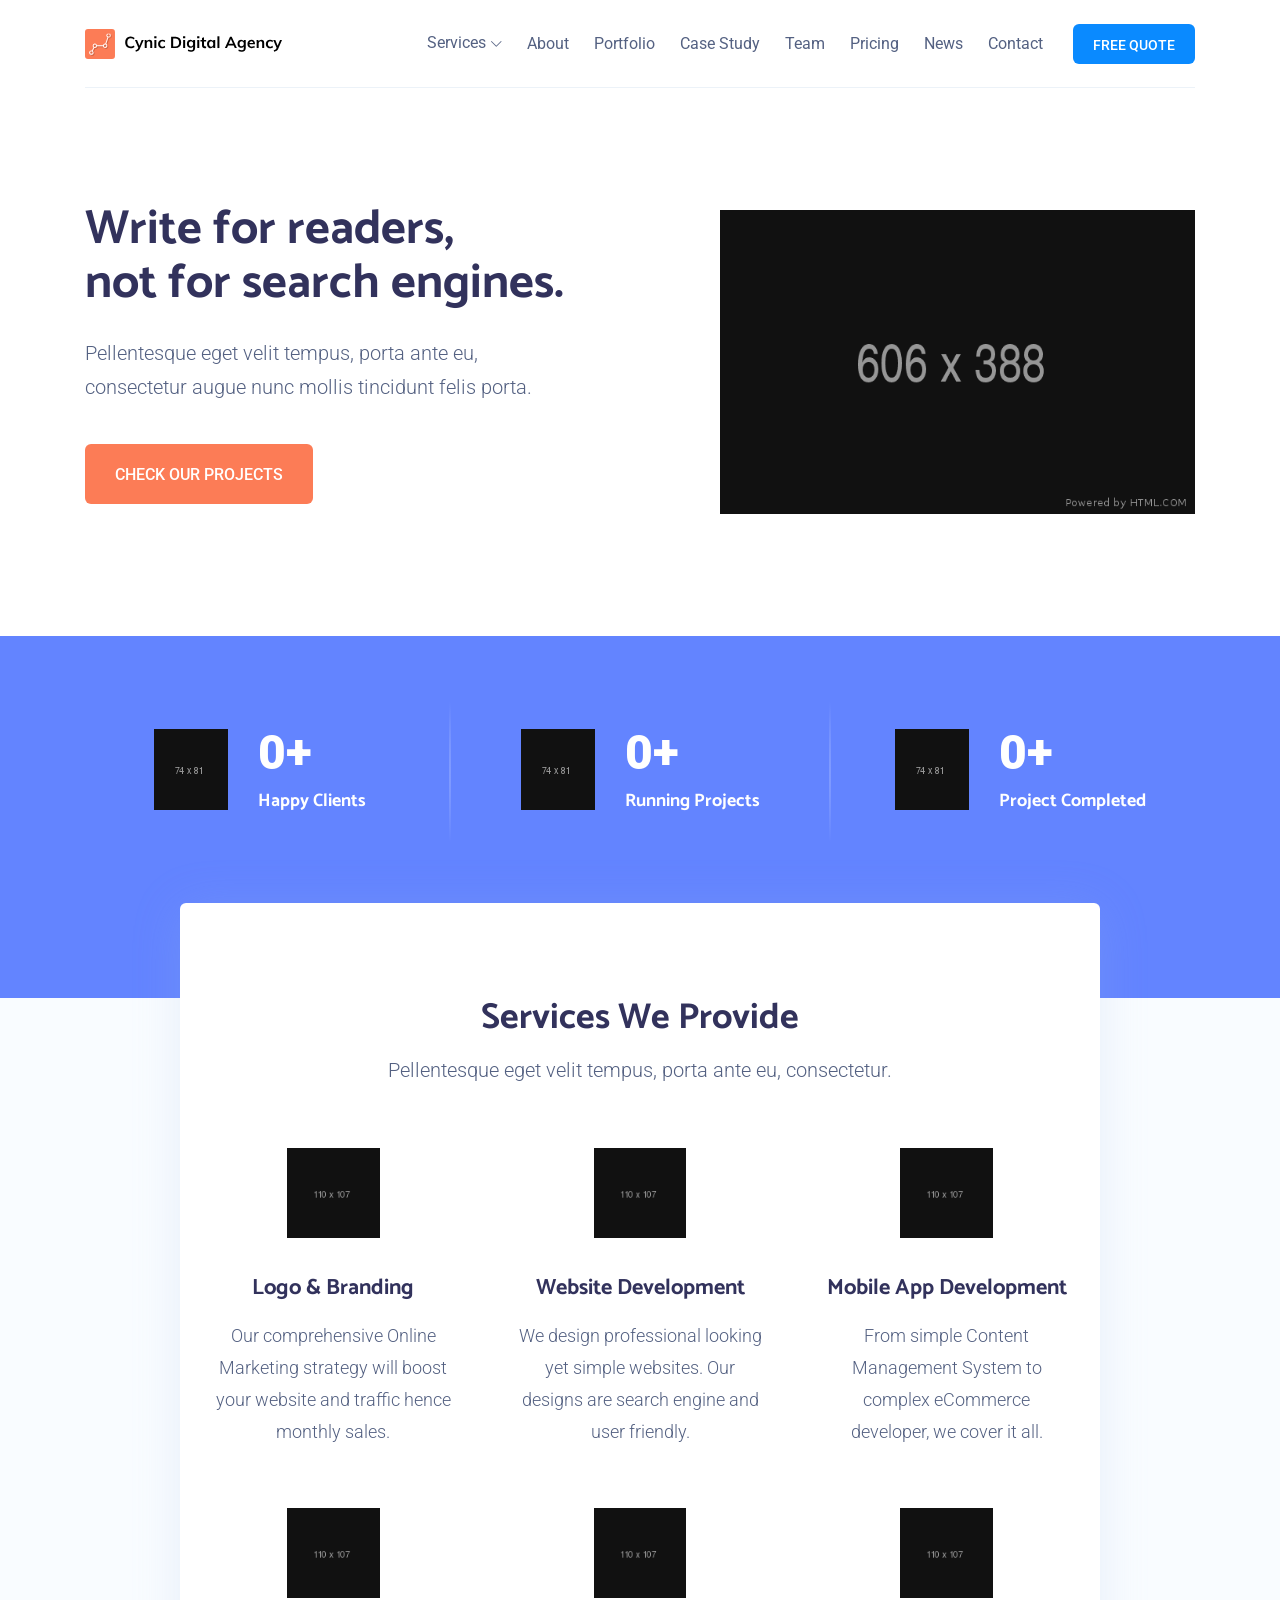
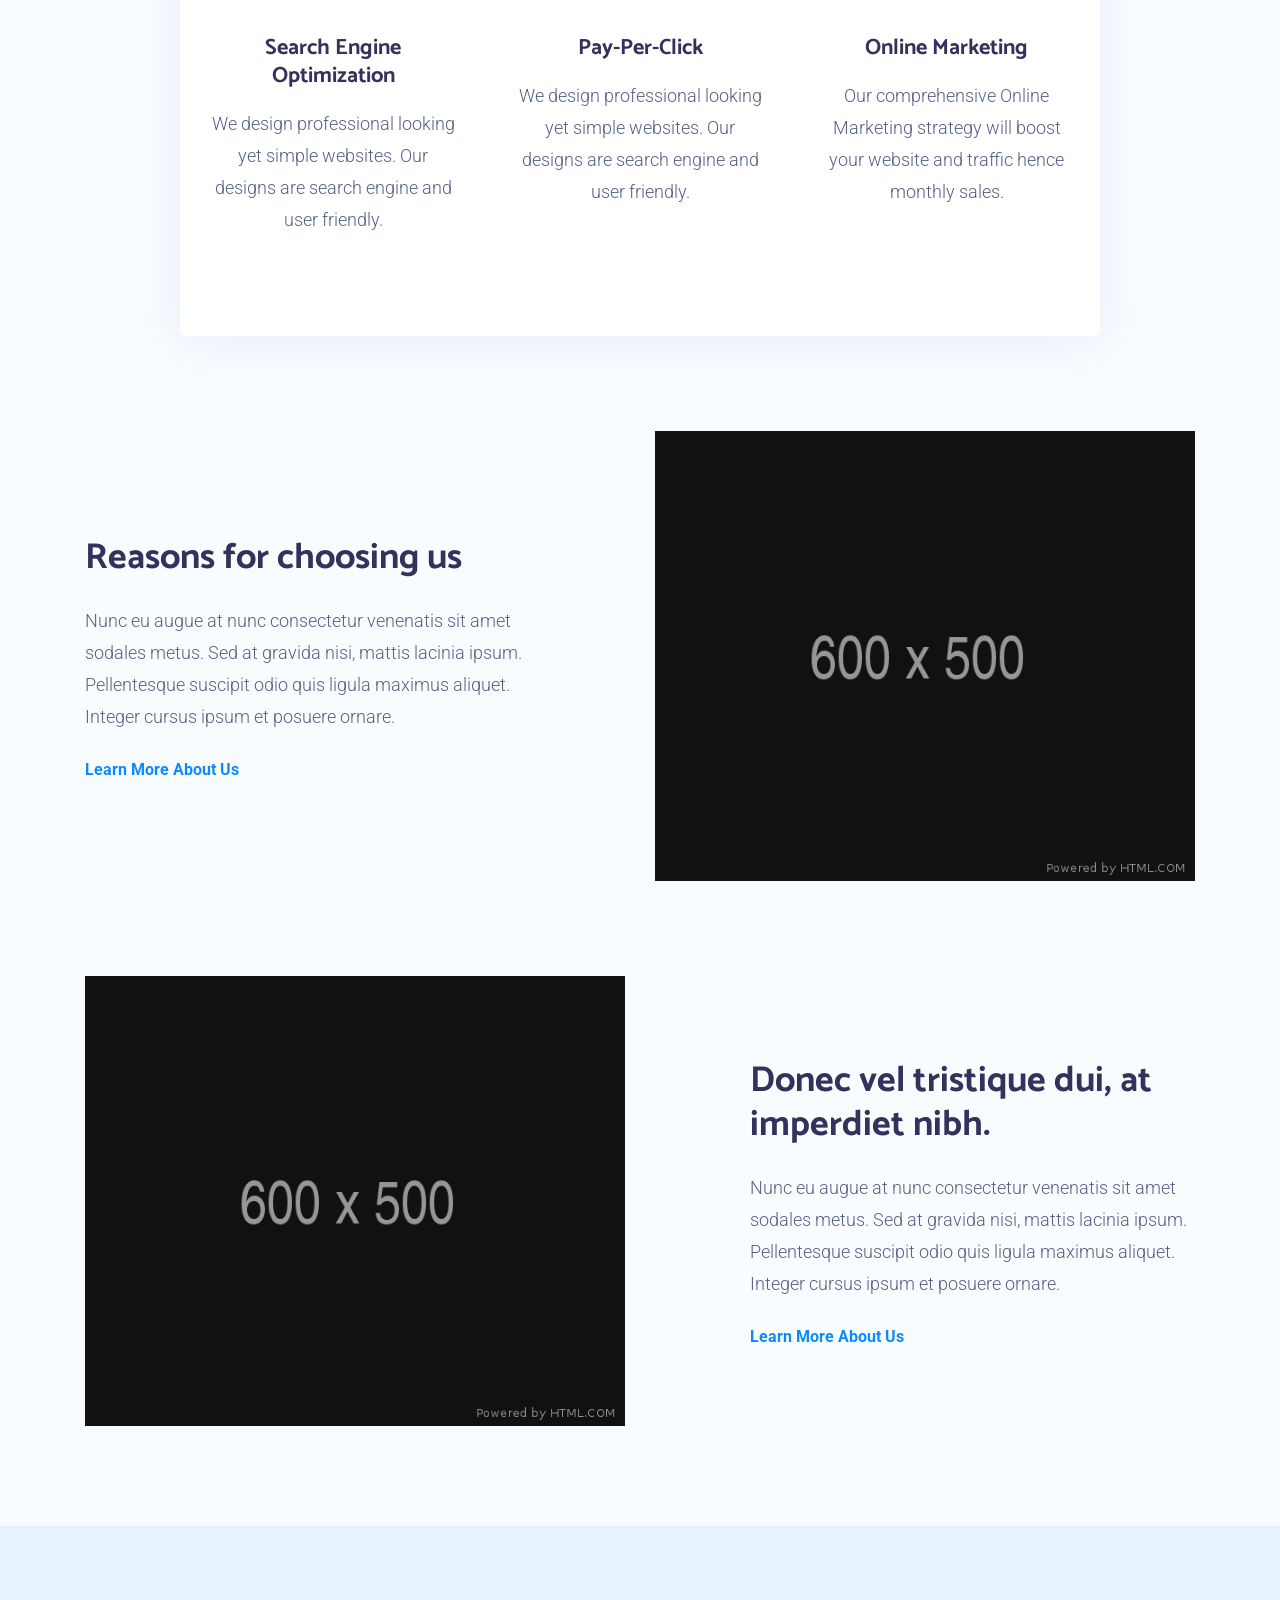
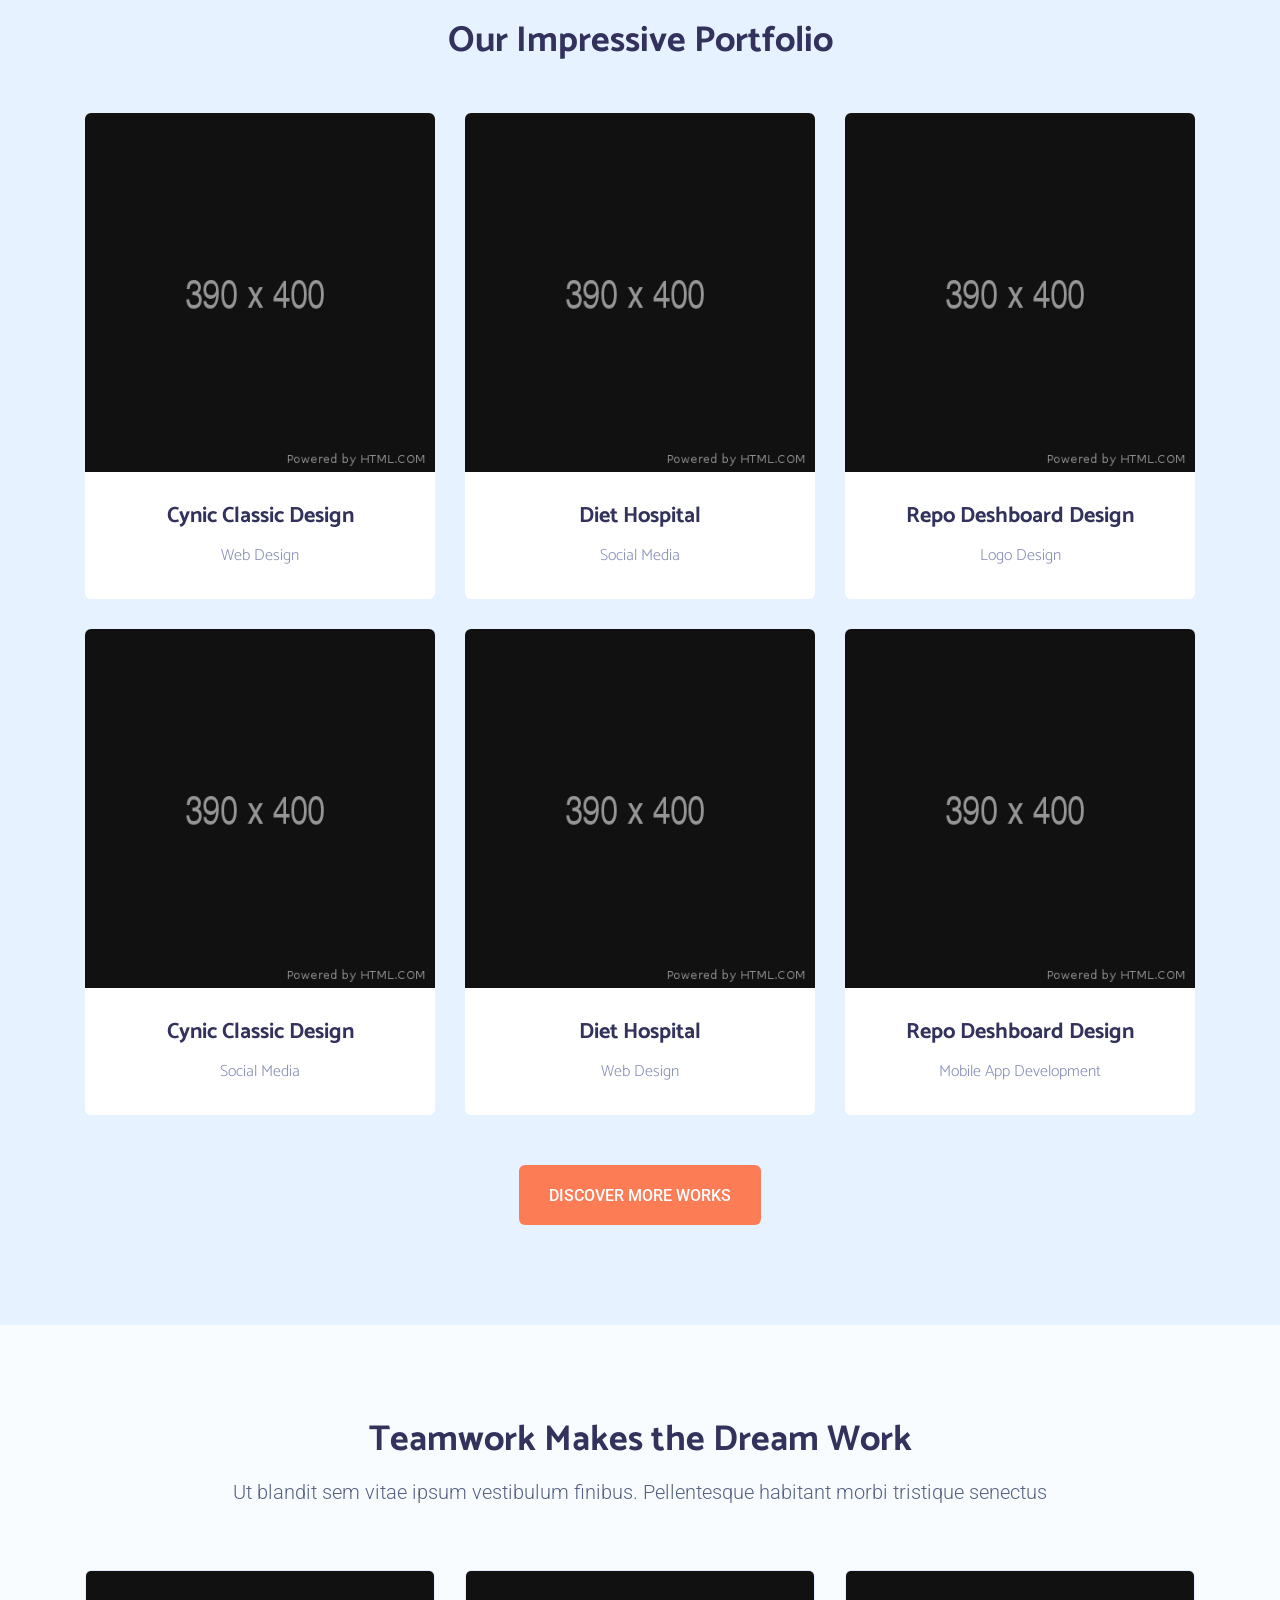
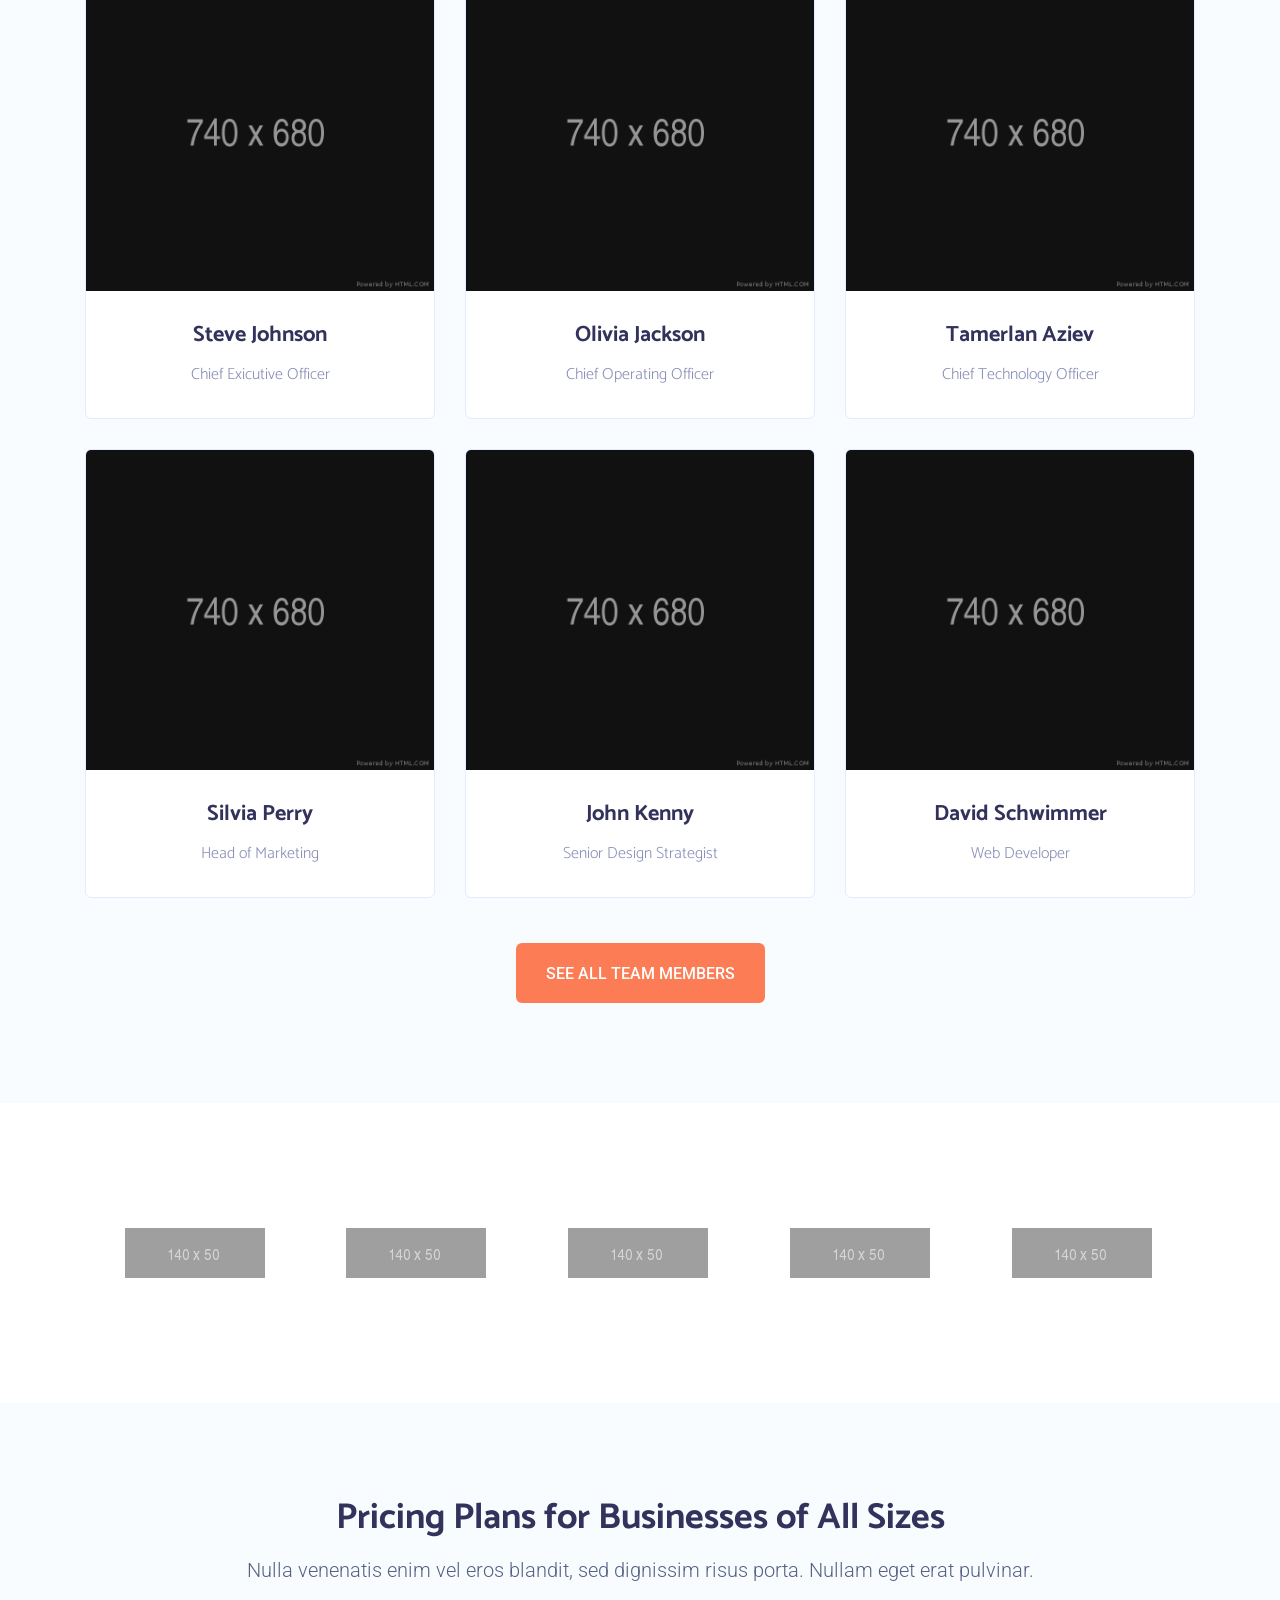
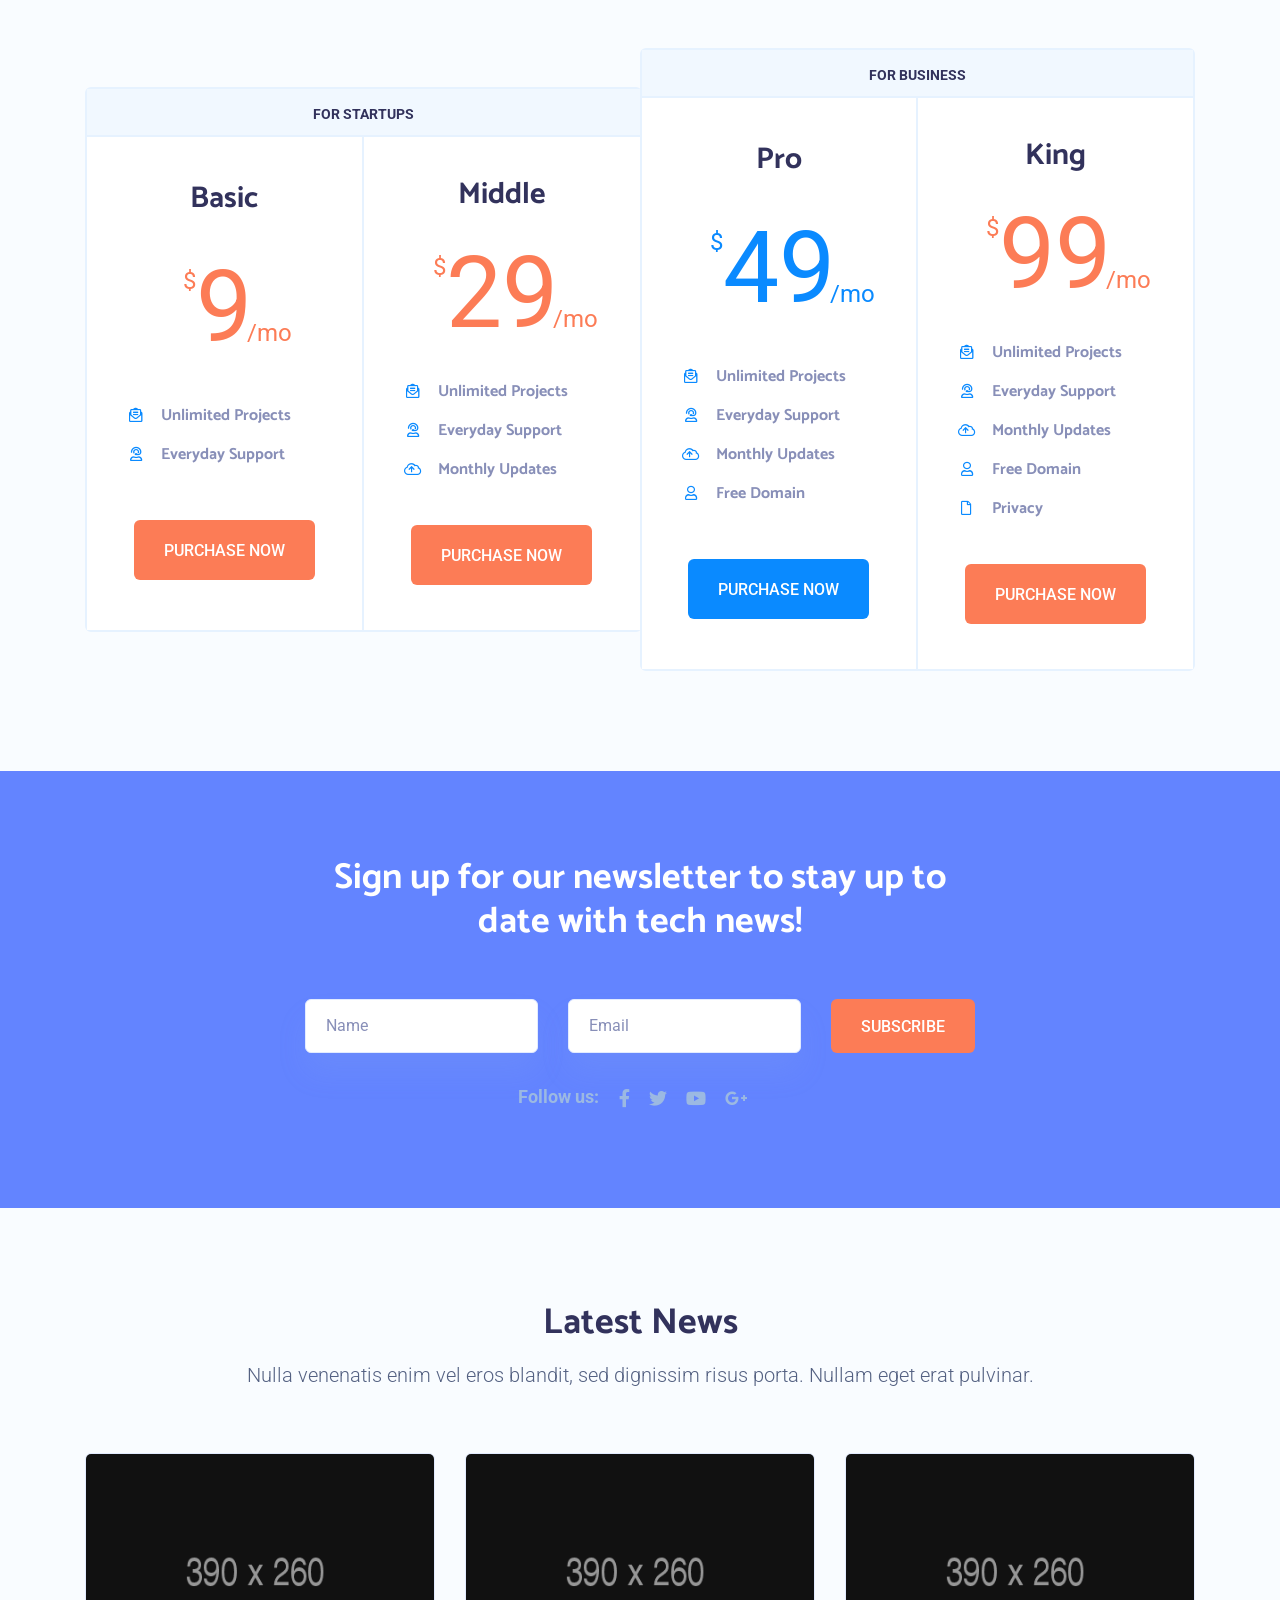
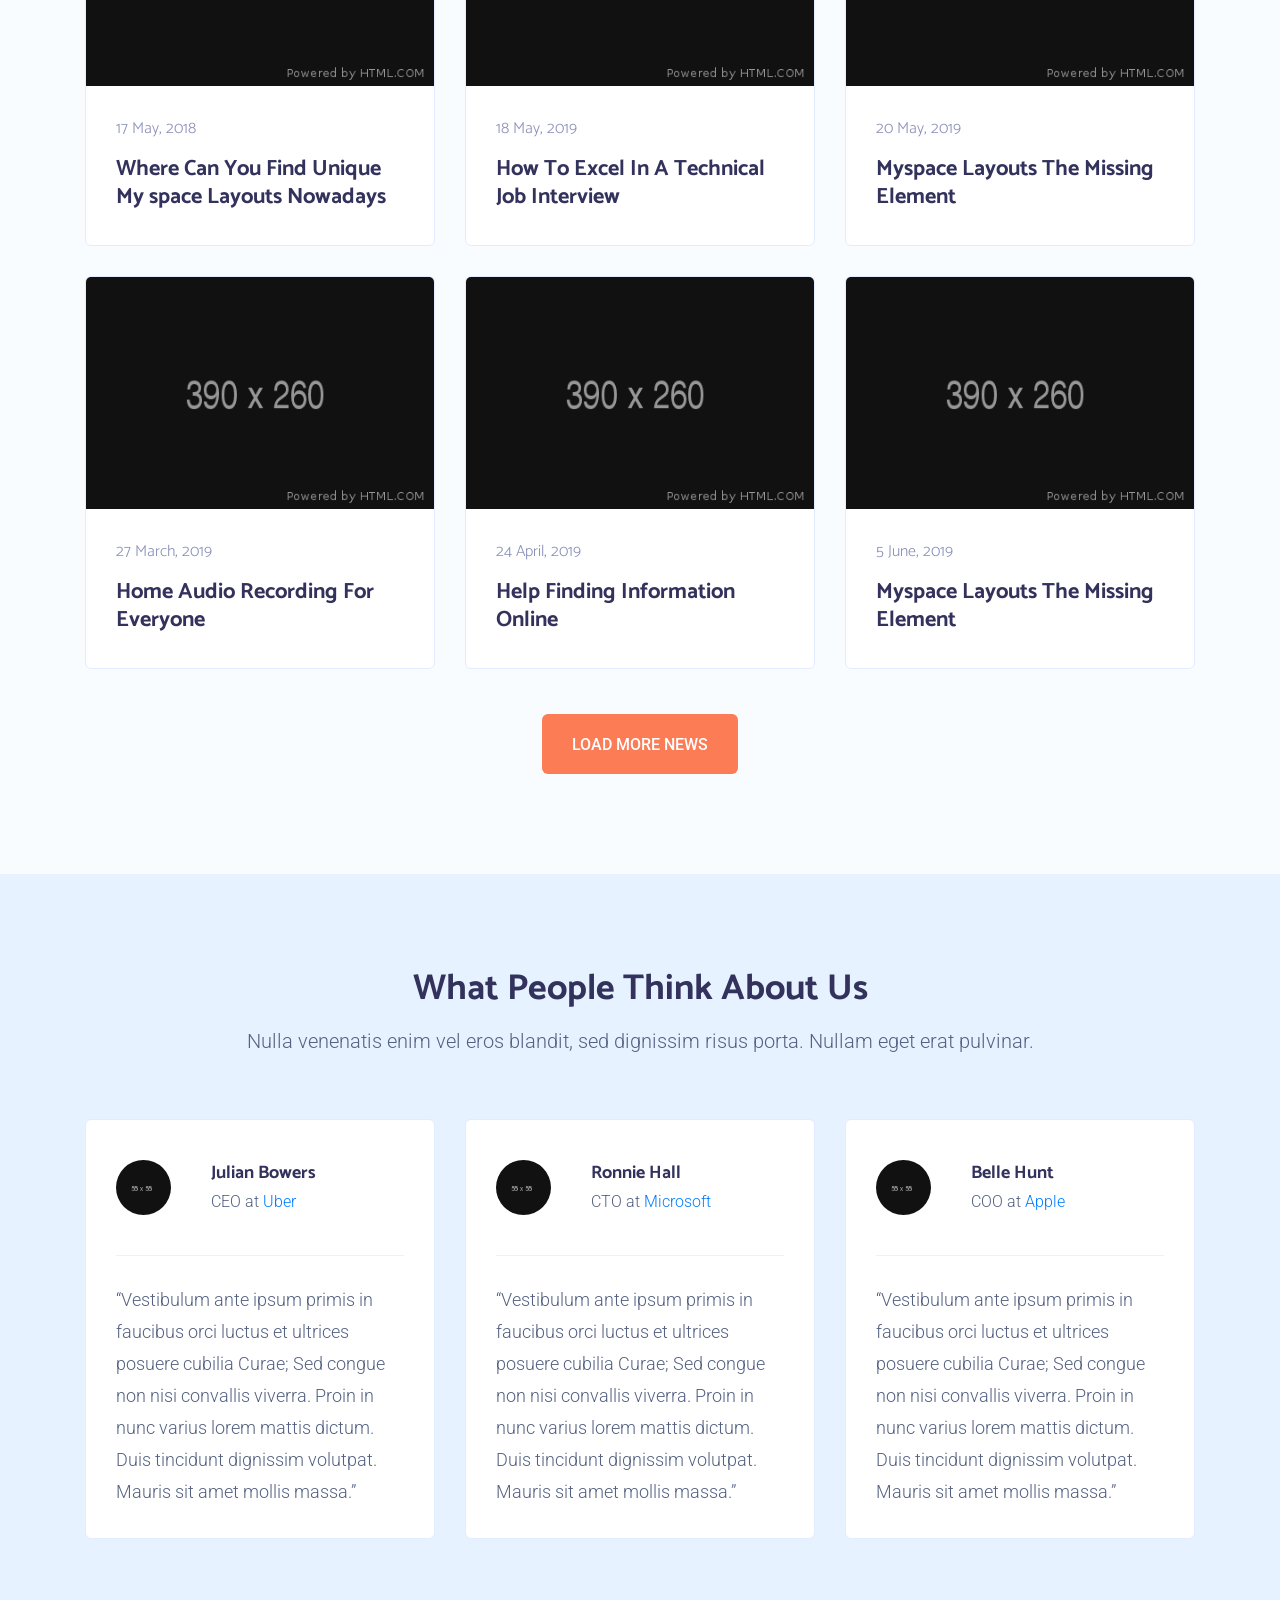
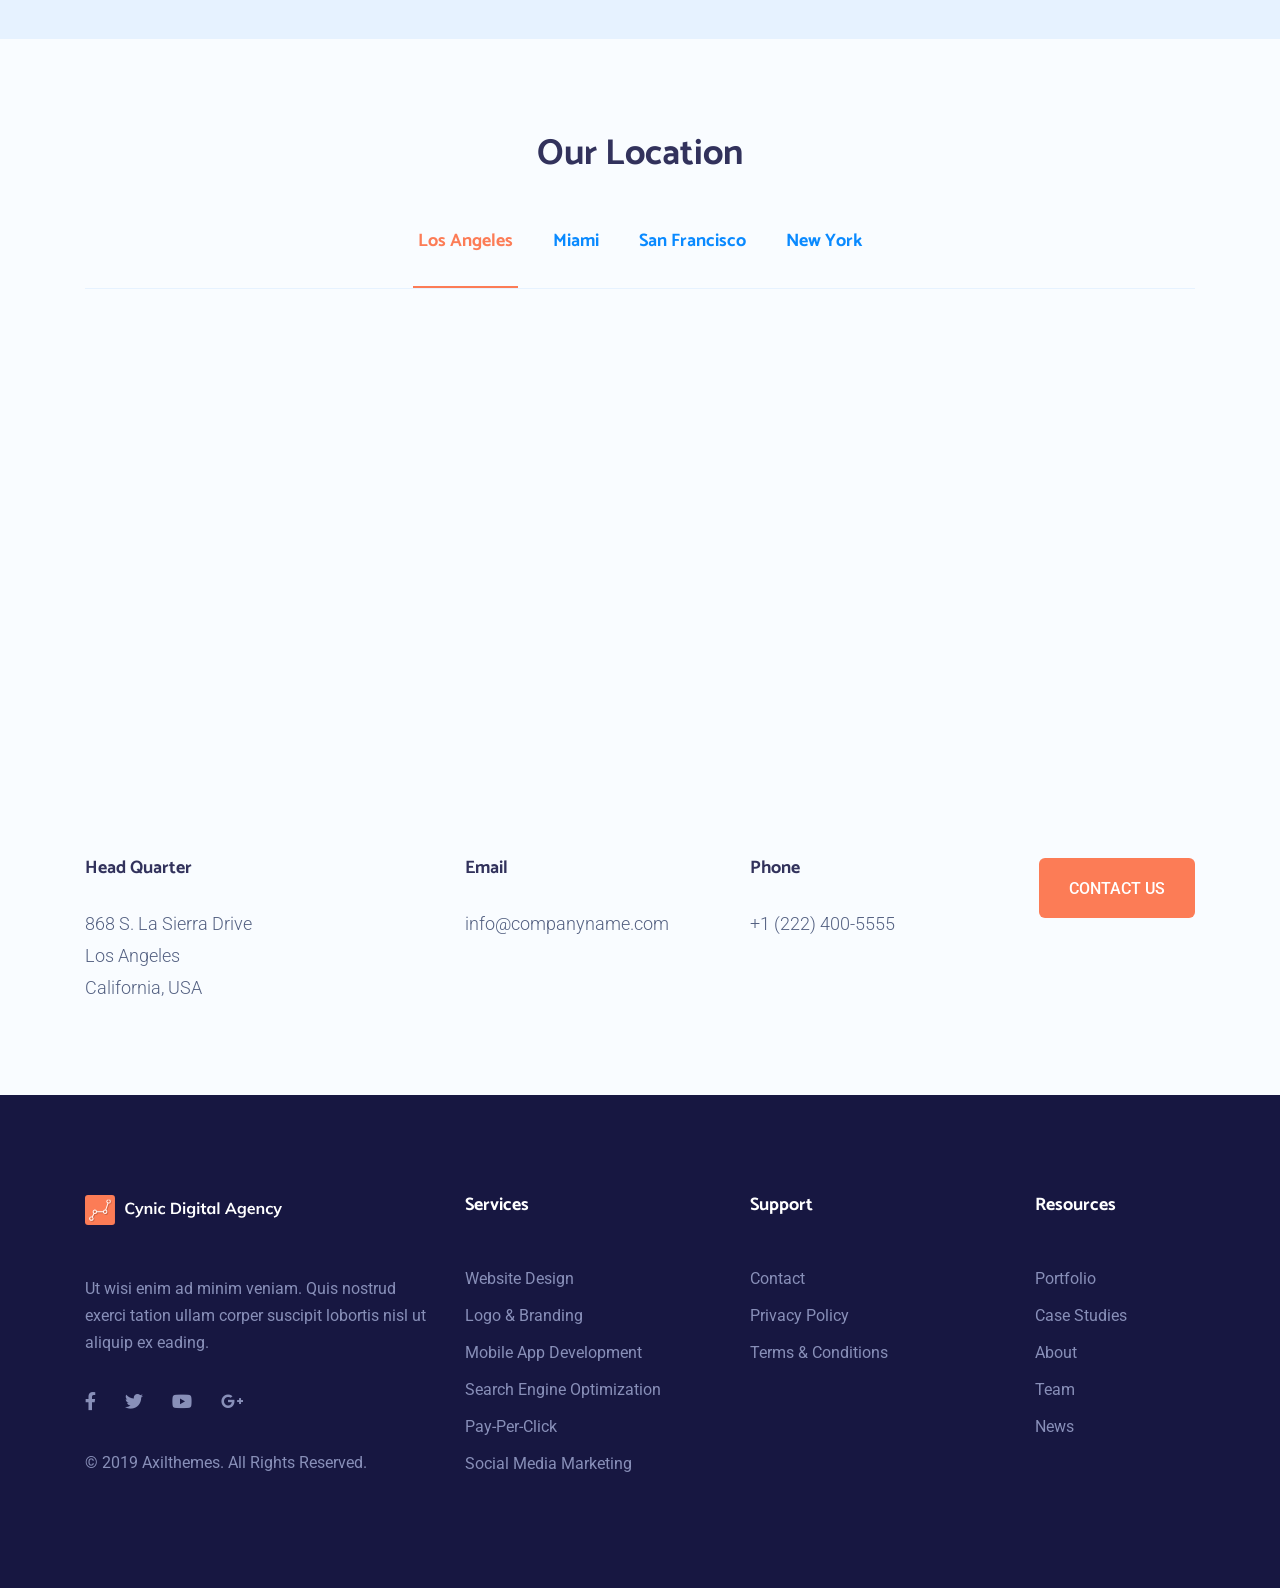
<file: template/index.html>
<!DOCTYPE html>
<html class="no-js" lang="zxx">

    <!-- Basic metas -->
    <meta charset="utf-8">
    <meta name="author" content="">
    <meta name="description" content="">
    <meta name="keywords" content="">

    <!-- Mobile specific metas -->
    <meta http-equiv="X-UA-Compatible" content="IE=edge">
    <meta name="viewport" content="width=device-width, initial-scale=1, shrink-to-fit=no">

    <!-- Twitter -->
	<meta name="twitter:card" content="summary_large_image">
	<meta name="twitter:site" content="@Cynic">
	<meta name="twitter:creator" content="@Cynic">
	<meta name="twitter:title" content="Cynic">
	<meta name="twitter:description" content="Cynic Illustrated Small Digital Agency">
	<meta name="twitter:image" content="http://axilthemes.com/templates/cynic/illustrated-small-digital-agency/assets/images/brand-logo.svg">
	<!-- Facebook -->
	<meta property="og:url" content="">
	<meta property="og:title" content="Cynic">
	<meta property="og:description" content="Cynic Illustrated Small Digital Agency">
	<meta property="og:type" content="website">
	<meta property="og:image" content="http://axilthemes.com/templates/cynic/illustrated-small-digital-agency/assets/images/brand-logo.svg">
	<meta property="og:image:secure_url" content="">
	<meta property="og:image:type" content="image/png">
	<meta property="og:image:width" content="1200">
	<meta property="og:image:height" content="630">

    <!-- Page Title -->
    <title>Cynic || Illustrated Small Digital Agency</title>

    <!-- links for favicon -->
    <link rel="apple-touch-icon" sizes="57x57" href="assets/favicon/apple-icon-57x57.png">
    <link rel="apple-touch-icon" sizes="60x60" href="assets/favicon/apple-icon-60x60.png">
    <link rel="apple-touch-icon" sizes="72x72" href="assets/favicon/apple-icon-72x72.png">
    <link rel="apple-touch-icon" sizes="76x76" href="assets/favicon/apple-icon-76x76.png">
    <link rel="apple-touch-icon" sizes="114x114" href="assets/favicon/apple-icon-114x114.png">
    <link rel="apple-touch-icon" sizes="120x120" href="assets/favicon/apple-icon-120x120.png">
    <link rel="apple-touch-icon" sizes="144x144" href="assets/favicon/apple-icon-144x144.png">
    <link rel="apple-touch-icon" sizes="152x152" href="assets/favicon/apple-icon-152x152.png">
    <link rel="apple-touch-icon" sizes="180x180" href="assets/favicon/apple-icon-180x180.png">
    <link rel="icon" type="image/png" sizes="192x192" href="assets/favicon/android-icon-192x192.png">
    <link rel="icon" type="image/png" sizes="32x32" href="assets/favicon/favicon-32x32.png">
    <link rel="icon" type="image/png" sizes="96x96" href="assets/favicon/favicon-96x96.png">
    <link rel="icon" type="image/png" sizes="16x16" href="assets/favicon/favicon-16x16.png">
    <link rel="manifest" href="assets/favicon/manifest.json">
    <meta name="msapplication-TileColor" content="#ffffff">
    <meta name="msapplication-TileImage" content="assets/favicon/ms-icon-144x144.png">
    <meta name="theme-color" content="#ffffff">

    <!-- Icon fonts -->
    <link href="https://fonts.googleapis.com/css?family=Roboto:300,400,500,500i,700,700i,900" rel="stylesheet">
    <link rel="stylesheet" type="text/css" href="assets/css/fontawesome-all.min.css">

    <!-- css links -->
    <!-- Bootstrap link -->
    <link rel="stylesheet" href="assets/css/vendor/bootstrap.min.css">

    <!-- Owl Carousel -->
    <link rel="stylesheet" type="text/css" href="assets/css/vendor/owl.carousel.min.css">
    <link rel="stylesheet" type="text/css" href="assets/css/vendor/owl.theme.default.min.css">

    <!-- Magnific popup -->
    <link rel="stylesheet" type="text/css" href="assets/css/vendor/magnific-popup.css">

    <!-- Custom styles -->
    <link rel="stylesheet" type="text/css" href="assets/css/main.css">

<body>

<!-- Header starts -->
<header class="page-header">
    <div class="container">
        <nav class="navbar navbar-expand-lg align-items-center">
            <a class="navbar-brand" href="index.html">
                <img src="assets/images/brand-logo.svg" alt="Cynic brand logo">
            </a>
            <!-- End of .navbar-brand -->

            <button class="navbar-toggler" type="button" data-toggle="collapse" data-target="#custom-navbar"
                aria-controls="custom-navbar" aria-expanded="false" aria-label="Toggle navigation">
                <span class="custom-toggler-icon"></span>
                <span class="custom-toggler-icon"></span>
                <span class="custom-toggler-icon"></span>
            </button>
            <!-- End of .navbar-toggler -->

            <div class="collapse navbar-collapse" id="custom-navbar">
                <ul class="navbar-nav ml-auto align-items-center dynamic-nav">
                    <li class="nav-item has-dropdown">
                        <a href="#" class="nav-link">Services</a>
                        <ul class="submenu">
                            <li><a href="website-design.html">Website Design</a></li>
                            <li><a href="logo-and-branding.html">Logo &amp; Branding </a></li>
                            <li><a href="mobile-app-development.html">Mobile App Development</a></li>
                            <li><a href="search-engine-optimization.html">Search Engine Optimization</a></li>
                            <li><a href="pay-per-click.html">Pay-Per-Click</a></li>
                            <li><a href="social-media-marketing.html">Social Media Marketing</a></li>
                        </ul>
                    </li>
                    <li class="nav-item">
                        <a href="about.html" class="nav-link">About</a>
                    </li>
                    <li class="nav-item">
                        <a href="portfolio.html" class="nav-link">Portfolio</a>
                    </li>
                    <li class="nav-item">
                        <a href="case-studies.html" class="nav-link">Case Study</a>
                    </li>
                    <li class="nav-item">
                        <a href="team.html" class="nav-link">Team</a>
                    </li>
                    <li class="nav-item">
                        <a href="pricing.html" class="nav-link">Pricing</a>
                    </li>
                    <li class="nav-item">
                        <a href="news.html" class="nav-link">News</a>
                    </li>
                    <li class="nav-item">
                        <a href="contact.html" class="nav-link">Contact</a>
                    </li>
                    <li class="nav-item">
                        <a href="#" class="custom-btn btn-small" data-toggle="modal" data-target="#quote-modal">Free
                            Quote</a>
                    </li>
                </ul>
            </div>
            <!-- End of .navbar-nav -->
        </nav>
    </div>
    <!-- End of .container -->
</header>
<!-- End of .page-header -->

<!-- banner starts -->
<div class="banner home-banner d-flex align-items-center">
    

    <div class="container">
        <div class="row no-gutters align-items-center">
            <div class="col-lg-6 text-center text-lg-left">
                <h1>Write for readers,<br>not for search engines.</h1>
                <p class="larger-txt">Pellentesque eget velit tempus, porta ante eu,<br>consectetur augue nunc mollis tincidunt felis porta.</p>
                
                <a href="#cynic-projects" class="custom-btn secondary-btn">Check our Projects</a>
                
            </div>
            <!-- End of .col-lg-5 -->

            <div class="col-lg-6">
                <div class="img-container text-center text-lg-right">
                    <img src="assets/images/banner/home-banner.png" alt="Home banner image" class="img-fluid">
                </div>
                <!-- End of .img-container -->
            </div>
            <!-- End of .col-lg-7 -->
        </div>
        <!-- End of .row -->
    </div>
    <!-- End of .container -->
</div>
<!-- End of .banner -->

<!-- achievements starts -->
<div class="achievements section-gap theme-bg-d achievement-extra-padding-bottom">
    <div class="container">
        <div class="row">
            <div class="col-4">
                <div class="counter-block d-flex align-items-center justify-content-center">
    <div class="icon-container">
        <img src="assets/images/achievements/counter/counter-icon-1.png" alt="Happy Clients">
    </div>
    <!-- End of .icon-container -->
    
    <div class="counter-wrapper">
        <div class="number">
            <span class="counter">450</span>+
        </div>
        <!-- End of .number -->
        Happy <br>Clients
    </div>
    <!-- End of .counter-wrapper -->
</div>
<!-- End of .counter-block -->
            </div>
            <!-- End of .col-4 -->
            <div class="col-4">
                <div class="counter-block d-flex align-items-center justify-content-center">
    <div class="icon-container">
        <img src="assets/images/achievements/counter/counter-icon-2.png" alt="Running Projects">
    </div>
    <!-- End of .icon-container -->
    
    <div class="counter-wrapper">
        <div class="number">
            <span class="counter">4510</span>+
        </div>
        <!-- End of .number -->
        Running <br>Projects
    </div>
    <!-- End of .counter-wrapper -->
</div>
<!-- End of .counter-block -->
            </div>
            <div class="col-4">
                <div class="counter-block d-flex align-items-center justify-content-center">
    <div class="icon-container">
        <img src="assets/images/achievements/counter/counter-icon-3.png" alt="Project Completed">
    </div>
    <!-- End of .icon-container -->
    
    <div class="counter-wrapper">
        <div class="number">
            <span class="counter">2500</span>+
        </div>
        <!-- End of .number -->
        Project <br>Completed
    </div>
    <!-- End of .counter-wrapper -->
</div>
<!-- End of .counter-block -->
            </div>
        </div>
        <!-- End of .row -->
    </div>
    <!-- End of .container -->
</div>
<!-- End of .achievements -->

<section class="services light-grey-bg" id="cynic-services" data-scroll-offset="165">
    <div class="floating-service-wrapper section-gap">
        <div class="container">
            <h2 class="section-title text-center">Services We Provide</h2>
            <p class="larger-txt text-center">Pellentesque eget velit tempus, porta ante eu, consectetur.</p>
            <div class="grid-wrapper">
                <div class="row justify-content-center">
                
                    <div class="col-xl-4 col-lg-6">
                        <a href="logo-and-branding.html" class="service-block text-center">
                            <img src="assets/images/services/service-icon-1.png" alt="Logo and branding">
                            <h4>Logo &amp; Branding</h4>
                            <p>Our comprehensive Online Marketing strategy will boost your website and traffic hence monthly sales.</p>
                        </a>
                        <!-- End of .service-block -->
                    </div>
                    <!-- End of .col-lg-4 -->
                    
                    <div class="col-xl-4 col-lg-6">
                        <a href="#" class="service-block text-center">
                            <img src="assets/images/services/service-icon-2.png" alt="undefined">
                            <h4>Website Development</h4>
                            <p>We design professional looking yet simple websites. Our designs are search engine and user friendly.</p>
                        </a>
                        <!-- End of .service-block -->
                    </div>
                    <!-- End of .col-lg-4 -->
                    
                    <div class="col-xl-4 col-lg-6">
                        <a href="mobile-app-development.html" class="service-block text-center">
                            <img src="assets/images/services/service-icon-3.png" alt="undefined">
                            <h4>Mobile App Development</h4>
                            <p>From simple Content Management System to complex eCommerce developer, we cover it all.</p>
                        </a>
                        <!-- End of .service-block -->
                    </div>
                    <!-- End of .col-lg-4 -->
                    
                    <div class="col-xl-4 col-lg-6">
                        <a href="search-engine-optimization.html" class="service-block text-center">
                            <img src="assets/images/services/service-icon-4.png" alt="Search Engine Optimization">
                            <h4>Search Engine Optimization</h4>
                            <p>We design professional looking yet simple websites. Our designs are search engine and user friendly.</p>
                        </a>
                        <!-- End of .service-block -->
                    </div>
                    <!-- End of .col-lg-4 -->
                    
                    <div class="col-xl-4 col-lg-6">
                        <a href="pay-per-click.html" class="service-block text-center">
                            <img src="assets/images/services/service-icon-5.png" alt="Pay-Per-Click">
                            <h4>Pay-Per-Click</h4>
                            <p>We design professional looking yet simple websites. Our designs are search engine and user friendly.</p>
                        </a>
                        <!-- End of .service-block -->
                    </div>
                    <!-- End of .col-lg-4 -->
                    
                    <div class="col-xl-4 col-lg-6">
                        <a href="#" class="service-block text-center">
                            <img src="assets/images/services/service-icon-6.png" alt="Online Marketing">
                            <h4>Online Marketing</h4>
                            <p>Our comprehensive Online Marketing strategy will boost your website and traffic hence monthly sales.</p>
                        </a>
                        <!-- End of .service-block -->
                    </div>
                    <!-- End of .col-lg-4 -->
                    
                </div>
                <!-- End of .row -->
            </div>
            <!-- End of .grid-wrapper -->
        </div>
        <!-- End of .container -->
    </div>
    <!-- End of .floating-service-wrapper -->
</section>

<!-- our features starts -->
<section class="features light-grey-bg" id="cynic-about" data-scroll-offset="165">
    <div class="container">

        
            <div class="features-grid">
                <div class="row align-items-center">
                    <div class="col-lg-6 order-lg-2 offset-lg-1 text-center text-lg-right">
                        <div class="img-container">
                            <img src="assets/images/features/features-img-1.png" alt="why choose us" class="img-fluid">
                            
                        </div>
                        <!-- End of .img-container -->
                    </div>
                    <!-- End of .col-lg-6 -->

                    <div class="col-lg-5">
                        <div class="features-content">
                            <h2 class="section-title">Reasons for choosing us</h2>
                            <p>Nunc eu augue at nunc consectetur venenatis sit amet sodales metus. Sed at gravida nisi, mattis lacinia ipsum. Pellentesque suscipit odio quis ligula maximus aliquet. Integer cursus ipsum et posuere ornare.</p>
                            

                            
            
                            
                                <a href="about.html" class="hyperlink">Learn More About Us</a>
                            
                        </div>
                        <!-- End of .features-content -->
                    </div>
                    <!-- End of .col-lg-6 -->
                </div>
                <!-- End of .row -->
            </div>
            <!-- End of .features-grid -->
        
            <div class="features-grid">
                <div class="row align-items-center">
                    <div class="col-lg-6 text-center text-lg-left">
                        <div class="img-container">
                            <img src="assets/images/features/features-img-2.png" alt="why choose us" class="img-fluid">
                            
                        </div>
                        <!-- End of .img-container -->
                    </div>
                    <!-- End of .col-lg-6 -->

                    <div class="col-lg-5 offset-lg-1">
                        <div class="features-content">
                            <h2 class="section-title">Donec vel tristique dui, at imperdiet nibh.</h2>
                            <p>Nunc eu augue at nunc consectetur venenatis sit amet sodales metus. Sed at gravida nisi, mattis lacinia ipsum. Pellentesque suscipit odio quis ligula maximus aliquet. Integer cursus ipsum et posuere ornare.</p>
                            

                            
            
                            
                                <a href="about.html" class="hyperlink">Learn More About Us</a>
                            
                        </div>
                        <!-- End of .features-content -->
                    </div>
                    <!-- End of .col-lg-6 -->
                </div>
                <!-- End of .row -->
            </div>
            <!-- End of .features-grid -->
         
        
    </div>
    <!-- End of .container -->
</section>
<!-- End of .features -->

<!-- Projects starts -->
<section class="projects section-gap grey-bg" id="cynic-projects" data-scroll-offset="75">
    <div class="container">
        <h2 class="section-title text-center">Our Impressive Portfolio</h2>

        <div class="item-showcase grid-wrapper__small-padding">

            
            
            <div class="row ">
                
                    <div class="col-lg-4 col-md-6 ">
                        <a href="portfolio.html" class="img-card text-center portfolio-card white-bg " data-toggle="modal" data-target="#product-modal">
                            <img src="assets/images/products/project-1.png" alt="product" class="img-fluid">
                            <h4>
                                <span>Cynic Classic Design</span>Web Design</h4>
                        </a>
                        <!-- End of .img-card -->
                    </div>
                    <!-- End of .col-lg-4 -->
                
                    <div class="col-lg-4 col-md-6 ">
                        <a href="portfolio.html" class="img-card text-center portfolio-card white-bg " data-toggle="modal" data-target="#product-modal">
                            <img src="assets/images/products/project-2.png" alt="product" class="img-fluid">
                            <h4>
                                <span>Diet Hospital</span>Social Media</h4>
                        </a>
                        <!-- End of .img-card -->
                    </div>
                    <!-- End of .col-lg-4 -->
                
                    <div class="col-lg-4 col-md-6 ">
                        <a href="portfolio.html" class="img-card text-center portfolio-card white-bg " data-toggle="modal" data-target="#product-modal">
                            <img src="assets/images/products/project-3.png" alt="product" class="img-fluid">
                            <h4>
                                <span>Repo Deshboard Design</span>Logo Design</h4>
                        </a>
                        <!-- End of .img-card -->
                    </div>
                    <!-- End of .col-lg-4 -->
                
                    <div class="col-lg-4 col-md-6 ">
                        <a href="portfolio.html" class="img-card text-center portfolio-card white-bg " data-toggle="modal" data-target="#product-modal">
                            <img src="assets/images/products/project-4.png" alt="product" class="img-fluid">
                            <h4>
                                <span>Cynic Classic Design</span>Social Media</h4>
                        </a>
                        <!-- End of .img-card -->
                    </div>
                    <!-- End of .col-lg-4 -->
                
                    <div class="col-lg-4 col-md-6 ">
                        <a href="portfolio.html" class="img-card text-center portfolio-card white-bg " data-toggle="modal" data-target="#product-modal">
                            <img src="assets/images/products/project-5.png" alt="product" class="img-fluid">
                            <h4>
                                <span>Diet Hospital</span>Web Design</h4>
                        </a>
                        <!-- End of .img-card -->
                    </div>
                    <!-- End of .col-lg-4 -->
                
                    <div class="col-lg-4 col-md-6 ">
                        <a href="portfolio.html" class="img-card text-center portfolio-card white-bg " data-toggle="modal" data-target="#product-modal">
                            <img src="assets/images/products/project-6.png" alt="product" class="img-fluid">
                            <h4>
                                <span>Repo Deshboard Design</span>Mobile App Development</h4>
                        </a>
                        <!-- End of .img-card -->
                    </div>
                    <!-- End of .col-lg-4 -->
                
            </div>
            <div class="col-12 text-center"><a href="portfolio.html" class="custom-btn secondary-btn">DISCOVER MORE WORKS</a></div>
            <!-- End of .row -->
        </div>
        <!-- End of .project-showcase -->
    </div>
    <!-- End of .container -->
</section>
<!-- End of .projects -->

<section class="team section-gap light-grey-bg" id="cynic-team" data-scroll-offset="75" data-scroll-offset-mobile="75">
    <div class="container">
        <h2 class="section-title text-center">Teamwork Makes the Dream Work</h2>
        <p class="larger-txt text-center">Ut blandit sem vitae ipsum vestibulum finibus. Pellentesque habitant morbi
            tristique senectus</p>

        <div class="grid-wrapper">
            <div class="row">
                <div class="col-md-4">
                    <a href="team.html" class="img-card team-card text-center" data-toggle="modal" data-target="#team-modal">
    <img src="assets/images/team/team-member-1.png" alt="team member" class="img-fluid">
    <h4>
        <span>Steve Johnson</span> Chief Exicutive Officer</h4>
</a>
<!-- End of .img-card -->
                </div>
                <!-- End of .col-md-4 -->

                <div class="col-md-4">
                     <a href="team.html" class="img-card team-card text-center" data-toggle="modal" data-target="#team-modal">
    <img src="assets/images/team/team-member-2.png" alt="team member" class="img-fluid">
    <h4>
        <span>Olivia Jackson</span> Chief Operating Officer</h4>
</a>
<!-- End of .img-card -->
                </div>
                <!-- End of .col-md-4 -->

                <div class="col-md-4">
                     <a href="team.html" class="img-card team-card text-center" data-toggle="modal" data-target="#team-modal">
    <img src="assets/images/team/team-member-3.png" alt="team member" class="img-fluid">
    <h4>
        <span>Tamerlan Aziev</span> Chief Technology Officer</h4>
</a>
<!-- End of .img-card -->
                </div>
                <!-- End of .col-md-4 -->
                
                <div class="col-md-4">
                    <a href="team.html" class="img-card team-card text-center" data-toggle="modal" data-target="#team-modal">
    <img src="assets/images/team/team-member-4.png" alt="team member" class="img-fluid">
    <h4>
        <span>Silvia Perry</span> Head of Marketing</h4>
</a>
<!-- End of .img-card -->
                </div>
                <!-- End of .col-md-4 -->

                <div class="col-md-4">
                    <a href="team.html" class="img-card team-card text-center" data-toggle="modal" data-target="#team-modal">
    <img src="assets/images/team/team-member-5.png" alt="team member" class="img-fluid">
    <h4>
        <span>John Kenny</span> Senior Design Strategist</h4>
</a>
<!-- End of .img-card -->
                </div>
                <!-- End of .col-md-4 -->

                <div class="col-md-4">
                    <a href="team.html" class="img-card team-card text-center" data-toggle="modal" data-target="#team-modal">
    <img src="assets/images/team/team-member-6.png" alt="team member" class="img-fluid">
    <h4>
        <span>David Schwimmer</span> Web Developer</h4>
</a>
<!-- End of .img-card -->
                </div>
                <!-- End of .col-md-4 -->

                
                    <div class="col-12 text-center">
                        <a href="team.html" class="custom-btn secondary-btn">SEE ALL TEAM MEMBERS</a>
                    </div>
                
            </div>
            <!-- End of .row -->
        </div>
        <!-- End of .grid-wrapper -->
    </div>
    <!-- End of .container -->
</section>
<!-- End of .team -->

<div class="clients">
    <div class="container">
        <div class="row align-items-center clients-carousel-wrapper owl-carousel">
            <div class="item client">
                <img src="assets/images/clients/client-1.png" alt="clients' logo">
            </div>
            <div class="item client">
                <img src="assets/images/clients/client-2.png" alt="clients' logo">
            </div>
            <div class="item client">
                <img src="assets/images/clients/client-3.png" alt="clients' logo">
            </div>
            <div class="item client">
                <img src="assets/images/clients/client-4.png" alt="clients' logo">
            </div>
            <div class="item client">
                <img src="assets/images/clients/client-5.png" alt="clients' logo">
            </div>
            <div class="item client">
                <img src="assets/images/clients/client-6.png" alt="clients' logo">
            </div>
            <div class="item client">
                <img src="assets/images/clients/client-7.png" alt="clients' logo">
            </div>
        </div>
        <!-- End of .clients-carousel-wrapper -->
    </div>
    <!-- End of .container -->
</div>
<!-- End of .clients -->

<section class="pricing section-gap light-grey-bg" id="cynic-pricing" data-scroll-offset="75" data-scroll-offset-mobile="75">
    <div class="container">
        <h2 class="section-title text-center">Pricing Plans for Businesses of All Sizes</h2>
        <p class="larger-txt text-center">Nulla venenatis enim vel eros blandit, sed dignissim risus porta. Nullam
            eget erat pulvinar.</p>
        <div class="grid-wrapper pricing-grid-wrapper">
            <div class="row align-items-center no-gutters">
                <div class="col-xl-6">
                    <div class="pricing-group">
                        <div class="group-title text-center">
                            FOR STARTUPS
                        </div>
                        <!-- End of .group-title -->
                        <div class="row no-gutters">
                            <div class="col-md-6">
                                <div class="pricing-block text-center  ">
    <h3 class="pricing-level">
        Basic
    </h3>
    <div class="price">
        <sup>$</sup>9
        <sub>/mo</sub>
    </div>
    <!-- End of .price -->

    <div class="facilities text-left">
        
            <div>
                <i class="far fa-envelope-open-text"></i>
                Unlimited Projects
            </div>
        
            <div>
                <i class="far fa-user-headset"></i>
                Everyday Support
            </div>
        
    </div>
    <!-- End of .facilities -->
    <a href="https://themeforest.net/item/digital-agency-html-template/20268873?s_rank=4"
        class="custom-btn secondary-btn">PURCHASE NOW</a>   
</div>
<!-- End of .pricing-block -->
                            </div>
                            <!-- End of .col-md-6 -->

                            <div class="col-md-6">
                                <div class="pricing-block text-center  ">
    <h3 class="pricing-level">
        Middle
    </h3>
    <div class="price">
        <sup>$</sup>29
        <sub>/mo</sub>
    </div>
    <!-- End of .price -->

    <div class="facilities text-left">
        
            <div>
                <i class="far fa-envelope-open-text"></i>
                Unlimited Projects
            </div>
        
            <div>
                <i class="far fa-user-headset"></i>
                Everyday Support
            </div>
        
            <div>
                <i class="far fa-cloud-upload"></i>
                Monthly Updates
            </div>
        
    </div>
    <!-- End of .facilities -->
    <a href="https://themeforest.net/item/digital-agency-html-template/20268873?s_rank=4"
        class="custom-btn secondary-btn">PURCHASE NOW</a>   
</div>
<!-- End of .pricing-block -->
                            </div>
                            <!-- End of .col-md-6 -->
                        </div>
                        <!-- End of .row -->
                    </div>
                    <!-- End of .pricing-group -->
                </div>
                <!-- End of .col-lg-6 -->

                <div class="col-xl-6">
                    <div class="pricing-group">
                        <div class="group-title text-center">
                            FOR BUSINESS
                        </div>
                        <!-- End of .group-title -->
                        <div class="row no-gutters">
                            <div class="col-md-6">
                                <div class="pricing-block text-center  active">
    <h3 class="pricing-level">
        Pro
    </h3>
    <div class="price">
        <sup>$</sup>49
        <sub>/mo</sub>
    </div>
    <!-- End of .price -->

    <div class="facilities text-left">
        
            <div>
                <i class="far fa-envelope-open-text"></i>
                Unlimited Projects
            </div>
        
            <div>
                <i class="far fa-user-headset"></i>
                Everyday Support
            </div>
        
            <div>
                <i class="far fa-cloud-upload"></i>
                Monthly Updates
            </div>
        
            <div>
                <i class="far fa-user"></i>
                Free Domain
            </div>
        
    </div>
    <!-- End of .facilities -->
    <a href="https://themeforest.net/item/digital-agency-html-template/20268873?s_rank=4"
        class="custom-btn primary-btn">PURCHASE NOW</a>   
</div>
<!-- End of .pricing-block -->
                            </div>
                            <!-- End of .col-md-6 -->

                            <div class="col-md-6">
                                <div class="pricing-block text-center  ">
    <h3 class="pricing-level">
        King
    </h3>
    <div class="price">
        <sup>$</sup>99
        <sub>/mo</sub>
    </div>
    <!-- End of .price -->

    <div class="facilities text-left">
        
            <div>
                <i class="far fa-envelope-open-text"></i>
                Unlimited Projects
            </div>
        
            <div>
                <i class="far fa-user-headset"></i>
                Everyday Support
            </div>
        
            <div>
                <i class="far fa-cloud-upload"></i>
                Monthly Updates
            </div>
        
            <div>
                <i class="far fa-user"></i>
                Free Domain
            </div>
        
            <div>
                <i class="far fa-file"></i>
                Privacy
            </div>
        
    </div>
    <!-- End of .facilities -->
    <a href="https://themeforest.net/item/digital-agency-html-template/20268873?s_rank=4"
        class="custom-btn secondary-btn">PURCHASE NOW</a>   
</div>
<!-- End of .pricing-block -->
                            </div>
                            <!-- End of .col-md-6 -->
                        </div>
                        <!-- End of .row -->
                    </div>
                    <!-- End of .pricing-group -->
                </div>
                <!-- End of .col-lg-6 -->
            </div>
            <!-- End of . -->
        </div>
        <!-- End of .grid-wrapper -->
    </div>
    <!-- End of .container -->
</section>

<section class="newsletter section-gap theme-bg-d ">
    <div class="container">
        <h2 class="text-center">Sign up for our newsletter to stay up to 
            <br>date with tech news!</h2>

        <form action="#" class="newsletter-form" method="POST">
            <div class="row justify-content-between">
                <div class="col-md">
                    <input type="text" name="fname" placeholder="Name">
                </div>
                <div class="col-md">
                    <input type="text" name="email" placeholder="Email">
                </div>

                <div class="col-md-auto">
                    <a href="#" class="custom-btn secondary-btn">SUBSCRIBE</a>
                </div>
            </div>
            <!-- End of .row -->
        </form>
        <!-- End of .newsletter-form -->

        <div class="social-icons-wrapper d-flex justify-content-center">
            <p>Follow us:</p>
            <ul class="social-icons">
                <li>
                    <a href="http://www.facebook.com/" target="_blank" rel="noopener">
                        <i class="fab fa-facebook-f"></i>
                    </a>
                </li>
                <li>
                    <a href="http://twitter.com/" target="_blank" rel="noopener">
                        <i class="fab fa-twitter"></i>
                    </a>
                </li>
                <li>
                    <a href="http://youtube.com/" target="_blank" rel="noopener">
                        <i class="fab fa-youtube"></i>
                    </a>
                </li>
                <li>
                    <a href="http://plus.google.com/discover" target="_blank" rel="noopener">
                        <i class="fab fa-google-plus-g"></i>
                    </a>
                </li>
            </ul>
            <!-- End of .social-icons -->
        </div>
        <!-- End of .social-icons-wrapper -->
    </div>
    <!-- End of .container -->
</section>

<!-- Section latest-news starts -->
<section class="latest-news section-gap light-grey-bg" id="cynic-news" data-scroll-offset="75">
    <div class="container">
        <h2 class="section-title text-center">Latest News</h2>
        
            <p class="larger-txt text-center">Nulla venenatis enim vel eros blandit, sed dignissim risus porta. Nullam eget erat pulvinar.</p>
        
        <div class="grid-wrapper">
            <div class="row justify-content-center">
                
                <div class="col-lg-4 col-md-6">
                    <a href="news-details.html" class="img-card news-card">
                        <img src="assets/images/news/homepage/news-1.png" alt="news image" class="img-fluid">
                        <div class="content ">
                            <h4>17 May, 2018
                                <span>Where Can You Find Unique My space Layouts Nowadays</span>
                            </h4>
                            
                        </div>
                        
                    </a>
                    <!-- End of .img-card -->
                </div>
                <!-- End of .col-lg-4 -->
                
                <div class="col-lg-4 col-md-6">
                    <a href="news-details.html" class="img-card news-card">
                        <img src="assets/images/news/homepage/news-2.png" alt="news image" class="img-fluid">
                        <div class="content ">
                            <h4>18 May, 2019
                                <span>How To Excel In A Technical Job Interview</span>
                            </h4>
                            
                        </div>
                        
                    </a>
                    <!-- End of .img-card -->
                </div>
                <!-- End of .col-lg-4 -->
                
                <div class="col-lg-4 col-md-6">
                    <a href="news-details.html" class="img-card news-card">
                        <img src="assets/images/news/homepage/news-3.png" alt="news image" class="img-fluid">
                        <div class="content ">
                            <h4>20 May, 2019
                                <span>Myspace Layouts The Missing Element</span>
                            </h4>
                            
                        </div>
                        
                    </a>
                    <!-- End of .img-card -->
                </div>
                <!-- End of .col-lg-4 -->
                
                <div class="col-lg-4 col-md-6">
                    <a href="news-details.html" class="img-card news-card">
                        <img src="assets/images/news/homepage/news-4.png" alt="news image" class="img-fluid">
                        <div class="content ">
                            <h4>27 March, 2019
                                <span>Home Audio Recording For Everyone</span>
                            </h4>
                            
                        </div>
                        
                    </a>
                    <!-- End of .img-card -->
                </div>
                <!-- End of .col-lg-4 -->
                
                <div class="col-lg-4 col-md-6">
                    <a href="news-details.html" class="img-card news-card">
                        <img src="assets/images/news/homepage/news-5.png" alt="news image" class="img-fluid">
                        <div class="content ">
                            <h4>24 April, 2019
                                <span>Help Finding Information <br>Online</span>
                            </h4>
                            
                        </div>
                        
                    </a>
                    <!-- End of .img-card -->
                </div>
                <!-- End of .col-lg-4 -->
                
                <div class="col-lg-4 col-md-6">
                    <a href="news-details.html" class="img-card news-card">
                        <img src="assets/images/news/homepage/news-6.png" alt="news image" class="img-fluid">
                        <div class="content ">
                            <h4>5 June, 2019
                                <span>Myspace Layouts The Missing Element</span>
                            </h4>
                            
                        </div>
                        
                    </a>
                    <!-- End of .img-card -->
                </div>
                <!-- End of .col-lg-4 -->
                
                <div class="col-lg-12 text-center">
                    <a href="#" class="custom-btn secondary-btn">LOAD MORE NEWS</a>
                </div>
                <!-- End of .text-center -->
            </div>
            <!-- End of .row -->

        </div>
        <!-- End of .grid-wrapper -->
    </div>
    <!-- End of .container -->
</section>
<!-- End of .latest-news -->

<!-- customer-reviews starts -->
<section class="customer-reviews section-gap grey-bg">
    <div class="container">
        <h2 class="section-title text-center">What People Think About Us</h2>
        <p class="larger-txt text-center">Nulla venenatis enim vel eros blandit, sed dignissim risus porta. Nullam
            eget erat pulvinar.</p>
        <div class="grid-wrapper">
            <div class="row justify-content-center">
                <div class="col-lg-4 col-md-6">
                    <div class="img-card review-card text-left white-bg">
    <div class="media align-items-center">
        <img class="img-fluid " src="assets/images/review/reviewer-1.png" alt="reviewer image">
        <div class="media-body">
            <h5>Julian Bowers</h5>
            <p>CEO at
                <a href="#">Uber</a>
            </p>
        </div>
    </div>
    <!-- End of .media -->
    <p>“Vestibulum ante ipsum primis in faucibus orci luctus et ultrices posuere cubilia Curae; Sed congue non nisi convallis viverra. Proin in nunc varius lorem mattis dictum. Duis tincidunt dignissim volutpat. Mauris sit amet mollis massa.” </p>
</div>
<!-- End of .img-card -->
                </div>
                <!-- End of .col-lg-4 -->

                <div class="col-lg-4 col-md-6">
                     <div class="img-card review-card text-left white-bg">
    <div class="media align-items-center">
        <img class="img-fluid " src="assets/images/review/reviewer-2.png" alt="reviewer image">
        <div class="media-body">
            <h5>Ronnie Hall</h5>
            <p>CTO at
                <a href="#">Microsoft</a>
            </p>
        </div>
    </div>
    <!-- End of .media -->
    <p>“Vestibulum ante ipsum primis in faucibus orci luctus et ultrices posuere cubilia Curae; Sed congue non nisi convallis viverra. Proin in nunc varius lorem mattis dictum. Duis tincidunt dignissim volutpat. Mauris sit amet mollis massa.” </p>
</div>
<!-- End of .img-card -->
                </div>
                <!-- End of .col-lg-4 -->

                <div class="col-lg-4 col-md-6">
                     <div class="img-card review-card text-left white-bg">
    <div class="media align-items-center">
        <img class="img-fluid " src="assets/images/review/reviewer-3.png" alt="reviewer image">
        <div class="media-body">
            <h5>Belle Hunt</h5>
            <p>COO at
                <a href="#">Apple</a>
            </p>
        </div>
    </div>
    <!-- End of .media -->
    <p>“Vestibulum ante ipsum primis in faucibus orci luctus et ultrices posuere cubilia Curae; Sed congue non nisi convallis viverra. Proin in nunc varius lorem mattis dictum. Duis tincidunt dignissim volutpat. Mauris sit amet mollis massa.” </p>
</div>
<!-- End of .img-card -->
                </div>
                <!-- End of .col-lg-4 -->
            </div>
            <!-- End of .row -->
        </div>
        <!-- End of .grid-wrapper -->
    </div>
    <!-- End of .container -->
</section>
<!-- End of .customer-reviews -->

<!-- location starts -->
<section class="location section-gap light-grey-bg" id="cynic-contact" data-scroll-offset="75" data-scroll-offset-mobile="75">
    <div class="container">
        <h2 class="section-title text-center">Our Location</h2>
        <ul class="nav nav-tabs location-tab justify-content-center" role="tablist">
            <li class="nav-item">
                <a class="nav-link active" data-toggle="tab" href="#location-tab-1">Los Angeles</a>
            </li>
            <li class="nav-item">
                <a class="nav-link" data-toggle="tab" href="#location-tab-2">Miami</a>
            </li>
            <li class="nav-item">
                <a class="nav-link" data-toggle="tab" href="#location-tab-3">San Francisco</a>
            </li>
            <li class="nav-item">
                <a class="nav-link" data-toggle="tab" href="#location-tab-4">New York</a>
            </li>
        </ul>
        <!-- End of .nav-tabs -->

        <div class="tab-content location-tab-content grid-wrapper" id="myTabContent">
            <div class="tab-pane fade show active" id="location-tab-1">
                <iframe
                    src="https://www.google.com/maps/embed?pb=!1m18!1m12!1m3!1d423283.4355495124!2d-118.69191514099776!3d34.020730497983934!2m3!1f0!2f0!3f0!3m2!1i1024!2i768!4f13.1!3m3!1m2!1s0x80c2c75ddc27da13%3A0xe22fdf6f254608f4!2sLos+Angeles%2C+CA%2C+USA!5e0!3m2!1sen!2sbd!4v1531805451146"
                    width="600" height="450" style="border:0" allowfullscreen></iframe>
            </div>
            <div class="tab-pane fade" id="location-tab-2">
                <iframe
                    src="https://www.google.com/maps/embed?pb=!1m18!1m12!1m3!1d114964.38943832612!2d-80.29949838161122!3d25.78254531076632!2m3!1f0!2f0!3f0!3m2!1i1024!2i768!4f13.1!3m3!1m2!1s0x88d9b0a20ec8c111%3A0xff96f271ddad4f65!2sMiami%2C+FL%2C+USA!5e0!3m2!1sen!2sbd!4v1531805857653"
                    width="600" height="450" style="border:0" allowfullscreen></iframe>
            </div>
            <div class="tab-pane fade" id="location-tab-3">
                <iframe
                    src="https://www.google.com/maps/embed?pb=!1m18!1m12!1m3!1d42437.17344437831!2d-122.48127727514952!3d37.76280447210564!2m3!1f0!2f0!3f0!3m2!1i1024!2i768!4f13.1!3m3!1m2!1s0x80859a6d00690021%3A0x4a501367f076adff!2sSan+Francisco%2C+CA%2C+USA!5e0!3m2!1sen!2sbd!4v1531805888648"
                    width="600" height="450" style="border:0" allowfullscreen></iframe>
            </div>
            <div class="tab-pane fade" id="location-tab-4">
                <iframe
                    src="https://www.google.com/maps/embed?pb=!1m18!1m12!1m3!1d193595.1583088354!2d-74.11976389828038!3d40.697663748695746!2m3!1f0!2f0!3f0!3m2!1i1024!2i768!4f13.1!3m3!1m2!1s0x89c24fa5d33f083b%3A0xc80b8f06e177fe62!2sNew+York%2C+NY%2C+USA!5e0!3m2!1sen!2sbd!4v1531805909949"
                    width="600" height="450" style="border:0" allowfullscreen></iframe>
            </div>
        </div>
        <!-- End of .tab-content -->

        <div class="contact-info">
            <div class="row justify-content-between">
                <div class="col-lg-4 col-md-6">
                    <div class="info">
                        <h5>Head Quarter</h5>
                        <p>868 S. La Sierra Drive <br>Los Angeles <br>California, USA</p>
                    </div>
                    <!-- End of .info -->
                </div>
                <!-- End of .col-md-3 -->
                <div class="col-lg-3 col-md-6">
                    <div class="info">
                        <h5>Email</h5>
                        <a href="mailto:info@companyname.com">info@companyname.com</a>
                    </div>
                    <!-- End of .info -->
                </div>
                <!-- End of .col-md-3 -->
                <div class="col-lg-3 col-md-6">
                    <div class="info">
                        <h5>Phone</h5>
                        <a href="tel:+12224005555">+1 (222) 400-5555</a>
                    </div>
                    <!-- End of .info -->
                </div>
                <!-- End of .col-md-3 -->
                <div class="col-md-6 col-lg-2 text-lg-right info">
                    <a href="#" class="custom-btn secondary-btn" data-toggle="modal" data-target="#quote-modal">Contact
                        Us</a>
                </div>
            </div>
            <!-- End of .contact-in -->
        </div>
        <!-- End of .contact-info -->
    </div>
    <!-- End of .container -->
</section>
<!-- End of .location -->

<div class="modal fade team-modal" id="team-modal" tabindex="-1" role="dialog" aria-hidden="true">
    <div class="modal-dialog modal-dialog-centered" role="document">
        <div class="modal-content">
            <div class="modal-header">
                <button type="button" class="close" data-dismiss="modal" aria-label="Close">
                    <i class="fas fa-times"></i>
                </button>
                <!-- End of .close -->
            </div>
            <!-- End of .modal-header -->

            <div class="modal-body text-center">
                <img src="assets/images/team/team-modal-img.png" alt="team modal image" class="img-fluid modal-feat-img">
                <div class="modal-title">
                    <h4>Steve Johnson
                        <span>Chief Exicutive Officer</span>
                    </h4>
                </div>
                <!-- End of .modal-title -->
                <p>To be fair, in certain contexts, your professional bio does need to be more formal, like Mr. Erickson's up there. But in many cases, writing a bio that's readable  even conversational is actually a really good thing. But once created, this bio should represent who you are in the eyes.</p>

                <ul class="social-icons">
                    <li>
                        <a href="http://www.behance.net/" target="_blank" rel="noopener">
                            <i class="fab fa-behance"></i>
                        </a>
                    </li>
                    <li>
                        <a href="http://twitter.com/" target="_blank" rel="noopener">
                            <i class="fab fa-twitter"></i>
                        </a>
                    </li>
                    <li>
                        <a href="http://plus.google.com/discover" target="_blank" rel="noopener">
                            <i class="fab fa-google-plus-g"></i>
                        </a>
                    </li>
                    <li>
                        <a href="http://dribbble.com/" target="_blank" rel="noopener">
                            <i class="fab fa-dribbble"></i>
                        </a>
                    </li>
                </ul>
                <!-- End of .social-icons -->
            </div>
            <!-- End of .modal-body -->
        </div>
        <!-- End of .modal-content -->
    </div>
    <!-- End of .modal-dialog -->
</div>
<!-- End of .team-modal -->

<!-- Product Modal Starts -->
<div class="modal fade full-width-modal product-modal" id="product-modal" tabindex="-1" role="dialog" aria-hidden="true">
    <div class="modal-dialog modal-dialog-centered" role="document">
        <div class="modal-content">
            <div class="modal-header">
                <button type="button" class="close" data-dismiss="modal" aria-label="Close">
                    <i class="fas fa-times"></i>
                </button>
                <!-- End of .close -->
            </div>
            <!-- End of .modal-header -->

            <div class="modal-body">
                <div class="row no-gutters">
                    <div class="col-lg-6">
                        <div class="modal-img text-center">
                            <img src="assets/images/products/portfolio-modal.png" alt="product-modal" class="img-fluid">
                        </div>
                    </div>

                    <div class="col-lg-6">
                        <div class="modal-body__inner-content">
                            <h4>
                                <span>Chief Exicutive Officer</span>
                                Creative Web Design
                            </h4>
                            <p>In the early years of the commercial web, we were all Web Designers. Digital interactions, at that stage, were not incredibly sophisticated: most websites were structured as a set of individual pages connected to each other via buttons and links.</p>

                            <p>In more complex websites and information-heavy systems, the web designer would pair with an Information Architect to make sure content was organized in a way that made for that.</p>
                            <a href="about.html" class="hyperlink">Launch Website</a>
                        </div>
                    </div>
                </div>
            </div>
            <!-- End of .modal-body -->
        </div>
        <!-- End of .modal-content -->
    </div>
    <!-- End of .modal-dialog -->
</div>
<!-- End of .portfolio-modal -->

<!-- Quote modal starts
    ================================= -->
<div class="modal fade full-width-modal quote-modal" id="quote-modal" tabindex="-1" role="dialog" aria-hidden="true">
    <div class="modal-dialog modal-dialog-centered" role="document">
        <div class="modal-content white-bg">
            <div class="modal-header">
                <button type="button" class="close" data-dismiss="modal" aria-label="Close">
                    <i class="fas fa-times"></i>
                </button>
                <!-- End of .close -->
            </div>
            <!-- End of .modal-header -->

            <div class="modal-body d-flex align-items-center justify-content-center text-center">
                <div class="quote-form-wrapper text-center">
                    <h3>Get a Free Quote</h3>
                    <form method="POST" class="quote-form text-center row" action="#">
                        <div class="col-lg-6">
                            <input type="text" name="fname" placeholder="Name">
                        </div>
                        <div class="col-lg-6">
                            <input type="text" name="email" placeholder="Email">
                        </div>

                        <div class="col-lg-6">
                            <input type="text" name="phone" placeholder="Phone">
                        </div>
                        <div class="col-lg-6">
                            <input type="text" name="website" placeholder="Website">
                        </div>
                        <div class="col-lg-12">
                            <textarea placeholder="Message" name="message"></textarea>
                            <button type="submit" class="custom-btn secondary-btn w-100">GET A QUOTE</button>
                            <div class="social-icons-wrapper d-flex justify-content-center">
                                <p>Follow us:</p>
                                <ul class="social-icons">
                                    <li>
                                        <a href="http://www.facebook.com/" target="_blank" rel="noopener">
                                            <i class="fab fa-facebook-f"></i>
                                        </a>
                                    </li>
                                    <li>
                                        <a href="http://twitter.com/" target="_blank" rel="noopener">
                                            <i class="fab fa-twitter"></i>
                                        </a>
                                    </li>
                                    <li>
                                        <a href="http://youtube.com/" target="_blank" rel="noopener">
                                            <i class="fab fa-youtube"></i>
                                        </a>
                                    </li>
                                    <li>
                                        <a href="http://plus.google.com/discover" target="_blank" rel="noopener">
                                            <i class="fab fa-google-plus-g"></i>
                                        </a>
                                    </li>
                                </ul>
                                <!-- End of .social-icons -->
                            </div>
                            <!-- End of .social-icons-wrapper -->
                        </div>
                    </form>
                    <!-- End of .quote-form -->
                </div>
                <!-- End of .quote-form-wrapper -->
            </div>
            <!-- End of .modal-body -->
        </div>
        <!-- End of .modal-content -->
    </div>
    <!-- End of .modal-dialog -->
</div>
<!-- End of .quote-modal -->

<!-- footer starts -->
<footer class="page-footer dark-footer-bg">
    <div class="container">
        <div class="row">
            <div class="col-lg-4">
                <div class="footer-widget widget-about">
                    <a href="index.html"><img class="footer-logo" src="assets/images/footer-logo.svg" alt="footer logo"
                            height="16"></a>
                    <p>Ut wisi enim ad minim veniam. Quis nostrud exerci tation ullam corper suscipit lobortis nisl ut
                        aliquip ex eading.</p>
                    <ul class="social-icons">
                        <li>
                            <a href="http://www.facebook.com/" target="_blank" rel="noopener">
                                <i class="fab fa-facebook-f"></i>
                            </a>
                        </li>
                        <li>
                            <a href="http://twitter.com/" target="_blank" rel="noopener">
                                <i class="fab fa-twitter"></i>
                            </a>
                        </li>
                        <li>
                            <a href="http://youtube.com/" target="_blank" rel="noopener">
                                <i class="fab fa-youtube"></i>
                            </a>
                        </li>
                        <li>
                            <a href="http://plus.google.com/discover" target="_blank" rel="noopener">
                                <i class="fab fa-google-plus-g"></i>
                            </a>
                        </li>
                    </ul>
                    <!-- End of .social-icons -->
                    <p class="copywrite-txt">© 2019 <a href="http://www.axilthemes.com">Axilthemes</a>. All Rights
                        Reserved.</p>
                </div>
            </div>

            <div class="col-lg-3">
                <div class="footer-widget">
                    <h5 class="footer-nav-title">Services</h5>
                    <ul class="footer-nav dynamic-nav">
                        <li><a href="website-design.html">Website Design</a></li>
                        <li><a href="logo-and-branding.html">Logo &amp; Branding </a></li>
                        <li><a href="mobile-app-development.html">Mobile App Development</a></li>
                        <li><a href="search-engine-optimization.html">Search Engine Optimization</a></li>
                        <li><a href="pay-per-click.html">Pay-Per-Click</a></li>
                        <li><a href="social-media-marketing.html">Social Media Marketing</a></li>
                    </ul>
                </div>
            </div>
            <!-- End of .col-lg-2 -->

            <div class="col-lg-3">
                <div class="footer-widget">
                    <h5 class="footer-nav-title">Support</h5>
                    <ul class="footer-nav dynamic-nav">
                        <li><a href="contact.html">Contact</a></li>
                        <li><a href="#">Privacy Policy</a></li>
                        <li><a href="#">Terms &amp; Conditions</a></li>
                    </ul>
                </div>
            </div>
            <!-- End of .col-lg-2 -->

            <div class="col-lg-2">
                <div class="footer-widget">
                    <h5 class="footer-nav-title">Resources</h5>
                    <ul class="footer-nav dynamic-nav">
                        <li><a href="portfolio.html">Portfolio</a></li>
                        <li><a href="case-studies.html">Case Studies</a></li>
                        <li><a href="about.html">About</a></li>
                        <li><a href="team.html">Team</a></li>
                        <li><a href="news.html">News</a></li>
                    </ul>
                </div>
            </div>
            <!-- End of .col-lg-2 -->
        </div>
        <!-- End of .row -->
    </div>
    <!-- End of .container -->
</footer>
<!-- End of .page-footer -->

<!-- Javascripts -->

<!-- jQuery -->
<script src="assets/js/vendor/jquery.min.js"></script>
<script src="assets/js/vendor/jquery-migrate.min.js"></script>

<!-- jQuery Easing Plugin -->
<script src="assets/js/vendor/easing-1.3.js"></script>
<!-- Bootstrap js -->
<script src="assets/js/vendor/bootstrap.bundle.min.js"></script>
<script src="assets/js/vendor/isotope.pkgd.min.js"></script>

<!-- jQuery progressbar plugin -->
<script src="assets/js/vendor/jquery.waypoints.min.js"></script>
<script src="assets/js/vendor/jquery.counterup.min.js"></script>
<!-- ImagesLoaded js -->
<script src="assets/js/vendor/imagesloaded.pkgd.min.js"></script>
<!-- Owl carousel js -->
<script src="assets/js/vendor/owl.carousel.min.js"></script>
<!-- Magnific popup -->
<script src="assets/js/vendor/jquery.magnific-popup.min.js"></script>
<!-- Plugins -->
<script src="assets/js/plugins.js"></script>
<!-- Custom Script -->
<script src="assets/js/main.min.js"></script>

</body>

</html>
</file>
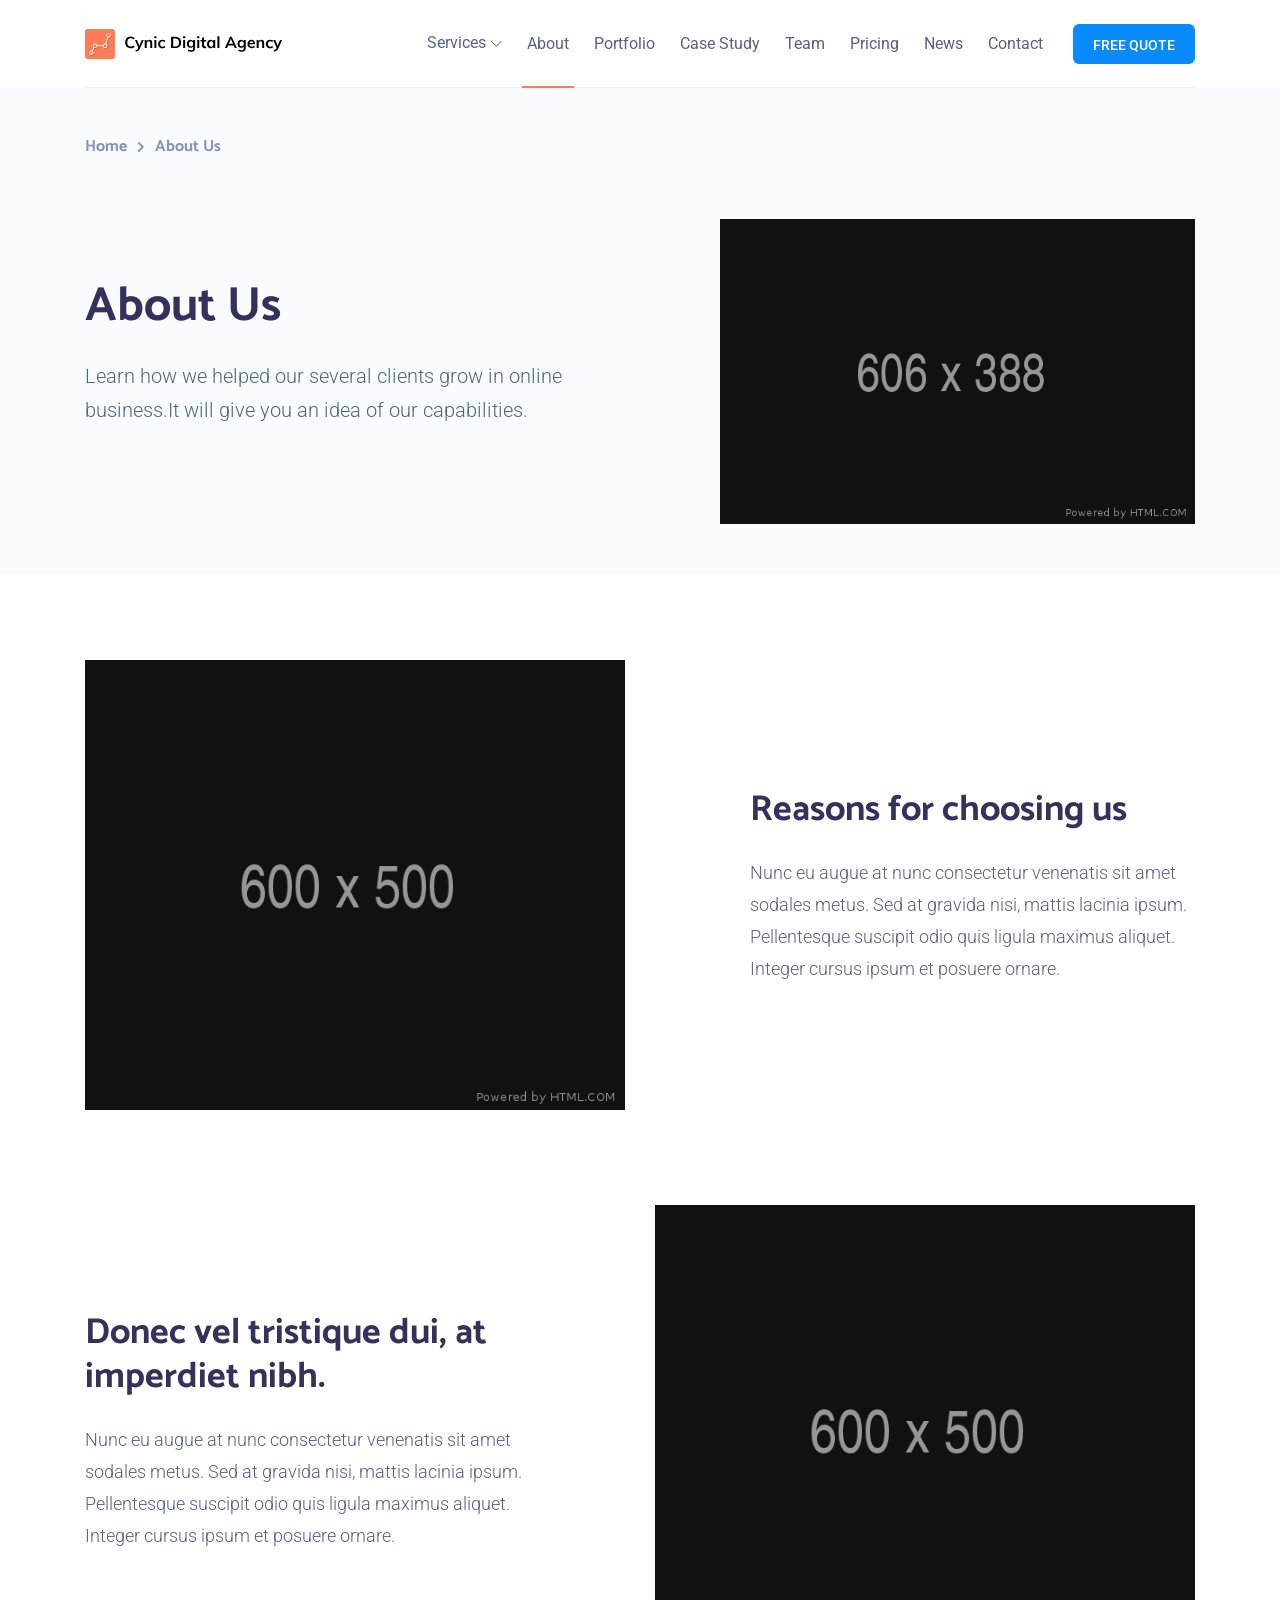
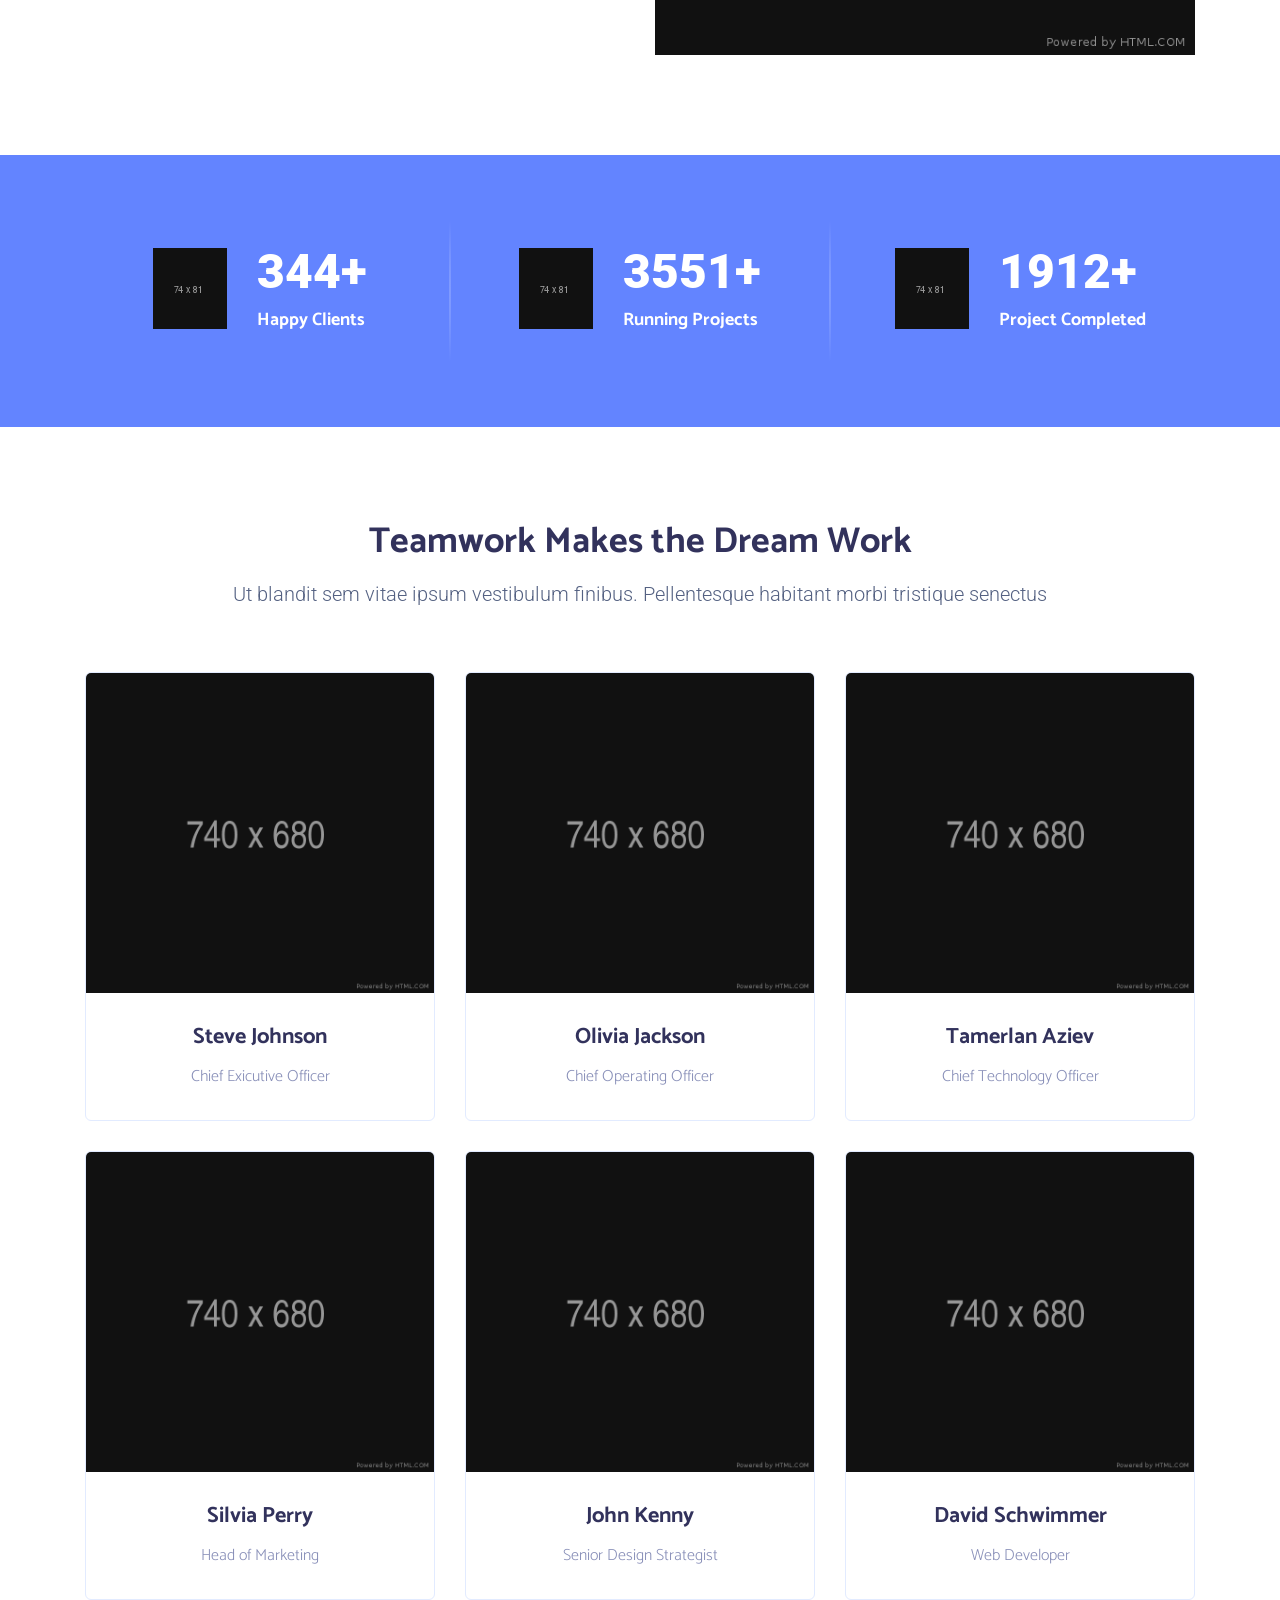
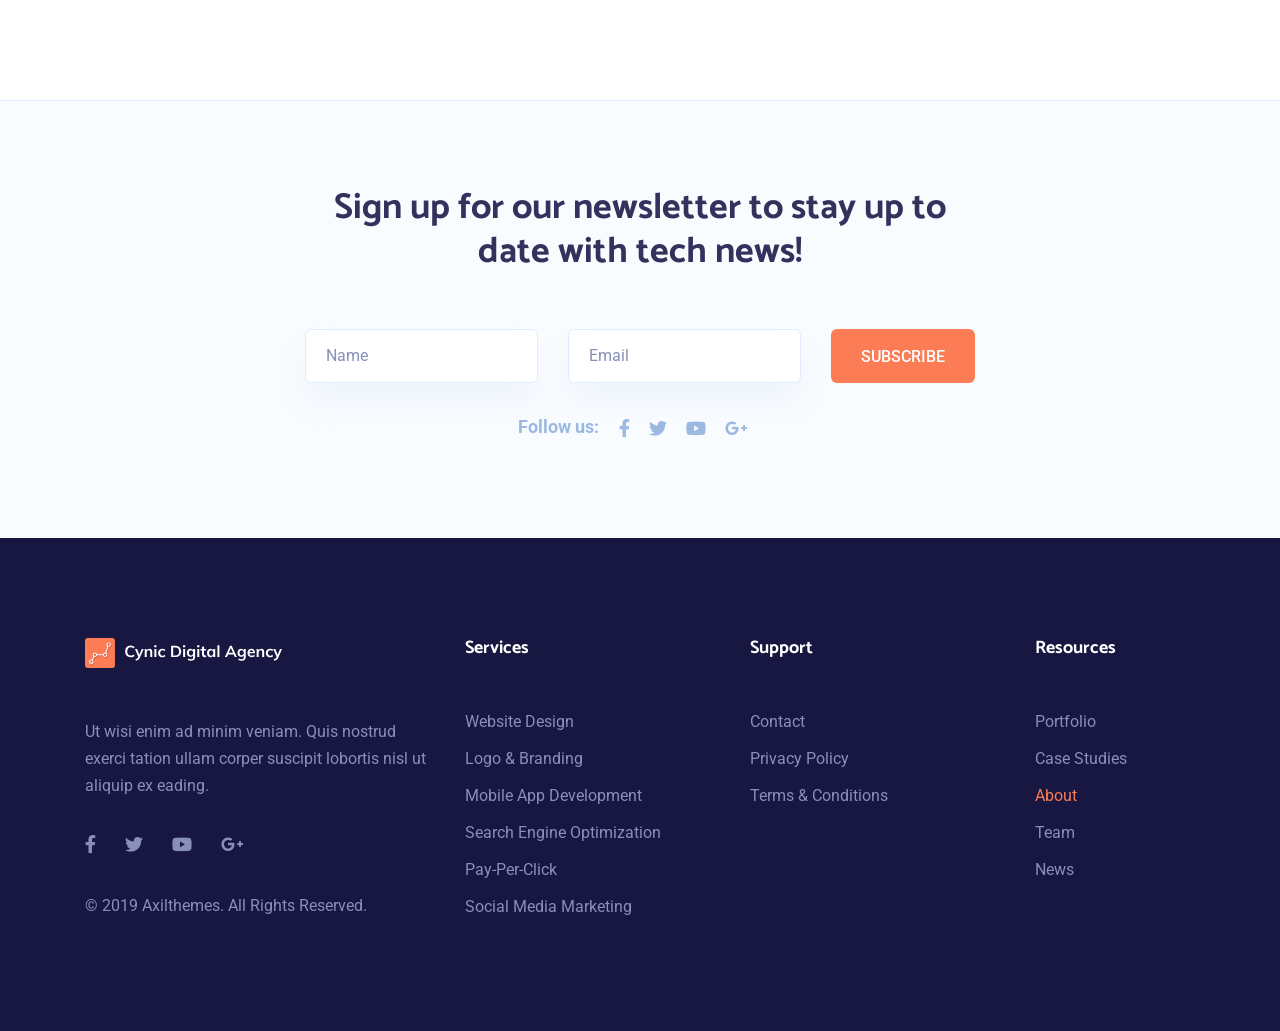
<file: template/about.html>
<!DOCTYPE html>
<html class="no-js" lang="zxx">

    <!-- Basic metas -->
    <meta charset="utf-8">
    <meta name="author" content="">
    <meta name="description" content="">
    <meta name="keywords" content="">

    <!-- Mobile specific metas -->
    <meta http-equiv="X-UA-Compatible" content="IE=edge">
    <meta name="viewport" content="width=device-width, initial-scale=1, shrink-to-fit=no">

    <!-- Twitter -->
	<meta name="twitter:card" content="summary_large_image">
	<meta name="twitter:site" content="@Cynic">
	<meta name="twitter:creator" content="@Cynic">
	<meta name="twitter:title" content="Cynic">
	<meta name="twitter:description" content="Cynic Illustrated Small Digital Agency">
	<meta name="twitter:image" content="http://axilthemes.com/templates/cynic/illustrated-small-digital-agency/assets/images/brand-logo.svg">
	<!-- Facebook -->
	<meta property="og:url" content="">
	<meta property="og:title" content="Cynic">
	<meta property="og:description" content="Cynic Illustrated Small Digital Agency">
	<meta property="og:type" content="website">
	<meta property="og:image" content="http://axilthemes.com/templates/cynic/illustrated-small-digital-agency/assets/images/brand-logo.svg">
	<meta property="og:image:secure_url" content="">
	<meta property="og:image:type" content="image/png">
	<meta property="og:image:width" content="1200">
	<meta property="og:image:height" content="630">

    <!-- Page Title -->
    <title>About</title>

    <!-- links for favicon -->
    <link rel="apple-touch-icon" sizes="57x57" href="assets/favicon/apple-icon-57x57.png">
    <link rel="apple-touch-icon" sizes="60x60" href="assets/favicon/apple-icon-60x60.png">
    <link rel="apple-touch-icon" sizes="72x72" href="assets/favicon/apple-icon-72x72.png">
    <link rel="apple-touch-icon" sizes="76x76" href="assets/favicon/apple-icon-76x76.png">
    <link rel="apple-touch-icon" sizes="114x114" href="assets/favicon/apple-icon-114x114.png">
    <link rel="apple-touch-icon" sizes="120x120" href="assets/favicon/apple-icon-120x120.png">
    <link rel="apple-touch-icon" sizes="144x144" href="assets/favicon/apple-icon-144x144.png">
    <link rel="apple-touch-icon" sizes="152x152" href="assets/favicon/apple-icon-152x152.png">
    <link rel="apple-touch-icon" sizes="180x180" href="assets/favicon/apple-icon-180x180.png">
    <link rel="icon" type="image/png" sizes="192x192" href="assets/favicon/android-icon-192x192.png">
    <link rel="icon" type="image/png" sizes="32x32" href="assets/favicon/favicon-32x32.png">
    <link rel="icon" type="image/png" sizes="96x96" href="assets/favicon/favicon-96x96.png">
    <link rel="icon" type="image/png" sizes="16x16" href="assets/favicon/favicon-16x16.png">
    <link rel="manifest" href="assets/favicon/manifest.json">
    <meta name="msapplication-TileColor" content="#ffffff">
    <meta name="msapplication-TileImage" content="assets/favicon/ms-icon-144x144.png">
    <meta name="theme-color" content="#ffffff">

    <!-- Icon fonts -->
    <link href="https://fonts.googleapis.com/css?family=Roboto:300,400,500,500i,700,700i,900" rel="stylesheet">
    <link rel="stylesheet" type="text/css" href="assets/css/fontawesome-all.min.css">

    <!-- css links -->
    <!-- Bootstrap link -->
    <link rel="stylesheet" href="assets/css/vendor/bootstrap.min.css">

    <!-- Owl Carousel -->
    <link rel="stylesheet" type="text/css" href="assets/css/vendor/owl.carousel.min.css">
    <link rel="stylesheet" type="text/css" href="assets/css/vendor/owl.theme.default.min.css">

    <!-- Magnific popup -->
    <link rel="stylesheet" type="text/css" href="assets/css/vendor/magnific-popup.css">

    <!-- Custom styles -->
    <link rel="stylesheet" type="text/css" href="assets/css/main.css">

<body>

<!-- Header starts -->
<header class="page-header">
    <div class="container">
        <nav class="navbar navbar-expand-lg align-items-center">
            <a class="navbar-brand" href="index.html">
                <img src="assets/images/brand-logo.svg" alt="Cynic brand logo">
            </a>
            <!-- End of .navbar-brand -->

            <button class="navbar-toggler" type="button" data-toggle="collapse" data-target="#custom-navbar"
                aria-controls="custom-navbar" aria-expanded="false" aria-label="Toggle navigation">
                <span class="custom-toggler-icon"></span>
                <span class="custom-toggler-icon"></span>
                <span class="custom-toggler-icon"></span>
            </button>
            <!-- End of .navbar-toggler -->

            <div class="collapse navbar-collapse" id="custom-navbar">
                <ul class="navbar-nav ml-auto align-items-center dynamic-nav">
                    <li class="nav-item has-dropdown">
                        <a href="#" class="nav-link">Services</a>
                        <ul class="submenu">
                            <li><a href="website-design.html">Website Design</a></li>
                            <li><a href="logo-and-branding.html">Logo &amp; Branding </a></li>
                            <li><a href="mobile-app-development.html">Mobile App Development</a></li>
                            <li><a href="search-engine-optimization.html">Search Engine Optimization</a></li>
                            <li><a href="pay-per-click.html">Pay-Per-Click</a></li>
                            <li><a href="social-media-marketing.html">Social Media Marketing</a></li>
                        </ul>
                    </li>
                    <li class="nav-item">
                        <a href="about.html" class="nav-link">About</a>
                    </li>
                    <li class="nav-item">
                        <a href="portfolio.html" class="nav-link">Portfolio</a>
                    </li>
                    <li class="nav-item">
                        <a href="case-studies.html" class="nav-link">Case Study</a>
                    </li>
                    <li class="nav-item">
                        <a href="team.html" class="nav-link">Team</a>
                    </li>
                    <li class="nav-item">
                        <a href="pricing.html" class="nav-link">Pricing</a>
                    </li>
                    <li class="nav-item">
                        <a href="news.html" class="nav-link">News</a>
                    </li>
                    <li class="nav-item">
                        <a href="contact.html" class="nav-link">Contact</a>
                    </li>
                    <li class="nav-item">
                        <a href="#" class="custom-btn btn-small" data-toggle="modal" data-target="#quote-modal">Free
                            Quote</a>
                    </li>
                </ul>
            </div>
            <!-- End of .navbar-nav -->
        </nav>
    </div>
    <!-- End of .container -->
</header>
<!-- End of .page-header -->

<!-- banner starts -->
<div class="banner d-flex align-items-center light-grey-bg">
    
    <!-- Breadcrumb starts -->
    <nav class="breadcrumb-wrapper" aria-label="breadcrumb">
        <div class="container">
            <ol class="breadcrumb">
                <li class="breadcrumb-item"><a href="#">Home</a></li>
                <li class="breadcrumb-item active" aria-current="page">About Us</li>
            </ol>
        </div>
    </nav>
    

    <div class="container">
        <div class="row no-gutters align-items-center">
            <div class="col-lg-6 text-center text-lg-left">
                <h1>About Us</h1>
                <p class="larger-txt">Learn how we helped our several clients grow in online <br>business.It will give you an idea of our capabilities.</p>
                
            </div>
            <!-- End of .col-lg-5 -->

            <div class="col-lg-6">
                <div class="img-container text-center text-lg-right">
                    <img src="assets/images/banner/about-banner.png" alt="Home banner image" class="img-fluid">
                </div>
                <!-- End of .img-container -->
            </div>
            <!-- End of .col-lg-7 -->
        </div>
        <!-- End of .row -->
    </div>
    <!-- End of .container -->
</div>
<!-- End of .banner -->


<!-- our features starts -->
<section class="features section-gap" id="cynic-about" data-scroll-offset="165">
    <div class="container">

        
            <div class="features-grid">
                <div class="row align-items-center">
                    <div class="col-lg-6 text-center text-lg-left">
                        <div class="img-container">
                            <img src="assets/images/features/features-img-1.png" alt="why choose us" class="img-fluid">
                            
                        </div>
                        <!-- End of .img-container -->
                    </div>
                    <!-- End of .col-lg-6 -->

                    <div class="col-lg-5 offset-lg-1">
                        <div class="features-content">
                            <h2 class="section-title">Reasons for choosing us</h2>
                            <p>Nunc eu augue at nunc consectetur venenatis sit amet sodales metus. Sed at gravida nisi, mattis lacinia ipsum. Pellentesque suscipit odio quis ligula maximus aliquet. Integer cursus ipsum et posuere ornare.</p>
                            

                            
            
                            
                        </div>
                        <!-- End of .features-content -->
                    </div>
                    <!-- End of .col-lg-6 -->
                </div>
                <!-- End of .row -->
            </div>
            <!-- End of .features-grid -->
        
            <div class="features-grid">
                <div class="row align-items-center">
                    <div class="col-lg-6 order-lg-2 offset-lg-1 text-center text-lg-right">
                        <div class="img-container">
                            <img src="assets/images/features/features-img-2.png" alt="why choose us" class="img-fluid">
                            
                        </div>
                        <!-- End of .img-container -->
                    </div>
                    <!-- End of .col-lg-6 -->

                    <div class="col-lg-5">
                        <div class="features-content">
                            <h2 class="section-title">Donec vel tristique dui, at imperdiet nibh.</h2>
                            <p>Nunc eu augue at nunc consectetur venenatis sit amet sodales metus. Sed at gravida nisi, mattis lacinia ipsum. Pellentesque suscipit odio quis ligula maximus aliquet. Integer cursus ipsum et posuere ornare.</p>
                            

                            
            
                            
                        </div>
                        <!-- End of .features-content -->
                    </div>
                    <!-- End of .col-lg-6 -->
                </div>
                <!-- End of .row -->
            </div>
            <!-- End of .features-grid -->
         
        
    </div>
    <!-- End of .container -->
</section>
<!-- End of .features -->

<!-- achievements starts -->
<div class="achievements section-gap theme-bg-d ">
    <div class="container">
        <div class="row">
            <div class="col-4">
                <div class="counter-block d-flex align-items-center justify-content-center">
    <div class="icon-container">
        <img src="assets/images/achievements/counter/counter-icon-1.png" alt="Happy Clients">
    </div>
    <!-- End of .icon-container -->
    
    <div class="counter-wrapper">
        <div class="number">
            <span class="counter">450</span>+
        </div>
        <!-- End of .number -->
        Happy <br>Clients
    </div>
    <!-- End of .counter-wrapper -->
</div>
<!-- End of .counter-block -->
            </div>
            <!-- End of .col-4 -->
            <div class="col-4">
                <div class="counter-block d-flex align-items-center justify-content-center">
    <div class="icon-container">
        <img src="assets/images/achievements/counter/counter-icon-2.png" alt="Running Projects">
    </div>
    <!-- End of .icon-container -->
    
    <div class="counter-wrapper">
        <div class="number">
            <span class="counter">4510</span>+
        </div>
        <!-- End of .number -->
        Running <br>Projects
    </div>
    <!-- End of .counter-wrapper -->
</div>
<!-- End of .counter-block -->
            </div>
            <div class="col-4">
                <div class="counter-block d-flex align-items-center justify-content-center">
    <div class="icon-container">
        <img src="assets/images/achievements/counter/counter-icon-3.png" alt="Project Completed">
    </div>
    <!-- End of .icon-container -->
    
    <div class="counter-wrapper">
        <div class="number">
            <span class="counter">2500</span>+
        </div>
        <!-- End of .number -->
        Project <br>Completed
    </div>
    <!-- End of .counter-wrapper -->
</div>
<!-- End of .counter-block -->
            </div>
        </div>
        <!-- End of .row -->
    </div>
    <!-- End of .container -->
</div>
<!-- End of .achievements -->

<section class="team section-gap " id="cynic-team" data-scroll-offset="75" data-scroll-offset-mobile="75">
    <div class="container">
        <h2 class="section-title text-center">Teamwork Makes the Dream Work</h2>
        <p class="larger-txt text-center">Ut blandit sem vitae ipsum vestibulum finibus. Pellentesque habitant morbi
            tristique senectus</p>

        <div class="grid-wrapper">
            <div class="row">
                <div class="col-md-4">
                    <a href="team.html" class="img-card team-card text-center" data-toggle="modal" data-target="#team-modal">
    <img src="assets/images/team/team-member-1.png" alt="team member" class="img-fluid">
    <h4>
        <span>Steve Johnson</span> Chief Exicutive Officer</h4>
</a>
<!-- End of .img-card -->
                </div>
                <!-- End of .col-md-4 -->

                <div class="col-md-4">
                     <a href="team.html" class="img-card team-card text-center" data-toggle="modal" data-target="#team-modal">
    <img src="assets/images/team/team-member-2.png" alt="team member" class="img-fluid">
    <h4>
        <span>Olivia Jackson</span> Chief Operating Officer</h4>
</a>
<!-- End of .img-card -->
                </div>
                <!-- End of .col-md-4 -->

                <div class="col-md-4">
                     <a href="team.html" class="img-card team-card text-center" data-toggle="modal" data-target="#team-modal">
    <img src="assets/images/team/team-member-3.png" alt="team member" class="img-fluid">
    <h4>
        <span>Tamerlan Aziev</span> Chief Technology Officer</h4>
</a>
<!-- End of .img-card -->
                </div>
                <!-- End of .col-md-4 -->
                
                <div class="col-md-4">
                    <a href="team.html" class="img-card team-card text-center" data-toggle="modal" data-target="#team-modal">
    <img src="assets/images/team/team-member-4.png" alt="team member" class="img-fluid">
    <h4>
        <span>Silvia Perry</span> Head of Marketing</h4>
</a>
<!-- End of .img-card -->
                </div>
                <!-- End of .col-md-4 -->

                <div class="col-md-4">
                    <a href="team.html" class="img-card team-card text-center" data-toggle="modal" data-target="#team-modal">
    <img src="assets/images/team/team-member-5.png" alt="team member" class="img-fluid">
    <h4>
        <span>John Kenny</span> Senior Design Strategist</h4>
</a>
<!-- End of .img-card -->
                </div>
                <!-- End of .col-md-4 -->

                <div class="col-md-4">
                    <a href="team.html" class="img-card team-card text-center" data-toggle="modal" data-target="#team-modal">
    <img src="assets/images/team/team-member-6.png" alt="team member" class="img-fluid">
    <h4>
        <span>David Schwimmer</span> Web Developer</h4>
</a>
<!-- End of .img-card -->
                </div>
                <!-- End of .col-md-4 -->

                
            </div>
            <!-- End of .row -->
        </div>
        <!-- End of .grid-wrapper -->
    </div>
    <!-- End of .container -->
</section>
<!-- End of .team -->

<section class="newsletter section-gap theme-bg-d newsletter__white">
    <div class="container">
        <h2 class="text-center">Sign up for our newsletter to stay up to 
            <br>date with tech news!</h2>

        <form action="#" class="newsletter-form" method="POST">
            <div class="row justify-content-between">
                <div class="col-md">
                    <input type="text" name="fname" placeholder="Name">
                </div>
                <div class="col-md">
                    <input type="text" name="email" placeholder="Email">
                </div>

                <div class="col-md-auto">
                    <a href="#" class="custom-btn secondary-btn">SUBSCRIBE</a>
                </div>
            </div>
            <!-- End of .row -->
        </form>
        <!-- End of .newsletter-form -->

        <div class="social-icons-wrapper d-flex justify-content-center">
            <p>Follow us:</p>
            <ul class="social-icons">
                <li>
                    <a href="http://www.facebook.com/" target="_blank" rel="noopener">
                        <i class="fab fa-facebook-f"></i>
                    </a>
                </li>
                <li>
                    <a href="http://twitter.com/" target="_blank" rel="noopener">
                        <i class="fab fa-twitter"></i>
                    </a>
                </li>
                <li>
                    <a href="http://youtube.com/" target="_blank" rel="noopener">
                        <i class="fab fa-youtube"></i>
                    </a>
                </li>
                <li>
                    <a href="http://plus.google.com/discover" target="_blank" rel="noopener">
                        <i class="fab fa-google-plus-g"></i>
                    </a>
                </li>
            </ul>
            <!-- End of .social-icons -->
        </div>
        <!-- End of .social-icons-wrapper -->
    </div>
    <!-- End of .container -->
</section>

<div class="modal fade team-modal" id="team-modal" tabindex="-1" role="dialog" aria-hidden="true">
    <div class="modal-dialog modal-dialog-centered" role="document">
        <div class="modal-content">
            <div class="modal-header">
                <button type="button" class="close" data-dismiss="modal" aria-label="Close">
                    <i class="fas fa-times"></i>
                </button>
                <!-- End of .close -->
            </div>
            <!-- End of .modal-header -->

            <div class="modal-body text-center">
                <img src="assets/images/team/team-modal-img.png" alt="team modal image" class="img-fluid modal-feat-img">
                <div class="modal-title">
                    <h4>Steve Johnson
                        <span>Chief Exicutive Officer</span>
                    </h4>
                </div>
                <!-- End of .modal-title -->
                <p>To be fair, in certain contexts, your professional bio does need to be more formal, like Mr. Erickson's up there. But in many cases, writing a bio that's readable  even conversational is actually a really good thing. But once created, this bio should represent who you are in the eyes.</p>

                <ul class="social-icons">
                    <li>
                        <a href="http://www.behance.net/" target="_blank" rel="noopener">
                            <i class="fab fa-behance"></i>
                        </a>
                    </li>
                    <li>
                        <a href="http://twitter.com/" target="_blank" rel="noopener">
                            <i class="fab fa-twitter"></i>
                        </a>
                    </li>
                    <li>
                        <a href="http://plus.google.com/discover" target="_blank" rel="noopener">
                            <i class="fab fa-google-plus-g"></i>
                        </a>
                    </li>
                    <li>
                        <a href="http://dribbble.com/" target="_blank" rel="noopener">
                            <i class="fab fa-dribbble"></i>
                        </a>
                    </li>
                </ul>
                <!-- End of .social-icons -->
            </div>
            <!-- End of .modal-body -->
        </div>
        <!-- End of .modal-content -->
    </div>
    <!-- End of .modal-dialog -->
</div>
<!-- End of .team-modal -->

<!-- Quote modal starts
    ================================= -->
<div class="modal fade full-width-modal quote-modal" id="quote-modal" tabindex="-1" role="dialog" aria-hidden="true">
    <div class="modal-dialog modal-dialog-centered" role="document">
        <div class="modal-content white-bg">
            <div class="modal-header">
                <button type="button" class="close" data-dismiss="modal" aria-label="Close">
                    <i class="fas fa-times"></i>
                </button>
                <!-- End of .close -->
            </div>
            <!-- End of .modal-header -->

            <div class="modal-body d-flex align-items-center justify-content-center text-center">
                <div class="quote-form-wrapper text-center">
                    <h3>Get a Free Quote</h3>
                    <form method="POST" class="quote-form text-center row" action="#">
                        <div class="col-lg-6">
                            <input type="text" name="fname" placeholder="Name">
                        </div>
                        <div class="col-lg-6">
                            <input type="text" name="email" placeholder="Email">
                        </div>

                        <div class="col-lg-6">
                            <input type="text" name="phone" placeholder="Phone">
                        </div>
                        <div class="col-lg-6">
                            <input type="text" name="website" placeholder="Website">
                        </div>
                        <div class="col-lg-12">
                            <textarea placeholder="Message" name="message"></textarea>
                            <button type="submit" class="custom-btn secondary-btn w-100">GET A QUOTE</button>
                            <div class="social-icons-wrapper d-flex justify-content-center">
                                <p>Follow us:</p>
                                <ul class="social-icons">
                                    <li>
                                        <a href="http://www.facebook.com/" target="_blank" rel="noopener">
                                            <i class="fab fa-facebook-f"></i>
                                        </a>
                                    </li>
                                    <li>
                                        <a href="http://twitter.com/" target="_blank" rel="noopener">
                                            <i class="fab fa-twitter"></i>
                                        </a>
                                    </li>
                                    <li>
                                        <a href="http://youtube.com/" target="_blank" rel="noopener">
                                            <i class="fab fa-youtube"></i>
                                        </a>
                                    </li>
                                    <li>
                                        <a href="http://plus.google.com/discover" target="_blank" rel="noopener">
                                            <i class="fab fa-google-plus-g"></i>
                                        </a>
                                    </li>
                                </ul>
                                <!-- End of .social-icons -->
                            </div>
                            <!-- End of .social-icons-wrapper -->
                        </div>
                    </form>
                    <!-- End of .quote-form -->
                </div>
                <!-- End of .quote-form-wrapper -->
            </div>
            <!-- End of .modal-body -->
        </div>
        <!-- End of .modal-content -->
    </div>
    <!-- End of .modal-dialog -->
</div>
<!-- End of .quote-modal -->

<!-- footer starts -->
<footer class="page-footer dark-footer-bg">
    <div class="container">
        <div class="row">
            <div class="col-lg-4">
                <div class="footer-widget widget-about">
                    <a href="index.html"><img class="footer-logo" src="assets/images/footer-logo.svg" alt="footer logo"
                            height="16"></a>
                    <p>Ut wisi enim ad minim veniam. Quis nostrud exerci tation ullam corper suscipit lobortis nisl ut
                        aliquip ex eading.</p>
                    <ul class="social-icons">
                        <li>
                            <a href="http://www.facebook.com/" target="_blank" rel="noopener">
                                <i class="fab fa-facebook-f"></i>
                            </a>
                        </li>
                        <li>
                            <a href="http://twitter.com/" target="_blank" rel="noopener">
                                <i class="fab fa-twitter"></i>
                            </a>
                        </li>
                        <li>
                            <a href="http://youtube.com/" target="_blank" rel="noopener">
                                <i class="fab fa-youtube"></i>
                            </a>
                        </li>
                        <li>
                            <a href="http://plus.google.com/discover" target="_blank" rel="noopener">
                                <i class="fab fa-google-plus-g"></i>
                            </a>
                        </li>
                    </ul>
                    <!-- End of .social-icons -->
                    <p class="copywrite-txt">© 2019 <a href="http://www.axilthemes.com">Axilthemes</a>. All Rights
                        Reserved.</p>
                </div>
            </div>

            <div class="col-lg-3">
                <div class="footer-widget">
                    <h5 class="footer-nav-title">Services</h5>
                    <ul class="footer-nav dynamic-nav">
                        <li><a href="website-design.html">Website Design</a></li>
                        <li><a href="logo-and-branding.html">Logo &amp; Branding </a></li>
                        <li><a href="mobile-app-development.html">Mobile App Development</a></li>
                        <li><a href="search-engine-optimization.html">Search Engine Optimization</a></li>
                        <li><a href="pay-per-click.html">Pay-Per-Click</a></li>
                        <li><a href="social-media-marketing.html">Social Media Marketing</a></li>
                    </ul>
                </div>
            </div>
            <!-- End of .col-lg-2 -->

            <div class="col-lg-3">
                <div class="footer-widget">
                    <h5 class="footer-nav-title">Support</h5>
                    <ul class="footer-nav dynamic-nav">
                        <li><a href="contact.html">Contact</a></li>
                        <li><a href="#">Privacy Policy</a></li>
                        <li><a href="#">Terms &amp; Conditions</a></li>
                    </ul>
                </div>
            </div>
            <!-- End of .col-lg-2 -->

            <div class="col-lg-2">
                <div class="footer-widget">
                    <h5 class="footer-nav-title">Resources</h5>
                    <ul class="footer-nav dynamic-nav">
                        <li><a href="portfolio.html">Portfolio</a></li>
                        <li><a href="case-studies.html">Case Studies</a></li>
                        <li><a href="about.html">About</a></li>
                        <li><a href="team.html">Team</a></li>
                        <li><a href="news.html">News</a></li>
                    </ul>
                </div>
            </div>
            <!-- End of .col-lg-2 -->
        </div>
        <!-- End of .row -->
    </div>
    <!-- End of .container -->
</footer>
<!-- End of .page-footer -->

<!-- Javascripts -->

<!-- jQuery -->
<script src="assets/js/vendor/jquery.min.js"></script>
<script src="assets/js/vendor/jquery-migrate.min.js"></script>

<!-- jQuery Easing Plugin -->
<script src="assets/js/vendor/easing-1.3.js"></script>
<!-- Bootstrap js -->
<script src="assets/js/vendor/bootstrap.bundle.min.js"></script>
<script src="assets/js/vendor/isotope.pkgd.min.js"></script>

<!-- jQuery progressbar plugin -->
<script src="assets/js/vendor/jquery.waypoints.min.js"></script>
<script src="assets/js/vendor/jquery.counterup.min.js"></script>
<!-- ImagesLoaded js -->
<script src="assets/js/vendor/imagesloaded.pkgd.min.js"></script>
<!-- Owl carousel js -->
<script src="assets/js/vendor/owl.carousel.min.js"></script>
<!-- Magnific popup -->
<script src="assets/js/vendor/jquery.magnific-popup.min.js"></script>
<!-- Plugins -->
<script src="assets/js/plugins.js"></script>
<!-- Custom Script -->
<script src="assets/js/main.min.js"></script>

</body>

</html>
</file>
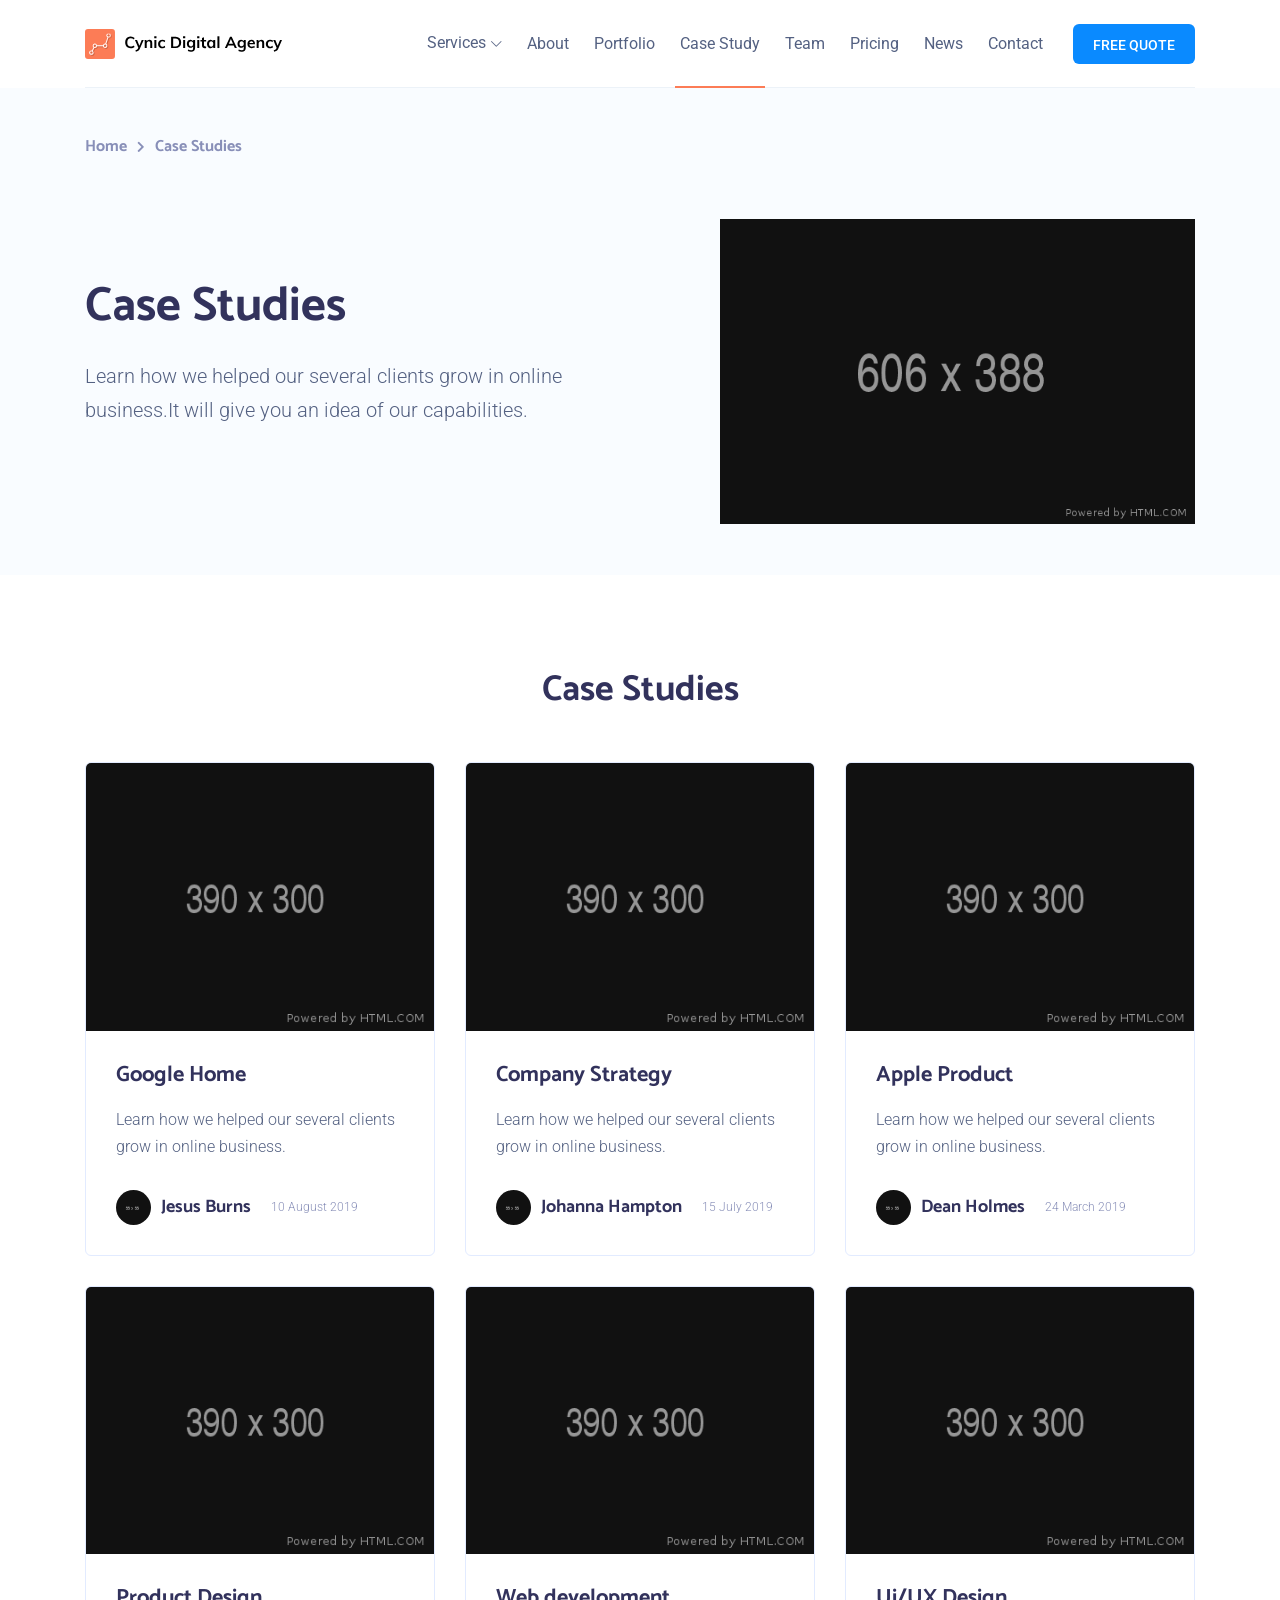
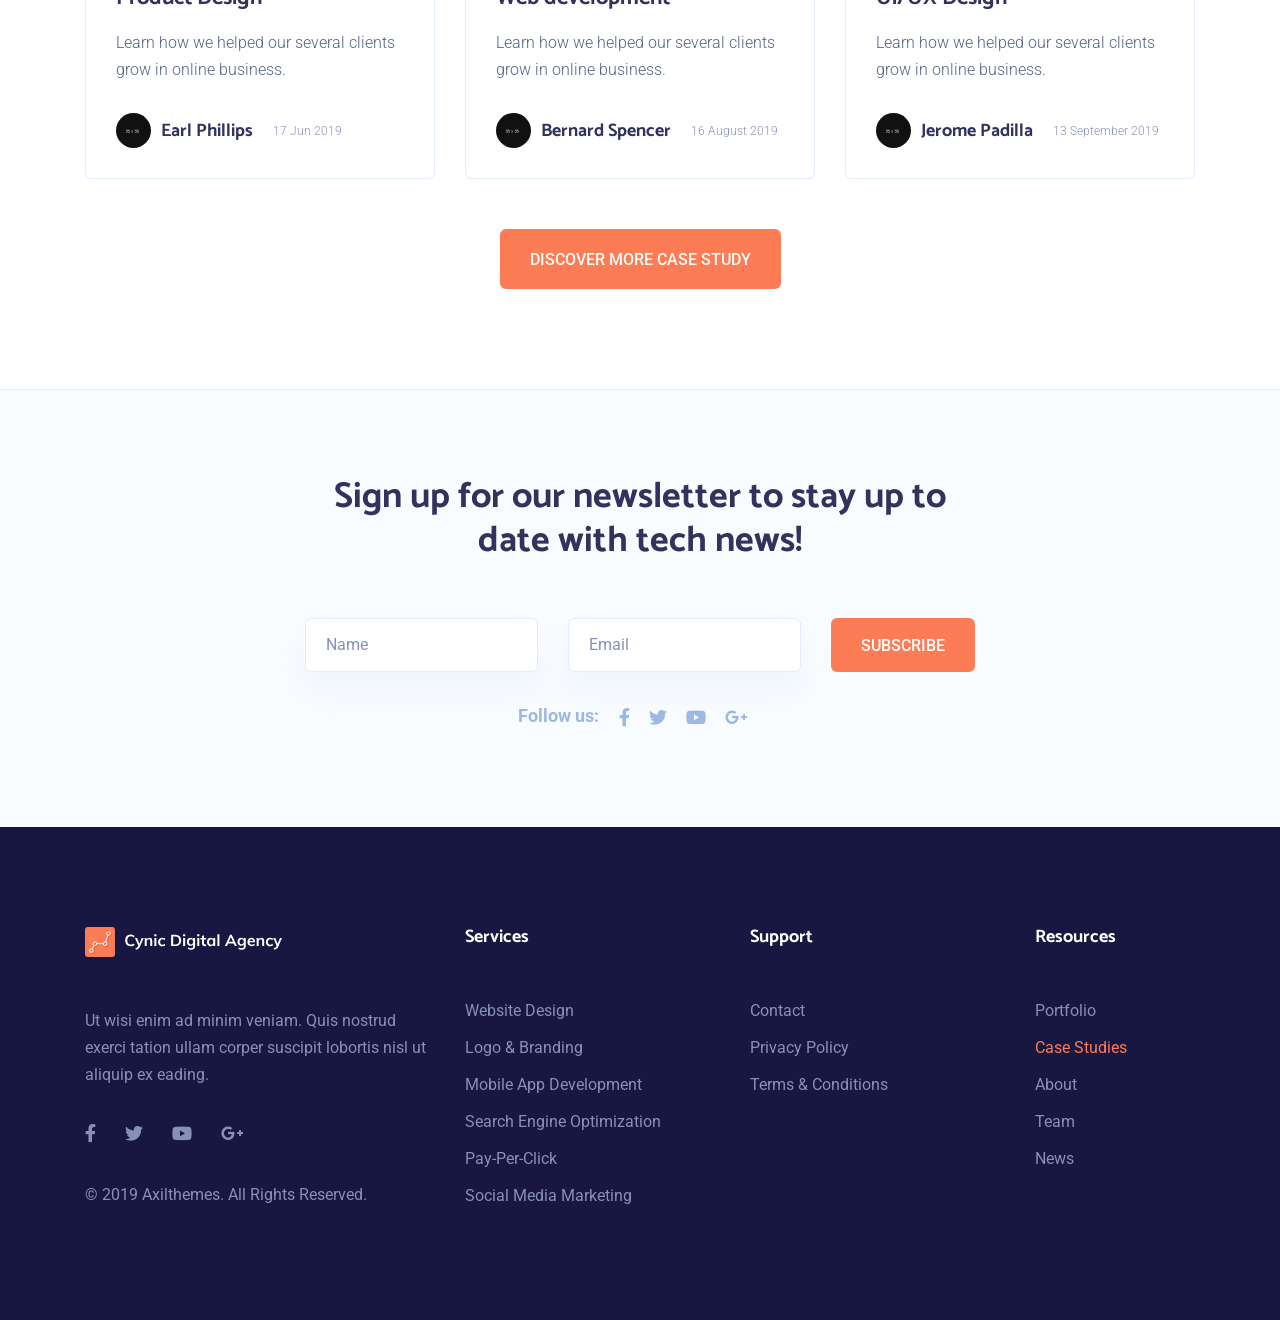
<file: template/case-studies.html>
<!DOCTYPE html>
<html class="no-js" lang="zxx">

    <!-- Basic metas -->
    <meta charset="utf-8">
    <meta name="author" content="">
    <meta name="description" content="">
    <meta name="keywords" content="">

    <!-- Mobile specific metas -->
    <meta http-equiv="X-UA-Compatible" content="IE=edge">
    <meta name="viewport" content="width=device-width, initial-scale=1, shrink-to-fit=no">

    <!-- Twitter -->
	<meta name="twitter:card" content="summary_large_image">
	<meta name="twitter:site" content="@Cynic">
	<meta name="twitter:creator" content="@Cynic">
	<meta name="twitter:title" content="Cynic">
	<meta name="twitter:description" content="Cynic Illustrated Small Digital Agency">
	<meta name="twitter:image" content="http://axilthemes.com/templates/cynic/illustrated-small-digital-agency/assets/images/brand-logo.svg">
	<!-- Facebook -->
	<meta property="og:url" content="">
	<meta property="og:title" content="Cynic">
	<meta property="og:description" content="Cynic Illustrated Small Digital Agency">
	<meta property="og:type" content="website">
	<meta property="og:image" content="http://axilthemes.com/templates/cynic/illustrated-small-digital-agency/assets/images/brand-logo.svg">
	<meta property="og:image:secure_url" content="">
	<meta property="og:image:type" content="image/png">
	<meta property="og:image:width" content="1200">
	<meta property="og:image:height" content="630">

    <!-- Page Title -->
    <title>Case Studies</title>

    <!-- links for favicon -->
    <link rel="apple-touch-icon" sizes="57x57" href="assets/favicon/apple-icon-57x57.png">
    <link rel="apple-touch-icon" sizes="60x60" href="assets/favicon/apple-icon-60x60.png">
    <link rel="apple-touch-icon" sizes="72x72" href="assets/favicon/apple-icon-72x72.png">
    <link rel="apple-touch-icon" sizes="76x76" href="assets/favicon/apple-icon-76x76.png">
    <link rel="apple-touch-icon" sizes="114x114" href="assets/favicon/apple-icon-114x114.png">
    <link rel="apple-touch-icon" sizes="120x120" href="assets/favicon/apple-icon-120x120.png">
    <link rel="apple-touch-icon" sizes="144x144" href="assets/favicon/apple-icon-144x144.png">
    <link rel="apple-touch-icon" sizes="152x152" href="assets/favicon/apple-icon-152x152.png">
    <link rel="apple-touch-icon" sizes="180x180" href="assets/favicon/apple-icon-180x180.png">
    <link rel="icon" type="image/png" sizes="192x192" href="assets/favicon/android-icon-192x192.png">
    <link rel="icon" type="image/png" sizes="32x32" href="assets/favicon/favicon-32x32.png">
    <link rel="icon" type="image/png" sizes="96x96" href="assets/favicon/favicon-96x96.png">
    <link rel="icon" type="image/png" sizes="16x16" href="assets/favicon/favicon-16x16.png">
    <link rel="manifest" href="assets/favicon/manifest.json">
    <meta name="msapplication-TileColor" content="#ffffff">
    <meta name="msapplication-TileImage" content="assets/favicon/ms-icon-144x144.png">
    <meta name="theme-color" content="#ffffff">

    <!-- Icon fonts -->
    <link href="https://fonts.googleapis.com/css?family=Roboto:300,400,500,500i,700,700i,900" rel="stylesheet">
    <link rel="stylesheet" type="text/css" href="assets/css/fontawesome-all.min.css">

    <!-- css links -->
    <!-- Bootstrap link -->
    <link rel="stylesheet" href="assets/css/vendor/bootstrap.min.css">

    <!-- Owl Carousel -->
    <link rel="stylesheet" type="text/css" href="assets/css/vendor/owl.carousel.min.css">
    <link rel="stylesheet" type="text/css" href="assets/css/vendor/owl.theme.default.min.css">

    <!-- Magnific popup -->
    <link rel="stylesheet" type="text/css" href="assets/css/vendor/magnific-popup.css">

    <!-- Custom styles -->
    <link rel="stylesheet" type="text/css" href="assets/css/main.css">

<body>

<!-- Header starts -->
<header class="page-header">
    <div class="container">
        <nav class="navbar navbar-expand-lg align-items-center">
            <a class="navbar-brand" href="index.html">
                <img src="assets/images/brand-logo.svg" alt="Cynic brand logo">
            </a>
            <!-- End of .navbar-brand -->

            <button class="navbar-toggler" type="button" data-toggle="collapse" data-target="#custom-navbar"
                aria-controls="custom-navbar" aria-expanded="false" aria-label="Toggle navigation">
                <span class="custom-toggler-icon"></span>
                <span class="custom-toggler-icon"></span>
                <span class="custom-toggler-icon"></span>
            </button>
            <!-- End of .navbar-toggler -->

            <div class="collapse navbar-collapse" id="custom-navbar">
                <ul class="navbar-nav ml-auto align-items-center dynamic-nav">
                    <li class="nav-item has-dropdown">
                        <a href="#" class="nav-link">Services</a>
                        <ul class="submenu">
                            <li><a href="website-design.html">Website Design</a></li>
                            <li><a href="logo-and-branding.html">Logo &amp; Branding </a></li>
                            <li><a href="mobile-app-development.html">Mobile App Development</a></li>
                            <li><a href="search-engine-optimization.html">Search Engine Optimization</a></li>
                            <li><a href="pay-per-click.html">Pay-Per-Click</a></li>
                            <li><a href="social-media-marketing.html">Social Media Marketing</a></li>
                        </ul>
                    </li>
                    <li class="nav-item">
                        <a href="about.html" class="nav-link">About</a>
                    </li>
                    <li class="nav-item">
                        <a href="portfolio.html" class="nav-link">Portfolio</a>
                    </li>
                    <li class="nav-item">
                        <a href="case-studies.html" class="nav-link">Case Study</a>
                    </li>
                    <li class="nav-item">
                        <a href="team.html" class="nav-link">Team</a>
                    </li>
                    <li class="nav-item">
                        <a href="pricing.html" class="nav-link">Pricing</a>
                    </li>
                    <li class="nav-item">
                        <a href="news.html" class="nav-link">News</a>
                    </li>
                    <li class="nav-item">
                        <a href="contact.html" class="nav-link">Contact</a>
                    </li>
                    <li class="nav-item">
                        <a href="#" class="custom-btn btn-small" data-toggle="modal" data-target="#quote-modal">Free
                            Quote</a>
                    </li>
                </ul>
            </div>
            <!-- End of .navbar-nav -->
        </nav>
    </div>
    <!-- End of .container -->
</header>
<!-- End of .page-header -->

<!-- banner starts -->
<div class="banner d-flex align-items-center light-grey-bg">
    
    <!-- Breadcrumb starts -->
    <nav class="breadcrumb-wrapper" aria-label="breadcrumb">
        <div class="container">
            <ol class="breadcrumb">
                <li class="breadcrumb-item"><a href="#">Home</a></li>
                <li class="breadcrumb-item active" aria-current="page">Case Studies</li>
            </ol>
        </div>
    </nav>
    

    <div class="container">
        <div class="row no-gutters align-items-center">
            <div class="col-lg-6 text-center text-lg-left">
                <h1>Case Studies</h1>
                <p class="larger-txt">Learn how we helped our several clients grow in online <br>business.It will give you an idea of our capabilities.</p>
                
            </div>
            <!-- End of .col-lg-5 -->

            <div class="col-lg-6">
                <div class="img-container text-center text-lg-right">
                    <img src="assets/images/banner/portfolio-banner.png" alt="Banner image" class="img-fluid">
                </div>
                <!-- End of .img-container -->
            </div>
            <!-- End of .col-lg-7 -->
        </div>
        <!-- End of .row -->
    </div>
    <!-- End of .container -->
</div>
<!-- End of .banner -->

<!-- Case study starts -->
<section class="case-study section-gap ">
    <div class="container">
        <h2 class="section-title text-center">Case Studies</h2>

        <div class="item-showcase grid-wrapper__small-padding">
            
            <div class="row">
                
                    <div class="col-lg-4 col-md-6">
                        <a href="case-study-details.html" class="img-card case-study-card">
                            <img src="assets/images/case-study/case-study-1.png" alt="product" class="img-fluid">
                            <div class="content case-study-content">
                                <h4><span>Google Home</span></h4>
                                <p>Learn how we helped our several clients grow in online business.</p>

                                <div class="case-study-info">
                                    <img src="assets/images/case-study/author/author-1.png" alt="author">
                                    <h5>Jesus Burns</h5>
                                    <span>10 August 2019</span>
                                </div>
                            </div>
                        </a>
                        <!-- End of .img-card -->
                    </div>
                    <!-- End of .col-lg-4 -->
                
                    <div class="col-lg-4 col-md-6">
                        <a href="case-study-details.html" class="img-card case-study-card">
                            <img src="assets/images/case-study/case-study-2.png" alt="product" class="img-fluid">
                            <div class="content case-study-content">
                                <h4><span>Company Strategy</span></h4>
                                <p>Learn how we helped our several clients grow in online business.</p>

                                <div class="case-study-info">
                                    <img src="assets/images/case-study/author/author-2.png" alt="author">
                                    <h5>Johanna Hampton</h5>
                                    <span>15 July 2019</span>
                                </div>
                            </div>
                        </a>
                        <!-- End of .img-card -->
                    </div>
                    <!-- End of .col-lg-4 -->
                
                    <div class="col-lg-4 col-md-6">
                        <a href="case-study-details.html" class="img-card case-study-card">
                            <img src="assets/images/case-study/case-study-3.png" alt="product" class="img-fluid">
                            <div class="content case-study-content">
                                <h4><span>Apple Product</span></h4>
                                <p>Learn how we helped our several clients grow in online business.</p>

                                <div class="case-study-info">
                                    <img src="assets/images/case-study/author/author-3.png" alt="author">
                                    <h5>Dean Holmes</h5>
                                    <span>24 March 2019</span>
                                </div>
                            </div>
                        </a>
                        <!-- End of .img-card -->
                    </div>
                    <!-- End of .col-lg-4 -->
                
                    <div class="col-lg-4 col-md-6">
                        <a href="case-study-details.html" class="img-card case-study-card">
                            <img src="assets/images/case-study/case-study-4.png" alt="product" class="img-fluid">
                            <div class="content case-study-content">
                                <h4><span>Product Design</span></h4>
                                <p>Learn how we helped our several clients grow in online business.</p>

                                <div class="case-study-info">
                                    <img src="assets/images/case-study/author/author-4.png" alt="author">
                                    <h5>Earl Phillips</h5>
                                    <span>17 Jun 2019</span>
                                </div>
                            </div>
                        </a>
                        <!-- End of .img-card -->
                    </div>
                    <!-- End of .col-lg-4 -->
                
                    <div class="col-lg-4 col-md-6">
                        <a href="case-study-details.html" class="img-card case-study-card">
                            <img src="assets/images/case-study/case-study-5.png" alt="product" class="img-fluid">
                            <div class="content case-study-content">
                                <h4><span>Web development</span></h4>
                                <p>Learn how we helped our several clients grow in online business.</p>

                                <div class="case-study-info">
                                    <img src="assets/images/case-study/author/author-5.png" alt="author">
                                    <h5>Bernard Spencer</h5>
                                    <span>16 August 2019</span>
                                </div>
                            </div>
                        </a>
                        <!-- End of .img-card -->
                    </div>
                    <!-- End of .col-lg-4 -->
                
                    <div class="col-lg-4 col-md-6">
                        <a href="case-study-details.html" class="img-card case-study-card">
                            <img src="assets/images/case-study/case-study-6.png" alt="product" class="img-fluid">
                            <div class="content case-study-content">
                                <h4><span>Ui/UX Design</span></h4>
                                <p>Learn how we helped our several clients grow in online business.</p>

                                <div class="case-study-info">
                                    <img src="assets/images/case-study/author/author-6.png" alt="author">
                                    <h5>Jerome Padilla</h5>
                                    <span>13 September 2019</span>
                                </div>
                            </div>
                        </a>
                        <!-- End of .img-card -->
                    </div>
                    <!-- End of .col-lg-4 -->
                
            </div>

            <div class="col-12 text-center"><a href="case-study-details.html" class="custom-btn secondary-btn">DISCOVER MORE CASE STUDY</a></div>
            <!-- End of .row -->
        </div>
        <!-- End of .project-showcase -->
    </div>
    <!-- End of .container -->
</section>
<!-- End of .case-study -->

<section class="newsletter section-gap theme-bg-d newsletter__white">
    <div class="container">
        <h2 class="text-center">Sign up for our newsletter to stay up to 
            <br>date with tech news!</h2>

        <form action="#" class="newsletter-form" method="POST">
            <div class="row justify-content-between">
                <div class="col-md">
                    <input type="text" name="fname" placeholder="Name">
                </div>
                <div class="col-md">
                    <input type="text" name="email" placeholder="Email">
                </div>

                <div class="col-md-auto">
                    <a href="#" class="custom-btn secondary-btn">SUBSCRIBE</a>
                </div>
            </div>
            <!-- End of .row -->
        </form>
        <!-- End of .newsletter-form -->

        <div class="social-icons-wrapper d-flex justify-content-center">
            <p>Follow us:</p>
            <ul class="social-icons">
                <li>
                    <a href="http://www.facebook.com/" target="_blank" rel="noopener">
                        <i class="fab fa-facebook-f"></i>
                    </a>
                </li>
                <li>
                    <a href="http://twitter.com/" target="_blank" rel="noopener">
                        <i class="fab fa-twitter"></i>
                    </a>
                </li>
                <li>
                    <a href="http://youtube.com/" target="_blank" rel="noopener">
                        <i class="fab fa-youtube"></i>
                    </a>
                </li>
                <li>
                    <a href="http://plus.google.com/discover" target="_blank" rel="noopener">
                        <i class="fab fa-google-plus-g"></i>
                    </a>
                </li>
            </ul>
            <!-- End of .social-icons -->
        </div>
        <!-- End of .social-icons-wrapper -->
    </div>
    <!-- End of .container -->
</section>

<!-- Product Modal Starts -->
<div class="modal fade full-width-modal product-modal" id="product-modal" tabindex="-1" role="dialog" aria-hidden="true">
    <div class="modal-dialog modal-dialog-centered" role="document">
        <div class="modal-content">
            <div class="modal-header">
                <button type="button" class="close" data-dismiss="modal" aria-label="Close">
                    <i class="fas fa-times"></i>
                </button>
                <!-- End of .close -->
            </div>
            <!-- End of .modal-header -->

            <div class="modal-body">
                <div class="row no-gutters">
                    <div class="col-lg-6">
                        <div class="modal-img text-center">
                            <img src="assets/images/products/portfolio-modal.png" alt="product-modal" class="img-fluid">
                        </div>
                    </div>

                    <div class="col-lg-6">
                        <div class="modal-body__inner-content">
                            <h4>
                                <span>Chief Exicutive Officer</span>
                                Creative Web Design
                            </h4>
                            <p>In the early years of the commercial web, we were all Web Designers. Digital interactions, at that stage, were not incredibly sophisticated: most websites were structured as a set of individual pages connected to each other via buttons and links.</p>

                            <p>In more complex websites and information-heavy systems, the web designer would pair with an Information Architect to make sure content was organized in a way that made for that.</p>
                            <a href="about.html" class="hyperlink">Launch Website</a>
                        </div>
                    </div>
                </div>
            </div>
            <!-- End of .modal-body -->
        </div>
        <!-- End of .modal-content -->
    </div>
    <!-- End of .modal-dialog -->
</div>
<!-- End of .portfolio-modal -->

<!-- Quote modal starts
    ================================= -->
<div class="modal fade full-width-modal quote-modal" id="quote-modal" tabindex="-1" role="dialog" aria-hidden="true">
    <div class="modal-dialog modal-dialog-centered" role="document">
        <div class="modal-content white-bg">
            <div class="modal-header">
                <button type="button" class="close" data-dismiss="modal" aria-label="Close">
                    <i class="fas fa-times"></i>
                </button>
                <!-- End of .close -->
            </div>
            <!-- End of .modal-header -->

            <div class="modal-body d-flex align-items-center justify-content-center text-center">
                <div class="quote-form-wrapper text-center">
                    <h3>Get a Free Quote</h3>
                    <form method="POST" class="quote-form text-center row" action="#">
                        <div class="col-lg-6">
                            <input type="text" name="fname" placeholder="Name">
                        </div>
                        <div class="col-lg-6">
                            <input type="text" name="email" placeholder="Email">
                        </div>

                        <div class="col-lg-6">
                            <input type="text" name="phone" placeholder="Phone">
                        </div>
                        <div class="col-lg-6">
                            <input type="text" name="website" placeholder="Website">
                        </div>
                        <div class="col-lg-12">
                            <textarea placeholder="Message" name="message"></textarea>
                            <button type="submit" class="custom-btn secondary-btn w-100">GET A QUOTE</button>
                            <div class="social-icons-wrapper d-flex justify-content-center">
                                <p>Follow us:</p>
                                <ul class="social-icons">
                                    <li>
                                        <a href="http://www.facebook.com/" target="_blank" rel="noopener">
                                            <i class="fab fa-facebook-f"></i>
                                        </a>
                                    </li>
                                    <li>
                                        <a href="http://twitter.com/" target="_blank" rel="noopener">
                                            <i class="fab fa-twitter"></i>
                                        </a>
                                    </li>
                                    <li>
                                        <a href="http://youtube.com/" target="_blank" rel="noopener">
                                            <i class="fab fa-youtube"></i>
                                        </a>
                                    </li>
                                    <li>
                                        <a href="http://plus.google.com/discover" target="_blank" rel="noopener">
                                            <i class="fab fa-google-plus-g"></i>
                                        </a>
                                    </li>
                                </ul>
                                <!-- End of .social-icons -->
                            </div>
                            <!-- End of .social-icons-wrapper -->
                        </div>
                    </form>
                    <!-- End of .quote-form -->
                </div>
                <!-- End of .quote-form-wrapper -->
            </div>
            <!-- End of .modal-body -->
        </div>
        <!-- End of .modal-content -->
    </div>
    <!-- End of .modal-dialog -->
</div>
<!-- End of .quote-modal -->

<!-- footer starts -->
<footer class="page-footer dark-footer-bg">
    <div class="container">
        <div class="row">
            <div class="col-lg-4">
                <div class="footer-widget widget-about">
                    <a href="index.html"><img class="footer-logo" src="assets/images/footer-logo.svg" alt="footer logo"
                            height="16"></a>
                    <p>Ut wisi enim ad minim veniam. Quis nostrud exerci tation ullam corper suscipit lobortis nisl ut
                        aliquip ex eading.</p>
                    <ul class="social-icons">
                        <li>
                            <a href="http://www.facebook.com/" target="_blank" rel="noopener">
                                <i class="fab fa-facebook-f"></i>
                            </a>
                        </li>
                        <li>
                            <a href="http://twitter.com/" target="_blank" rel="noopener">
                                <i class="fab fa-twitter"></i>
                            </a>
                        </li>
                        <li>
                            <a href="http://youtube.com/" target="_blank" rel="noopener">
                                <i class="fab fa-youtube"></i>
                            </a>
                        </li>
                        <li>
                            <a href="http://plus.google.com/discover" target="_blank" rel="noopener">
                                <i class="fab fa-google-plus-g"></i>
                            </a>
                        </li>
                    </ul>
                    <!-- End of .social-icons -->
                    <p class="copywrite-txt">© 2019 <a href="http://www.axilthemes.com">Axilthemes</a>. All Rights
                        Reserved.</p>
                </div>
            </div>

            <div class="col-lg-3">
                <div class="footer-widget">
                    <h5 class="footer-nav-title">Services</h5>
                    <ul class="footer-nav dynamic-nav">
                        <li><a href="website-design.html">Website Design</a></li>
                        <li><a href="logo-and-branding.html">Logo &amp; Branding </a></li>
                        <li><a href="mobile-app-development.html">Mobile App Development</a></li>
                        <li><a href="search-engine-optimization.html">Search Engine Optimization</a></li>
                        <li><a href="pay-per-click.html">Pay-Per-Click</a></li>
                        <li><a href="social-media-marketing.html">Social Media Marketing</a></li>
                    </ul>
                </div>
            </div>
            <!-- End of .col-lg-2 -->

            <div class="col-lg-3">
                <div class="footer-widget">
                    <h5 class="footer-nav-title">Support</h5>
                    <ul class="footer-nav dynamic-nav">
                        <li><a href="contact.html">Contact</a></li>
                        <li><a href="#">Privacy Policy</a></li>
                        <li><a href="#">Terms &amp; Conditions</a></li>
                    </ul>
                </div>
            </div>
            <!-- End of .col-lg-2 -->

            <div class="col-lg-2">
                <div class="footer-widget">
                    <h5 class="footer-nav-title">Resources</h5>
                    <ul class="footer-nav dynamic-nav">
                        <li><a href="portfolio.html">Portfolio</a></li>
                        <li><a href="case-studies.html">Case Studies</a></li>
                        <li><a href="about.html">About</a></li>
                        <li><a href="team.html">Team</a></li>
                        <li><a href="news.html">News</a></li>
                    </ul>
                </div>
            </div>
            <!-- End of .col-lg-2 -->
        </div>
        <!-- End of .row -->
    </div>
    <!-- End of .container -->
</footer>
<!-- End of .page-footer -->

<!-- Javascripts -->

<!-- jQuery -->
<script src="assets/js/vendor/jquery.min.js"></script>
<script src="assets/js/vendor/jquery-migrate.min.js"></script>

<!-- jQuery Easing Plugin -->
<script src="assets/js/vendor/easing-1.3.js"></script>
<!-- Bootstrap js -->
<script src="assets/js/vendor/bootstrap.bundle.min.js"></script>
<script src="assets/js/vendor/isotope.pkgd.min.js"></script>

<!-- jQuery progressbar plugin -->
<script src="assets/js/vendor/jquery.waypoints.min.js"></script>
<script src="assets/js/vendor/jquery.counterup.min.js"></script>
<!-- ImagesLoaded js -->
<script src="assets/js/vendor/imagesloaded.pkgd.min.js"></script>
<!-- Owl carousel js -->
<script src="assets/js/vendor/owl.carousel.min.js"></script>
<!-- Magnific popup -->
<script src="assets/js/vendor/jquery.magnific-popup.min.js"></script>
<!-- Plugins -->
<script src="assets/js/plugins.js"></script>
<!-- Custom Script -->
<script src="assets/js/main.min.js"></script>

</body>

</html>
</file>
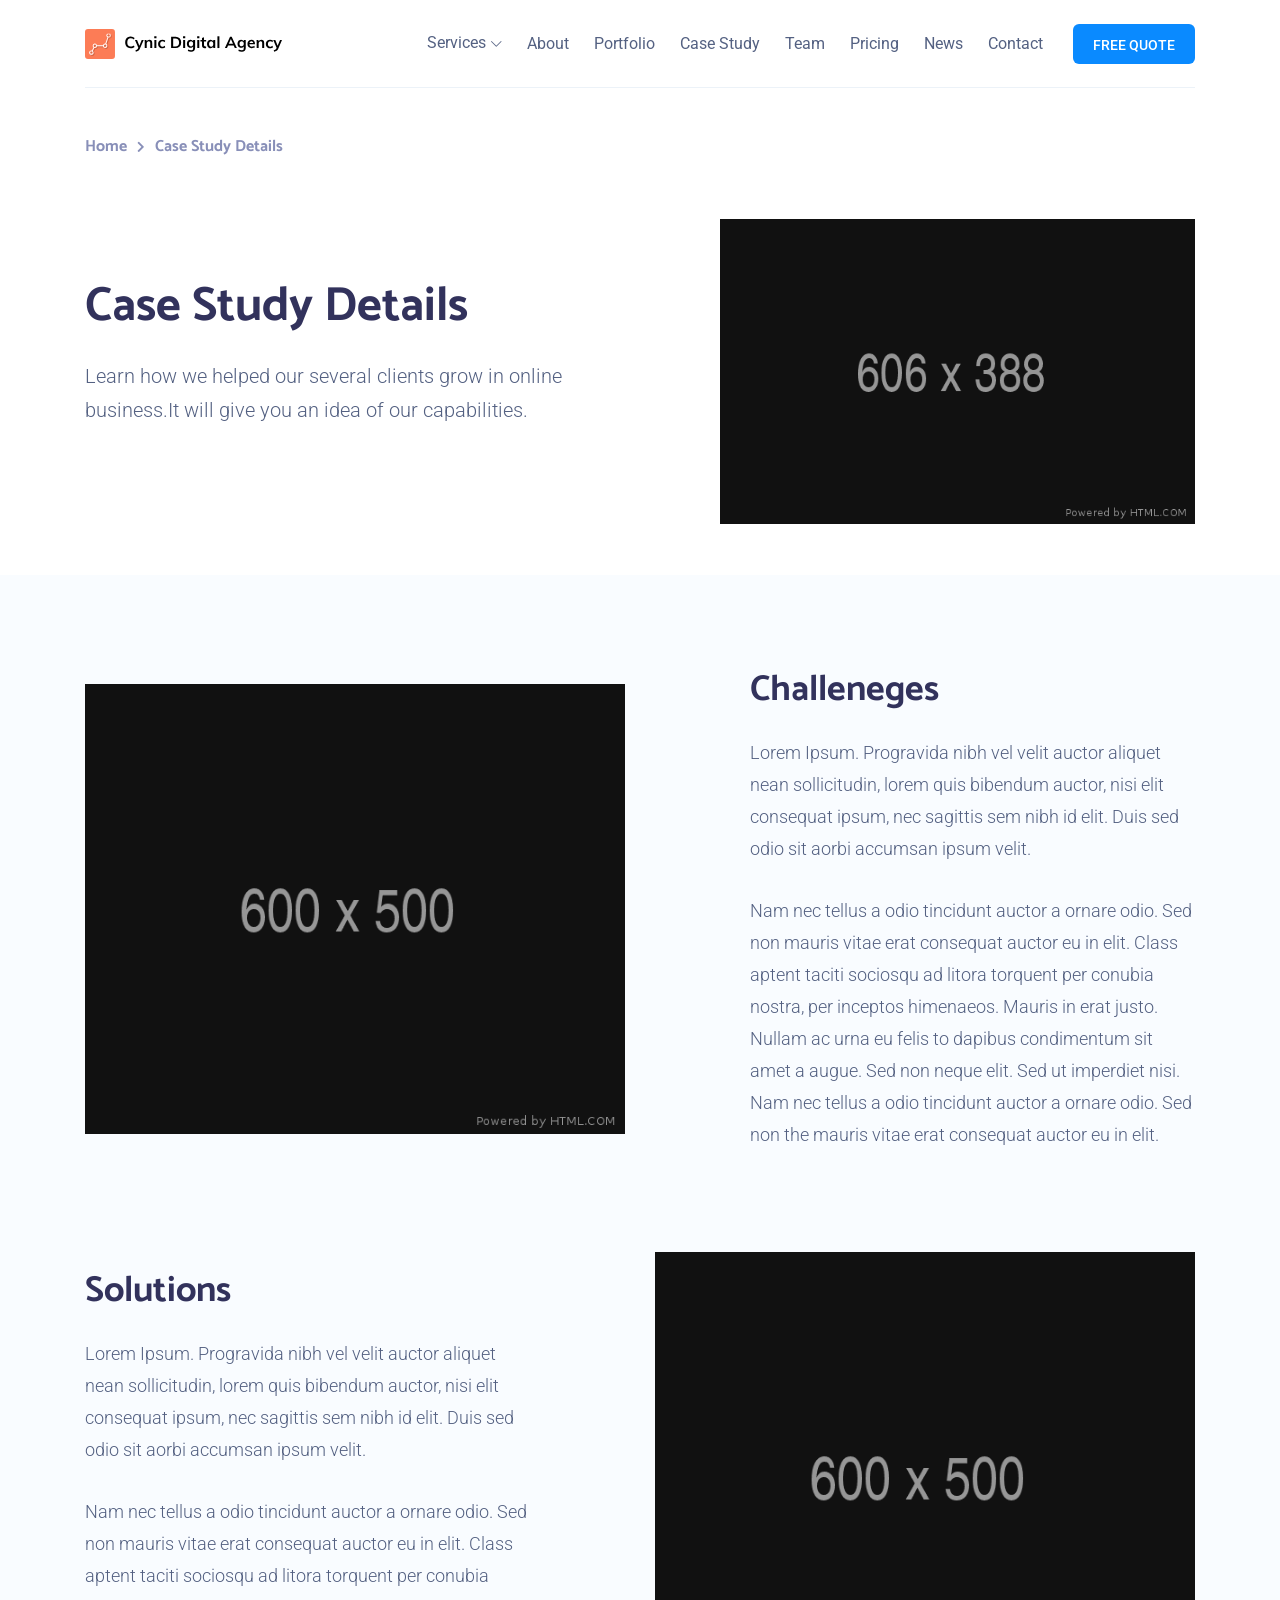
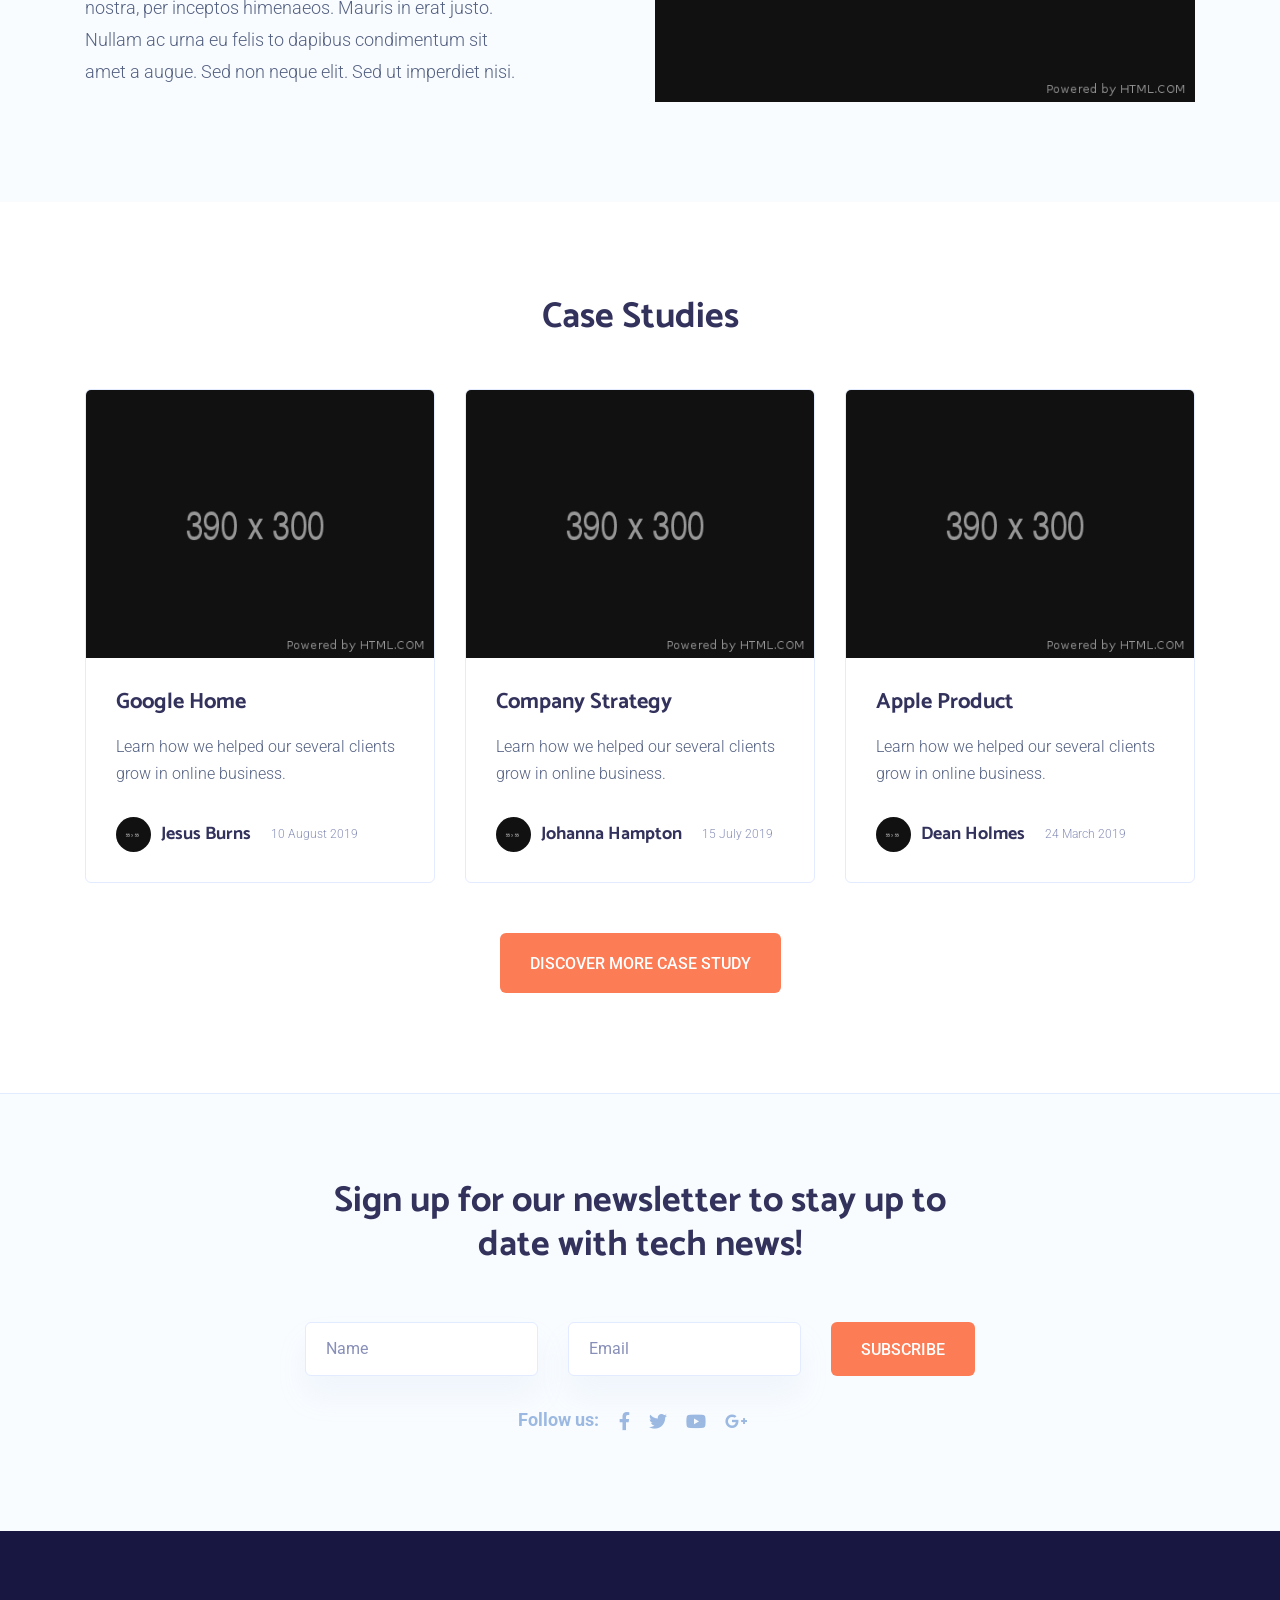
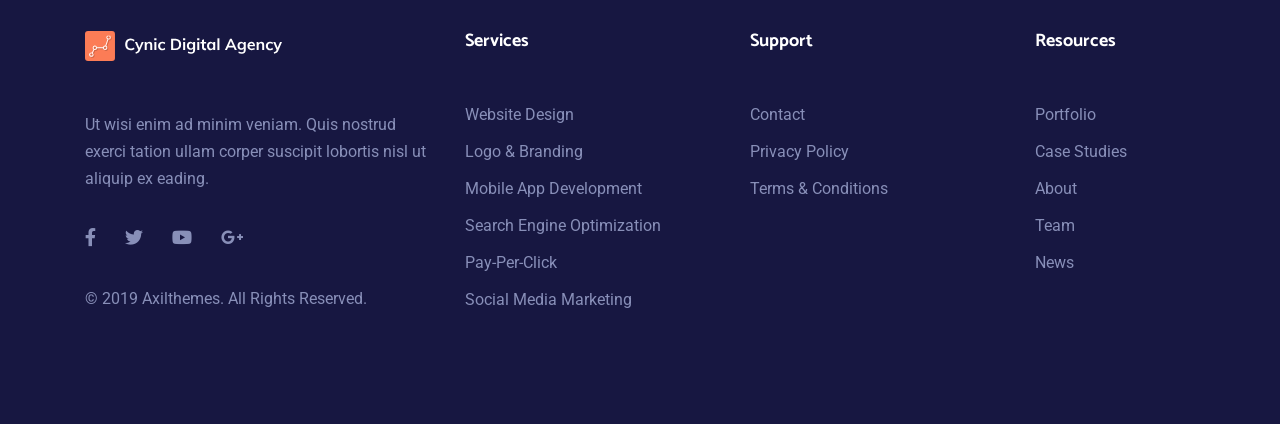
<file: template/case-study-details.html>
<!DOCTYPE html>
<html class="no-js" lang="zxx">

    <!-- Basic metas -->
    <meta charset="utf-8">
    <meta name="author" content="">
    <meta name="description" content="">
    <meta name="keywords" content="">

    <!-- Mobile specific metas -->
    <meta http-equiv="X-UA-Compatible" content="IE=edge">
    <meta name="viewport" content="width=device-width, initial-scale=1, shrink-to-fit=no">

    <!-- Twitter -->
	<meta name="twitter:card" content="summary_large_image">
	<meta name="twitter:site" content="@Cynic">
	<meta name="twitter:creator" content="@Cynic">
	<meta name="twitter:title" content="Cynic">
	<meta name="twitter:description" content="Cynic Illustrated Small Digital Agency">
	<meta name="twitter:image" content="http://axilthemes.com/templates/cynic/illustrated-small-digital-agency/assets/images/brand-logo.svg">
	<!-- Facebook -->
	<meta property="og:url" content="">
	<meta property="og:title" content="Cynic">
	<meta property="og:description" content="Cynic Illustrated Small Digital Agency">
	<meta property="og:type" content="website">
	<meta property="og:image" content="http://axilthemes.com/templates/cynic/illustrated-small-digital-agency/assets/images/brand-logo.svg">
	<meta property="og:image:secure_url" content="">
	<meta property="og:image:type" content="image/png">
	<meta property="og:image:width" content="1200">
	<meta property="og:image:height" content="630">

    <!-- Page Title -->
    <title>Case Study Details</title>

    <!-- links for favicon -->
    <link rel="apple-touch-icon" sizes="57x57" href="assets/favicon/apple-icon-57x57.png">
    <link rel="apple-touch-icon" sizes="60x60" href="assets/favicon/apple-icon-60x60.png">
    <link rel="apple-touch-icon" sizes="72x72" href="assets/favicon/apple-icon-72x72.png">
    <link rel="apple-touch-icon" sizes="76x76" href="assets/favicon/apple-icon-76x76.png">
    <link rel="apple-touch-icon" sizes="114x114" href="assets/favicon/apple-icon-114x114.png">
    <link rel="apple-touch-icon" sizes="120x120" href="assets/favicon/apple-icon-120x120.png">
    <link rel="apple-touch-icon" sizes="144x144" href="assets/favicon/apple-icon-144x144.png">
    <link rel="apple-touch-icon" sizes="152x152" href="assets/favicon/apple-icon-152x152.png">
    <link rel="apple-touch-icon" sizes="180x180" href="assets/favicon/apple-icon-180x180.png">
    <link rel="icon" type="image/png" sizes="192x192" href="assets/favicon/android-icon-192x192.png">
    <link rel="icon" type="image/png" sizes="32x32" href="assets/favicon/favicon-32x32.png">
    <link rel="icon" type="image/png" sizes="96x96" href="assets/favicon/favicon-96x96.png">
    <link rel="icon" type="image/png" sizes="16x16" href="assets/favicon/favicon-16x16.png">
    <link rel="manifest" href="assets/favicon/manifest.json">
    <meta name="msapplication-TileColor" content="#ffffff">
    <meta name="msapplication-TileImage" content="assets/favicon/ms-icon-144x144.png">
    <meta name="theme-color" content="#ffffff">

    <!-- Icon fonts -->
    <link href="https://fonts.googleapis.com/css?family=Roboto:300,400,500,500i,700,700i,900" rel="stylesheet">
    <link rel="stylesheet" type="text/css" href="assets/css/fontawesome-all.min.css">

    <!-- css links -->
    <!-- Bootstrap link -->
    <link rel="stylesheet" href="assets/css/vendor/bootstrap.min.css">

    <!-- Owl Carousel -->
    <link rel="stylesheet" type="text/css" href="assets/css/vendor/owl.carousel.min.css">
    <link rel="stylesheet" type="text/css" href="assets/css/vendor/owl.theme.default.min.css">

    <!-- Magnific popup -->
    <link rel="stylesheet" type="text/css" href="assets/css/vendor/magnific-popup.css">

    <!-- Custom styles -->
    <link rel="stylesheet" type="text/css" href="assets/css/main.css">

<body>

<!-- Header starts -->
<header class="page-header">
    <div class="container">
        <nav class="navbar navbar-expand-lg align-items-center">
            <a class="navbar-brand" href="index.html">
                <img src="assets/images/brand-logo.svg" alt="Cynic brand logo">
            </a>
            <!-- End of .navbar-brand -->

            <button class="navbar-toggler" type="button" data-toggle="collapse" data-target="#custom-navbar"
                aria-controls="custom-navbar" aria-expanded="false" aria-label="Toggle navigation">
                <span class="custom-toggler-icon"></span>
                <span class="custom-toggler-icon"></span>
                <span class="custom-toggler-icon"></span>
            </button>
            <!-- End of .navbar-toggler -->

            <div class="collapse navbar-collapse" id="custom-navbar">
                <ul class="navbar-nav ml-auto align-items-center dynamic-nav">
                    <li class="nav-item has-dropdown">
                        <a href="#" class="nav-link">Services</a>
                        <ul class="submenu">
                            <li><a href="website-design.html">Website Design</a></li>
                            <li><a href="logo-and-branding.html">Logo &amp; Branding </a></li>
                            <li><a href="mobile-app-development.html">Mobile App Development</a></li>
                            <li><a href="search-engine-optimization.html">Search Engine Optimization</a></li>
                            <li><a href="pay-per-click.html">Pay-Per-Click</a></li>
                            <li><a href="social-media-marketing.html">Social Media Marketing</a></li>
                        </ul>
                    </li>
                    <li class="nav-item">
                        <a href="about.html" class="nav-link">About</a>
                    </li>
                    <li class="nav-item">
                        <a href="portfolio.html" class="nav-link">Portfolio</a>
                    </li>
                    <li class="nav-item">
                        <a href="case-studies.html" class="nav-link">Case Study</a>
                    </li>
                    <li class="nav-item">
                        <a href="team.html" class="nav-link">Team</a>
                    </li>
                    <li class="nav-item">
                        <a href="pricing.html" class="nav-link">Pricing</a>
                    </li>
                    <li class="nav-item">
                        <a href="news.html" class="nav-link">News</a>
                    </li>
                    <li class="nav-item">
                        <a href="contact.html" class="nav-link">Contact</a>
                    </li>
                    <li class="nav-item">
                        <a href="#" class="custom-btn btn-small" data-toggle="modal" data-target="#quote-modal">Free
                            Quote</a>
                    </li>
                </ul>
            </div>
            <!-- End of .navbar-nav -->
        </nav>
    </div>
    <!-- End of .container -->
</header>
<!-- End of .page-header -->

<!-- banner starts -->
<div class="banner d-flex align-items-center">
    
    <!-- Breadcrumb starts -->
    <nav class="breadcrumb-wrapper" aria-label="breadcrumb">
        <div class="container">
            <ol class="breadcrumb">
                <li class="breadcrumb-item"><a href="#">Home</a></li>
                <li class="breadcrumb-item active" aria-current="page">Case Study Details</li>
            </ol>
        </div>
    </nav>
    

    <div class="container">
        <div class="row no-gutters align-items-center">
            <div class="col-lg-6 text-center text-lg-left">
                <h1>Case Study Details</h1>
                <p class="larger-txt">Learn how we helped our several clients grow in online <br>business.It will give you an idea of our capabilities.</p>
                
            </div>
            <!-- End of .col-lg-5 -->

            <div class="col-lg-6">
                <div class="img-container text-center text-lg-right">
                    <img src="assets/images/banner/case-study-banner.png" alt="Banner image" class="img-fluid">
                </div>
                <!-- End of .img-container -->
            </div>
            <!-- End of .col-lg-7 -->
        </div>
        <!-- End of .row -->
    </div>
    <!-- End of .container -->
</div>
<!-- End of .banner -->

<!-- our features starts -->
<section class="features section-gap-top  light-grey-bg" id="cynic-about" data-scroll-offset="165">
    <div class="container">

        
            <div class="features-grid">
                <div class="row align-items-center">
                    <div class="col-lg-6 text-center text-lg-left">
                        <div class="img-container">
                            <img src="assets/images/features/features-img-8.png" alt="why choose us" class="img-fluid">
                            
                        </div>
                        <!-- End of .img-container -->
                    </div>
                    <!-- End of .col-lg-6 -->

                    <div class="col-lg-5 offset-lg-1">
                        <div class="features-content">
                            <h2 class="section-title">Challeneges</h2>
                            <p>Lorem Ipsum. Progravida nibh vel velit auctor aliquet nean sollicitudin, lorem quis bibendum auctor, nisi elit consequat ipsum, nec sagittis sem nibh id elit. Duis sed odio sit aorbi accumsan ipsum velit.</p>
                            
                                <p>Nam nec tellus a odio tincidunt auctor a ornare odio. Sed non mauris vitae erat consequat auctor eu in elit. Class aptent taciti sociosqu ad litora torquent per conubia nostra, per inceptos himenaeos. Mauris in erat justo. Nullam ac urna eu felis to dapibus condimentum sit amet a augue. Sed non neque elit. Sed ut imperdiet nisi.  Nam nec tellus a odio tincidunt auctor a ornare odio. Sed non the mauris vitae erat consequat auctor eu in elit.</p>
                            

                            
            
                            
                        </div>
                        <!-- End of .features-content -->
                    </div>
                    <!-- End of .col-lg-6 -->
                </div>
                <!-- End of .row -->
            </div>
            <!-- End of .features-grid -->
        
            <div class="features-grid">
                <div class="row align-items-center">
                    <div class="col-lg-6 order-lg-2 offset-lg-1 text-center text-lg-right">
                        <div class="img-container">
                            <img src="assets/images/features/features-img-9.png" alt="why choose us" class="img-fluid">
                            
                        </div>
                        <!-- End of .img-container -->
                    </div>
                    <!-- End of .col-lg-6 -->

                    <div class="col-lg-5">
                        <div class="features-content">
                            <h2 class="section-title">Solutions</h2>
                            <p>Lorem Ipsum. Progravida nibh vel velit auctor aliquet nean sollicitudin, lorem quis bibendum auctor, nisi elit consequat ipsum, nec sagittis sem nibh id elit. Duis sed odio sit aorbi accumsan ipsum velit.</p>
                            
                                <p>Nam nec tellus a odio tincidunt auctor a ornare odio. Sed non mauris vitae erat consequat auctor eu in elit. Class aptent taciti sociosqu ad litora torquent per conubia nostra, per inceptos himenaeos. Mauris in erat justo. Nullam ac urna eu felis to dapibus condimentum sit amet a augue. Sed non neque elit. Sed ut imperdiet nisi. </p>
                            

                            
            
                            
                        </div>
                        <!-- End of .features-content -->
                    </div>
                    <!-- End of .col-lg-6 -->
                </div>
                <!-- End of .row -->
            </div>
            <!-- End of .features-grid -->
         
        
    </div>
    <!-- End of .container -->
</section>
<!-- End of .features -->

<!-- Case study starts -->
<section class="case-study section-gap ">
    <div class="container">
        <h2 class="section-title text-center">Case Studies</h2>

        <div class="item-showcase grid-wrapper__small-padding">
            
            <div class="row">
                
                    <div class="col-lg-4 col-md-6">
                        <a href="case-study-details.html" class="img-card case-study-card">
                            <img src="assets/images/case-study/case-study-1.png" alt="product" class="img-fluid">
                            <div class="content case-study-content">
                                <h4><span>Google Home</span></h4>
                                <p>Learn how we helped our several clients grow in online business.</p>

                                <div class="case-study-info">
                                    <img src="assets/images/case-study/author/author-1.png" alt="author">
                                    <h5>Jesus Burns</h5>
                                    <span>10 August 2019</span>
                                </div>
                            </div>
                        </a>
                        <!-- End of .img-card -->
                    </div>
                    <!-- End of .col-lg-4 -->
                
                    <div class="col-lg-4 col-md-6">
                        <a href="case-study-details.html" class="img-card case-study-card">
                            <img src="assets/images/case-study/case-study-2.png" alt="product" class="img-fluid">
                            <div class="content case-study-content">
                                <h4><span>Company Strategy</span></h4>
                                <p>Learn how we helped our several clients grow in online business.</p>

                                <div class="case-study-info">
                                    <img src="assets/images/case-study/author/author-2.png" alt="author">
                                    <h5>Johanna Hampton</h5>
                                    <span>15 July 2019</span>
                                </div>
                            </div>
                        </a>
                        <!-- End of .img-card -->
                    </div>
                    <!-- End of .col-lg-4 -->
                
                    <div class="col-lg-4 col-md-6">
                        <a href="case-study-details.html" class="img-card case-study-card">
                            <img src="assets/images/case-study/case-study-3.png" alt="product" class="img-fluid">
                            <div class="content case-study-content">
                                <h4><span>Apple Product</span></h4>
                                <p>Learn how we helped our several clients grow in online business.</p>

                                <div class="case-study-info">
                                    <img src="assets/images/case-study/author/author-3.png" alt="author">
                                    <h5>Dean Holmes</h5>
                                    <span>24 March 2019</span>
                                </div>
                            </div>
                        </a>
                        <!-- End of .img-card -->
                    </div>
                    <!-- End of .col-lg-4 -->
                
            </div>

            <div class="col-12 text-center"><a href="case-study-details.html" class="custom-btn secondary-btn">DISCOVER MORE CASE STUDY</a></div>
            <!-- End of .row -->
        </div>
        <!-- End of .project-showcase -->
    </div>
    <!-- End of .container -->
</section>
<!-- End of .case-study -->

<section class="newsletter section-gap theme-bg-d newsletter__white">
    <div class="container">
        <h2 class="text-center">Sign up for our newsletter to stay up to 
            <br>date with tech news!</h2>

        <form action="#" class="newsletter-form" method="POST">
            <div class="row justify-content-between">
                <div class="col-md">
                    <input type="text" name="fname" placeholder="Name">
                </div>
                <div class="col-md">
                    <input type="text" name="email" placeholder="Email">
                </div>

                <div class="col-md-auto">
                    <a href="#" class="custom-btn secondary-btn">SUBSCRIBE</a>
                </div>
            </div>
            <!-- End of .row -->
        </form>
        <!-- End of .newsletter-form -->

        <div class="social-icons-wrapper d-flex justify-content-center">
            <p>Follow us:</p>
            <ul class="social-icons">
                <li>
                    <a href="http://www.facebook.com/" target="_blank" rel="noopener">
                        <i class="fab fa-facebook-f"></i>
                    </a>
                </li>
                <li>
                    <a href="http://twitter.com/" target="_blank" rel="noopener">
                        <i class="fab fa-twitter"></i>
                    </a>
                </li>
                <li>
                    <a href="http://youtube.com/" target="_blank" rel="noopener">
                        <i class="fab fa-youtube"></i>
                    </a>
                </li>
                <li>
                    <a href="http://plus.google.com/discover" target="_blank" rel="noopener">
                        <i class="fab fa-google-plus-g"></i>
                    </a>
                </li>
            </ul>
            <!-- End of .social-icons -->
        </div>
        <!-- End of .social-icons-wrapper -->
    </div>
    <!-- End of .container -->
</section>

<!-- Product Modal Starts -->
<div class="modal fade full-width-modal product-modal" id="product-modal" tabindex="-1" role="dialog" aria-hidden="true">
    <div class="modal-dialog modal-dialog-centered" role="document">
        <div class="modal-content">
            <div class="modal-header">
                <button type="button" class="close" data-dismiss="modal" aria-label="Close">
                    <i class="fas fa-times"></i>
                </button>
                <!-- End of .close -->
            </div>
            <!-- End of .modal-header -->

            <div class="modal-body">
                <div class="row no-gutters">
                    <div class="col-lg-6">
                        <div class="modal-img text-center">
                            <img src="assets/images/products/portfolio-modal.png" alt="product-modal" class="img-fluid">
                        </div>
                    </div>

                    <div class="col-lg-6">
                        <div class="modal-body__inner-content">
                            <h4>
                                <span>Chief Exicutive Officer</span>
                                Creative Web Design
                            </h4>
                            <p>In the early years of the commercial web, we were all Web Designers. Digital interactions, at that stage, were not incredibly sophisticated: most websites were structured as a set of individual pages connected to each other via buttons and links.</p>

                            <p>In more complex websites and information-heavy systems, the web designer would pair with an Information Architect to make sure content was organized in a way that made for that.</p>
                            <a href="about.html" class="hyperlink">Launch Website</a>
                        </div>
                    </div>
                </div>
            </div>
            <!-- End of .modal-body -->
        </div>
        <!-- End of .modal-content -->
    </div>
    <!-- End of .modal-dialog -->
</div>
<!-- End of .portfolio-modal -->

<!-- Quote modal starts
    ================================= -->
<div class="modal fade full-width-modal quote-modal" id="quote-modal" tabindex="-1" role="dialog" aria-hidden="true">
    <div class="modal-dialog modal-dialog-centered" role="document">
        <div class="modal-content white-bg">
            <div class="modal-header">
                <button type="button" class="close" data-dismiss="modal" aria-label="Close">
                    <i class="fas fa-times"></i>
                </button>
                <!-- End of .close -->
            </div>
            <!-- End of .modal-header -->

            <div class="modal-body d-flex align-items-center justify-content-center text-center">
                <div class="quote-form-wrapper text-center">
                    <h3>Get a Free Quote</h3>
                    <form method="POST" class="quote-form text-center row" action="#">
                        <div class="col-lg-6">
                            <input type="text" name="fname" placeholder="Name">
                        </div>
                        <div class="col-lg-6">
                            <input type="text" name="email" placeholder="Email">
                        </div>

                        <div class="col-lg-6">
                            <input type="text" name="phone" placeholder="Phone">
                        </div>
                        <div class="col-lg-6">
                            <input type="text" name="website" placeholder="Website">
                        </div>
                        <div class="col-lg-12">
                            <textarea placeholder="Message" name="message"></textarea>
                            <button type="submit" class="custom-btn secondary-btn w-100">GET A QUOTE</button>
                            <div class="social-icons-wrapper d-flex justify-content-center">
                                <p>Follow us:</p>
                                <ul class="social-icons">
                                    <li>
                                        <a href="http://www.facebook.com/" target="_blank" rel="noopener">
                                            <i class="fab fa-facebook-f"></i>
                                        </a>
                                    </li>
                                    <li>
                                        <a href="http://twitter.com/" target="_blank" rel="noopener">
                                            <i class="fab fa-twitter"></i>
                                        </a>
                                    </li>
                                    <li>
                                        <a href="http://youtube.com/" target="_blank" rel="noopener">
                                            <i class="fab fa-youtube"></i>
                                        </a>
                                    </li>
                                    <li>
                                        <a href="http://plus.google.com/discover" target="_blank" rel="noopener">
                                            <i class="fab fa-google-plus-g"></i>
                                        </a>
                                    </li>
                                </ul>
                                <!-- End of .social-icons -->
                            </div>
                            <!-- End of .social-icons-wrapper -->
                        </div>
                    </form>
                    <!-- End of .quote-form -->
                </div>
                <!-- End of .quote-form-wrapper -->
            </div>
            <!-- End of .modal-body -->
        </div>
        <!-- End of .modal-content -->
    </div>
    <!-- End of .modal-dialog -->
</div>
<!-- End of .quote-modal -->

<!-- footer starts -->
<footer class="page-footer dark-footer-bg">
    <div class="container">
        <div class="row">
            <div class="col-lg-4">
                <div class="footer-widget widget-about">
                    <a href="index.html"><img class="footer-logo" src="assets/images/footer-logo.svg" alt="footer logo"
                            height="16"></a>
                    <p>Ut wisi enim ad minim veniam. Quis nostrud exerci tation ullam corper suscipit lobortis nisl ut
                        aliquip ex eading.</p>
                    <ul class="social-icons">
                        <li>
                            <a href="http://www.facebook.com/" target="_blank" rel="noopener">
                                <i class="fab fa-facebook-f"></i>
                            </a>
                        </li>
                        <li>
                            <a href="http://twitter.com/" target="_blank" rel="noopener">
                                <i class="fab fa-twitter"></i>
                            </a>
                        </li>
                        <li>
                            <a href="http://youtube.com/" target="_blank" rel="noopener">
                                <i class="fab fa-youtube"></i>
                            </a>
                        </li>
                        <li>
                            <a href="http://plus.google.com/discover" target="_blank" rel="noopener">
                                <i class="fab fa-google-plus-g"></i>
                            </a>
                        </li>
                    </ul>
                    <!-- End of .social-icons -->
                    <p class="copywrite-txt">© 2019 <a href="http://www.axilthemes.com">Axilthemes</a>. All Rights
                        Reserved.</p>
                </div>
            </div>

            <div class="col-lg-3">
                <div class="footer-widget">
                    <h5 class="footer-nav-title">Services</h5>
                    <ul class="footer-nav dynamic-nav">
                        <li><a href="website-design.html">Website Design</a></li>
                        <li><a href="logo-and-branding.html">Logo &amp; Branding </a></li>
                        <li><a href="mobile-app-development.html">Mobile App Development</a></li>
                        <li><a href="search-engine-optimization.html">Search Engine Optimization</a></li>
                        <li><a href="pay-per-click.html">Pay-Per-Click</a></li>
                        <li><a href="social-media-marketing.html">Social Media Marketing</a></li>
                    </ul>
                </div>
            </div>
            <!-- End of .col-lg-2 -->

            <div class="col-lg-3">
                <div class="footer-widget">
                    <h5 class="footer-nav-title">Support</h5>
                    <ul class="footer-nav dynamic-nav">
                        <li><a href="contact.html">Contact</a></li>
                        <li><a href="#">Privacy Policy</a></li>
                        <li><a href="#">Terms &amp; Conditions</a></li>
                    </ul>
                </div>
            </div>
            <!-- End of .col-lg-2 -->

            <div class="col-lg-2">
                <div class="footer-widget">
                    <h5 class="footer-nav-title">Resources</h5>
                    <ul class="footer-nav dynamic-nav">
                        <li><a href="portfolio.html">Portfolio</a></li>
                        <li><a href="case-studies.html">Case Studies</a></li>
                        <li><a href="about.html">About</a></li>
                        <li><a href="team.html">Team</a></li>
                        <li><a href="news.html">News</a></li>
                    </ul>
                </div>
            </div>
            <!-- End of .col-lg-2 -->
        </div>
        <!-- End of .row -->
    </div>
    <!-- End of .container -->
</footer>
<!-- End of .page-footer -->

<!-- Javascripts -->

<!-- jQuery -->
<script src="assets/js/vendor/jquery.min.js"></script>
<script src="assets/js/vendor/jquery-migrate.min.js"></script>

<!-- jQuery Easing Plugin -->
<script src="assets/js/vendor/easing-1.3.js"></script>
<!-- Bootstrap js -->
<script src="assets/js/vendor/bootstrap.bundle.min.js"></script>
<script src="assets/js/vendor/isotope.pkgd.min.js"></script>

<!-- jQuery progressbar plugin -->
<script src="assets/js/vendor/jquery.waypoints.min.js"></script>
<script src="assets/js/vendor/jquery.counterup.min.js"></script>
<!-- ImagesLoaded js -->
<script src="assets/js/vendor/imagesloaded.pkgd.min.js"></script>
<!-- Owl carousel js -->
<script src="assets/js/vendor/owl.carousel.min.js"></script>
<!-- Magnific popup -->
<script src="assets/js/vendor/jquery.magnific-popup.min.js"></script>
<!-- Plugins -->
<script src="assets/js/plugins.js"></script>
<!-- Custom Script -->
<script src="assets/js/main.min.js"></script>

</body>

</html>
</file>
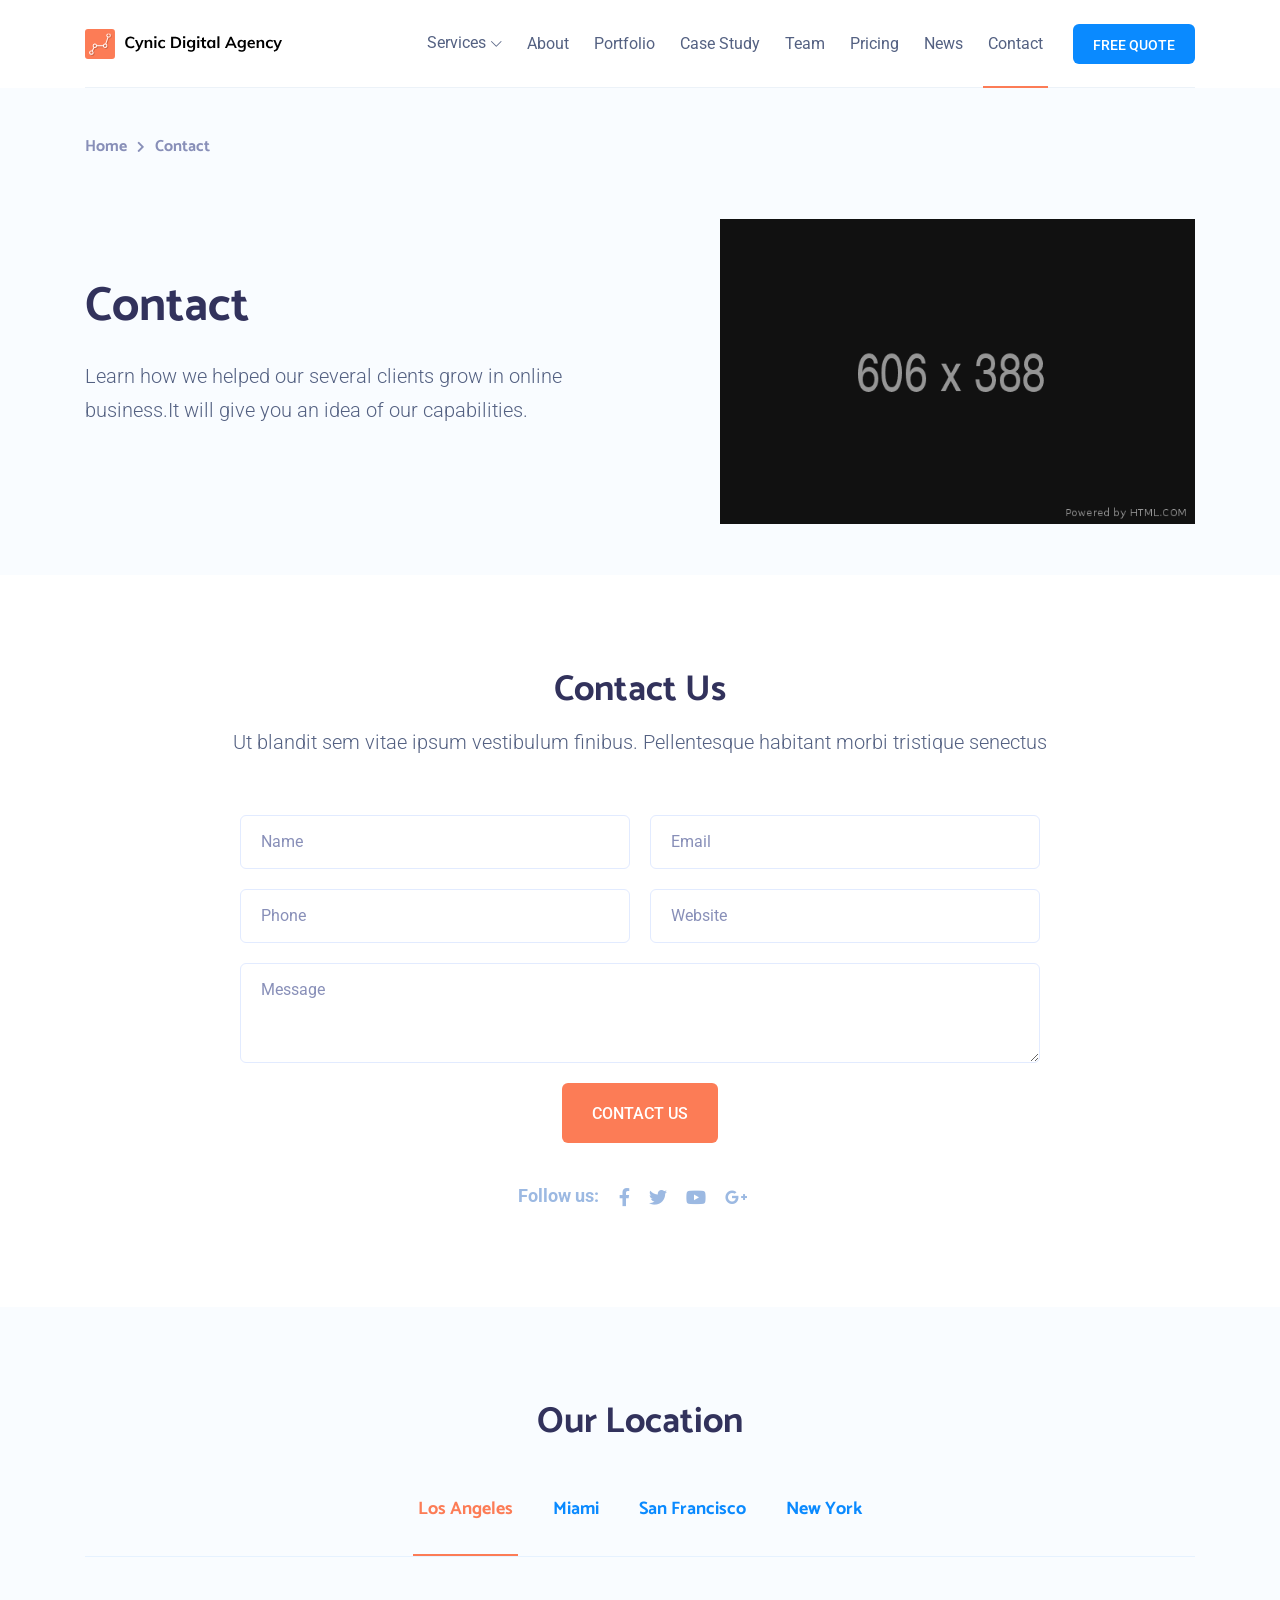
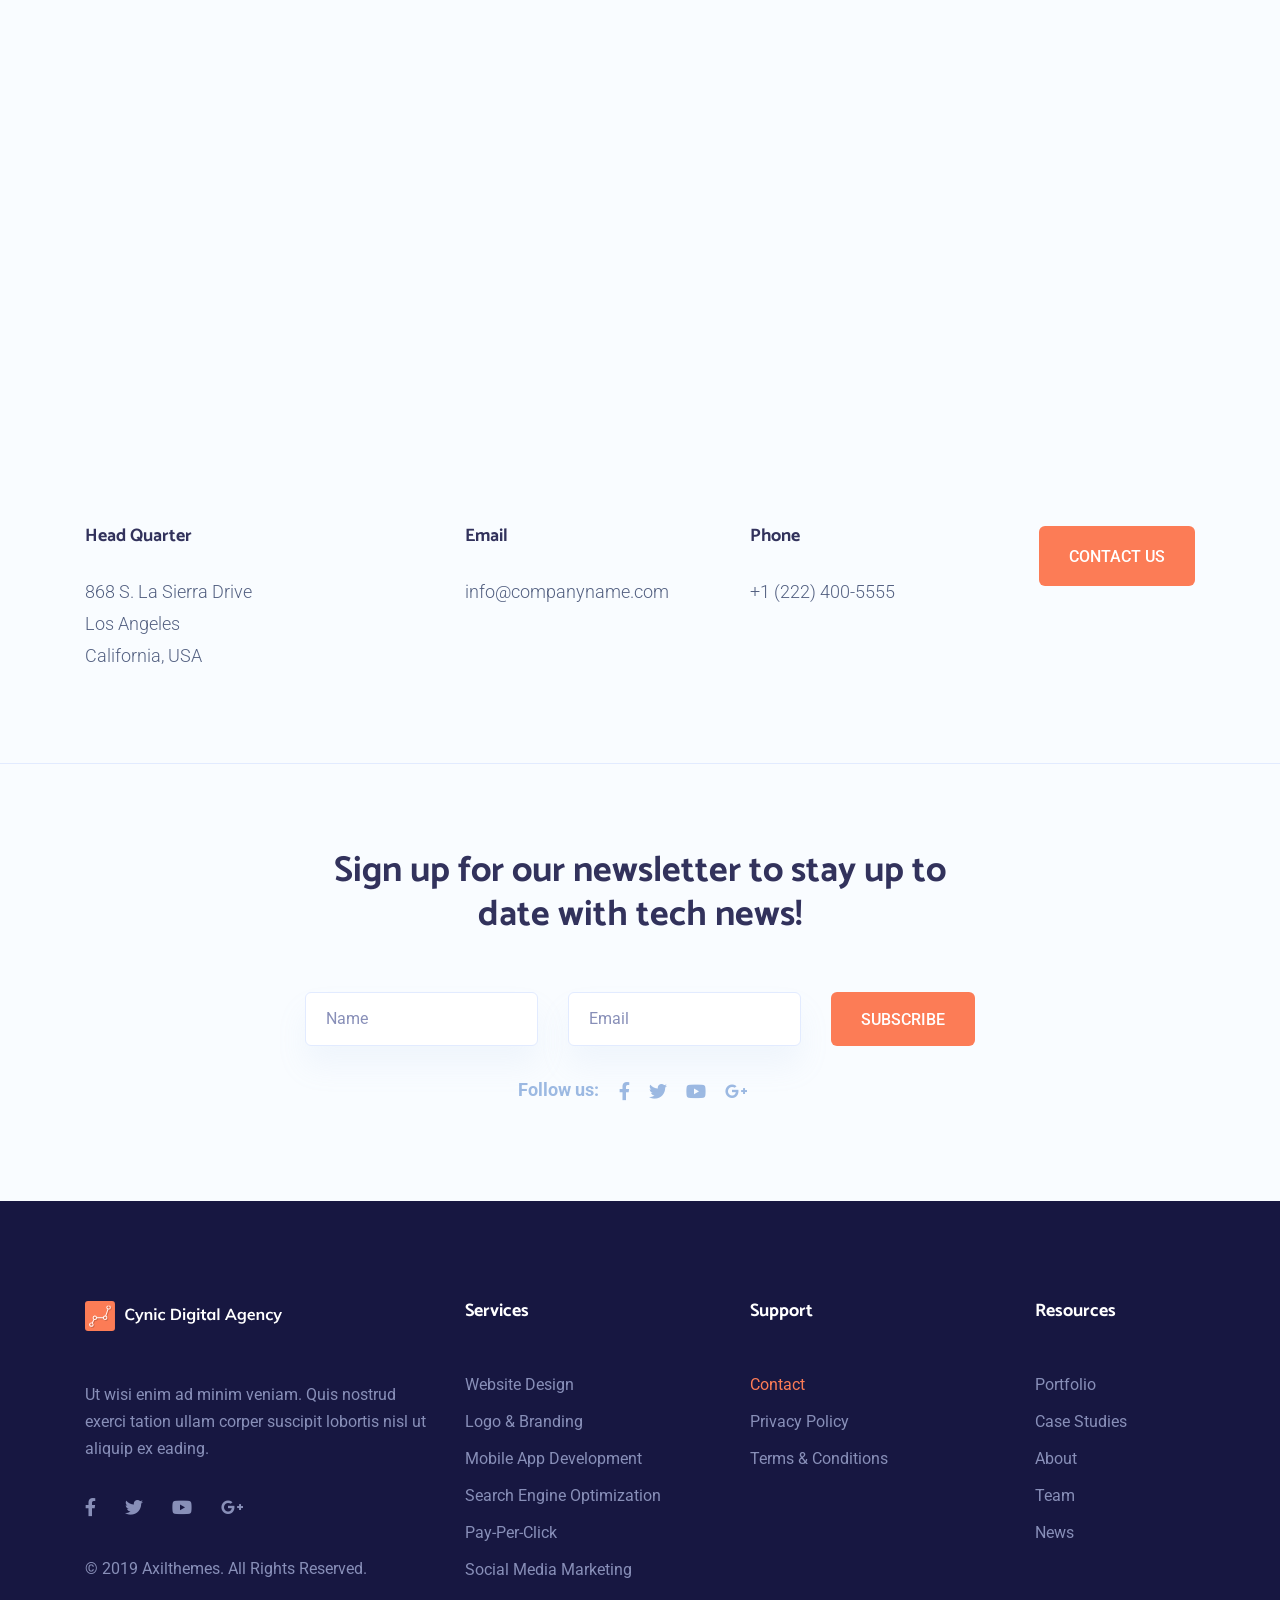
<file: template/contact.html>
<!DOCTYPE html>
<html class="no-js" lang="zxx">

    <!-- Basic metas -->
    <meta charset="utf-8">
    <meta name="author" content="">
    <meta name="description" content="">
    <meta name="keywords" content="">

    <!-- Mobile specific metas -->
    <meta http-equiv="X-UA-Compatible" content="IE=edge">
    <meta name="viewport" content="width=device-width, initial-scale=1, shrink-to-fit=no">

    <!-- Twitter -->
	<meta name="twitter:card" content="summary_large_image">
	<meta name="twitter:site" content="@Cynic">
	<meta name="twitter:creator" content="@Cynic">
	<meta name="twitter:title" content="Cynic">
	<meta name="twitter:description" content="Cynic Illustrated Small Digital Agency">
	<meta name="twitter:image" content="http://axilthemes.com/templates/cynic/illustrated-small-digital-agency/assets/images/brand-logo.svg">
	<!-- Facebook -->
	<meta property="og:url" content="">
	<meta property="og:title" content="Cynic">
	<meta property="og:description" content="Cynic Illustrated Small Digital Agency">
	<meta property="og:type" content="website">
	<meta property="og:image" content="http://axilthemes.com/templates/cynic/illustrated-small-digital-agency/assets/images/brand-logo.svg">
	<meta property="og:image:secure_url" content="">
	<meta property="og:image:type" content="image/png">
	<meta property="og:image:width" content="1200">
	<meta property="og:image:height" content="630">

    <!-- Page Title -->
    <title>Contact</title>

    <!-- links for favicon -->
    <link rel="apple-touch-icon" sizes="57x57" href="assets/favicon/apple-icon-57x57.png">
    <link rel="apple-touch-icon" sizes="60x60" href="assets/favicon/apple-icon-60x60.png">
    <link rel="apple-touch-icon" sizes="72x72" href="assets/favicon/apple-icon-72x72.png">
    <link rel="apple-touch-icon" sizes="76x76" href="assets/favicon/apple-icon-76x76.png">
    <link rel="apple-touch-icon" sizes="114x114" href="assets/favicon/apple-icon-114x114.png">
    <link rel="apple-touch-icon" sizes="120x120" href="assets/favicon/apple-icon-120x120.png">
    <link rel="apple-touch-icon" sizes="144x144" href="assets/favicon/apple-icon-144x144.png">
    <link rel="apple-touch-icon" sizes="152x152" href="assets/favicon/apple-icon-152x152.png">
    <link rel="apple-touch-icon" sizes="180x180" href="assets/favicon/apple-icon-180x180.png">
    <link rel="icon" type="image/png" sizes="192x192" href="assets/favicon/android-icon-192x192.png">
    <link rel="icon" type="image/png" sizes="32x32" href="assets/favicon/favicon-32x32.png">
    <link rel="icon" type="image/png" sizes="96x96" href="assets/favicon/favicon-96x96.png">
    <link rel="icon" type="image/png" sizes="16x16" href="assets/favicon/favicon-16x16.png">
    <link rel="manifest" href="assets/favicon/manifest.json">
    <meta name="msapplication-TileColor" content="#ffffff">
    <meta name="msapplication-TileImage" content="assets/favicon/ms-icon-144x144.png">
    <meta name="theme-color" content="#ffffff">

    <!-- Icon fonts -->
    <link href="https://fonts.googleapis.com/css?family=Roboto:300,400,500,500i,700,700i,900" rel="stylesheet">
    <link rel="stylesheet" type="text/css" href="assets/css/fontawesome-all.min.css">

    <!-- css links -->
    <!-- Bootstrap link -->
    <link rel="stylesheet" href="assets/css/vendor/bootstrap.min.css">

    <!-- Owl Carousel -->
    <link rel="stylesheet" type="text/css" href="assets/css/vendor/owl.carousel.min.css">
    <link rel="stylesheet" type="text/css" href="assets/css/vendor/owl.theme.default.min.css">

    <!-- Magnific popup -->
    <link rel="stylesheet" type="text/css" href="assets/css/vendor/magnific-popup.css">

    <!-- Custom styles -->
    <link rel="stylesheet" type="text/css" href="assets/css/main.css">

<body>

<!-- Header starts -->
<header class="page-header">
    <div class="container">
        <nav class="navbar navbar-expand-lg align-items-center">
            <a class="navbar-brand" href="index.html">
                <img src="assets/images/brand-logo.svg" alt="Cynic brand logo">
            </a>
            <!-- End of .navbar-brand -->

            <button class="navbar-toggler" type="button" data-toggle="collapse" data-target="#custom-navbar"
                aria-controls="custom-navbar" aria-expanded="false" aria-label="Toggle navigation">
                <span class="custom-toggler-icon"></span>
                <span class="custom-toggler-icon"></span>
                <span class="custom-toggler-icon"></span>
            </button>
            <!-- End of .navbar-toggler -->

            <div class="collapse navbar-collapse" id="custom-navbar">
                <ul class="navbar-nav ml-auto align-items-center dynamic-nav">
                    <li class="nav-item has-dropdown">
                        <a href="#" class="nav-link">Services</a>
                        <ul class="submenu">
                            <li><a href="website-design.html">Website Design</a></li>
                            <li><a href="logo-and-branding.html">Logo &amp; Branding </a></li>
                            <li><a href="mobile-app-development.html">Mobile App Development</a></li>
                            <li><a href="search-engine-optimization.html">Search Engine Optimization</a></li>
                            <li><a href="pay-per-click.html">Pay-Per-Click</a></li>
                            <li><a href="social-media-marketing.html">Social Media Marketing</a></li>
                        </ul>
                    </li>
                    <li class="nav-item">
                        <a href="about.html" class="nav-link">About</a>
                    </li>
                    <li class="nav-item">
                        <a href="portfolio.html" class="nav-link">Portfolio</a>
                    </li>
                    <li class="nav-item">
                        <a href="case-studies.html" class="nav-link">Case Study</a>
                    </li>
                    <li class="nav-item">
                        <a href="team.html" class="nav-link">Team</a>
                    </li>
                    <li class="nav-item">
                        <a href="pricing.html" class="nav-link">Pricing</a>
                    </li>
                    <li class="nav-item">
                        <a href="news.html" class="nav-link">News</a>
                    </li>
                    <li class="nav-item">
                        <a href="contact.html" class="nav-link">Contact</a>
                    </li>
                    <li class="nav-item">
                        <a href="#" class="custom-btn btn-small" data-toggle="modal" data-target="#quote-modal">Free
                            Quote</a>
                    </li>
                </ul>
            </div>
            <!-- End of .navbar-nav -->
        </nav>
    </div>
    <!-- End of .container -->
</header>
<!-- End of .page-header -->

<!-- banner starts -->
<div class="banner d-flex align-items-center light-grey-bg">
    
    <!-- Breadcrumb starts -->
    <nav class="breadcrumb-wrapper" aria-label="breadcrumb">
        <div class="container">
            <ol class="breadcrumb">
                <li class="breadcrumb-item"><a href="#">Home</a></li>
                <li class="breadcrumb-item active" aria-current="page">Contact</li>
            </ol>
        </div>
    </nav>
    

    <div class="container">
        <div class="row no-gutters align-items-center">
            <div class="col-lg-6 text-center text-lg-left">
                <h1>Contact</h1>
                <p class="larger-txt">Learn how we helped our several clients grow in online <br>business.It will give you an idea of our capabilities.</p>
                
            </div>
            <!-- End of .col-lg-5 -->

            <div class="col-lg-6">
                <div class="img-container text-center text-lg-right">
                    <img src="assets/images/banner/contact-banner.png" alt="Contact banner image" class="img-fluid">
                </div>
                <!-- End of .img-container -->
            </div>
            <!-- End of .col-lg-7 -->
        </div>
        <!-- End of .row -->
    </div>
    <!-- End of .container -->
</div>
<!-- End of .banner -->

<section class="contact-us section-gap">
    <div class="container">
        <h2 class="section-title text-center">Contact Us</h2>
        <p class="larger-txt text-center">Ut blandit sem vitae ipsum vestibulum finibus. Pellentesque habitant morbi
                tristique senectus</p>
        <div class="quote-form-wrapper contact-form-wrapper text-center grid-wrapper">
            <form method="POST" class="quote-form text-center row" action="#">
                <div class="col-lg-6">
                    <input type="text" name="fname" placeholder="Name">
                </div>
                <div class="col-lg-6">
                    <input type="text" name="email" placeholder="Email">
                </div>

                <div class="col-lg-6">
                    <input type="text" name="phone" placeholder="Phone">
                </div>
                <div class="col-lg-6">
                    <input type="text" name="website" placeholder="Website">
                </div>
                <div class="col-lg-12">
                    <textarea placeholder="Message" name="message"></textarea>
                    <button type="submit" class="custom-btn secondary-btn">Contact Us</button>
                    <div class="social-icons-wrapper d-flex justify-content-center">
                        <p>Follow us:</p>
                        <ul class="social-icons">
                            <li>
                                <a href="http://www.facebook.com/" target="_blank" rel="noopener">
                                    <i class="fab fa-facebook-f"></i>
                                </a>
                            </li>
                            <li>
                                <a href="http://twitter.com/" target="_blank" rel="noopener">
                                    <i class="fab fa-twitter"></i>
                                </a>
                            </li>
                            <li>
                                <a href="http://youtube.com/" target="_blank" rel="noopener">
                                    <i class="fab fa-youtube"></i>
                                </a>
                            </li>
                            <li>
                                <a href="http://plus.google.com/discover" target="_blank" rel="noopener">
                                    <i class="fab fa-google-plus-g"></i>
                                </a>
                            </li>
                        </ul>
                        <!-- End of .social-icons -->
                    </div>
                    <!-- End of .social-icons-wrapper -->
                </div>
            </form>
            <!-- End of .quote-form -->
        </div>
        <!-- End of .quote-form-wrapper -->
    </div>
</section>

<!-- location starts -->
<section class="location section-gap light-grey-bg" id="cynic-contact" data-scroll-offset="75" data-scroll-offset-mobile="75">
    <div class="container">
        <h2 class="section-title text-center">Our Location</h2>
        <ul class="nav nav-tabs location-tab justify-content-center" role="tablist">
            <li class="nav-item">
                <a class="nav-link active" data-toggle="tab" href="#location-tab-1">Los Angeles</a>
            </li>
            <li class="nav-item">
                <a class="nav-link" data-toggle="tab" href="#location-tab-2">Miami</a>
            </li>
            <li class="nav-item">
                <a class="nav-link" data-toggle="tab" href="#location-tab-3">San Francisco</a>
            </li>
            <li class="nav-item">
                <a class="nav-link" data-toggle="tab" href="#location-tab-4">New York</a>
            </li>
        </ul>
        <!-- End of .nav-tabs -->

        <div class="tab-content location-tab-content grid-wrapper" id="myTabContent">
            <div class="tab-pane fade show active" id="location-tab-1">
                <iframe
                    src="https://www.google.com/maps/embed?pb=!1m18!1m12!1m3!1d423283.4355495124!2d-118.69191514099776!3d34.020730497983934!2m3!1f0!2f0!3f0!3m2!1i1024!2i768!4f13.1!3m3!1m2!1s0x80c2c75ddc27da13%3A0xe22fdf6f254608f4!2sLos+Angeles%2C+CA%2C+USA!5e0!3m2!1sen!2sbd!4v1531805451146"
                    width="600" height="450" style="border:0" allowfullscreen></iframe>
            </div>
            <div class="tab-pane fade" id="location-tab-2">
                <iframe
                    src="https://www.google.com/maps/embed?pb=!1m18!1m12!1m3!1d114964.38943832612!2d-80.29949838161122!3d25.78254531076632!2m3!1f0!2f0!3f0!3m2!1i1024!2i768!4f13.1!3m3!1m2!1s0x88d9b0a20ec8c111%3A0xff96f271ddad4f65!2sMiami%2C+FL%2C+USA!5e0!3m2!1sen!2sbd!4v1531805857653"
                    width="600" height="450" style="border:0" allowfullscreen></iframe>
            </div>
            <div class="tab-pane fade" id="location-tab-3">
                <iframe
                    src="https://www.google.com/maps/embed?pb=!1m18!1m12!1m3!1d42437.17344437831!2d-122.48127727514952!3d37.76280447210564!2m3!1f0!2f0!3f0!3m2!1i1024!2i768!4f13.1!3m3!1m2!1s0x80859a6d00690021%3A0x4a501367f076adff!2sSan+Francisco%2C+CA%2C+USA!5e0!3m2!1sen!2sbd!4v1531805888648"
                    width="600" height="450" style="border:0" allowfullscreen></iframe>
            </div>
            <div class="tab-pane fade" id="location-tab-4">
                <iframe
                    src="https://www.google.com/maps/embed?pb=!1m18!1m12!1m3!1d193595.1583088354!2d-74.11976389828038!3d40.697663748695746!2m3!1f0!2f0!3f0!3m2!1i1024!2i768!4f13.1!3m3!1m2!1s0x89c24fa5d33f083b%3A0xc80b8f06e177fe62!2sNew+York%2C+NY%2C+USA!5e0!3m2!1sen!2sbd!4v1531805909949"
                    width="600" height="450" style="border:0" allowfullscreen></iframe>
            </div>
        </div>
        <!-- End of .tab-content -->

        <div class="contact-info">
            <div class="row justify-content-between">
                <div class="col-lg-4 col-md-6">
                    <div class="info">
                        <h5>Head Quarter</h5>
                        <p>868 S. La Sierra Drive <br>Los Angeles <br>California, USA</p>
                    </div>
                    <!-- End of .info -->
                </div>
                <!-- End of .col-md-3 -->
                <div class="col-lg-3 col-md-6">
                    <div class="info">
                        <h5>Email</h5>
                        <a href="mailto:info@companyname.com">info@companyname.com</a>
                    </div>
                    <!-- End of .info -->
                </div>
                <!-- End of .col-md-3 -->
                <div class="col-lg-3 col-md-6">
                    <div class="info">
                        <h5>Phone</h5>
                        <a href="tel:+12224005555">+1 (222) 400-5555</a>
                    </div>
                    <!-- End of .info -->
                </div>
                <!-- End of .col-md-3 -->
                <div class="col-md-6 col-lg-2 text-lg-right info">
                    <a href="#" class="custom-btn secondary-btn" data-toggle="modal" data-target="#quote-modal">Contact
                        Us</a>
                </div>
            </div>
            <!-- End of .contact-in -->
        </div>
        <!-- End of .contact-info -->
    </div>
    <!-- End of .container -->
</section>
<!-- End of .location -->

<section class="newsletter section-gap theme-bg-d newsletter__white">
    <div class="container">
        <h2 class="text-center">Sign up for our newsletter to stay up to 
            <br>date with tech news!</h2>

        <form action="#" class="newsletter-form" method="POST">
            <div class="row justify-content-between">
                <div class="col-md">
                    <input type="text" name="fname" placeholder="Name">
                </div>
                <div class="col-md">
                    <input type="text" name="email" placeholder="Email">
                </div>

                <div class="col-md-auto">
                    <a href="#" class="custom-btn secondary-btn">SUBSCRIBE</a>
                </div>
            </div>
            <!-- End of .row -->
        </form>
        <!-- End of .newsletter-form -->

        <div class="social-icons-wrapper d-flex justify-content-center">
            <p>Follow us:</p>
            <ul class="social-icons">
                <li>
                    <a href="http://www.facebook.com/" target="_blank" rel="noopener">
                        <i class="fab fa-facebook-f"></i>
                    </a>
                </li>
                <li>
                    <a href="http://twitter.com/" target="_blank" rel="noopener">
                        <i class="fab fa-twitter"></i>
                    </a>
                </li>
                <li>
                    <a href="http://youtube.com/" target="_blank" rel="noopener">
                        <i class="fab fa-youtube"></i>
                    </a>
                </li>
                <li>
                    <a href="http://plus.google.com/discover" target="_blank" rel="noopener">
                        <i class="fab fa-google-plus-g"></i>
                    </a>
                </li>
            </ul>
            <!-- End of .social-icons -->
        </div>
        <!-- End of .social-icons-wrapper -->
    </div>
    <!-- End of .container -->
</section>

<!-- Quote modal starts
    ================================= -->
<div class="modal fade full-width-modal quote-modal" id="quote-modal" tabindex="-1" role="dialog" aria-hidden="true">
    <div class="modal-dialog modal-dialog-centered" role="document">
        <div class="modal-content white-bg">
            <div class="modal-header">
                <button type="button" class="close" data-dismiss="modal" aria-label="Close">
                    <i class="fas fa-times"></i>
                </button>
                <!-- End of .close -->
            </div>
            <!-- End of .modal-header -->

            <div class="modal-body d-flex align-items-center justify-content-center text-center">
                <div class="quote-form-wrapper text-center">
                    <h3>Get a Free Quote</h3>
                    <form method="POST" class="quote-form text-center row" action="#">
                        <div class="col-lg-6">
                            <input type="text" name="fname" placeholder="Name">
                        </div>
                        <div class="col-lg-6">
                            <input type="text" name="email" placeholder="Email">
                        </div>

                        <div class="col-lg-6">
                            <input type="text" name="phone" placeholder="Phone">
                        </div>
                        <div class="col-lg-6">
                            <input type="text" name="website" placeholder="Website">
                        </div>
                        <div class="col-lg-12">
                            <textarea placeholder="Message" name="message"></textarea>
                            <button type="submit" class="custom-btn secondary-btn w-100">GET A QUOTE</button>
                            <div class="social-icons-wrapper d-flex justify-content-center">
                                <p>Follow us:</p>
                                <ul class="social-icons">
                                    <li>
                                        <a href="http://www.facebook.com/" target="_blank" rel="noopener">
                                            <i class="fab fa-facebook-f"></i>
                                        </a>
                                    </li>
                                    <li>
                                        <a href="http://twitter.com/" target="_blank" rel="noopener">
                                            <i class="fab fa-twitter"></i>
                                        </a>
                                    </li>
                                    <li>
                                        <a href="http://youtube.com/" target="_blank" rel="noopener">
                                            <i class="fab fa-youtube"></i>
                                        </a>
                                    </li>
                                    <li>
                                        <a href="http://plus.google.com/discover" target="_blank" rel="noopener">
                                            <i class="fab fa-google-plus-g"></i>
                                        </a>
                                    </li>
                                </ul>
                                <!-- End of .social-icons -->
                            </div>
                            <!-- End of .social-icons-wrapper -->
                        </div>
                    </form>
                    <!-- End of .quote-form -->
                </div>
                <!-- End of .quote-form-wrapper -->
            </div>
            <!-- End of .modal-body -->
        </div>
        <!-- End of .modal-content -->
    </div>
    <!-- End of .modal-dialog -->
</div>
<!-- End of .quote-modal -->

<!-- footer starts -->
<footer class="page-footer dark-footer-bg">
    <div class="container">
        <div class="row">
            <div class="col-lg-4">
                <div class="footer-widget widget-about">
                    <a href="index.html"><img class="footer-logo" src="assets/images/footer-logo.svg" alt="footer logo"
                            height="16"></a>
                    <p>Ut wisi enim ad minim veniam. Quis nostrud exerci tation ullam corper suscipit lobortis nisl ut
                        aliquip ex eading.</p>
                    <ul class="social-icons">
                        <li>
                            <a href="http://www.facebook.com/" target="_blank" rel="noopener">
                                <i class="fab fa-facebook-f"></i>
                            </a>
                        </li>
                        <li>
                            <a href="http://twitter.com/" target="_blank" rel="noopener">
                                <i class="fab fa-twitter"></i>
                            </a>
                        </li>
                        <li>
                            <a href="http://youtube.com/" target="_blank" rel="noopener">
                                <i class="fab fa-youtube"></i>
                            </a>
                        </li>
                        <li>
                            <a href="http://plus.google.com/discover" target="_blank" rel="noopener">
                                <i class="fab fa-google-plus-g"></i>
                            </a>
                        </li>
                    </ul>
                    <!-- End of .social-icons -->
                    <p class="copywrite-txt">© 2019 <a href="http://www.axilthemes.com">Axilthemes</a>. All Rights
                        Reserved.</p>
                </div>
            </div>

            <div class="col-lg-3">
                <div class="footer-widget">
                    <h5 class="footer-nav-title">Services</h5>
                    <ul class="footer-nav dynamic-nav">
                        <li><a href="website-design.html">Website Design</a></li>
                        <li><a href="logo-and-branding.html">Logo &amp; Branding </a></li>
                        <li><a href="mobile-app-development.html">Mobile App Development</a></li>
                        <li><a href="search-engine-optimization.html">Search Engine Optimization</a></li>
                        <li><a href="pay-per-click.html">Pay-Per-Click</a></li>
                        <li><a href="social-media-marketing.html">Social Media Marketing</a></li>
                    </ul>
                </div>
            </div>
            <!-- End of .col-lg-2 -->

            <div class="col-lg-3">
                <div class="footer-widget">
                    <h5 class="footer-nav-title">Support</h5>
                    <ul class="footer-nav dynamic-nav">
                        <li><a href="contact.html">Contact</a></li>
                        <li><a href="#">Privacy Policy</a></li>
                        <li><a href="#">Terms &amp; Conditions</a></li>
                    </ul>
                </div>
            </div>
            <!-- End of .col-lg-2 -->

            <div class="col-lg-2">
                <div class="footer-widget">
                    <h5 class="footer-nav-title">Resources</h5>
                    <ul class="footer-nav dynamic-nav">
                        <li><a href="portfolio.html">Portfolio</a></li>
                        <li><a href="case-studies.html">Case Studies</a></li>
                        <li><a href="about.html">About</a></li>
                        <li><a href="team.html">Team</a></li>
                        <li><a href="news.html">News</a></li>
                    </ul>
                </div>
            </div>
            <!-- End of .col-lg-2 -->
        </div>
        <!-- End of .row -->
    </div>
    <!-- End of .container -->
</footer>
<!-- End of .page-footer -->

<!-- Javascripts -->

<!-- jQuery -->
<script src="assets/js/vendor/jquery.min.js"></script>
<script src="assets/js/vendor/jquery-migrate.min.js"></script>

<!-- jQuery Easing Plugin -->
<script src="assets/js/vendor/easing-1.3.js"></script>
<!-- Bootstrap js -->
<script src="assets/js/vendor/bootstrap.bundle.min.js"></script>
<script src="assets/js/vendor/isotope.pkgd.min.js"></script>

<!-- jQuery progressbar plugin -->
<script src="assets/js/vendor/jquery.waypoints.min.js"></script>
<script src="assets/js/vendor/jquery.counterup.min.js"></script>
<!-- ImagesLoaded js -->
<script src="assets/js/vendor/imagesloaded.pkgd.min.js"></script>
<!-- Owl carousel js -->
<script src="assets/js/vendor/owl.carousel.min.js"></script>
<!-- Magnific popup -->
<script src="assets/js/vendor/jquery.magnific-popup.min.js"></script>
<!-- Plugins -->
<script src="assets/js/plugins.js"></script>
<!-- Custom Script -->
<script src="assets/js/main.min.js"></script>

</body>

</html>
</file>
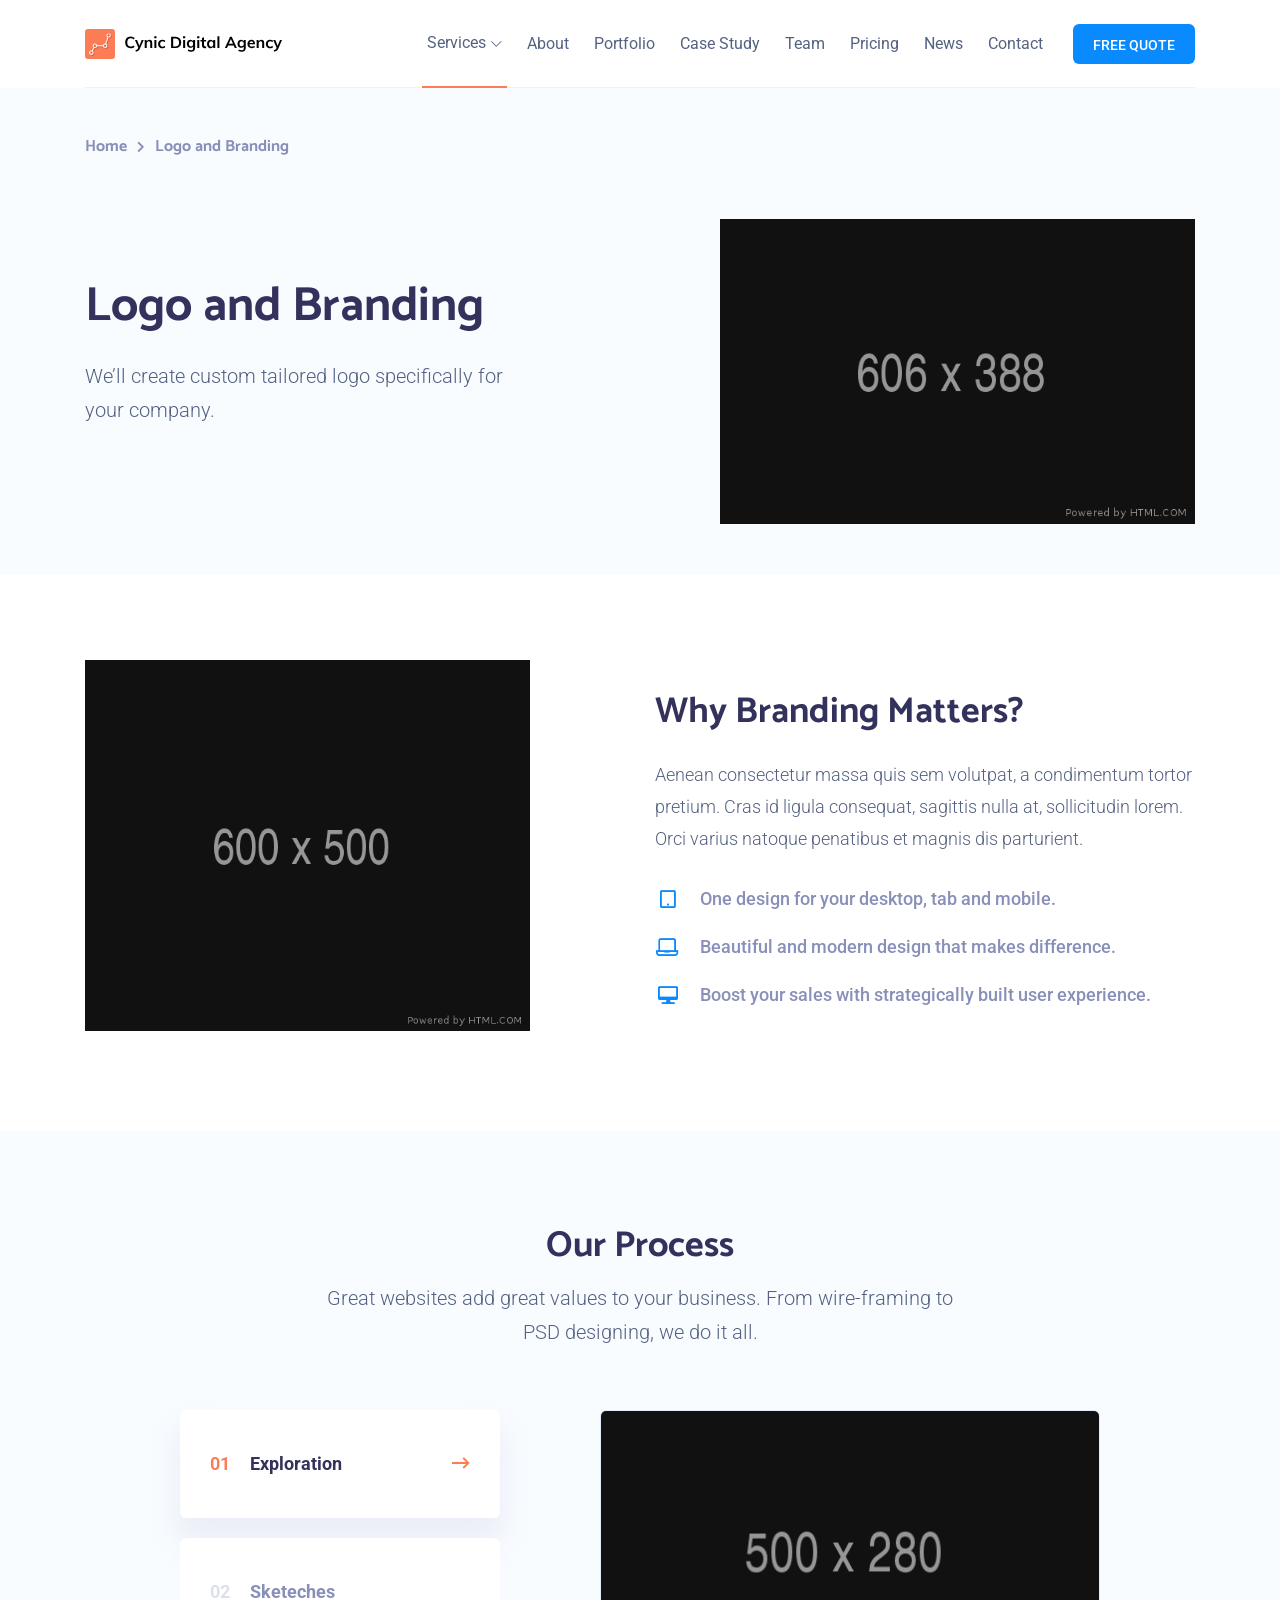
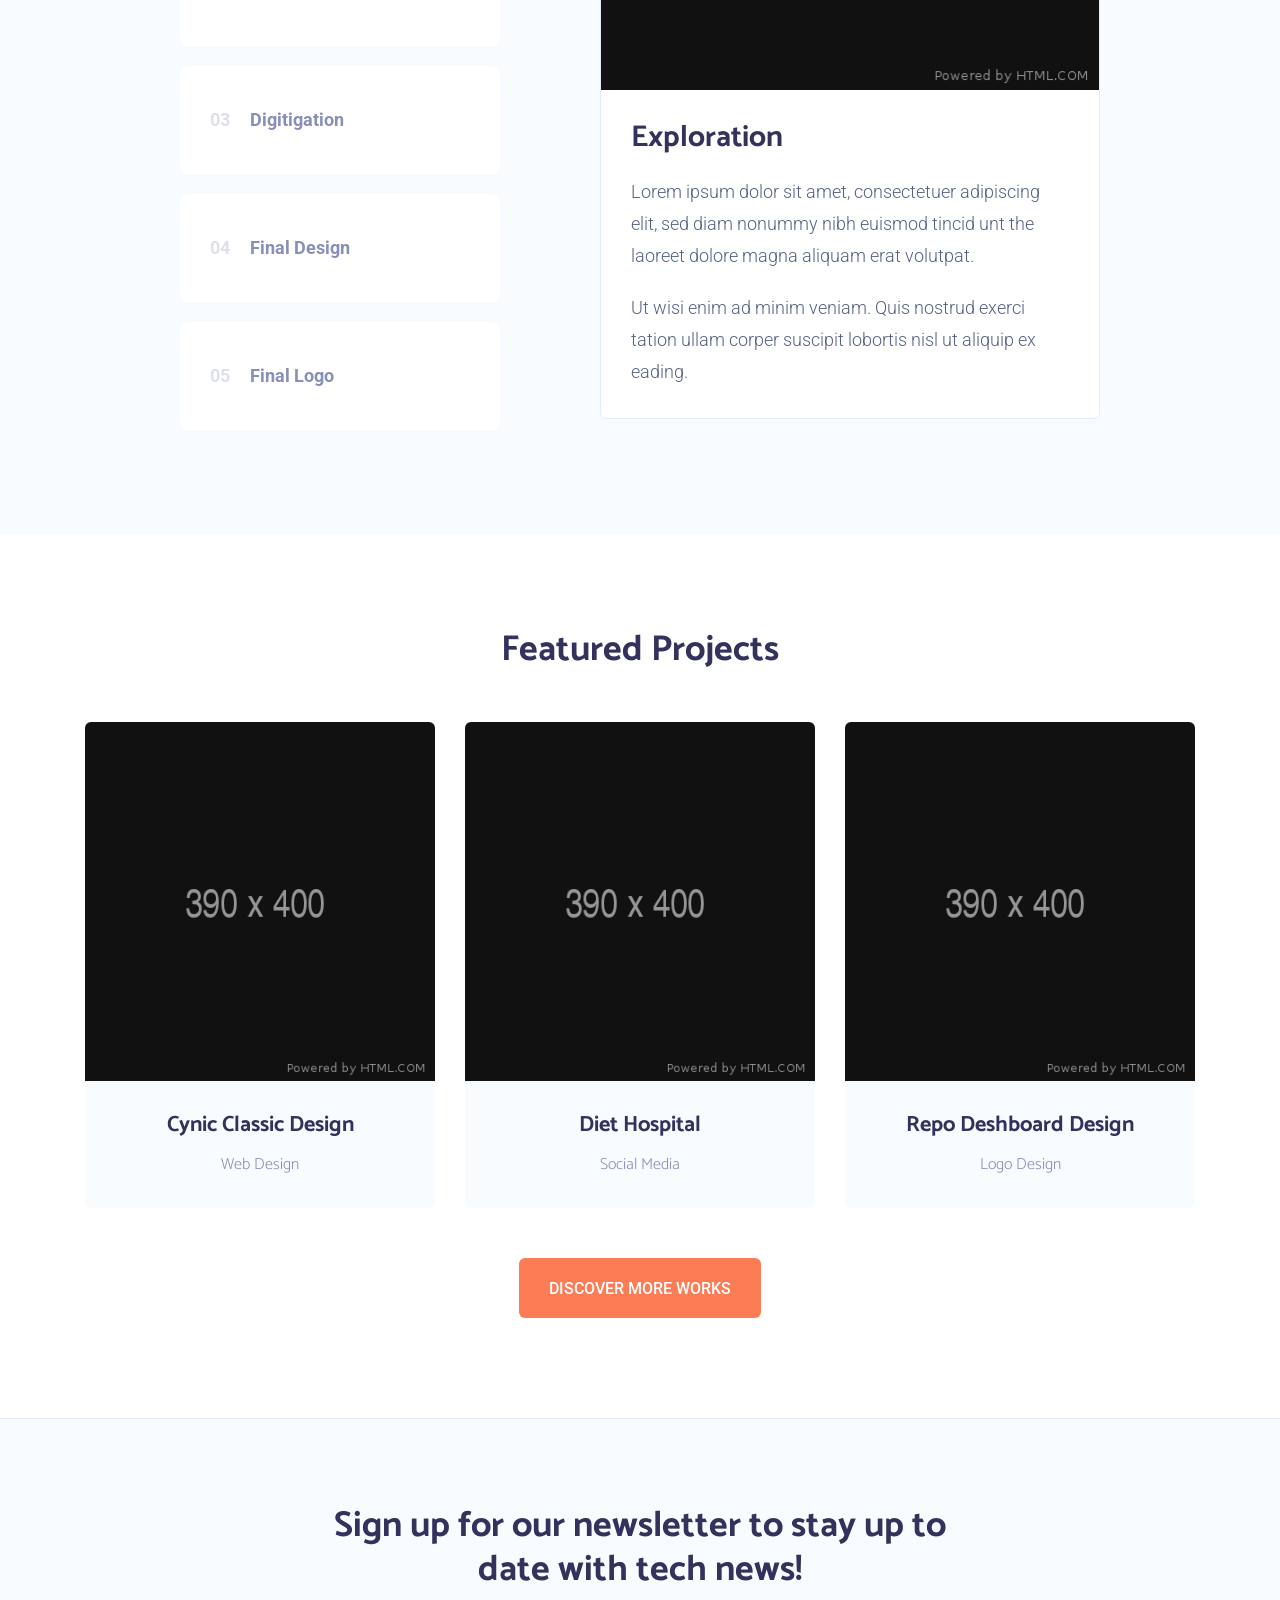
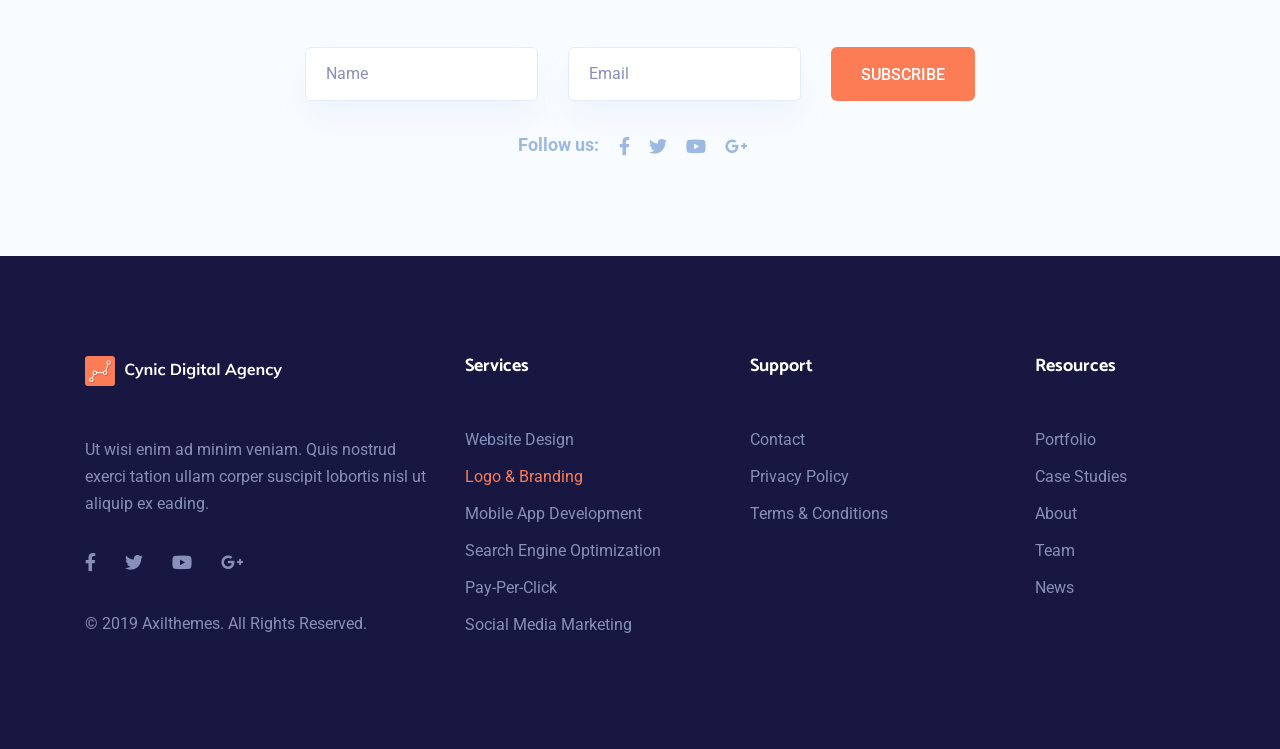
<file: template/logo-and-branding.html>
<!DOCTYPE html>
<html class="no-js" lang="zxx">

    <!-- Basic metas -->
    <meta charset="utf-8">
    <meta name="author" content="">
    <meta name="description" content="">
    <meta name="keywords" content="">

    <!-- Mobile specific metas -->
    <meta http-equiv="X-UA-Compatible" content="IE=edge">
    <meta name="viewport" content="width=device-width, initial-scale=1, shrink-to-fit=no">

    <!-- Twitter -->
	<meta name="twitter:card" content="summary_large_image">
	<meta name="twitter:site" content="@Cynic">
	<meta name="twitter:creator" content="@Cynic">
	<meta name="twitter:title" content="Cynic">
	<meta name="twitter:description" content="Cynic Illustrated Small Digital Agency">
	<meta name="twitter:image" content="http://axilthemes.com/templates/cynic/illustrated-small-digital-agency/assets/images/brand-logo.svg">
	<!-- Facebook -->
	<meta property="og:url" content="">
	<meta property="og:title" content="Cynic">
	<meta property="og:description" content="Cynic Illustrated Small Digital Agency">
	<meta property="og:type" content="website">
	<meta property="og:image" content="http://axilthemes.com/templates/cynic/illustrated-small-digital-agency/assets/images/brand-logo.svg">
	<meta property="og:image:secure_url" content="">
	<meta property="og:image:type" content="image/png">
	<meta property="og:image:width" content="1200">
	<meta property="og:image:height" content="630">

    <!-- Page Title -->
    <title>Logo &amp; Branding</title>

    <!-- links for favicon -->
    <link rel="apple-touch-icon" sizes="57x57" href="assets/favicon/apple-icon-57x57.png">
    <link rel="apple-touch-icon" sizes="60x60" href="assets/favicon/apple-icon-60x60.png">
    <link rel="apple-touch-icon" sizes="72x72" href="assets/favicon/apple-icon-72x72.png">
    <link rel="apple-touch-icon" sizes="76x76" href="assets/favicon/apple-icon-76x76.png">
    <link rel="apple-touch-icon" sizes="114x114" href="assets/favicon/apple-icon-114x114.png">
    <link rel="apple-touch-icon" sizes="120x120" href="assets/favicon/apple-icon-120x120.png">
    <link rel="apple-touch-icon" sizes="144x144" href="assets/favicon/apple-icon-144x144.png">
    <link rel="apple-touch-icon" sizes="152x152" href="assets/favicon/apple-icon-152x152.png">
    <link rel="apple-touch-icon" sizes="180x180" href="assets/favicon/apple-icon-180x180.png">
    <link rel="icon" type="image/png" sizes="192x192" href="assets/favicon/android-icon-192x192.png">
    <link rel="icon" type="image/png" sizes="32x32" href="assets/favicon/favicon-32x32.png">
    <link rel="icon" type="image/png" sizes="96x96" href="assets/favicon/favicon-96x96.png">
    <link rel="icon" type="image/png" sizes="16x16" href="assets/favicon/favicon-16x16.png">
    <link rel="manifest" href="assets/favicon/manifest.json">
    <meta name="msapplication-TileColor" content="#ffffff">
    <meta name="msapplication-TileImage" content="assets/favicon/ms-icon-144x144.png">
    <meta name="theme-color" content="#ffffff">

    <!-- Icon fonts -->
    <link href="https://fonts.googleapis.com/css?family=Roboto:300,400,500,500i,700,700i,900" rel="stylesheet">
    <link rel="stylesheet" type="text/css" href="assets/css/fontawesome-all.min.css">

    <!-- css links -->
    <!-- Bootstrap link -->
    <link rel="stylesheet" href="assets/css/vendor/bootstrap.min.css">

    <!-- Owl Carousel -->
    <link rel="stylesheet" type="text/css" href="assets/css/vendor/owl.carousel.min.css">
    <link rel="stylesheet" type="text/css" href="assets/css/vendor/owl.theme.default.min.css">

    <!-- Magnific popup -->
    <link rel="stylesheet" type="text/css" href="assets/css/vendor/magnific-popup.css">

    <!-- Custom styles -->
    <link rel="stylesheet" type="text/css" href="assets/css/main.css">

<body>

<!-- Header starts -->
<header class="page-header">
    <div class="container">
        <nav class="navbar navbar-expand-lg align-items-center">
            <a class="navbar-brand" href="index.html">
                <img src="assets/images/brand-logo.svg" alt="Cynic brand logo">
            </a>
            <!-- End of .navbar-brand -->

            <button class="navbar-toggler" type="button" data-toggle="collapse" data-target="#custom-navbar"
                aria-controls="custom-navbar" aria-expanded="false" aria-label="Toggle navigation">
                <span class="custom-toggler-icon"></span>
                <span class="custom-toggler-icon"></span>
                <span class="custom-toggler-icon"></span>
            </button>
            <!-- End of .navbar-toggler -->

            <div class="collapse navbar-collapse" id="custom-navbar">
                <ul class="navbar-nav ml-auto align-items-center dynamic-nav">
                    <li class="nav-item has-dropdown">
                        <a href="#" class="nav-link">Services</a>
                        <ul class="submenu">
                            <li><a href="website-design.html">Website Design</a></li>
                            <li><a href="logo-and-branding.html">Logo &amp; Branding </a></li>
                            <li><a href="mobile-app-development.html">Mobile App Development</a></li>
                            <li><a href="search-engine-optimization.html">Search Engine Optimization</a></li>
                            <li><a href="pay-per-click.html">Pay-Per-Click</a></li>
                            <li><a href="social-media-marketing.html">Social Media Marketing</a></li>
                        </ul>
                    </li>
                    <li class="nav-item">
                        <a href="about.html" class="nav-link">About</a>
                    </li>
                    <li class="nav-item">
                        <a href="portfolio.html" class="nav-link">Portfolio</a>
                    </li>
                    <li class="nav-item">
                        <a href="case-studies.html" class="nav-link">Case Study</a>
                    </li>
                    <li class="nav-item">
                        <a href="team.html" class="nav-link">Team</a>
                    </li>
                    <li class="nav-item">
                        <a href="pricing.html" class="nav-link">Pricing</a>
                    </li>
                    <li class="nav-item">
                        <a href="news.html" class="nav-link">News</a>
                    </li>
                    <li class="nav-item">
                        <a href="contact.html" class="nav-link">Contact</a>
                    </li>
                    <li class="nav-item">
                        <a href="#" class="custom-btn btn-small" data-toggle="modal" data-target="#quote-modal">Free
                            Quote</a>
                    </li>
                </ul>
            </div>
            <!-- End of .navbar-nav -->
        </nav>
    </div>
    <!-- End of .container -->
</header>
<!-- End of .page-header -->

<!-- banner starts -->
<div class="banner d-flex align-items-center light-grey-bg">
    
    <!-- Breadcrumb starts -->
    <nav class="breadcrumb-wrapper" aria-label="breadcrumb">
        <div class="container">
            <ol class="breadcrumb">
                <li class="breadcrumb-item"><a href="#">Home</a></li>
                <li class="breadcrumb-item active" aria-current="page">Logo and Branding</li>
            </ol>
        </div>
    </nav>
    

    <div class="container">
        <div class="row no-gutters align-items-center">
            <div class="col-lg-6 text-center text-lg-left">
                <h1>Logo and Branding</h1>
                <p class="larger-txt">We’ll create custom tailored logo specifically for <br>your company.</p>
                
            </div>
            <!-- End of .col-lg-5 -->

            <div class="col-lg-6">
                <div class="img-container text-center text-lg-right">
                    <img src="assets/images/banner/logo-and-branding-banner.png" alt="Banner image" class="img-fluid">
                </div>
                <!-- End of .img-container -->
            </div>
            <!-- End of .col-lg-7 -->
        </div>
        <!-- End of .row -->
    </div>
    <!-- End of .container -->
</div>
<!-- End of .banner -->

<!-- our features starts -->
<section class="features section-gap" id="cynic-about" data-scroll-offset="165">
    <div class="container">

        
            <div class="features-grid">
                <div class="row align-items-center">
                    <div class="col-lg-5 text-center text-lg-left">
                        <div class="img-container">
                            <img src="assets/images/features/features-img-4.png" alt="Why Branding Matters?" class="img-fluid">
                            
                        </div>
                        <!-- End of .img-container -->
                    </div>
                    <!-- End of .col-lg-6 -->

                    <div class="col-lg-6 offset-lg-1">
                        <div class="features-content">
                            <h2 class="section-title">Why Branding Matters?</h2>
                            <p>Aenean consectetur massa quis sem volutpat, a condimentum tortor pretium. Cras id ligula consequat, sagittis nulla at, sollicitudin lorem. Orci varius natoque penatibus et magnis dis parturient.</p>
                            

                            
                                <ul class="feature-list">
                                    <li><i class="far fa-tablet"></i>One design for your desktop, tab and mobile.</li>
                                    <li><i class="far fa-laptop"></i>Beautiful and modern design that makes difference.</li>
                                    <li><i class="far fa-desktop-alt"></i>Boost your sales with strategically built user experience.</li>
                                </ul>
                                <!-- End of .feature-list -->
                            
            
                            
                        </div>
                        <!-- End of .features-content -->
                    </div>
                    <!-- End of .col-lg-6 -->
                </div>
                <!-- End of .row -->
            </div>
            <!-- End of .features-grid -->
         
        
    </div>
    <!-- End of .container -->
</section>
<!-- End of .features -->

<!-- Process starts -->
<section class="our-process section-gap light-grey-bg">
    <div class="container">
        <h2 class="section-title text-center">Our Process</h2>
        <p class="larger-txt text-center">Great websites add great values to your business. From wire-framing to
            <br>PSD designing, we do it all.</p>

        <div class="process-tab-container grid-wrapper">
            <div class="row">
                <div class="col-lg-5">
                    <div class="nav nav-pills">
                        
                            <a class="nav-link active" data-toggle="pill" href="#process-tab-1">
                                <span>01</span>
                                 Exploration
                                <i class="fal fa-long-arrow-right"></i>
                            </a>
                        
                            <a class="nav-link " data-toggle="pill" href="#process-tab-2">
                                <span>02</span>
                                Sketeches
                                <i class="fal fa-long-arrow-right"></i>
                            </a>
                        
                            <a class="nav-link " data-toggle="pill" href="#process-tab-3">
                                <span>03</span>
                                Digitigation
                                <i class="fal fa-long-arrow-right"></i>
                            </a>
                        
                            <a class="nav-link " data-toggle="pill" href="#process-tab-4">
                                <span>04</span>
                                Final Design
                                <i class="fal fa-long-arrow-right"></i>
                            </a>
                        
                            <a class="nav-link " data-toggle="pill" href="#process-tab-5">
                                <span>05</span>
                                Final Logo
                                <i class="fal fa-long-arrow-right"></i>
                            </a>
                        
                    </div>
                </div>
                <!-- End of .col -->

                <div class="col-lg-7">
                    <div class="tab-content">
                        
                            <div class="tab-pane fade show active" id="process-tab-1">
                                <div class="img-card process-card">
                                    <img src="assets/images/process-img/process-img-1.png" alt="..." class="img-fluid">
                                    <div class="process-card-content">
                                        <h3>Exploration</h3>
                                        <p>Lorem ipsum dolor sit amet, consectetuer adipiscing elit, sed diam nonummy nibh euismod tincid unt the laoreet dolore magna aliquam erat volutpat.</p>
                                        <p>Ut wisi enim ad minim veniam. Quis nostrud exerci tation ullam corper suscipit lobortis nisl ut aliquip ex eading.</p>
                                    </div>
                                </div>
                                <!-- undefined -->
                            </div>
                        
                            <div class="tab-pane fade " id="process-tab-2">
                                <div class="img-card process-card">
                                    <img src="assets/images/process-img/process-img-2.png" alt="..." class="img-fluid">
                                    <div class="process-card-content">
                                        <h3>Sketeches</h3>
                                        <p>Lorem ipsum dolor sit amet, consectetuer adipiscing elit, sed diam nonummy nibh euismod tincid unt the laoreet dolore magna aliquam erat volutpat.</p>
                                        
                                    </div>
                                </div>
                                <!-- undefined -->
                            </div>
                        
                            <div class="tab-pane fade " id="process-tab-3">
                                <div class="img-card process-card">
                                    <img src="assets/images/process-img/process-img-3.png" alt="..." class="img-fluid">
                                    <div class="process-card-content">
                                        <h3>Digitigation</h3>
                                        <p>Lorem ipsum dolor sit amet, consectetuer adipiscing elit, sed diam nonummy nibh euismod tincid unt the laoreet dolore magna aliquam erat volutpat.</p>
                                        <p>Ut wisi enim ad minim veniam.</p>
                                    </div>
                                </div>
                                <!-- undefined -->
                            </div>
                        
                            <div class="tab-pane fade " id="process-tab-4">
                                <div class="img-card process-card">
                                    <img src="assets/images/process-img/process-img-4.png" alt="..." class="img-fluid">
                                    <div class="process-card-content">
                                        <h3>Final Design</h3>
                                        <p>Lorem ipsum dolor sit amet, consectetuer adipiscing elit, sed diam nonummy nibh euismod tincid unt the laoreet dolore magna aliquam erat volutpat.</p>
                                        <p>Ut wisi enim ad minim veniam.</p>
                                    </div>
                                </div>
                                <!-- undefined -->
                            </div>
                        
                            <div class="tab-pane fade " id="process-tab-5">
                                <div class="img-card process-card">
                                    <img src="assets/images/process-img/process-img-5.png" alt="..." class="img-fluid">
                                    <div class="process-card-content">
                                        <h3>Final Logo</h3>
                                        <p>Lorem ipsum dolor sit amet, consectetuer adipiscing elit, sed diam nonummy nibh euismod tincid unt the laoreet dolore magna aliquam erat volutpat.</p>
                                        <p>Ut wisi enim ad minim veniam.</p>
                                    </div>
                                </div>
                                <!-- undefined -->
                            </div>
                        
                    </div>
                </div>
                <!-- End of .col -->
            </div>
            <!-- End of .row -->
        </div>
        <!-- End of .process-tab-container -->
    </div>
    <!-- End of .container -->
</section>
<!-- End of .process -->


<!-- Projects starts -->
<section class="projects section-gap " id="cynic-projects" data-scroll-offset="75">
    <div class="container">
        <h2 class="section-title text-center">Featured Projects</h2>

        <div class="item-showcase grid-wrapper__small-padding">

            
            
            <div class="row ">
                
                    <div class="col-lg-4 col-md-6 ">
                        <a href="portfolio.html" class="img-card text-center portfolio-card white-bg light-grey-bg" data-toggle="modal" data-target="#product-modal">
                            <img src="assets/images/products/project-1.png" alt="product" class="img-fluid">
                            <h4>
                                <span>Cynic Classic Design</span>Web Design</h4>
                        </a>
                        <!-- End of .img-card -->
                    </div>
                    <!-- End of .col-lg-4 -->
                
                    <div class="col-lg-4 col-md-6 ">
                        <a href="portfolio.html" class="img-card text-center portfolio-card white-bg light-grey-bg" data-toggle="modal" data-target="#product-modal">
                            <img src="assets/images/products/project-2.png" alt="product" class="img-fluid">
                            <h4>
                                <span>Diet Hospital</span>Social Media</h4>
                        </a>
                        <!-- End of .img-card -->
                    </div>
                    <!-- End of .col-lg-4 -->
                
                    <div class="col-lg-4 col-md-6 ">
                        <a href="portfolio.html" class="img-card text-center portfolio-card white-bg light-grey-bg" data-toggle="modal" data-target="#product-modal">
                            <img src="assets/images/products/project-3.png" alt="product" class="img-fluid">
                            <h4>
                                <span>Repo Deshboard Design</span>Logo Design</h4>
                        </a>
                        <!-- End of .img-card -->
                    </div>
                    <!-- End of .col-lg-4 -->
                
            </div>
            <div class="col-12 text-center"><a href="portfolio.html" class="custom-btn secondary-btn">DISCOVER MORE WORKS</a></div>
            <!-- End of .row -->
        </div>
        <!-- End of .project-showcase -->
    </div>
    <!-- End of .container -->
</section>
<!-- End of .projects -->

<section class="newsletter section-gap theme-bg-d newsletter__white">
    <div class="container">
        <h2 class="text-center">Sign up for our newsletter to stay up to 
            <br>date with tech news!</h2>

        <form action="#" class="newsletter-form" method="POST">
            <div class="row justify-content-between">
                <div class="col-md">
                    <input type="text" name="fname" placeholder="Name">
                </div>
                <div class="col-md">
                    <input type="text" name="email" placeholder="Email">
                </div>

                <div class="col-md-auto">
                    <a href="#" class="custom-btn secondary-btn">SUBSCRIBE</a>
                </div>
            </div>
            <!-- End of .row -->
        </form>
        <!-- End of .newsletter-form -->

        <div class="social-icons-wrapper d-flex justify-content-center">
            <p>Follow us:</p>
            <ul class="social-icons">
                <li>
                    <a href="http://www.facebook.com/" target="_blank" rel="noopener">
                        <i class="fab fa-facebook-f"></i>
                    </a>
                </li>
                <li>
                    <a href="http://twitter.com/" target="_blank" rel="noopener">
                        <i class="fab fa-twitter"></i>
                    </a>
                </li>
                <li>
                    <a href="http://youtube.com/" target="_blank" rel="noopener">
                        <i class="fab fa-youtube"></i>
                    </a>
                </li>
                <li>
                    <a href="http://plus.google.com/discover" target="_blank" rel="noopener">
                        <i class="fab fa-google-plus-g"></i>
                    </a>
                </li>
            </ul>
            <!-- End of .social-icons -->
        </div>
        <!-- End of .social-icons-wrapper -->
    </div>
    <!-- End of .container -->
</section>

<!-- Product Modal Starts -->
<div class="modal fade full-width-modal product-modal" id="product-modal" tabindex="-1" role="dialog" aria-hidden="true">
    <div class="modal-dialog modal-dialog-centered" role="document">
        <div class="modal-content">
            <div class="modal-header">
                <button type="button" class="close" data-dismiss="modal" aria-label="Close">
                    <i class="fas fa-times"></i>
                </button>
                <!-- End of .close -->
            </div>
            <!-- End of .modal-header -->

            <div class="modal-body">
                <div class="row no-gutters">
                    <div class="col-lg-6">
                        <div class="modal-img text-center">
                            <img src="assets/images/products/portfolio-modal.png" alt="product-modal" class="img-fluid">
                        </div>
                    </div>

                    <div class="col-lg-6">
                        <div class="modal-body__inner-content">
                            <h4>
                                <span>Chief Exicutive Officer</span>
                                Creative Web Design
                            </h4>
                            <p>In the early years of the commercial web, we were all Web Designers. Digital interactions, at that stage, were not incredibly sophisticated: most websites were structured as a set of individual pages connected to each other via buttons and links.</p>

                            <p>In more complex websites and information-heavy systems, the web designer would pair with an Information Architect to make sure content was organized in a way that made for that.</p>
                            <a href="about.html" class="hyperlink">Launch Website</a>
                        </div>
                    </div>
                </div>
            </div>
            <!-- End of .modal-body -->
        </div>
        <!-- End of .modal-content -->
    </div>
    <!-- End of .modal-dialog -->
</div>
<!-- End of .portfolio-modal -->

<!-- Quote modal starts
    ================================= -->
<div class="modal fade full-width-modal quote-modal" id="quote-modal" tabindex="-1" role="dialog" aria-hidden="true">
    <div class="modal-dialog modal-dialog-centered" role="document">
        <div class="modal-content white-bg">
            <div class="modal-header">
                <button type="button" class="close" data-dismiss="modal" aria-label="Close">
                    <i class="fas fa-times"></i>
                </button>
                <!-- End of .close -->
            </div>
            <!-- End of .modal-header -->

            <div class="modal-body d-flex align-items-center justify-content-center text-center">
                <div class="quote-form-wrapper text-center">
                    <h3>Get a Free Quote</h3>
                    <form method="POST" class="quote-form text-center row" action="#">
                        <div class="col-lg-6">
                            <input type="text" name="fname" placeholder="Name">
                        </div>
                        <div class="col-lg-6">
                            <input type="text" name="email" placeholder="Email">
                        </div>

                        <div class="col-lg-6">
                            <input type="text" name="phone" placeholder="Phone">
                        </div>
                        <div class="col-lg-6">
                            <input type="text" name="website" placeholder="Website">
                        </div>
                        <div class="col-lg-12">
                            <textarea placeholder="Message" name="message"></textarea>
                            <button type="submit" class="custom-btn secondary-btn w-100">GET A QUOTE</button>
                            <div class="social-icons-wrapper d-flex justify-content-center">
                                <p>Follow us:</p>
                                <ul class="social-icons">
                                    <li>
                                        <a href="http://www.facebook.com/" target="_blank" rel="noopener">
                                            <i class="fab fa-facebook-f"></i>
                                        </a>
                                    </li>
                                    <li>
                                        <a href="http://twitter.com/" target="_blank" rel="noopener">
                                            <i class="fab fa-twitter"></i>
                                        </a>
                                    </li>
                                    <li>
                                        <a href="http://youtube.com/" target="_blank" rel="noopener">
                                            <i class="fab fa-youtube"></i>
                                        </a>
                                    </li>
                                    <li>
                                        <a href="http://plus.google.com/discover" target="_blank" rel="noopener">
                                            <i class="fab fa-google-plus-g"></i>
                                        </a>
                                    </li>
                                </ul>
                                <!-- End of .social-icons -->
                            </div>
                            <!-- End of .social-icons-wrapper -->
                        </div>
                    </form>
                    <!-- End of .quote-form -->
                </div>
                <!-- End of .quote-form-wrapper -->
            </div>
            <!-- End of .modal-body -->
        </div>
        <!-- End of .modal-content -->
    </div>
    <!-- End of .modal-dialog -->
</div>
<!-- End of .quote-modal -->

<!-- footer starts -->
<footer class="page-footer dark-footer-bg">
    <div class="container">
        <div class="row">
            <div class="col-lg-4">
                <div class="footer-widget widget-about">
                    <a href="index.html"><img class="footer-logo" src="assets/images/footer-logo.svg" alt="footer logo"
                            height="16"></a>
                    <p>Ut wisi enim ad minim veniam. Quis nostrud exerci tation ullam corper suscipit lobortis nisl ut
                        aliquip ex eading.</p>
                    <ul class="social-icons">
                        <li>
                            <a href="http://www.facebook.com/" target="_blank" rel="noopener">
                                <i class="fab fa-facebook-f"></i>
                            </a>
                        </li>
                        <li>
                            <a href="http://twitter.com/" target="_blank" rel="noopener">
                                <i class="fab fa-twitter"></i>
                            </a>
                        </li>
                        <li>
                            <a href="http://youtube.com/" target="_blank" rel="noopener">
                                <i class="fab fa-youtube"></i>
                            </a>
                        </li>
                        <li>
                            <a href="http://plus.google.com/discover" target="_blank" rel="noopener">
                                <i class="fab fa-google-plus-g"></i>
                            </a>
                        </li>
                    </ul>
                    <!-- End of .social-icons -->
                    <p class="copywrite-txt">© 2019 <a href="http://www.axilthemes.com">Axilthemes</a>. All Rights
                        Reserved.</p>
                </div>
            </div>

            <div class="col-lg-3">
                <div class="footer-widget">
                    <h5 class="footer-nav-title">Services</h5>
                    <ul class="footer-nav dynamic-nav">
                        <li><a href="website-design.html">Website Design</a></li>
                        <li><a href="logo-and-branding.html">Logo &amp; Branding </a></li>
                        <li><a href="mobile-app-development.html">Mobile App Development</a></li>
                        <li><a href="search-engine-optimization.html">Search Engine Optimization</a></li>
                        <li><a href="pay-per-click.html">Pay-Per-Click</a></li>
                        <li><a href="social-media-marketing.html">Social Media Marketing</a></li>
                    </ul>
                </div>
            </div>
            <!-- End of .col-lg-2 -->

            <div class="col-lg-3">
                <div class="footer-widget">
                    <h5 class="footer-nav-title">Support</h5>
                    <ul class="footer-nav dynamic-nav">
                        <li><a href="contact.html">Contact</a></li>
                        <li><a href="#">Privacy Policy</a></li>
                        <li><a href="#">Terms &amp; Conditions</a></li>
                    </ul>
                </div>
            </div>
            <!-- End of .col-lg-2 -->

            <div class="col-lg-2">
                <div class="footer-widget">
                    <h5 class="footer-nav-title">Resources</h5>
                    <ul class="footer-nav dynamic-nav">
                        <li><a href="portfolio.html">Portfolio</a></li>
                        <li><a href="case-studies.html">Case Studies</a></li>
                        <li><a href="about.html">About</a></li>
                        <li><a href="team.html">Team</a></li>
                        <li><a href="news.html">News</a></li>
                    </ul>
                </div>
            </div>
            <!-- End of .col-lg-2 -->
        </div>
        <!-- End of .row -->
    </div>
    <!-- End of .container -->
</footer>
<!-- End of .page-footer -->

<!-- Javascripts -->

<!-- jQuery -->
<script src="assets/js/vendor/jquery.min.js"></script>
<script src="assets/js/vendor/jquery-migrate.min.js"></script>

<!-- jQuery Easing Plugin -->
<script src="assets/js/vendor/easing-1.3.js"></script>
<!-- Bootstrap js -->
<script src="assets/js/vendor/bootstrap.bundle.min.js"></script>
<script src="assets/js/vendor/isotope.pkgd.min.js"></script>

<!-- jQuery progressbar plugin -->
<script src="assets/js/vendor/jquery.waypoints.min.js"></script>
<script src="assets/js/vendor/jquery.counterup.min.js"></script>
<!-- ImagesLoaded js -->
<script src="assets/js/vendor/imagesloaded.pkgd.min.js"></script>
<!-- Owl carousel js -->
<script src="assets/js/vendor/owl.carousel.min.js"></script>
<!-- Magnific popup -->
<script src="assets/js/vendor/jquery.magnific-popup.min.js"></script>
<!-- Plugins -->
<script src="assets/js/plugins.js"></script>
<!-- Custom Script -->
<script src="assets/js/main.min.js"></script>

</body>

</html>
</file>
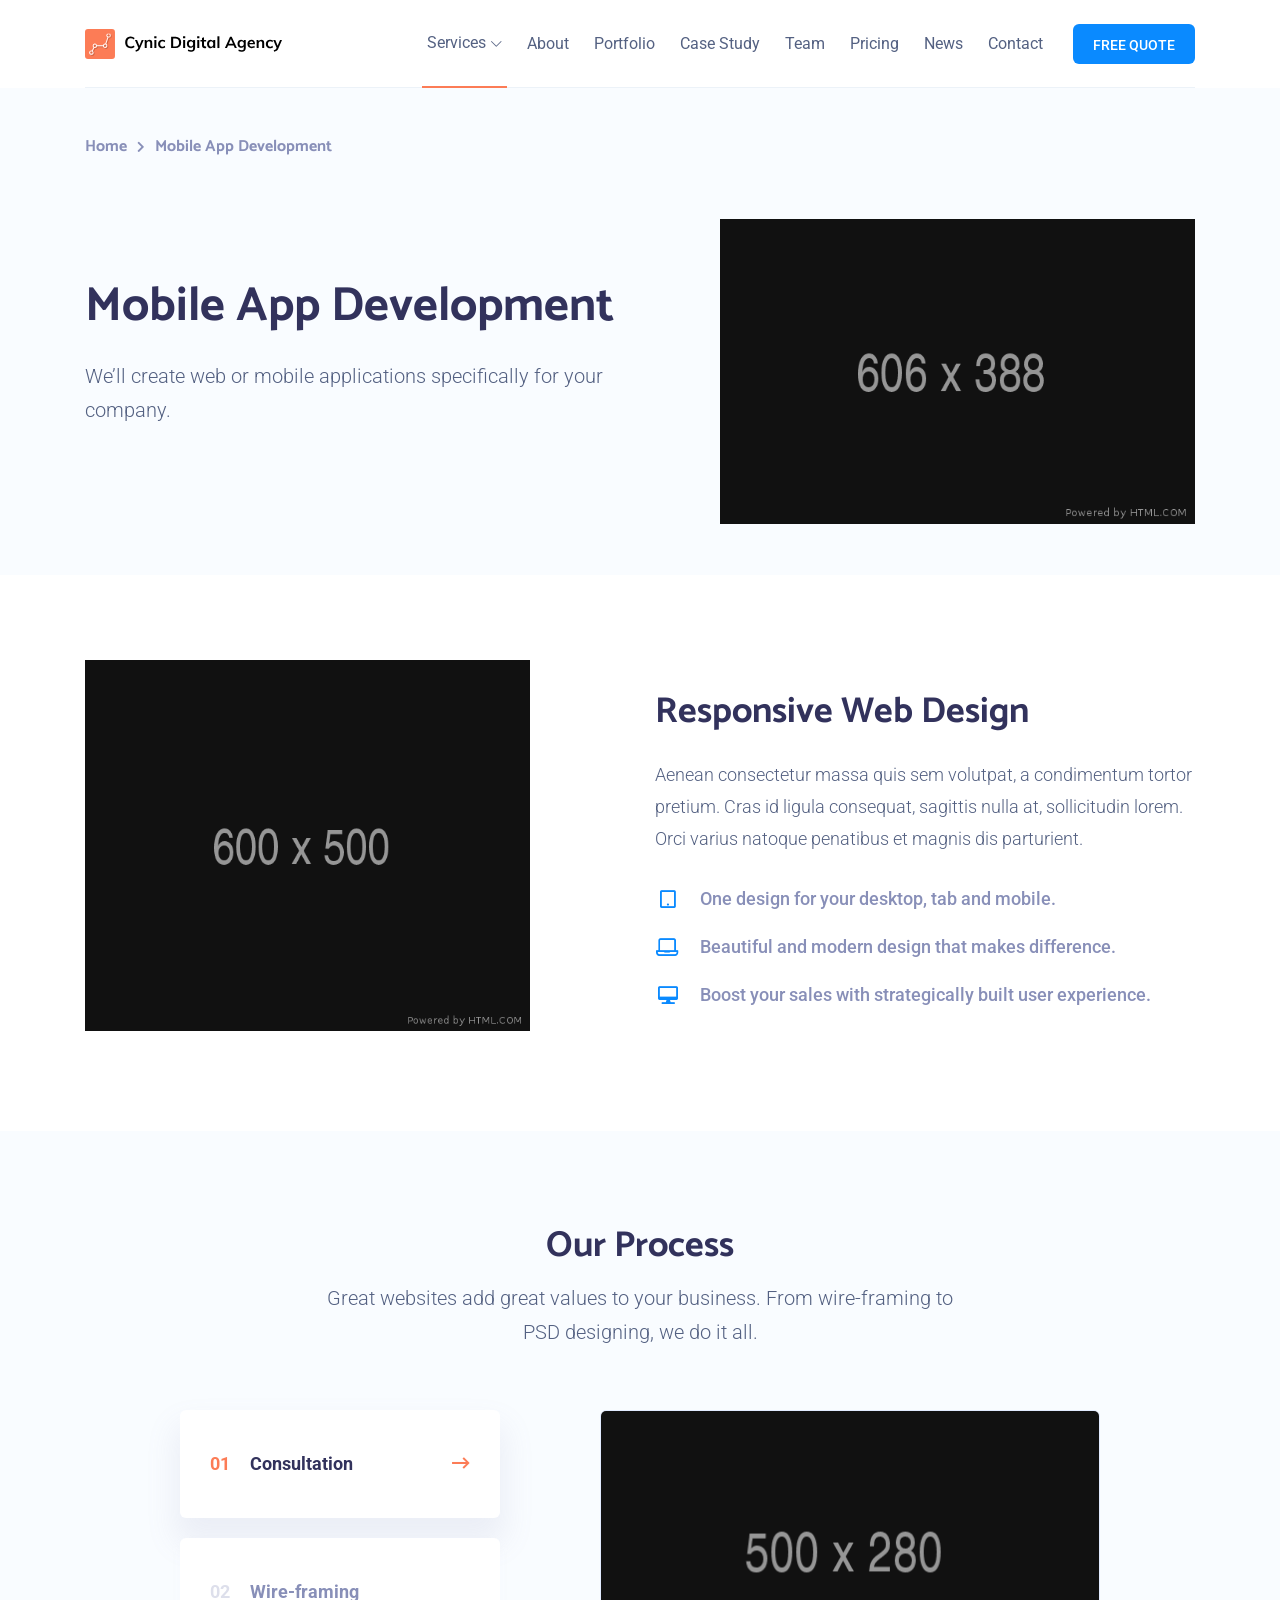
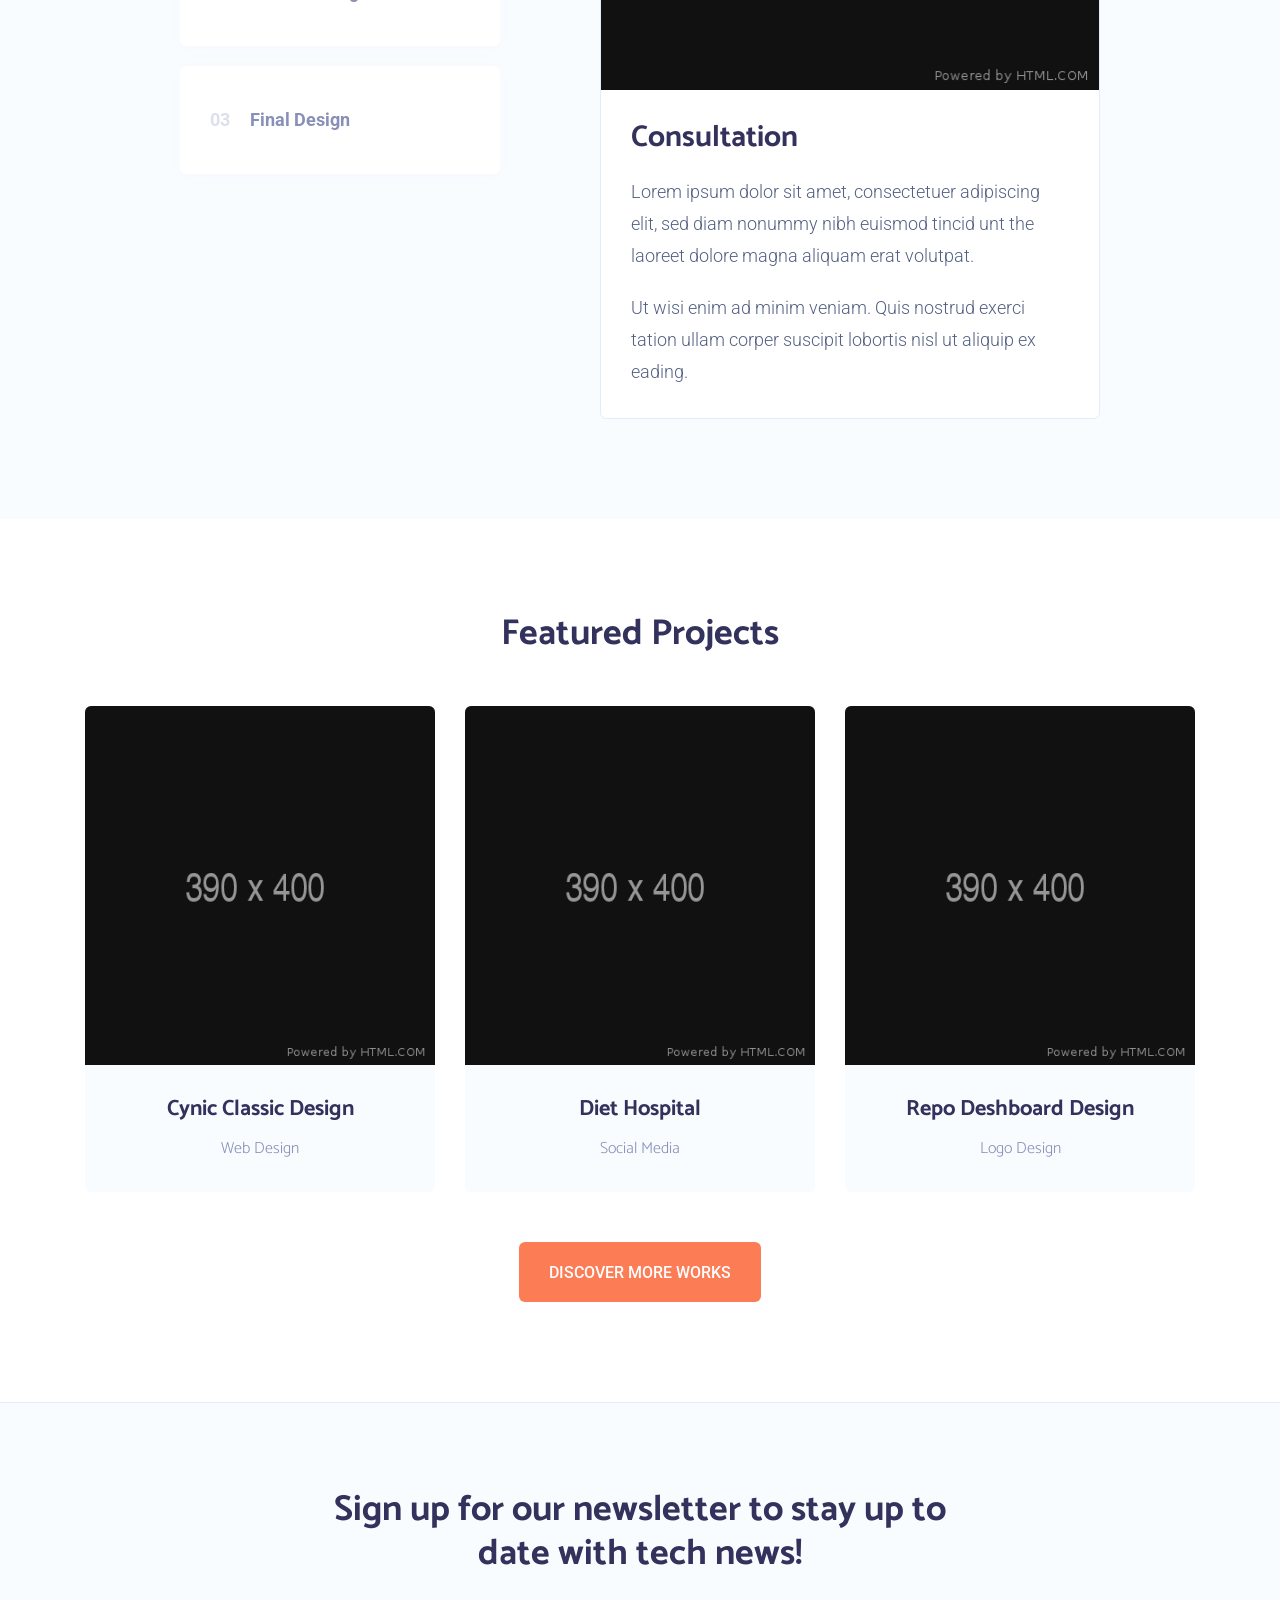
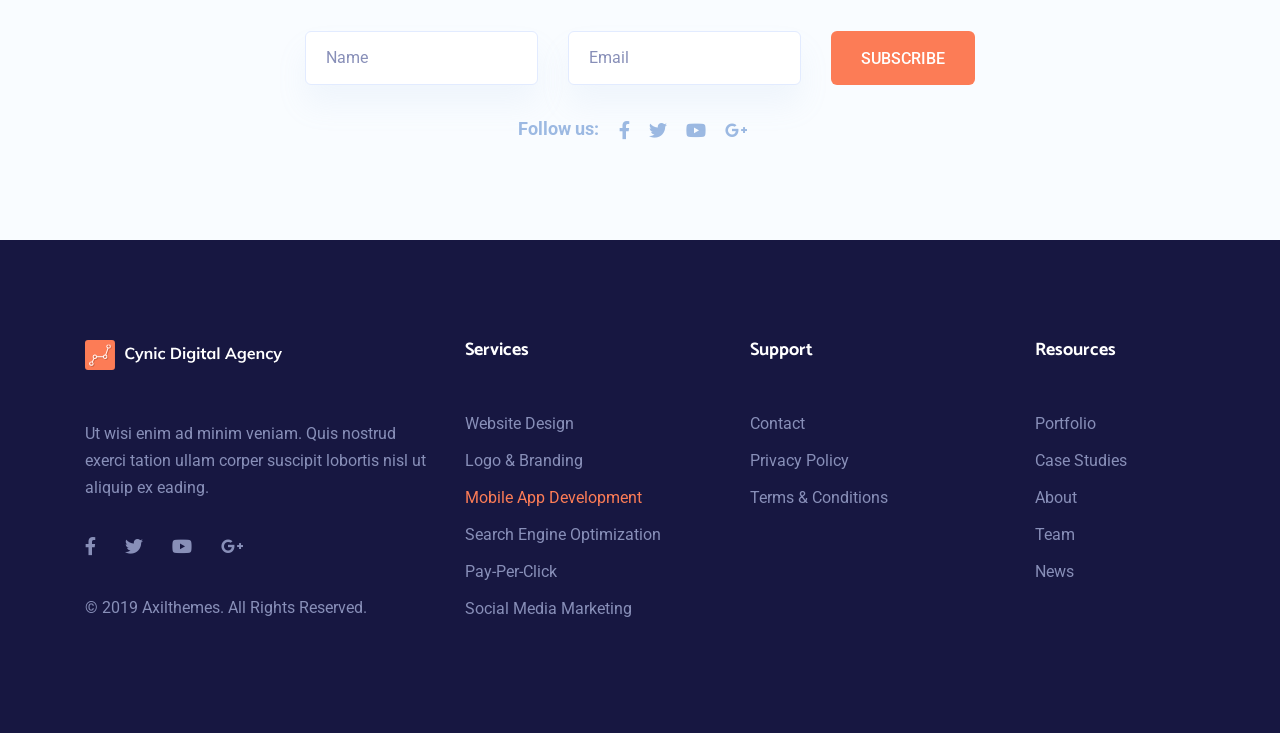
<file: template/mobile-app-development.html>
<!DOCTYPE html>
<html class="no-js" lang="zxx">

    <!-- Basic metas -->
    <meta charset="utf-8">
    <meta name="author" content="">
    <meta name="description" content="">
    <meta name="keywords" content="">

    <!-- Mobile specific metas -->
    <meta http-equiv="X-UA-Compatible" content="IE=edge">
    <meta name="viewport" content="width=device-width, initial-scale=1, shrink-to-fit=no">

    <!-- Twitter -->
	<meta name="twitter:card" content="summary_large_image">
	<meta name="twitter:site" content="@Cynic">
	<meta name="twitter:creator" content="@Cynic">
	<meta name="twitter:title" content="Cynic">
	<meta name="twitter:description" content="Cynic Illustrated Small Digital Agency">
	<meta name="twitter:image" content="http://axilthemes.com/templates/cynic/illustrated-small-digital-agency/assets/images/brand-logo.svg">
	<!-- Facebook -->
	<meta property="og:url" content="">
	<meta property="og:title" content="Cynic">
	<meta property="og:description" content="Cynic Illustrated Small Digital Agency">
	<meta property="og:type" content="website">
	<meta property="og:image" content="http://axilthemes.com/templates/cynic/illustrated-small-digital-agency/assets/images/brand-logo.svg">
	<meta property="og:image:secure_url" content="">
	<meta property="og:image:type" content="image/png">
	<meta property="og:image:width" content="1200">
	<meta property="og:image:height" content="630">

    <!-- Page Title -->
    <title>Mobile App Development</title>

    <!-- links for favicon -->
    <link rel="apple-touch-icon" sizes="57x57" href="assets/favicon/apple-icon-57x57.png">
    <link rel="apple-touch-icon" sizes="60x60" href="assets/favicon/apple-icon-60x60.png">
    <link rel="apple-touch-icon" sizes="72x72" href="assets/favicon/apple-icon-72x72.png">
    <link rel="apple-touch-icon" sizes="76x76" href="assets/favicon/apple-icon-76x76.png">
    <link rel="apple-touch-icon" sizes="114x114" href="assets/favicon/apple-icon-114x114.png">
    <link rel="apple-touch-icon" sizes="120x120" href="assets/favicon/apple-icon-120x120.png">
    <link rel="apple-touch-icon" sizes="144x144" href="assets/favicon/apple-icon-144x144.png">
    <link rel="apple-touch-icon" sizes="152x152" href="assets/favicon/apple-icon-152x152.png">
    <link rel="apple-touch-icon" sizes="180x180" href="assets/favicon/apple-icon-180x180.png">
    <link rel="icon" type="image/png" sizes="192x192" href="assets/favicon/android-icon-192x192.png">
    <link rel="icon" type="image/png" sizes="32x32" href="assets/favicon/favicon-32x32.png">
    <link rel="icon" type="image/png" sizes="96x96" href="assets/favicon/favicon-96x96.png">
    <link rel="icon" type="image/png" sizes="16x16" href="assets/favicon/favicon-16x16.png">
    <link rel="manifest" href="assets/favicon/manifest.json">
    <meta name="msapplication-TileColor" content="#ffffff">
    <meta name="msapplication-TileImage" content="assets/favicon/ms-icon-144x144.png">
    <meta name="theme-color" content="#ffffff">

    <!-- Icon fonts -->
    <link href="https://fonts.googleapis.com/css?family=Roboto:300,400,500,500i,700,700i,900" rel="stylesheet">
    <link rel="stylesheet" type="text/css" href="assets/css/fontawesome-all.min.css">

    <!-- css links -->
    <!-- Bootstrap link -->
    <link rel="stylesheet" href="assets/css/vendor/bootstrap.min.css">

    <!-- Owl Carousel -->
    <link rel="stylesheet" type="text/css" href="assets/css/vendor/owl.carousel.min.css">
    <link rel="stylesheet" type="text/css" href="assets/css/vendor/owl.theme.default.min.css">

    <!-- Magnific popup -->
    <link rel="stylesheet" type="text/css" href="assets/css/vendor/magnific-popup.css">

    <!-- Custom styles -->
    <link rel="stylesheet" type="text/css" href="assets/css/main.css">

<body>

<!-- Header starts -->
<header class="page-header">
    <div class="container">
        <nav class="navbar navbar-expand-lg align-items-center">
            <a class="navbar-brand" href="index.html">
                <img src="assets/images/brand-logo.svg" alt="Cynic brand logo">
            </a>
            <!-- End of .navbar-brand -->

            <button class="navbar-toggler" type="button" data-toggle="collapse" data-target="#custom-navbar"
                aria-controls="custom-navbar" aria-expanded="false" aria-label="Toggle navigation">
                <span class="custom-toggler-icon"></span>
                <span class="custom-toggler-icon"></span>
                <span class="custom-toggler-icon"></span>
            </button>
            <!-- End of .navbar-toggler -->

            <div class="collapse navbar-collapse" id="custom-navbar">
                <ul class="navbar-nav ml-auto align-items-center dynamic-nav">
                    <li class="nav-item has-dropdown">
                        <a href="#" class="nav-link">Services</a>
                        <ul class="submenu">
                            <li><a href="website-design.html">Website Design</a></li>
                            <li><a href="logo-and-branding.html">Logo &amp; Branding </a></li>
                            <li><a href="mobile-app-development.html">Mobile App Development</a></li>
                            <li><a href="search-engine-optimization.html">Search Engine Optimization</a></li>
                            <li><a href="pay-per-click.html">Pay-Per-Click</a></li>
                            <li><a href="social-media-marketing.html">Social Media Marketing</a></li>
                        </ul>
                    </li>
                    <li class="nav-item">
                        <a href="about.html" class="nav-link">About</a>
                    </li>
                    <li class="nav-item">
                        <a href="portfolio.html" class="nav-link">Portfolio</a>
                    </li>
                    <li class="nav-item">
                        <a href="case-studies.html" class="nav-link">Case Study</a>
                    </li>
                    <li class="nav-item">
                        <a href="team.html" class="nav-link">Team</a>
                    </li>
                    <li class="nav-item">
                        <a href="pricing.html" class="nav-link">Pricing</a>
                    </li>
                    <li class="nav-item">
                        <a href="news.html" class="nav-link">News</a>
                    </li>
                    <li class="nav-item">
                        <a href="contact.html" class="nav-link">Contact</a>
                    </li>
                    <li class="nav-item">
                        <a href="#" class="custom-btn btn-small" data-toggle="modal" data-target="#quote-modal">Free
                            Quote</a>
                    </li>
                </ul>
            </div>
            <!-- End of .navbar-nav -->
        </nav>
    </div>
    <!-- End of .container -->
</header>
<!-- End of .page-header -->

<!-- banner starts -->
<div class="banner d-flex align-items-center light-grey-bg">
    
    <!-- Breadcrumb starts -->
    <nav class="breadcrumb-wrapper" aria-label="breadcrumb">
        <div class="container">
            <ol class="breadcrumb">
                <li class="breadcrumb-item"><a href="#">Home</a></li>
                <li class="breadcrumb-item active" aria-current="page">Mobile App Development</li>
            </ol>
        </div>
    </nav>
    

    <div class="container">
        <div class="row no-gutters align-items-center">
            <div class="col-lg-6 text-center text-lg-left">
                <h1>Mobile App Development</h1>
                <p class="larger-txt">We’ll create web or mobile applications specifically for your <br>company.</p>
                
            </div>
            <!-- End of .col-lg-5 -->

            <div class="col-lg-6">
                <div class="img-container text-center text-lg-right">
                    <img src="assets/images/banner/mobile-app-dev-banner-img.png" alt="Banner image" class="img-fluid">
                </div>
                <!-- End of .img-container -->
            </div>
            <!-- End of .col-lg-7 -->
        </div>
        <!-- End of .row -->
    </div>
    <!-- End of .container -->
</div>
<!-- End of .banner -->

<!-- our features starts -->
<section class="features section-gap" id="cynic-about" data-scroll-offset="165">
    <div class="container">

        
            <div class="features-grid">
                <div class="row align-items-center">
                    <div class="col-lg-5 text-center text-lg-left">
                        <div class="img-container">
                            <img src="assets/images/features/features-img-3.png" alt="Responsive Web Design" class="img-fluid">
                            
                        </div>
                        <!-- End of .img-container -->
                    </div>
                    <!-- End of .col-lg-6 -->

                    <div class="col-lg-6 offset-lg-1">
                        <div class="features-content">
                            <h2 class="section-title">Responsive Web Design</h2>
                            <p>Aenean consectetur massa quis sem volutpat, a condimentum tortor pretium. Cras id ligula consequat, sagittis nulla at, sollicitudin lorem. Orci varius natoque penatibus et magnis dis parturient.</p>
                            

                            
                                <ul class="feature-list">
                                    <li><i class="far fa-tablet"></i>One design for your desktop, tab and mobile.</li>
                                    <li><i class="far fa-laptop"></i>Beautiful and modern design that makes difference.</li>
                                    <li><i class="far fa-desktop-alt"></i>Boost your sales with strategically built user experience.</li>
                                </ul>
                                <!-- End of .feature-list -->
                            
            
                            
                        </div>
                        <!-- End of .features-content -->
                    </div>
                    <!-- End of .col-lg-6 -->
                </div>
                <!-- End of .row -->
            </div>
            <!-- End of .features-grid -->
         
        
    </div>
    <!-- End of .container -->
</section>
<!-- End of .features -->

<!-- Process starts -->
<section class="our-process section-gap light-grey-bg">
    <div class="container">
        <h2 class="section-title text-center">Our Process</h2>
        <p class="larger-txt text-center">Great websites add great values to your business. From wire-framing to
            <br>PSD designing, we do it all.</p>

        <div class="process-tab-container grid-wrapper">
            <div class="row">
                <div class="col-lg-5">
                    <div class="nav nav-pills">
                        
                            <a class="nav-link active" data-toggle="pill" href="#process-tab-1">
                                <span>01</span>
                                 Consultation
                                <i class="fal fa-long-arrow-right"></i>
                            </a>
                        
                            <a class="nav-link " data-toggle="pill" href="#process-tab-2">
                                <span>02</span>
                                Wire-framing
                                <i class="fal fa-long-arrow-right"></i>
                            </a>
                        
                            <a class="nav-link " data-toggle="pill" href="#process-tab-3">
                                <span>03</span>
                                Final Design
                                <i class="fal fa-long-arrow-right"></i>
                            </a>
                        
                    </div>
                </div>
                <!-- End of .col -->

                <div class="col-lg-7">
                    <div class="tab-content">
                        
                            <div class="tab-pane fade show active" id="process-tab-1">
                                <div class="img-card process-card">
                                    <img src="assets/images/process-img/process-img-1.png" alt="..." class="img-fluid">
                                    <div class="process-card-content">
                                        <h3>Consultation</h3>
                                        <p>Lorem ipsum dolor sit amet, consectetuer adipiscing elit, sed diam nonummy nibh euismod tincid unt the laoreet dolore magna aliquam erat volutpat.</p>
                                        <p>Ut wisi enim ad minim veniam. Quis nostrud exerci tation ullam corper suscipit lobortis nisl ut aliquip ex eading.</p>
                                    </div>
                                </div>
                                <!-- undefined -->
                            </div>
                        
                            <div class="tab-pane fade " id="process-tab-2">
                                <div class="img-card process-card">
                                    <img src="assets/images/process-img/process-img-2.png" alt="..." class="img-fluid">
                                    <div class="process-card-content">
                                        <h3>Wire-Framing</h3>
                                        <p>Lorem ipsum dolor sit amet, consectetuer adipiscing elit, sed diam nonummy nibh euismod tincid unt the laoreet dolore magna aliquam erat volutpat.</p>
                                        
                                    </div>
                                </div>
                                <!-- undefined -->
                            </div>
                        
                            <div class="tab-pane fade " id="process-tab-3">
                                <div class="img-card process-card">
                                    <img src="assets/images/process-img/process-img-3.png" alt="..." class="img-fluid">
                                    <div class="process-card-content">
                                        <h3>Final Design</h3>
                                        <p>Lorem ipsum dolor sit amet, consectetuer adipiscing elit, sed diam nonummy nibh euismod tincid unt the laoreet dolore magna aliquam erat volutpat.</p>
                                        <p>Ut wisi enim ad minim veniam.</p>
                                    </div>
                                </div>
                                <!-- undefined -->
                            </div>
                        
                    </div>
                </div>
                <!-- End of .col -->
            </div>
            <!-- End of .row -->
        </div>
        <!-- End of .process-tab-container -->
    </div>
    <!-- End of .container -->
</section>
<!-- End of .process -->


<!-- Projects starts -->
<section class="projects section-gap " id="cynic-projects" data-scroll-offset="75">
    <div class="container">
        <h2 class="section-title text-center">Featured Projects</h2>

        <div class="item-showcase grid-wrapper__small-padding">

            
            
            <div class="row ">
                
                    <div class="col-lg-4 col-md-6 ">
                        <a href="portfolio.html" class="img-card text-center portfolio-card white-bg light-grey-bg" data-toggle="modal" data-target="#product-modal">
                            <img src="assets/images/products/project-1.png" alt="product" class="img-fluid">
                            <h4>
                                <span>Cynic Classic Design</span>Web Design</h4>
                        </a>
                        <!-- End of .img-card -->
                    </div>
                    <!-- End of .col-lg-4 -->
                
                    <div class="col-lg-4 col-md-6 ">
                        <a href="portfolio.html" class="img-card text-center portfolio-card white-bg light-grey-bg" data-toggle="modal" data-target="#product-modal">
                            <img src="assets/images/products/project-2.png" alt="product" class="img-fluid">
                            <h4>
                                <span>Diet Hospital</span>Social Media</h4>
                        </a>
                        <!-- End of .img-card -->
                    </div>
                    <!-- End of .col-lg-4 -->
                
                    <div class="col-lg-4 col-md-6 ">
                        <a href="portfolio.html" class="img-card text-center portfolio-card white-bg light-grey-bg" data-toggle="modal" data-target="#product-modal">
                            <img src="assets/images/products/project-3.png" alt="product" class="img-fluid">
                            <h4>
                                <span>Repo Deshboard Design</span>Logo Design</h4>
                        </a>
                        <!-- End of .img-card -->
                    </div>
                    <!-- End of .col-lg-4 -->
                
            </div>
            <div class="col-12 text-center"><a href="portfolio.html" class="custom-btn secondary-btn">DISCOVER MORE WORKS</a></div>
            <!-- End of .row -->
        </div>
        <!-- End of .project-showcase -->
    </div>
    <!-- End of .container -->
</section>
<!-- End of .projects -->

<section class="newsletter section-gap theme-bg-d newsletter__white">
    <div class="container">
        <h2 class="text-center">Sign up for our newsletter to stay up to 
            <br>date with tech news!</h2>

        <form action="#" class="newsletter-form" method="POST">
            <div class="row justify-content-between">
                <div class="col-md">
                    <input type="text" name="fname" placeholder="Name">
                </div>
                <div class="col-md">
                    <input type="text" name="email" placeholder="Email">
                </div>

                <div class="col-md-auto">
                    <a href="#" class="custom-btn secondary-btn">SUBSCRIBE</a>
                </div>
            </div>
            <!-- End of .row -->
        </form>
        <!-- End of .newsletter-form -->

        <div class="social-icons-wrapper d-flex justify-content-center">
            <p>Follow us:</p>
            <ul class="social-icons">
                <li>
                    <a href="http://www.facebook.com/" target="_blank" rel="noopener">
                        <i class="fab fa-facebook-f"></i>
                    </a>
                </li>
                <li>
                    <a href="http://twitter.com/" target="_blank" rel="noopener">
                        <i class="fab fa-twitter"></i>
                    </a>
                </li>
                <li>
                    <a href="http://youtube.com/" target="_blank" rel="noopener">
                        <i class="fab fa-youtube"></i>
                    </a>
                </li>
                <li>
                    <a href="http://plus.google.com/discover" target="_blank" rel="noopener">
                        <i class="fab fa-google-plus-g"></i>
                    </a>
                </li>
            </ul>
            <!-- End of .social-icons -->
        </div>
        <!-- End of .social-icons-wrapper -->
    </div>
    <!-- End of .container -->
</section>

<!-- Product Modal Starts -->
<div class="modal fade full-width-modal product-modal" id="product-modal" tabindex="-1" role="dialog" aria-hidden="true">
    <div class="modal-dialog modal-dialog-centered" role="document">
        <div class="modal-content">
            <div class="modal-header">
                <button type="button" class="close" data-dismiss="modal" aria-label="Close">
                    <i class="fas fa-times"></i>
                </button>
                <!-- End of .close -->
            </div>
            <!-- End of .modal-header -->

            <div class="modal-body">
                <div class="row no-gutters">
                    <div class="col-lg-6">
                        <div class="modal-img text-center">
                            <img src="assets/images/products/portfolio-modal.png" alt="product-modal" class="img-fluid">
                        </div>
                    </div>

                    <div class="col-lg-6">
                        <div class="modal-body__inner-content">
                            <h4>
                                <span>Chief Exicutive Officer</span>
                                Creative Web Design
                            </h4>
                            <p>In the early years of the commercial web, we were all Web Designers. Digital interactions, at that stage, were not incredibly sophisticated: most websites were structured as a set of individual pages connected to each other via buttons and links.</p>

                            <p>In more complex websites and information-heavy systems, the web designer would pair with an Information Architect to make sure content was organized in a way that made for that.</p>
                            <a href="about.html" class="hyperlink">Launch Website</a>
                        </div>
                    </div>
                </div>
            </div>
            <!-- End of .modal-body -->
        </div>
        <!-- End of .modal-content -->
    </div>
    <!-- End of .modal-dialog -->
</div>
<!-- End of .portfolio-modal -->

<!-- Quote modal starts
    ================================= -->
<div class="modal fade full-width-modal quote-modal" id="quote-modal" tabindex="-1" role="dialog" aria-hidden="true">
    <div class="modal-dialog modal-dialog-centered" role="document">
        <div class="modal-content white-bg">
            <div class="modal-header">
                <button type="button" class="close" data-dismiss="modal" aria-label="Close">
                    <i class="fas fa-times"></i>
                </button>
                <!-- End of .close -->
            </div>
            <!-- End of .modal-header -->

            <div class="modal-body d-flex align-items-center justify-content-center text-center">
                <div class="quote-form-wrapper text-center">
                    <h3>Get a Free Quote</h3>
                    <form method="POST" class="quote-form text-center row" action="#">
                        <div class="col-lg-6">
                            <input type="text" name="fname" placeholder="Name">
                        </div>
                        <div class="col-lg-6">
                            <input type="text" name="email" placeholder="Email">
                        </div>

                        <div class="col-lg-6">
                            <input type="text" name="phone" placeholder="Phone">
                        </div>
                        <div class="col-lg-6">
                            <input type="text" name="website" placeholder="Website">
                        </div>
                        <div class="col-lg-12">
                            <textarea placeholder="Message" name="message"></textarea>
                            <button type="submit" class="custom-btn secondary-btn w-100">GET A QUOTE</button>
                            <div class="social-icons-wrapper d-flex justify-content-center">
                                <p>Follow us:</p>
                                <ul class="social-icons">
                                    <li>
                                        <a href="http://www.facebook.com/" target="_blank" rel="noopener">
                                            <i class="fab fa-facebook-f"></i>
                                        </a>
                                    </li>
                                    <li>
                                        <a href="http://twitter.com/" target="_blank" rel="noopener">
                                            <i class="fab fa-twitter"></i>
                                        </a>
                                    </li>
                                    <li>
                                        <a href="http://youtube.com/" target="_blank" rel="noopener">
                                            <i class="fab fa-youtube"></i>
                                        </a>
                                    </li>
                                    <li>
                                        <a href="http://plus.google.com/discover" target="_blank" rel="noopener">
                                            <i class="fab fa-google-plus-g"></i>
                                        </a>
                                    </li>
                                </ul>
                                <!-- End of .social-icons -->
                            </div>
                            <!-- End of .social-icons-wrapper -->
                        </div>
                    </form>
                    <!-- End of .quote-form -->
                </div>
                <!-- End of .quote-form-wrapper -->
            </div>
            <!-- End of .modal-body -->
        </div>
        <!-- End of .modal-content -->
    </div>
    <!-- End of .modal-dialog -->
</div>
<!-- End of .quote-modal -->

<!-- footer starts -->
<footer class="page-footer dark-footer-bg">
    <div class="container">
        <div class="row">
            <div class="col-lg-4">
                <div class="footer-widget widget-about">
                    <a href="index.html"><img class="footer-logo" src="assets/images/footer-logo.svg" alt="footer logo"
                            height="16"></a>
                    <p>Ut wisi enim ad minim veniam. Quis nostrud exerci tation ullam corper suscipit lobortis nisl ut
                        aliquip ex eading.</p>
                    <ul class="social-icons">
                        <li>
                            <a href="http://www.facebook.com/" target="_blank" rel="noopener">
                                <i class="fab fa-facebook-f"></i>
                            </a>
                        </li>
                        <li>
                            <a href="http://twitter.com/" target="_blank" rel="noopener">
                                <i class="fab fa-twitter"></i>
                            </a>
                        </li>
                        <li>
                            <a href="http://youtube.com/" target="_blank" rel="noopener">
                                <i class="fab fa-youtube"></i>
                            </a>
                        </li>
                        <li>
                            <a href="http://plus.google.com/discover" target="_blank" rel="noopener">
                                <i class="fab fa-google-plus-g"></i>
                            </a>
                        </li>
                    </ul>
                    <!-- End of .social-icons -->
                    <p class="copywrite-txt">© 2019 <a href="http://www.axilthemes.com">Axilthemes</a>. All Rights
                        Reserved.</p>
                </div>
            </div>

            <div class="col-lg-3">
                <div class="footer-widget">
                    <h5 class="footer-nav-title">Services</h5>
                    <ul class="footer-nav dynamic-nav">
                        <li><a href="website-design.html">Website Design</a></li>
                        <li><a href="logo-and-branding.html">Logo &amp; Branding </a></li>
                        <li><a href="mobile-app-development.html">Mobile App Development</a></li>
                        <li><a href="search-engine-optimization.html">Search Engine Optimization</a></li>
                        <li><a href="pay-per-click.html">Pay-Per-Click</a></li>
                        <li><a href="social-media-marketing.html">Social Media Marketing</a></li>
                    </ul>
                </div>
            </div>
            <!-- End of .col-lg-2 -->

            <div class="col-lg-3">
                <div class="footer-widget">
                    <h5 class="footer-nav-title">Support</h5>
                    <ul class="footer-nav dynamic-nav">
                        <li><a href="contact.html">Contact</a></li>
                        <li><a href="#">Privacy Policy</a></li>
                        <li><a href="#">Terms &amp; Conditions</a></li>
                    </ul>
                </div>
            </div>
            <!-- End of .col-lg-2 -->

            <div class="col-lg-2">
                <div class="footer-widget">
                    <h5 class="footer-nav-title">Resources</h5>
                    <ul class="footer-nav dynamic-nav">
                        <li><a href="portfolio.html">Portfolio</a></li>
                        <li><a href="case-studies.html">Case Studies</a></li>
                        <li><a href="about.html">About</a></li>
                        <li><a href="team.html">Team</a></li>
                        <li><a href="news.html">News</a></li>
                    </ul>
                </div>
            </div>
            <!-- End of .col-lg-2 -->
        </div>
        <!-- End of .row -->
    </div>
    <!-- End of .container -->
</footer>
<!-- End of .page-footer -->

<!-- Javascripts -->

<!-- jQuery -->
<script src="assets/js/vendor/jquery.min.js"></script>
<script src="assets/js/vendor/jquery-migrate.min.js"></script>

<!-- jQuery Easing Plugin -->
<script src="assets/js/vendor/easing-1.3.js"></script>
<!-- Bootstrap js -->
<script src="assets/js/vendor/bootstrap.bundle.min.js"></script>
<script src="assets/js/vendor/isotope.pkgd.min.js"></script>

<!-- jQuery progressbar plugin -->
<script src="assets/js/vendor/jquery.waypoints.min.js"></script>
<script src="assets/js/vendor/jquery.counterup.min.js"></script>
<!-- ImagesLoaded js -->
<script src="assets/js/vendor/imagesloaded.pkgd.min.js"></script>
<!-- Owl carousel js -->
<script src="assets/js/vendor/owl.carousel.min.js"></script>
<!-- Magnific popup -->
<script src="assets/js/vendor/jquery.magnific-popup.min.js"></script>
<!-- Plugins -->
<script src="assets/js/plugins.js"></script>
<!-- Custom Script -->
<script src="assets/js/main.min.js"></script>

</body>

</html>
</file>
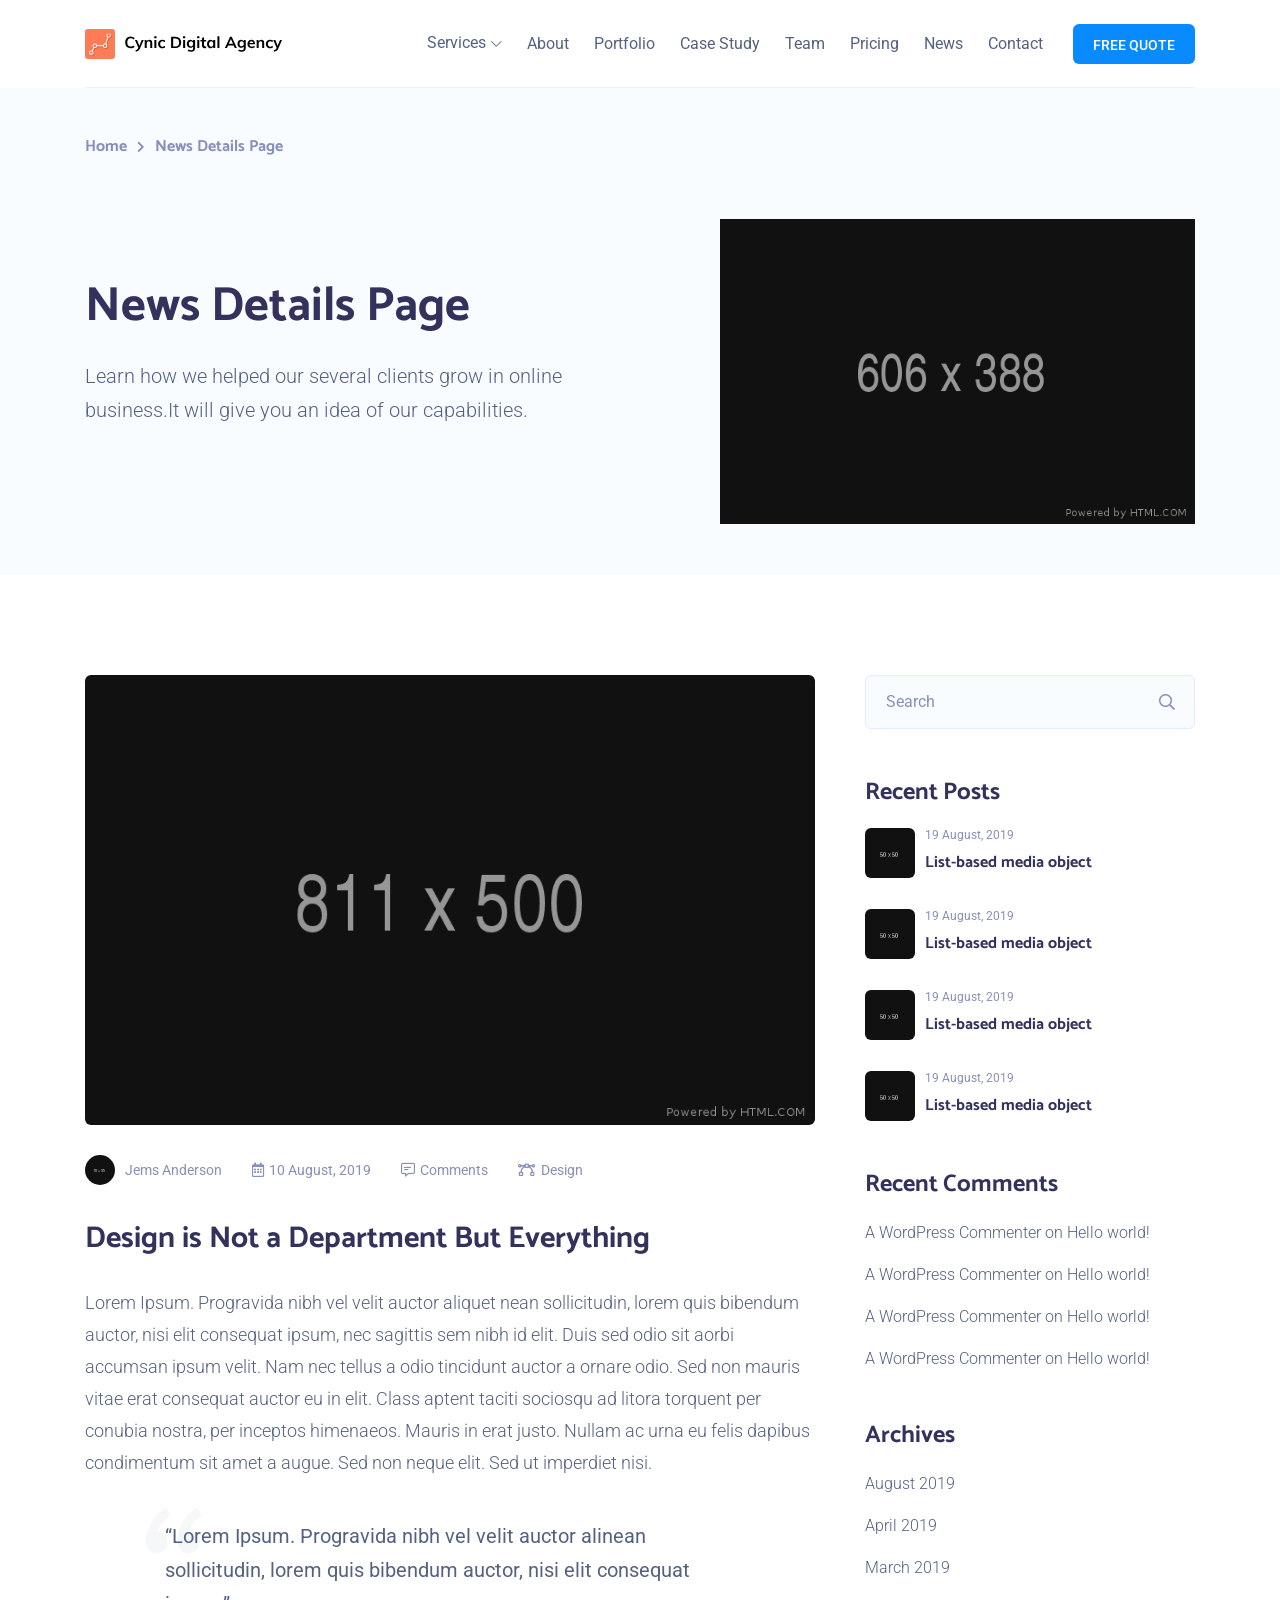
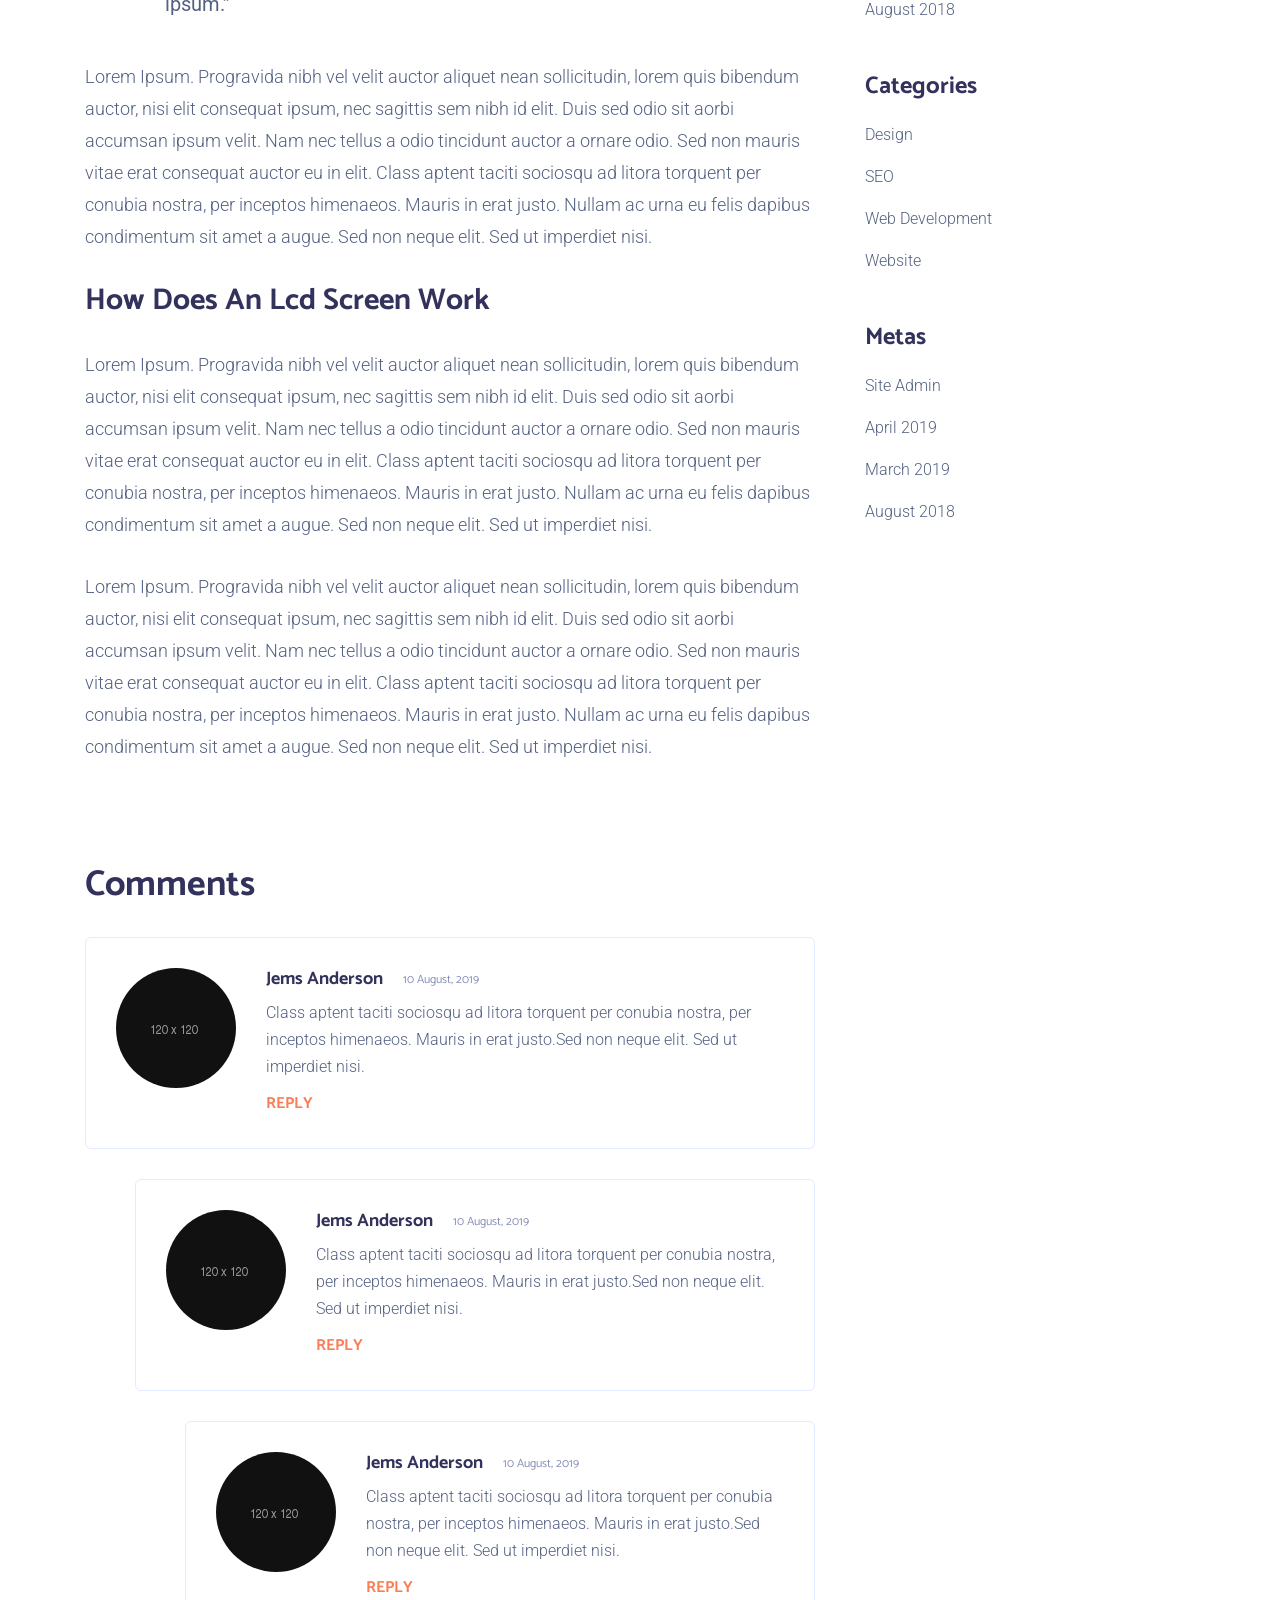
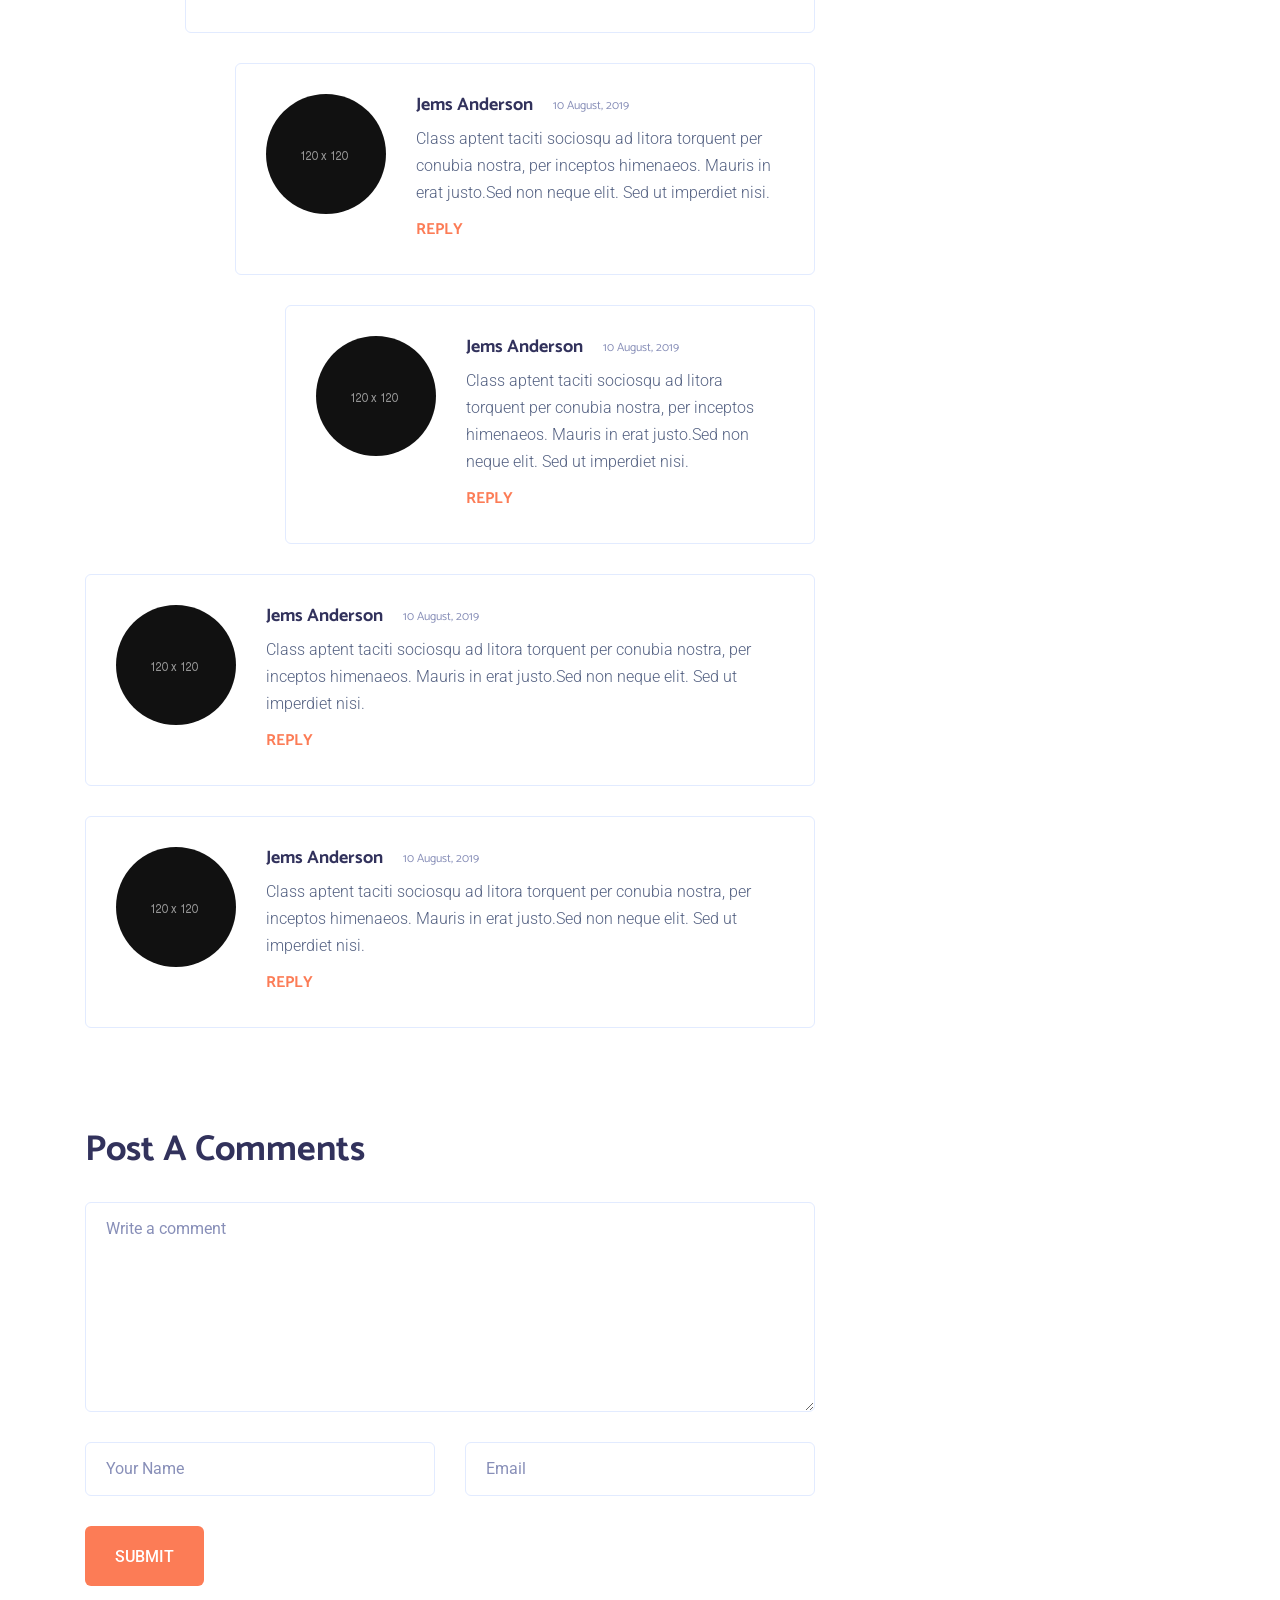
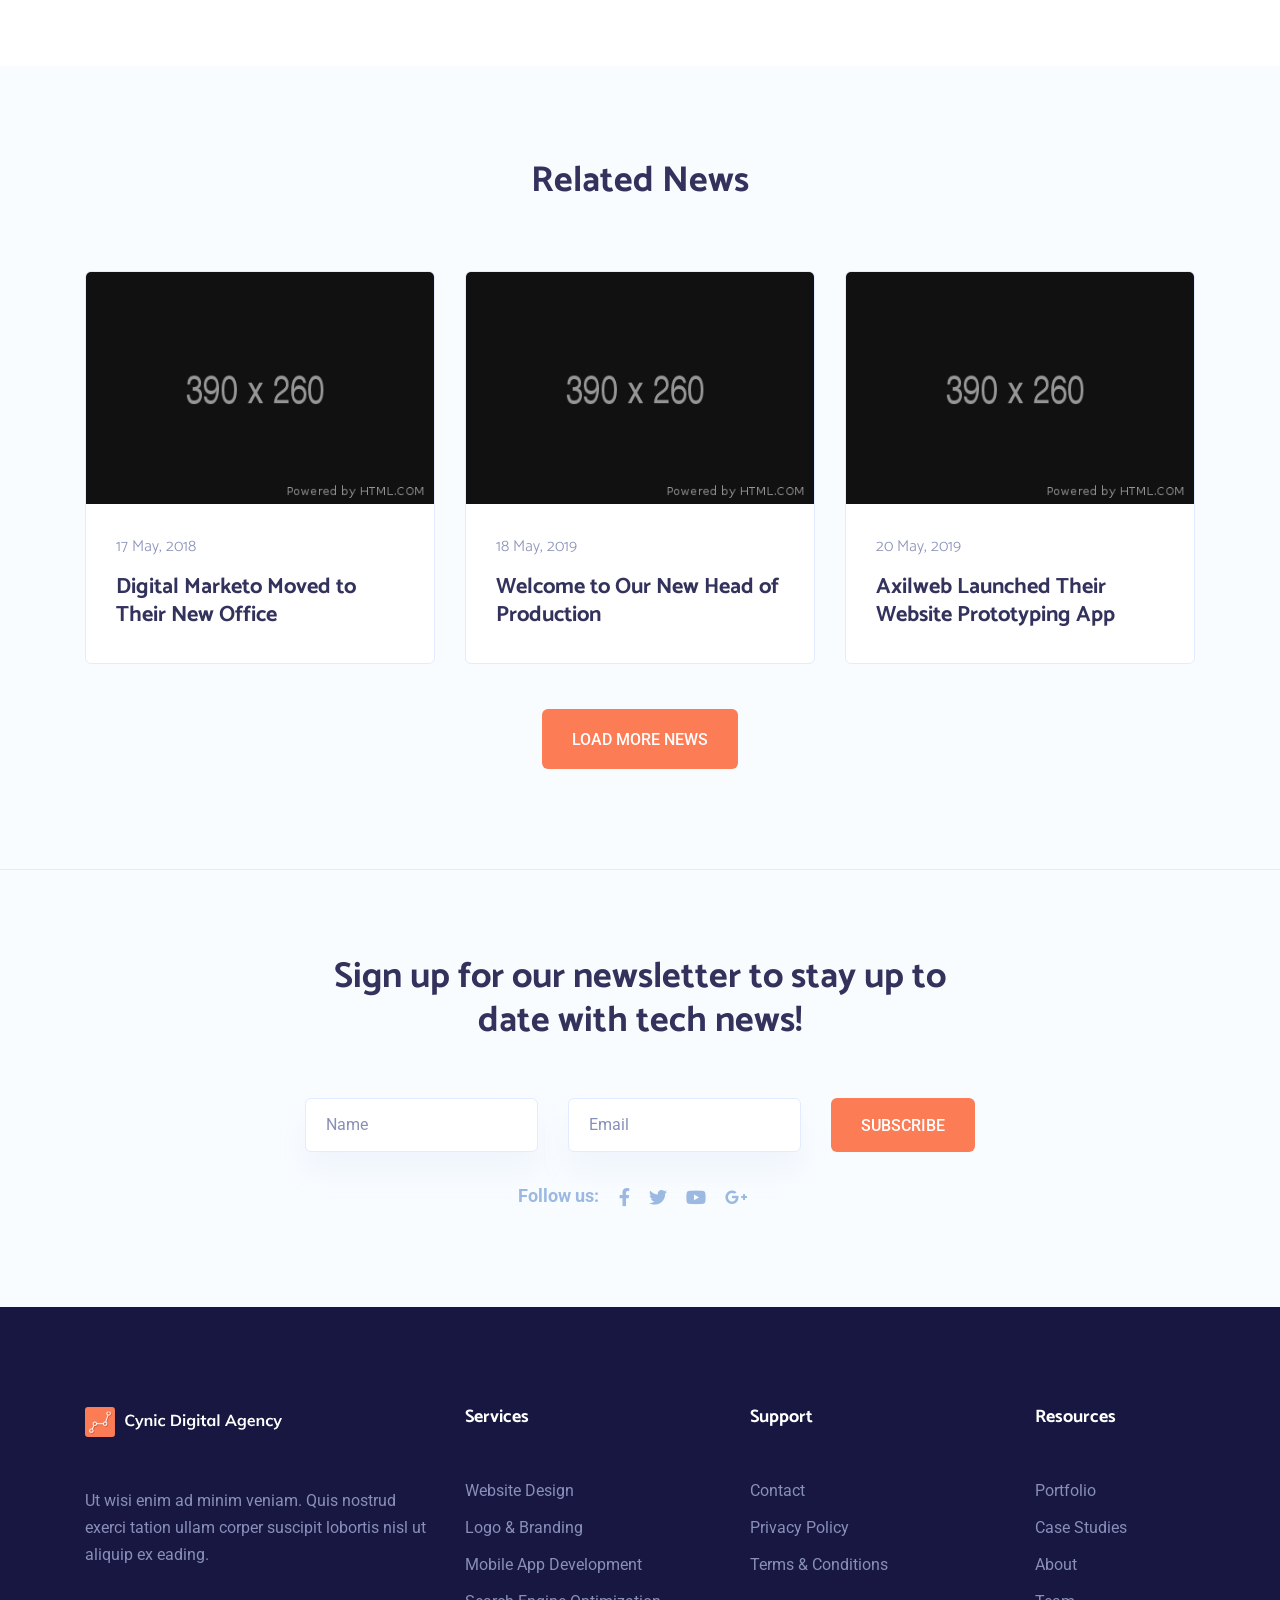
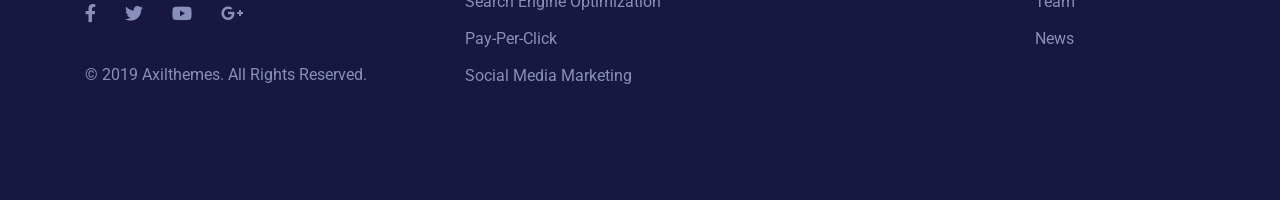
<file: template/news-details.html>
<!DOCTYPE html>
<html class="no-js" lang="zxx">

    <!-- Basic metas -->
    <meta charset="utf-8">
    <meta name="author" content="">
    <meta name="description" content="">
    <meta name="keywords" content="">

    <!-- Mobile specific metas -->
    <meta http-equiv="X-UA-Compatible" content="IE=edge">
    <meta name="viewport" content="width=device-width, initial-scale=1, shrink-to-fit=no">

    <!-- Twitter -->
	<meta name="twitter:card" content="summary_large_image">
	<meta name="twitter:site" content="@Cynic">
	<meta name="twitter:creator" content="@Cynic">
	<meta name="twitter:title" content="Cynic">
	<meta name="twitter:description" content="Cynic Illustrated Small Digital Agency">
	<meta name="twitter:image" content="http://axilthemes.com/templates/cynic/illustrated-small-digital-agency/assets/images/brand-logo.svg">
	<!-- Facebook -->
	<meta property="og:url" content="">
	<meta property="og:title" content="Cynic">
	<meta property="og:description" content="Cynic Illustrated Small Digital Agency">
	<meta property="og:type" content="website">
	<meta property="og:image" content="http://axilthemes.com/templates/cynic/illustrated-small-digital-agency/assets/images/brand-logo.svg">
	<meta property="og:image:secure_url" content="">
	<meta property="og:image:type" content="image/png">
	<meta property="og:image:width" content="1200">
	<meta property="og:image:height" content="630">

    <!-- Page Title -->
    <title>News Details</title>

    <!-- links for favicon -->
    <link rel="apple-touch-icon" sizes="57x57" href="assets/favicon/apple-icon-57x57.png">
    <link rel="apple-touch-icon" sizes="60x60" href="assets/favicon/apple-icon-60x60.png">
    <link rel="apple-touch-icon" sizes="72x72" href="assets/favicon/apple-icon-72x72.png">
    <link rel="apple-touch-icon" sizes="76x76" href="assets/favicon/apple-icon-76x76.png">
    <link rel="apple-touch-icon" sizes="114x114" href="assets/favicon/apple-icon-114x114.png">
    <link rel="apple-touch-icon" sizes="120x120" href="assets/favicon/apple-icon-120x120.png">
    <link rel="apple-touch-icon" sizes="144x144" href="assets/favicon/apple-icon-144x144.png">
    <link rel="apple-touch-icon" sizes="152x152" href="assets/favicon/apple-icon-152x152.png">
    <link rel="apple-touch-icon" sizes="180x180" href="assets/favicon/apple-icon-180x180.png">
    <link rel="icon" type="image/png" sizes="192x192" href="assets/favicon/android-icon-192x192.png">
    <link rel="icon" type="image/png" sizes="32x32" href="assets/favicon/favicon-32x32.png">
    <link rel="icon" type="image/png" sizes="96x96" href="assets/favicon/favicon-96x96.png">
    <link rel="icon" type="image/png" sizes="16x16" href="assets/favicon/favicon-16x16.png">
    <link rel="manifest" href="assets/favicon/manifest.json">
    <meta name="msapplication-TileColor" content="#ffffff">
    <meta name="msapplication-TileImage" content="assets/favicon/ms-icon-144x144.png">
    <meta name="theme-color" content="#ffffff">

    <!-- Icon fonts -->
    <link href="https://fonts.googleapis.com/css?family=Roboto:300,400,500,500i,700,700i,900" rel="stylesheet">
    <link rel="stylesheet" type="text/css" href="assets/css/fontawesome-all.min.css">

    <!-- css links -->
    <!-- Bootstrap link -->
    <link rel="stylesheet" href="assets/css/vendor/bootstrap.min.css">

    <!-- Owl Carousel -->
    <link rel="stylesheet" type="text/css" href="assets/css/vendor/owl.carousel.min.css">
    <link rel="stylesheet" type="text/css" href="assets/css/vendor/owl.theme.default.min.css">

    <!-- Magnific popup -->
    <link rel="stylesheet" type="text/css" href="assets/css/vendor/magnific-popup.css">

    <!-- Custom styles -->
    <link rel="stylesheet" type="text/css" href="assets/css/main.css">

<body>

<!-- Header starts -->
<header class="page-header">
    <div class="container">
        <nav class="navbar navbar-expand-lg align-items-center">
            <a class="navbar-brand" href="index.html">
                <img src="assets/images/brand-logo.svg" alt="Cynic brand logo">
            </a>
            <!-- End of .navbar-brand -->

            <button class="navbar-toggler" type="button" data-toggle="collapse" data-target="#custom-navbar"
                aria-controls="custom-navbar" aria-expanded="false" aria-label="Toggle navigation">
                <span class="custom-toggler-icon"></span>
                <span class="custom-toggler-icon"></span>
                <span class="custom-toggler-icon"></span>
            </button>
            <!-- End of .navbar-toggler -->

            <div class="collapse navbar-collapse" id="custom-navbar">
                <ul class="navbar-nav ml-auto align-items-center dynamic-nav">
                    <li class="nav-item has-dropdown">
                        <a href="#" class="nav-link">Services</a>
                        <ul class="submenu">
                            <li><a href="website-design.html">Website Design</a></li>
                            <li><a href="logo-and-branding.html">Logo &amp; Branding </a></li>
                            <li><a href="mobile-app-development.html">Mobile App Development</a></li>
                            <li><a href="search-engine-optimization.html">Search Engine Optimization</a></li>
                            <li><a href="pay-per-click.html">Pay-Per-Click</a></li>
                            <li><a href="social-media-marketing.html">Social Media Marketing</a></li>
                        </ul>
                    </li>
                    <li class="nav-item">
                        <a href="about.html" class="nav-link">About</a>
                    </li>
                    <li class="nav-item">
                        <a href="portfolio.html" class="nav-link">Portfolio</a>
                    </li>
                    <li class="nav-item">
                        <a href="case-studies.html" class="nav-link">Case Study</a>
                    </li>
                    <li class="nav-item">
                        <a href="team.html" class="nav-link">Team</a>
                    </li>
                    <li class="nav-item">
                        <a href="pricing.html" class="nav-link">Pricing</a>
                    </li>
                    <li class="nav-item">
                        <a href="news.html" class="nav-link">News</a>
                    </li>
                    <li class="nav-item">
                        <a href="contact.html" class="nav-link">Contact</a>
                    </li>
                    <li class="nav-item">
                        <a href="#" class="custom-btn btn-small" data-toggle="modal" data-target="#quote-modal">Free
                            Quote</a>
                    </li>
                </ul>
            </div>
            <!-- End of .navbar-nav -->
        </nav>
    </div>
    <!-- End of .container -->
</header>
<!-- End of .page-header -->

<!-- banner starts -->
<div class="banner d-flex align-items-center light-grey-bg">
    
    <!-- Breadcrumb starts -->
    <nav class="breadcrumb-wrapper" aria-label="breadcrumb">
        <div class="container">
            <ol class="breadcrumb">
                <li class="breadcrumb-item"><a href="#">Home</a></li>
                <li class="breadcrumb-item active" aria-current="page">News Details Page</li>
            </ol>
        </div>
    </nav>
    

    <div class="container">
        <div class="row no-gutters align-items-center">
            <div class="col-lg-6 text-center text-lg-left">
                <h1>News Details Page</h1>
                <p class="larger-txt">Learn how we helped our several clients grow in online <br>business.It will give you an idea of our capabilities.</p>
                
            </div>
            <!-- End of .col-lg-5 -->

            <div class="col-lg-6">
                <div class="img-container text-center text-lg-right">
                    <img src="assets/images/banner/news-details-banner.png" alt="Block details banner image" class="img-fluid">
                </div>
                <!-- End of .img-container -->
            </div>
            <!-- End of .col-lg-7 -->
        </div>
        <!-- End of .row -->
    </div>
    <!-- End of .container -->
</div>
<!-- End of .banner -->

<!-- post-details starts -->
<div class="post-details ">
    <div class="container">
        <div class="row">
            <div class="col-lg">
                <article class="article-details">
                    <figure>
    <img src="assets/images/news-details/news-details-1.png" alt="Post Details Image" class="img-fluid">
    
</figure>

                    <ul class="post-metas ">
    <li> <a href="#" class=""><img src="assets/images/post-author-1.png" alt="">Jems Anderson</a></li>
    <li> <a href="#" class=""><i class="far fa-calendar-alt"></i>10 August, 2019</a></li>
    <li> <a href="#" class=""><i class="far fa-comment-alt-lines"></i>Comments</a></li>
    <li> <a href="#" class=""><i class="far fa-bezier-curve"></i>Design</a></li>
</ul>

                    <h3>Design is Not a Department But Everything</h3>
                    <p>Lorem Ipsum. Progravida nibh vel velit auctor aliquet nean sollicitudin, lorem quis bibendum
                        auctor, nisi elit consequat ipsum, nec sagittis sem nibh id elit. Duis sed odio sit aorbi
                        accumsan ipsum velit. Nam nec tellus a odio tincidunt auctor a ornare odio. Sed non mauris vitae
                        erat consequat auctor eu in elit. Class aptent taciti sociosqu ad litora torquent per conubia
                        nostra, per inceptos himenaeos. Mauris in erat justo. Nullam ac urna eu felis dapibus
                        condimentum sit amet a augue. Sed non neque elit. Sed ut imperdiet nisi.</p>

                    <blockquote class="blockquote">
                        <p>“Lorem Ipsum. Progravida nibh vel velit auctor alinean sollicitudin, lorem quis bibendum
                            auctor, nisi elit consequat ipsum.”</p>
                    </blockquote>

                    <p>Lorem Ipsum. Progravida nibh vel velit auctor aliquet nean sollicitudin, lorem quis bibendum
                        auctor, nisi elit consequat ipsum, nec sagittis sem nibh id elit. Duis sed odio sit aorbi
                        accumsan ipsum velit. Nam nec tellus a odio tincidunt auctor a ornare odio. Sed non mauris vitae
                        erat consequat auctor eu in elit. Class aptent taciti sociosqu ad litora torquent per conubia
                        nostra, per inceptos himenaeos. Mauris in erat justo. Nullam ac urna eu felis dapibus
                        condimentum sit amet a augue. Sed non neque elit. Sed ut imperdiet nisi.</p>

                    <h3>How Does An Lcd Screen Work</h3>
                    <p>Lorem Ipsum. Progravida nibh vel velit auctor aliquet nean sollicitudin, lorem quis bibendum
                        auctor, nisi elit consequat ipsum, nec sagittis sem nibh id elit. Duis sed odio sit aorbi
                        accumsan ipsum velit. Nam nec tellus a odio tincidunt auctor a ornare odio. Sed non mauris vitae
                        erat consequat auctor eu in elit. Class aptent taciti sociosqu ad litora torquent per conubia
                        nostra, per inceptos himenaeos. Mauris in erat justo. Nullam ac urna eu felis dapibus
                        condimentum sit amet a augue. Sed non neque elit. Sed ut imperdiet nisi.</p>

                    <p>Lorem Ipsum. Progravida nibh vel velit auctor aliquet nean sollicitudin, lorem quis bibendum
                        auctor, nisi elit consequat ipsum, nec sagittis sem nibh id elit. Duis sed odio sit aorbi
                        accumsan ipsum velit. Nam nec tellus a odio tincidunt auctor a ornare odio. Sed non mauris vitae
                        erat consequat auctor eu in elit. Class aptent taciti sociosqu ad litora torquent per conubia
                        nostra, per inceptos himenaeos. Mauris in erat justo. Nullam ac urna eu felis dapibus
                        condimentum sit amet a augue. Sed non neque elit. Sed ut imperdiet nisi.</p>

                </article>
                <!-- End of .article-details -->

                <div class="comment-wrapper">
    <div class="comment-title">
        <h2>Comments</h2>
    </div>

    <div class="comment-box">

        <ul class="comment-list">
    <li class="comment">
        <div class="comment-inner">
    <img src="assets/images/news/author/author-1.png" alt="...">
    <div class="media-body">
        <h5>Jems Anderson <span class="comment-meta-date">10 August, 2019</span></h5>
        <p>Class aptent taciti sociosqu ad litora torquent per conubia nostra, per inceptos
            himenaeos. Mauris in erat justo.Sed non neque elit. Sed ut imperdiet nisi.</p>
        <span class="comment-reply-btn">
            <a href="#">Reply</a>
        </span>
    </div>
</div>

        <ul class="comment-list">

            <li class="comment">
                <div class="comment-inner">
    <img src="assets/images/news/author/author-2.png" alt="...">
    <div class="media-body">
        <h5>Jems Anderson <span class="comment-meta-date">10 August, 2019</span></h5>
        <p>Class aptent taciti sociosqu ad litora torquent per conubia nostra, per inceptos
            himenaeos. Mauris in erat justo.Sed non neque elit. Sed ut imperdiet nisi.</p>
        <span class="comment-reply-btn">
            <a href="#">Reply</a>
        </span>
    </div>
</div>

                <ul class="comment-list">
                    <li class="comment">
                        <div class="comment-inner">
    <img src="assets/images/news/author/author-3.png" alt="...">
    <div class="media-body">
        <h5>Jems Anderson <span class="comment-meta-date">10 August, 2019</span></h5>
        <p>Class aptent taciti sociosqu ad litora torquent per conubia nostra, per inceptos
            himenaeos. Mauris in erat justo.Sed non neque elit. Sed ut imperdiet nisi.</p>
        <span class="comment-reply-btn">
            <a href="#">Reply</a>
        </span>
    </div>
</div>

                        <ul class="comment-list">
                            <li class="comment">
                                <div class="comment-inner">
    <img src="assets/images/news/author/author-1.png" alt="...">
    <div class="media-body">
        <h5>Jems Anderson <span class="comment-meta-date">10 August, 2019</span></h5>
        <p>Class aptent taciti sociosqu ad litora torquent per conubia nostra, per inceptos
            himenaeos. Mauris in erat justo.Sed non neque elit. Sed ut imperdiet nisi.</p>
        <span class="comment-reply-btn">
            <a href="#">Reply</a>
        </span>
    </div>
</div>

                                <ul class="comment-list">
                                    <li class="comment">
                                        <div class="comment-inner">
    <img src="assets/images/news/author/author-3.png" alt="...">
    <div class="media-body">
        <h5>Jems Anderson <span class="comment-meta-date">10 August, 2019</span></h5>
        <p>Class aptent taciti sociosqu ad litora torquent per conubia nostra, per inceptos
            himenaeos. Mauris in erat justo.Sed non neque elit. Sed ut imperdiet nisi.</p>
        <span class="comment-reply-btn">
            <a href="#">Reply</a>
        </span>
    </div>
</div>
                                    </li>
                                    <!-- End of .comment -->
                                </ul>
                            </li>
                            <!-- End of .comment -->
                        </ul>
                    </li>
                    <!-- End of .comment -->
                </ul>
            </li>
            <!-- End of .comment -->
        </ul>
    </li>
    <!-- End of .comment -->

    <li class="comment">
        <div class="comment-inner">
    <img src="assets/images/news/author/author-2.png" alt="...">
    <div class="media-body">
        <h5>Jems Anderson <span class="comment-meta-date">10 August, 2019</span></h5>
        <p>Class aptent taciti sociosqu ad litora torquent per conubia nostra, per inceptos
            himenaeos. Mauris in erat justo.Sed non neque elit. Sed ut imperdiet nisi.</p>
        <span class="comment-reply-btn">
            <a href="#">Reply</a>
        </span>
    </div>
</div>
    </li>
    <!-- End of .comment -->

    <li class="comment">
        <div class="comment-inner">
    <img src="assets/images/news/author/author-1.png" alt="...">
    <div class="media-body">
        <h5>Jems Anderson <span class="comment-meta-date">10 August, 2019</span></h5>
        <p>Class aptent taciti sociosqu ad litora torquent per conubia nostra, per inceptos
            himenaeos. Mauris in erat justo.Sed non neque elit. Sed ut imperdiet nisi.</p>
        <span class="comment-reply-btn">
            <a href="#">Reply</a>
        </span>
    </div>
</div>
    </li>
    <!-- End of .comment -->
</ul>

        <div class="comment-respond">
    <div class="comment-form-title">
        <h2>Post A Comments</h2>
    </div>

    <div class="comment-form-wrapper">
        <form action="#" class="comment-form">
            <div class="row">
                <div class="col-lg-12">
                    <div class="form-group">
                        <textarea name="comment" rows="7" placeholder="Write a comment"></textarea>
                    </div>
                </div>

                <div class="col-lg-6">
                    <div class="form-group">
                        <input type="text" name="comment-name" placeholder="Your Name">
                    </div>
                </div>

                <div class="col-lg-6">
                    <div class="form-group">
                        <input type="email" name="comment-email" placeholder="Email">
                    </div>
                </div>

                <div class="col-12">
                    <a href="#" class="custom-btn secondary-btn">Submit</a>
                </div>
            </div>
        </form>
    </div>
    <!-- End of .comment-form-wrapper -->
</div>
<!-- End of .comment-respond -->

    </div>
    <!-- End of .comment-box -->
</div>
<!-- End of .comment-wrapper -->
            </div>
            <!-- End of .col-lg -->

            <div class="col-lg-4">
                <aside class="post-sidebar">
    <div class="widget widget-search">
    <form class="search-form">
        <input type="text" name="search" placeholder="Search">
        <button type="submit" class="search-btn"><i class="far fa-search"></i></button>
    </form>
</div>
<!-- End of .widget-search -->
    <div class="widget widget-recent-post">
    <h3 class="widget-title">Recent Posts</h3>
    <ul class="recent-post-wrapper widgets-list">
        <li class="media">
    <a href="news-details.html"><img class="media-img" src="assets/images/widgets/recent-posts/recent-post-1.png" alt="Media Image"></a>
    <div class="media-body">
        <div class="post-metas">
            <a href="">19 August, 2019</a>
        </div>
        <h6><a href="news-details.html">List-based media object</a></h6>
        
    </div>
</li><li class="media">
    <a href="news-details.html"><img class="media-img" src="assets/images/widgets/recent-posts/recent-post-2.png" alt="Media Image"></a>
    <div class="media-body">
        <div class="post-metas">
            <a href="">19 August, 2019</a>
        </div>
        <h6><a href="news-details.html">List-based media object</a></h6>
        
    </div>
</li><li class="media">
    <a href="news-details.html"><img class="media-img" src="assets/images/widgets/recent-posts/recent-post-3.png" alt="Media Image"></a>
    <div class="media-body">
        <div class="post-metas">
            <a href="">19 August, 2019</a>
        </div>
        <h6><a href="news-details.html">List-based media object</a></h6>
        
    </div>
</li><li class="media">
    <a href="news-details.html"><img class="media-img" src="assets/images/widgets/recent-posts/recent-post-4.png" alt="Media Image"></a>
    <div class="media-body">
        <div class="post-metas">
            <a href="">19 August, 2019</a>
        </div>
        <h6><a href="news-details.html">List-based media object</a></h6>
        
    </div>
</li>
    </ul>
</div>
    <div class="widget widget-recent-comments">
    <h3 class="widget-title">Recent Comments</h3>
    
    <ul class="comments widgets-list">
        <li class="comment">
            <a href="#">A WordPress Commenter</a>
            on 
            <a href="#">Hello world!</a>
        </li>

        <li class="comment">
            <a href="#">A WordPress Commenter</a>
            on 
            <a href="#">Hello world!</a>
        </li>

        <li class="comment">
            <a href="#">A WordPress Commenter</a>
            on 
            <a href="#">Hello world!</a>
        </li>

        <li class="comment">
            <a href="#">A WordPress Commenter</a>
            on 
            <a href="#">Hello world!</a>
        </li>
    </ul>
</div>
    <div class="widget widget-archives">
    <h3 class="widget-title">Archives</h3>
    
    <ul class="archives widgets-list">
        <li class="archive">
            <a href="#">August 2019</a>
        </li>

        <li class="archive">
            <a href="#">April 2019</a>
        </li>

        <li class="archive">
            <a href="#">March 2019</a>
        </li>

        <li class="archive">
            <a href="#">August 2018</a>
        </li>
    </ul>
</div>
    <div class="widget widget-recent-comments">
    <h3 class="widget-title">Categories</h3>
    
    <ul class="comments widgets-list">
        <li class="comment">
            <a href="#">Design</a>
        </li>

        <li class="comment">
            <a href="#">SEO</a>
        </li>

        <li class="comment">
            <a href="#">Web Development</a>
        </li>

        <li class="comment">
            <a href="#">Website</a>
        </li>
    </ul>
</div>
    <div class="widget widget-metas">
    <h3 class="widget-title">Metas</h3>
    
    <ul class="metas widgets-list">
        <li class="meta">
            <a href="#">Site Admin</a>
        </li>

        <li class="meta">
            <a href="#">April 2019</a>
        </li>

        <li class="meta">
            <a href="#">March 2019</a>
        </li>

        <li class="meta">
            <a href="#">August 2018</a>
        </li>
    </ul>
</div>
</aside>
<!-- End of .post-sidebar -->
            </div>
            <!-- End of .col-lg-4 -->
        </div>
        <!-- End of .row -->
    </div>
    <!-- End of .container -->
</div>
<!-- End of .post-details -->

<!-- Section latest-news starts -->
<section class="latest-news section-gap light-grey-bg" id="cynic-news" data-scroll-offset="75">
    <div class="container">
        <h2 class="section-title text-center">Related News</h2>
        
        <div class="grid-wrapper">
            <div class="row justify-content-center">
                
                <div class="col-lg-4 col-md-6">
                    <a href="news-details.html" class="img-card news-card">
                        <img src="assets/images/news/homepage/news-1.png" alt="news image" class="img-fluid">
                        <div class="content ">
                            <h4>17 May, 2018
                                <span>Digital Marketo Moved to Their New Office</span>
                            </h4>
                            
                        </div>
                        
                    </a>
                    <!-- End of .img-card -->
                </div>
                <!-- End of .col-lg-4 -->
                
                <div class="col-lg-4 col-md-6">
                    <a href="news-details.html" class="img-card news-card">
                        <img src="assets/images/news/homepage/news-2.png" alt="news image" class="img-fluid">
                        <div class="content ">
                            <h4>18 May, 2019
                                <span>Welcome to Our New Head of Production</span>
                            </h4>
                            
                        </div>
                        
                    </a>
                    <!-- End of .img-card -->
                </div>
                <!-- End of .col-lg-4 -->
                
                <div class="col-lg-4 col-md-6">
                    <a href="news-details.html" class="img-card news-card">
                        <img src="assets/images/news/homepage/news-3.png" alt="news image" class="img-fluid">
                        <div class="content ">
                            <h4>20 May, 2019
                                <span>Axilweb Launched Their Website Prototyping App</span>
                            </h4>
                            
                        </div>
                        
                    </a>
                    <!-- End of .img-card -->
                </div>
                <!-- End of .col-lg-4 -->
                
                <div class="col-lg-12 text-center">
                    <a href="#" class="custom-btn secondary-btn">LOAD MORE NEWS</a>
                </div>
                <!-- End of .text-center -->
            </div>
            <!-- End of .row -->

        </div>
        <!-- End of .grid-wrapper -->
    </div>
    <!-- End of .container -->
</section>
<!-- End of .latest-news -->

<section class="newsletter section-gap theme-bg-d newsletter__white">
    <div class="container">
        <h2 class="text-center">Sign up for our newsletter to stay up to 
            <br>date with tech news!</h2>

        <form action="#" class="newsletter-form" method="POST">
            <div class="row justify-content-between">
                <div class="col-md">
                    <input type="text" name="fname" placeholder="Name">
                </div>
                <div class="col-md">
                    <input type="text" name="email" placeholder="Email">
                </div>

                <div class="col-md-auto">
                    <a href="#" class="custom-btn secondary-btn">SUBSCRIBE</a>
                </div>
            </div>
            <!-- End of .row -->
        </form>
        <!-- End of .newsletter-form -->

        <div class="social-icons-wrapper d-flex justify-content-center">
            <p>Follow us:</p>
            <ul class="social-icons">
                <li>
                    <a href="http://www.facebook.com/" target="_blank" rel="noopener">
                        <i class="fab fa-facebook-f"></i>
                    </a>
                </li>
                <li>
                    <a href="http://twitter.com/" target="_blank" rel="noopener">
                        <i class="fab fa-twitter"></i>
                    </a>
                </li>
                <li>
                    <a href="http://youtube.com/" target="_blank" rel="noopener">
                        <i class="fab fa-youtube"></i>
                    </a>
                </li>
                <li>
                    <a href="http://plus.google.com/discover" target="_blank" rel="noopener">
                        <i class="fab fa-google-plus-g"></i>
                    </a>
                </li>
            </ul>
            <!-- End of .social-icons -->
        </div>
        <!-- End of .social-icons-wrapper -->
    </div>
    <!-- End of .container -->
</section>

<!-- Quote modal starts
    ================================= -->
<div class="modal fade full-width-modal quote-modal" id="quote-modal" tabindex="-1" role="dialog" aria-hidden="true">
    <div class="modal-dialog modal-dialog-centered" role="document">
        <div class="modal-content white-bg">
            <div class="modal-header">
                <button type="button" class="close" data-dismiss="modal" aria-label="Close">
                    <i class="fas fa-times"></i>
                </button>
                <!-- End of .close -->
            </div>
            <!-- End of .modal-header -->

            <div class="modal-body d-flex align-items-center justify-content-center text-center">
                <div class="quote-form-wrapper text-center">
                    <h3>Get a Free Quote</h3>
                    <form method="POST" class="quote-form text-center row" action="#">
                        <div class="col-lg-6">
                            <input type="text" name="fname" placeholder="Name">
                        </div>
                        <div class="col-lg-6">
                            <input type="text" name="email" placeholder="Email">
                        </div>

                        <div class="col-lg-6">
                            <input type="text" name="phone" placeholder="Phone">
                        </div>
                        <div class="col-lg-6">
                            <input type="text" name="website" placeholder="Website">
                        </div>
                        <div class="col-lg-12">
                            <textarea placeholder="Message" name="message"></textarea>
                            <button type="submit" class="custom-btn secondary-btn w-100">GET A QUOTE</button>
                            <div class="social-icons-wrapper d-flex justify-content-center">
                                <p>Follow us:</p>
                                <ul class="social-icons">
                                    <li>
                                        <a href="http://www.facebook.com/" target="_blank" rel="noopener">
                                            <i class="fab fa-facebook-f"></i>
                                        </a>
                                    </li>
                                    <li>
                                        <a href="http://twitter.com/" target="_blank" rel="noopener">
                                            <i class="fab fa-twitter"></i>
                                        </a>
                                    </li>
                                    <li>
                                        <a href="http://youtube.com/" target="_blank" rel="noopener">
                                            <i class="fab fa-youtube"></i>
                                        </a>
                                    </li>
                                    <li>
                                        <a href="http://plus.google.com/discover" target="_blank" rel="noopener">
                                            <i class="fab fa-google-plus-g"></i>
                                        </a>
                                    </li>
                                </ul>
                                <!-- End of .social-icons -->
                            </div>
                            <!-- End of .social-icons-wrapper -->
                        </div>
                    </form>
                    <!-- End of .quote-form -->
                </div>
                <!-- End of .quote-form-wrapper -->
            </div>
            <!-- End of .modal-body -->
        </div>
        <!-- End of .modal-content -->
    </div>
    <!-- End of .modal-dialog -->
</div>
<!-- End of .quote-modal -->

<!-- footer starts -->
<footer class="page-footer dark-footer-bg">
    <div class="container">
        <div class="row">
            <div class="col-lg-4">
                <div class="footer-widget widget-about">
                    <a href="index.html"><img class="footer-logo" src="assets/images/footer-logo.svg" alt="footer logo"
                            height="16"></a>
                    <p>Ut wisi enim ad minim veniam. Quis nostrud exerci tation ullam corper suscipit lobortis nisl ut
                        aliquip ex eading.</p>
                    <ul class="social-icons">
                        <li>
                            <a href="http://www.facebook.com/" target="_blank" rel="noopener">
                                <i class="fab fa-facebook-f"></i>
                            </a>
                        </li>
                        <li>
                            <a href="http://twitter.com/" target="_blank" rel="noopener">
                                <i class="fab fa-twitter"></i>
                            </a>
                        </li>
                        <li>
                            <a href="http://youtube.com/" target="_blank" rel="noopener">
                                <i class="fab fa-youtube"></i>
                            </a>
                        </li>
                        <li>
                            <a href="http://plus.google.com/discover" target="_blank" rel="noopener">
                                <i class="fab fa-google-plus-g"></i>
                            </a>
                        </li>
                    </ul>
                    <!-- End of .social-icons -->
                    <p class="copywrite-txt">© 2019 <a href="http://www.axilthemes.com">Axilthemes</a>. All Rights
                        Reserved.</p>
                </div>
            </div>

            <div class="col-lg-3">
                <div class="footer-widget">
                    <h5 class="footer-nav-title">Services</h5>
                    <ul class="footer-nav dynamic-nav">
                        <li><a href="website-design.html">Website Design</a></li>
                        <li><a href="logo-and-branding.html">Logo &amp; Branding </a></li>
                        <li><a href="mobile-app-development.html">Mobile App Development</a></li>
                        <li><a href="search-engine-optimization.html">Search Engine Optimization</a></li>
                        <li><a href="pay-per-click.html">Pay-Per-Click</a></li>
                        <li><a href="social-media-marketing.html">Social Media Marketing</a></li>
                    </ul>
                </div>
            </div>
            <!-- End of .col-lg-2 -->

            <div class="col-lg-3">
                <div class="footer-widget">
                    <h5 class="footer-nav-title">Support</h5>
                    <ul class="footer-nav dynamic-nav">
                        <li><a href="contact.html">Contact</a></li>
                        <li><a href="#">Privacy Policy</a></li>
                        <li><a href="#">Terms &amp; Conditions</a></li>
                    </ul>
                </div>
            </div>
            <!-- End of .col-lg-2 -->

            <div class="col-lg-2">
                <div class="footer-widget">
                    <h5 class="footer-nav-title">Resources</h5>
                    <ul class="footer-nav dynamic-nav">
                        <li><a href="portfolio.html">Portfolio</a></li>
                        <li><a href="case-studies.html">Case Studies</a></li>
                        <li><a href="about.html">About</a></li>
                        <li><a href="team.html">Team</a></li>
                        <li><a href="news.html">News</a></li>
                    </ul>
                </div>
            </div>
            <!-- End of .col-lg-2 -->
        </div>
        <!-- End of .row -->
    </div>
    <!-- End of .container -->
</footer>
<!-- End of .page-footer -->

<!-- Javascripts -->

<!-- jQuery -->
<script src="assets/js/vendor/jquery.min.js"></script>
<script src="assets/js/vendor/jquery-migrate.min.js"></script>

<!-- jQuery Easing Plugin -->
<script src="assets/js/vendor/easing-1.3.js"></script>
<!-- Bootstrap js -->
<script src="assets/js/vendor/bootstrap.bundle.min.js"></script>
<script src="assets/js/vendor/isotope.pkgd.min.js"></script>

<!-- jQuery progressbar plugin -->
<script src="assets/js/vendor/jquery.waypoints.min.js"></script>
<script src="assets/js/vendor/jquery.counterup.min.js"></script>
<!-- ImagesLoaded js -->
<script src="assets/js/vendor/imagesloaded.pkgd.min.js"></script>
<!-- Owl carousel js -->
<script src="assets/js/vendor/owl.carousel.min.js"></script>
<!-- Magnific popup -->
<script src="assets/js/vendor/jquery.magnific-popup.min.js"></script>
<!-- Plugins -->
<script src="assets/js/plugins.js"></script>
<!-- Custom Script -->
<script src="assets/js/main.min.js"></script>

</body>

</html>
</file>
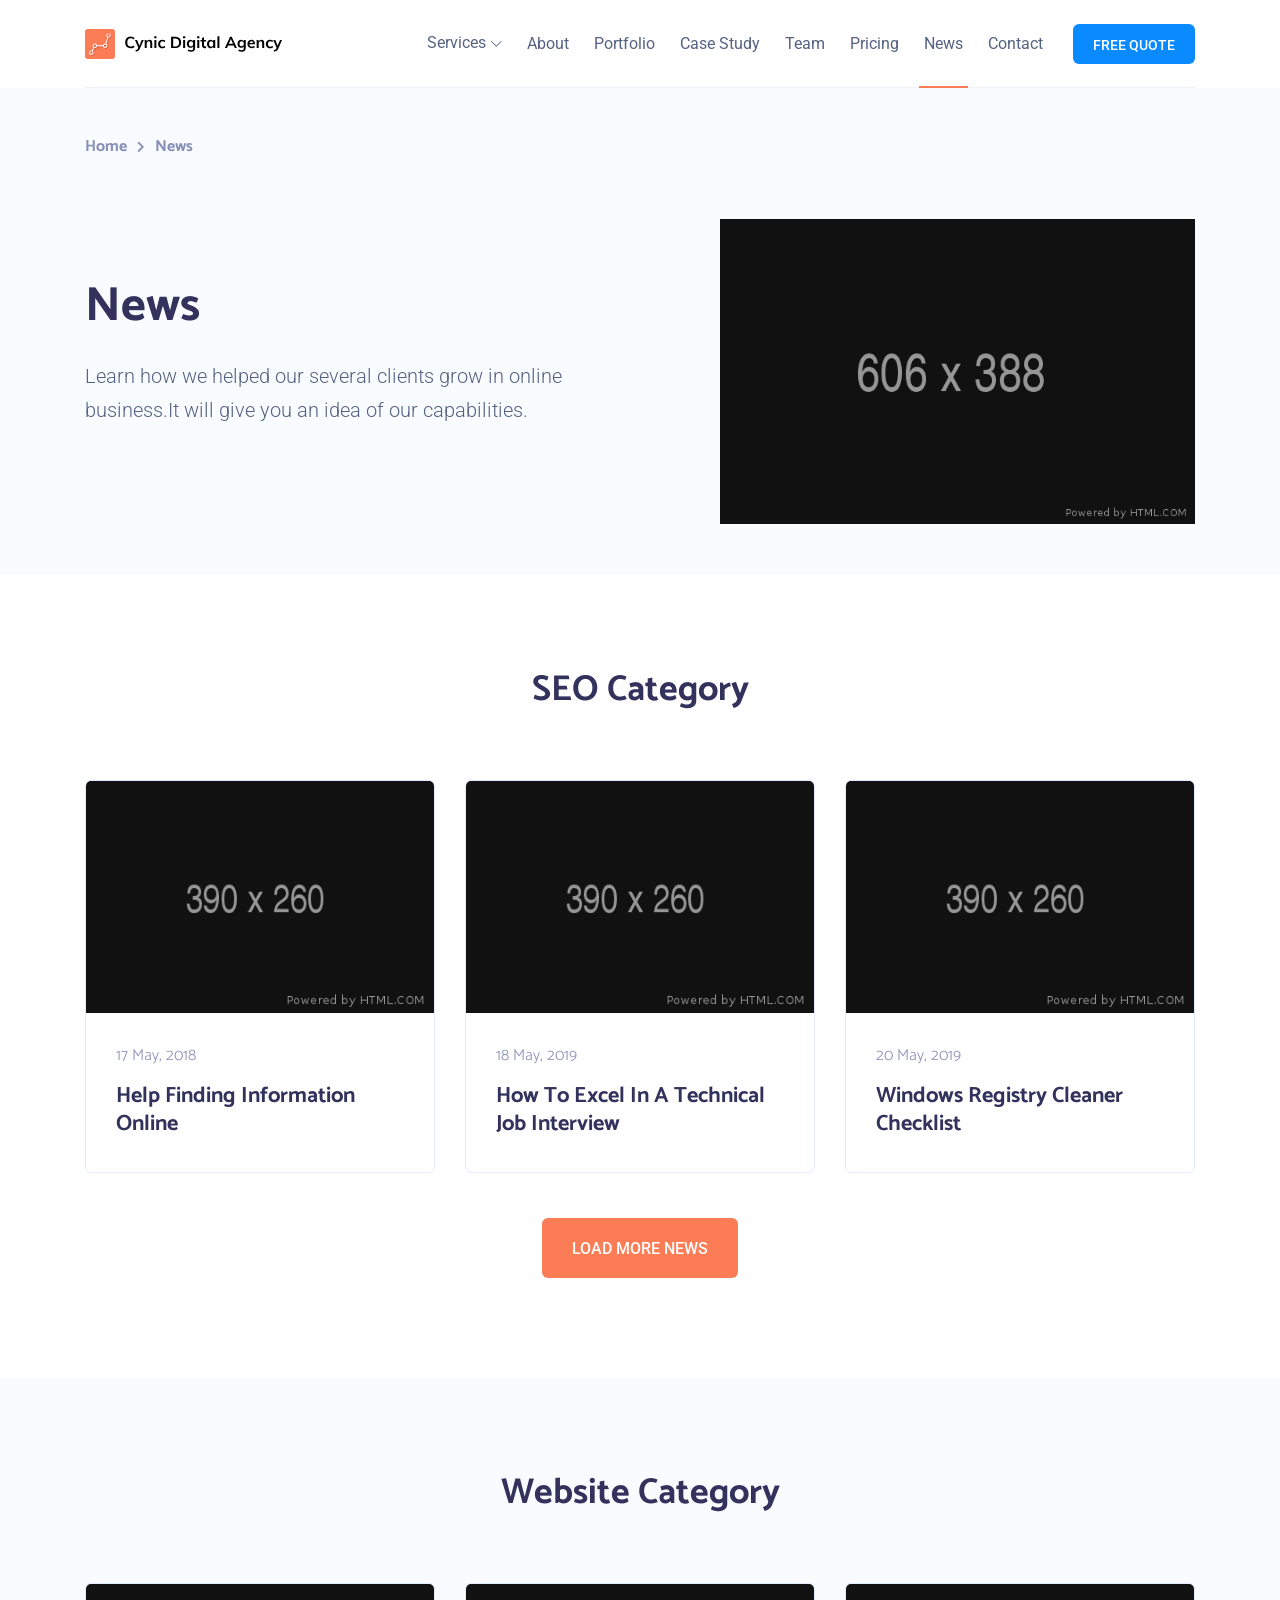
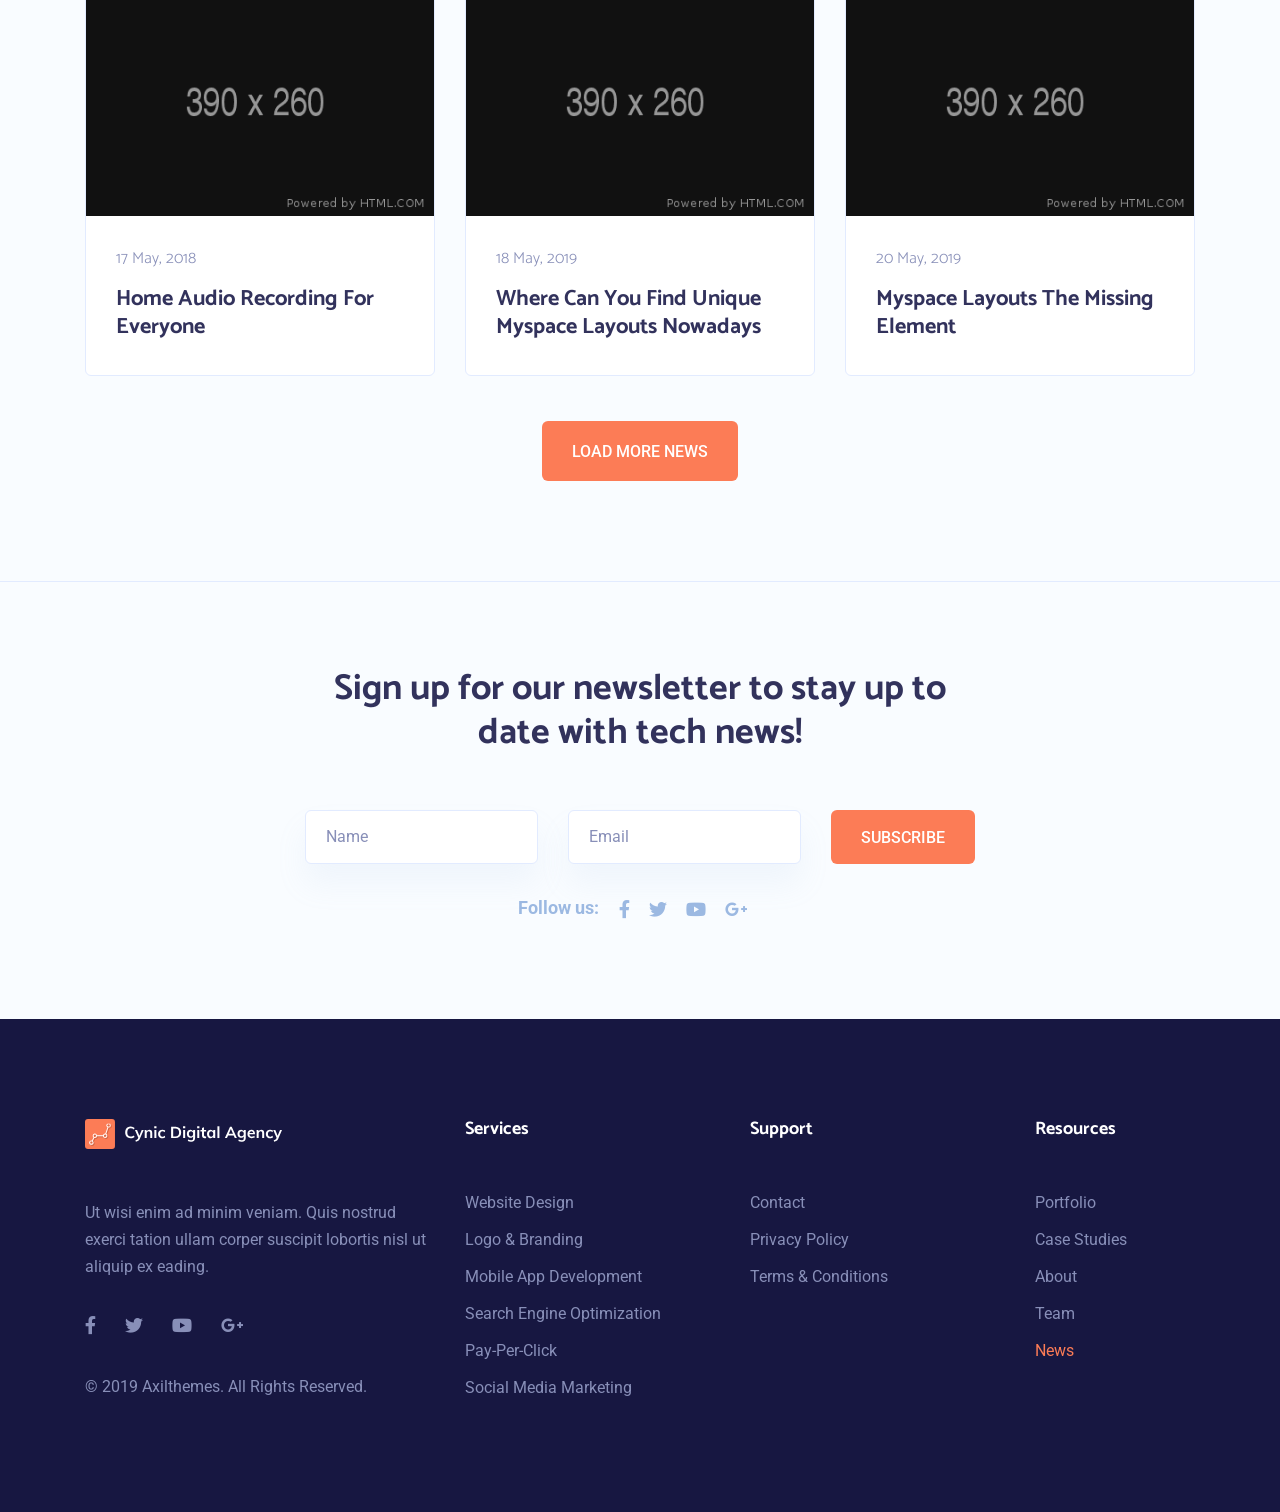
<file: template/news.html>
<!DOCTYPE html>
<html class="no-js" lang="zxx">

    <!-- Basic metas -->
    <meta charset="utf-8">
    <meta name="author" content="">
    <meta name="description" content="">
    <meta name="keywords" content="">

    <!-- Mobile specific metas -->
    <meta http-equiv="X-UA-Compatible" content="IE=edge">
    <meta name="viewport" content="width=device-width, initial-scale=1, shrink-to-fit=no">

    <!-- Twitter -->
	<meta name="twitter:card" content="summary_large_image">
	<meta name="twitter:site" content="@Cynic">
	<meta name="twitter:creator" content="@Cynic">
	<meta name="twitter:title" content="Cynic">
	<meta name="twitter:description" content="Cynic Illustrated Small Digital Agency">
	<meta name="twitter:image" content="http://axilthemes.com/templates/cynic/illustrated-small-digital-agency/assets/images/brand-logo.svg">
	<!-- Facebook -->
	<meta property="og:url" content="">
	<meta property="og:title" content="Cynic">
	<meta property="og:description" content="Cynic Illustrated Small Digital Agency">
	<meta property="og:type" content="website">
	<meta property="og:image" content="http://axilthemes.com/templates/cynic/illustrated-small-digital-agency/assets/images/brand-logo.svg">
	<meta property="og:image:secure_url" content="">
	<meta property="og:image:type" content="image/png">
	<meta property="og:image:width" content="1200">
	<meta property="og:image:height" content="630">

    <!-- Page Title -->
    <title>News</title>

    <!-- links for favicon -->
    <link rel="apple-touch-icon" sizes="57x57" href="assets/favicon/apple-icon-57x57.png">
    <link rel="apple-touch-icon" sizes="60x60" href="assets/favicon/apple-icon-60x60.png">
    <link rel="apple-touch-icon" sizes="72x72" href="assets/favicon/apple-icon-72x72.png">
    <link rel="apple-touch-icon" sizes="76x76" href="assets/favicon/apple-icon-76x76.png">
    <link rel="apple-touch-icon" sizes="114x114" href="assets/favicon/apple-icon-114x114.png">
    <link rel="apple-touch-icon" sizes="120x120" href="assets/favicon/apple-icon-120x120.png">
    <link rel="apple-touch-icon" sizes="144x144" href="assets/favicon/apple-icon-144x144.png">
    <link rel="apple-touch-icon" sizes="152x152" href="assets/favicon/apple-icon-152x152.png">
    <link rel="apple-touch-icon" sizes="180x180" href="assets/favicon/apple-icon-180x180.png">
    <link rel="icon" type="image/png" sizes="192x192" href="assets/favicon/android-icon-192x192.png">
    <link rel="icon" type="image/png" sizes="32x32" href="assets/favicon/favicon-32x32.png">
    <link rel="icon" type="image/png" sizes="96x96" href="assets/favicon/favicon-96x96.png">
    <link rel="icon" type="image/png" sizes="16x16" href="assets/favicon/favicon-16x16.png">
    <link rel="manifest" href="assets/favicon/manifest.json">
    <meta name="msapplication-TileColor" content="#ffffff">
    <meta name="msapplication-TileImage" content="assets/favicon/ms-icon-144x144.png">
    <meta name="theme-color" content="#ffffff">

    <!-- Icon fonts -->
    <link href="https://fonts.googleapis.com/css?family=Roboto:300,400,500,500i,700,700i,900" rel="stylesheet">
    <link rel="stylesheet" type="text/css" href="assets/css/fontawesome-all.min.css">

    <!-- css links -->
    <!-- Bootstrap link -->
    <link rel="stylesheet" href="assets/css/vendor/bootstrap.min.css">

    <!-- Owl Carousel -->
    <link rel="stylesheet" type="text/css" href="assets/css/vendor/owl.carousel.min.css">
    <link rel="stylesheet" type="text/css" href="assets/css/vendor/owl.theme.default.min.css">

    <!-- Magnific popup -->
    <link rel="stylesheet" type="text/css" href="assets/css/vendor/magnific-popup.css">

    <!-- Custom styles -->
    <link rel="stylesheet" type="text/css" href="assets/css/main.css">

<body>

<!-- Header starts -->
<header class="page-header">
    <div class="container">
        <nav class="navbar navbar-expand-lg align-items-center">
            <a class="navbar-brand" href="index.html">
                <img src="assets/images/brand-logo.svg" alt="Cynic brand logo">
            </a>
            <!-- End of .navbar-brand -->

            <button class="navbar-toggler" type="button" data-toggle="collapse" data-target="#custom-navbar"
                aria-controls="custom-navbar" aria-expanded="false" aria-label="Toggle navigation">
                <span class="custom-toggler-icon"></span>
                <span class="custom-toggler-icon"></span>
                <span class="custom-toggler-icon"></span>
            </button>
            <!-- End of .navbar-toggler -->

            <div class="collapse navbar-collapse" id="custom-navbar">
                <ul class="navbar-nav ml-auto align-items-center dynamic-nav">
                    <li class="nav-item has-dropdown">
                        <a href="#" class="nav-link">Services</a>
                        <ul class="submenu">
                            <li><a href="website-design.html">Website Design</a></li>
                            <li><a href="logo-and-branding.html">Logo &amp; Branding </a></li>
                            <li><a href="mobile-app-development.html">Mobile App Development</a></li>
                            <li><a href="search-engine-optimization.html">Search Engine Optimization</a></li>
                            <li><a href="pay-per-click.html">Pay-Per-Click</a></li>
                            <li><a href="social-media-marketing.html">Social Media Marketing</a></li>
                        </ul>
                    </li>
                    <li class="nav-item">
                        <a href="about.html" class="nav-link">About</a>
                    </li>
                    <li class="nav-item">
                        <a href="portfolio.html" class="nav-link">Portfolio</a>
                    </li>
                    <li class="nav-item">
                        <a href="case-studies.html" class="nav-link">Case Study</a>
                    </li>
                    <li class="nav-item">
                        <a href="team.html" class="nav-link">Team</a>
                    </li>
                    <li class="nav-item">
                        <a href="pricing.html" class="nav-link">Pricing</a>
                    </li>
                    <li class="nav-item">
                        <a href="news.html" class="nav-link">News</a>
                    </li>
                    <li class="nav-item">
                        <a href="contact.html" class="nav-link">Contact</a>
                    </li>
                    <li class="nav-item">
                        <a href="#" class="custom-btn btn-small" data-toggle="modal" data-target="#quote-modal">Free
                            Quote</a>
                    </li>
                </ul>
            </div>
            <!-- End of .navbar-nav -->
        </nav>
    </div>
    <!-- End of .container -->
</header>
<!-- End of .page-header -->

<!-- banner starts -->
<div class="banner d-flex align-items-center light-grey-bg">
    
    <!-- Breadcrumb starts -->
    <nav class="breadcrumb-wrapper" aria-label="breadcrumb">
        <div class="container">
            <ol class="breadcrumb">
                <li class="breadcrumb-item"><a href="#">Home</a></li>
                <li class="breadcrumb-item active" aria-current="page">News</li>
            </ol>
        </div>
    </nav>
    

    <div class="container">
        <div class="row no-gutters align-items-center">
            <div class="col-lg-6 text-center text-lg-left">
                <h1>News</h1>
                <p class="larger-txt">Learn how we helped our several clients grow in online <br>business.It will give you an idea of our capabilities.</p>
                
            </div>
            <!-- End of .col-lg-5 -->

            <div class="col-lg-6">
                <div class="img-container text-center text-lg-right">
                    <img src="assets/images/banner/news-banner.png" alt="News banner image" class="img-fluid">
                </div>
                <!-- End of .img-container -->
            </div>
            <!-- End of .col-lg-7 -->
        </div>
        <!-- End of .row -->
    </div>
    <!-- End of .container -->
</div>
<!-- End of .banner -->

<!-- Section latest-news starts -->
<section class="latest-news section-gap" id="cynic-news" data-scroll-offset="75">
    <div class="container">
        <h2 class="section-title text-center">SEO Category</h2>
        
        <div class="grid-wrapper">
            <div class="row justify-content-center">
                
                <div class="col-lg-4 col-md-6">
                    <a href="news-details.html" class="img-card news-card">
                        <img src="assets/images/news/homepage/news-7.png" alt="news image" class="img-fluid">
                        <div class="content ">
                            <h4>17 May, 2018
                                <span>Help Finding Information <br>Online</span>
                            </h4>
                            
                        </div>
                        
                    </a>
                    <!-- End of .img-card -->
                </div>
                <!-- End of .col-lg-4 -->
                
                <div class="col-lg-4 col-md-6">
                    <a href="news-details.html" class="img-card news-card">
                        <img src="assets/images/news/homepage/news-8.png" alt="news image" class="img-fluid">
                        <div class="content ">
                            <h4>18 May, 2019
                                <span>How To Excel In A Technical Job Interview</span>
                            </h4>
                            
                        </div>
                        
                    </a>
                    <!-- End of .img-card -->
                </div>
                <!-- End of .col-lg-4 -->
                
                <div class="col-lg-4 col-md-6">
                    <a href="news-details.html" class="img-card news-card">
                        <img src="assets/images/news/homepage/news-9.png" alt="news image" class="img-fluid">
                        <div class="content ">
                            <h4>20 May, 2019
                                <span>Windows Registry Cleaner Checklist</span>
                            </h4>
                            
                        </div>
                        
                    </a>
                    <!-- End of .img-card -->
                </div>
                <!-- End of .col-lg-4 -->
                
                <div class="col-lg-12 text-center">
                    <a href="#" class="custom-btn secondary-btn">LOAD MORE NEWS</a>
                </div>
                <!-- End of .text-center -->
            </div>
            <!-- End of .row -->

        </div>
        <!-- End of .grid-wrapper -->
    </div>
    <!-- End of .container -->
</section>
<!-- End of .latest-news -->

<!-- Section latest-news starts -->
<section class="latest-news section-gap light-grey-bg" id="cynic-news" data-scroll-offset="75">
    <div class="container">
        <h2 class="section-title text-center">Website Category</h2>
        
        <div class="grid-wrapper">
            <div class="row justify-content-center">
                
                <div class="col-lg-4 col-md-6">
                    <a href="news-details.html" class="img-card news-card">
                        <img src="assets/images/news/homepage/news-10.png" alt="news image" class="img-fluid">
                        <div class="content ">
                            <h4>17 May, 2018
                                <span>Home Audio Recording For Everyone</span>
                            </h4>
                            
                        </div>
                        
                    </a>
                    <!-- End of .img-card -->
                </div>
                <!-- End of .col-lg-4 -->
                
                <div class="col-lg-4 col-md-6">
                    <a href="news-details.html" class="img-card news-card">
                        <img src="assets/images/news/homepage/news-11.png" alt="news image" class="img-fluid">
                        <div class="content text-">
                            <h4>18 May, 2019
                                <span>Where Can You Find Unique Myspace Layouts Nowadays</span>
                            </h4>
                            
                        </div>
                        
                    </a>
                    <!-- End of .img-card -->
                </div>
                <!-- End of .col-lg-4 -->
                
                <div class="col-lg-4 col-md-6">
                    <a href="news-details.html" class="img-card news-card">
                        <img src="assets/images/news/homepage/news-12.png" alt="news image" class="img-fluid">
                        <div class="content text-">
                            <h4>20 May, 2019
                                <span>Myspace Layouts The Missing Element</span>
                            </h4>
                            
                        </div>
                        
                    </a>
                    <!-- End of .img-card -->
                </div>
                <!-- End of .col-lg-4 -->
                
                <div class="col-lg-12 text-center">
                    <a href="#" class="custom-btn secondary-btn">LOAD MORE NEWS</a>
                </div>
                <!-- End of .text-center -->
            </div>
            <!-- End of .row -->

        </div>
        <!-- End of .grid-wrapper -->
    </div>
    <!-- End of .container -->
</section>
<!-- End of .latest-news -->

<section class="newsletter section-gap theme-bg-d newsletter__white">
    <div class="container">
        <h2 class="text-center">Sign up for our newsletter to stay up to 
            <br>date with tech news!</h2>

        <form action="#" class="newsletter-form" method="POST">
            <div class="row justify-content-between">
                <div class="col-md">
                    <input type="text" name="fname" placeholder="Name">
                </div>
                <div class="col-md">
                    <input type="text" name="email" placeholder="Email">
                </div>

                <div class="col-md-auto">
                    <a href="#" class="custom-btn secondary-btn">SUBSCRIBE</a>
                </div>
            </div>
            <!-- End of .row -->
        </form>
        <!-- End of .newsletter-form -->

        <div class="social-icons-wrapper d-flex justify-content-center">
            <p>Follow us:</p>
            <ul class="social-icons">
                <li>
                    <a href="http://www.facebook.com/" target="_blank" rel="noopener">
                        <i class="fab fa-facebook-f"></i>
                    </a>
                </li>
                <li>
                    <a href="http://twitter.com/" target="_blank" rel="noopener">
                        <i class="fab fa-twitter"></i>
                    </a>
                </li>
                <li>
                    <a href="http://youtube.com/" target="_blank" rel="noopener">
                        <i class="fab fa-youtube"></i>
                    </a>
                </li>
                <li>
                    <a href="http://plus.google.com/discover" target="_blank" rel="noopener">
                        <i class="fab fa-google-plus-g"></i>
                    </a>
                </li>
            </ul>
            <!-- End of .social-icons -->
        </div>
        <!-- End of .social-icons-wrapper -->
    </div>
    <!-- End of .container -->
</section>

<!-- Quote modal starts
    ================================= -->
<div class="modal fade full-width-modal quote-modal" id="quote-modal" tabindex="-1" role="dialog" aria-hidden="true">
    <div class="modal-dialog modal-dialog-centered" role="document">
        <div class="modal-content white-bg">
            <div class="modal-header">
                <button type="button" class="close" data-dismiss="modal" aria-label="Close">
                    <i class="fas fa-times"></i>
                </button>
                <!-- End of .close -->
            </div>
            <!-- End of .modal-header -->

            <div class="modal-body d-flex align-items-center justify-content-center text-center">
                <div class="quote-form-wrapper text-center">
                    <h3>Get a Free Quote</h3>
                    <form method="POST" class="quote-form text-center row" action="#">
                        <div class="col-lg-6">
                            <input type="text" name="fname" placeholder="Name">
                        </div>
                        <div class="col-lg-6">
                            <input type="text" name="email" placeholder="Email">
                        </div>

                        <div class="col-lg-6">
                            <input type="text" name="phone" placeholder="Phone">
                        </div>
                        <div class="col-lg-6">
                            <input type="text" name="website" placeholder="Website">
                        </div>
                        <div class="col-lg-12">
                            <textarea placeholder="Message" name="message"></textarea>
                            <button type="submit" class="custom-btn secondary-btn w-100">GET A QUOTE</button>
                            <div class="social-icons-wrapper d-flex justify-content-center">
                                <p>Follow us:</p>
                                <ul class="social-icons">
                                    <li>
                                        <a href="http://www.facebook.com/" target="_blank" rel="noopener">
                                            <i class="fab fa-facebook-f"></i>
                                        </a>
                                    </li>
                                    <li>
                                        <a href="http://twitter.com/" target="_blank" rel="noopener">
                                            <i class="fab fa-twitter"></i>
                                        </a>
                                    </li>
                                    <li>
                                        <a href="http://youtube.com/" target="_blank" rel="noopener">
                                            <i class="fab fa-youtube"></i>
                                        </a>
                                    </li>
                                    <li>
                                        <a href="http://plus.google.com/discover" target="_blank" rel="noopener">
                                            <i class="fab fa-google-plus-g"></i>
                                        </a>
                                    </li>
                                </ul>
                                <!-- End of .social-icons -->
                            </div>
                            <!-- End of .social-icons-wrapper -->
                        </div>
                    </form>
                    <!-- End of .quote-form -->
                </div>
                <!-- End of .quote-form-wrapper -->
            </div>
            <!-- End of .modal-body -->
        </div>
        <!-- End of .modal-content -->
    </div>
    <!-- End of .modal-dialog -->
</div>
<!-- End of .quote-modal -->

<!-- footer starts -->
<footer class="page-footer dark-footer-bg">
    <div class="container">
        <div class="row">
            <div class="col-lg-4">
                <div class="footer-widget widget-about">
                    <a href="index.html"><img class="footer-logo" src="assets/images/footer-logo.svg" alt="footer logo"
                            height="16"></a>
                    <p>Ut wisi enim ad minim veniam. Quis nostrud exerci tation ullam corper suscipit lobortis nisl ut
                        aliquip ex eading.</p>
                    <ul class="social-icons">
                        <li>
                            <a href="http://www.facebook.com/" target="_blank" rel="noopener">
                                <i class="fab fa-facebook-f"></i>
                            </a>
                        </li>
                        <li>
                            <a href="http://twitter.com/" target="_blank" rel="noopener">
                                <i class="fab fa-twitter"></i>
                            </a>
                        </li>
                        <li>
                            <a href="http://youtube.com/" target="_blank" rel="noopener">
                                <i class="fab fa-youtube"></i>
                            </a>
                        </li>
                        <li>
                            <a href="http://plus.google.com/discover" target="_blank" rel="noopener">
                                <i class="fab fa-google-plus-g"></i>
                            </a>
                        </li>
                    </ul>
                    <!-- End of .social-icons -->
                    <p class="copywrite-txt">© 2019 <a href="http://www.axilthemes.com">Axilthemes</a>. All Rights
                        Reserved.</p>
                </div>
            </div>

            <div class="col-lg-3">
                <div class="footer-widget">
                    <h5 class="footer-nav-title">Services</h5>
                    <ul class="footer-nav dynamic-nav">
                        <li><a href="website-design.html">Website Design</a></li>
                        <li><a href="logo-and-branding.html">Logo &amp; Branding </a></li>
                        <li><a href="mobile-app-development.html">Mobile App Development</a></li>
                        <li><a href="search-engine-optimization.html">Search Engine Optimization</a></li>
                        <li><a href="pay-per-click.html">Pay-Per-Click</a></li>
                        <li><a href="social-media-marketing.html">Social Media Marketing</a></li>
                    </ul>
                </div>
            </div>
            <!-- End of .col-lg-2 -->

            <div class="col-lg-3">
                <div class="footer-widget">
                    <h5 class="footer-nav-title">Support</h5>
                    <ul class="footer-nav dynamic-nav">
                        <li><a href="contact.html">Contact</a></li>
                        <li><a href="#">Privacy Policy</a></li>
                        <li><a href="#">Terms &amp; Conditions</a></li>
                    </ul>
                </div>
            </div>
            <!-- End of .col-lg-2 -->

            <div class="col-lg-2">
                <div class="footer-widget">
                    <h5 class="footer-nav-title">Resources</h5>
                    <ul class="footer-nav dynamic-nav">
                        <li><a href="portfolio.html">Portfolio</a></li>
                        <li><a href="case-studies.html">Case Studies</a></li>
                        <li><a href="about.html">About</a></li>
                        <li><a href="team.html">Team</a></li>
                        <li><a href="news.html">News</a></li>
                    </ul>
                </div>
            </div>
            <!-- End of .col-lg-2 -->
        </div>
        <!-- End of .row -->
    </div>
    <!-- End of .container -->
</footer>
<!-- End of .page-footer -->

<!-- Javascripts -->

<!-- jQuery -->
<script src="assets/js/vendor/jquery.min.js"></script>
<script src="assets/js/vendor/jquery-migrate.min.js"></script>

<!-- jQuery Easing Plugin -->
<script src="assets/js/vendor/easing-1.3.js"></script>
<!-- Bootstrap js -->
<script src="assets/js/vendor/bootstrap.bundle.min.js"></script>
<script src="assets/js/vendor/isotope.pkgd.min.js"></script>

<!-- jQuery progressbar plugin -->
<script src="assets/js/vendor/jquery.waypoints.min.js"></script>
<script src="assets/js/vendor/jquery.counterup.min.js"></script>
<!-- ImagesLoaded js -->
<script src="assets/js/vendor/imagesloaded.pkgd.min.js"></script>
<!-- Owl carousel js -->
<script src="assets/js/vendor/owl.carousel.min.js"></script>
<!-- Magnific popup -->
<script src="assets/js/vendor/jquery.magnific-popup.min.js"></script>
<!-- Plugins -->
<script src="assets/js/plugins.js"></script>
<!-- Custom Script -->
<script src="assets/js/main.min.js"></script>

</body>

</html>
</file>
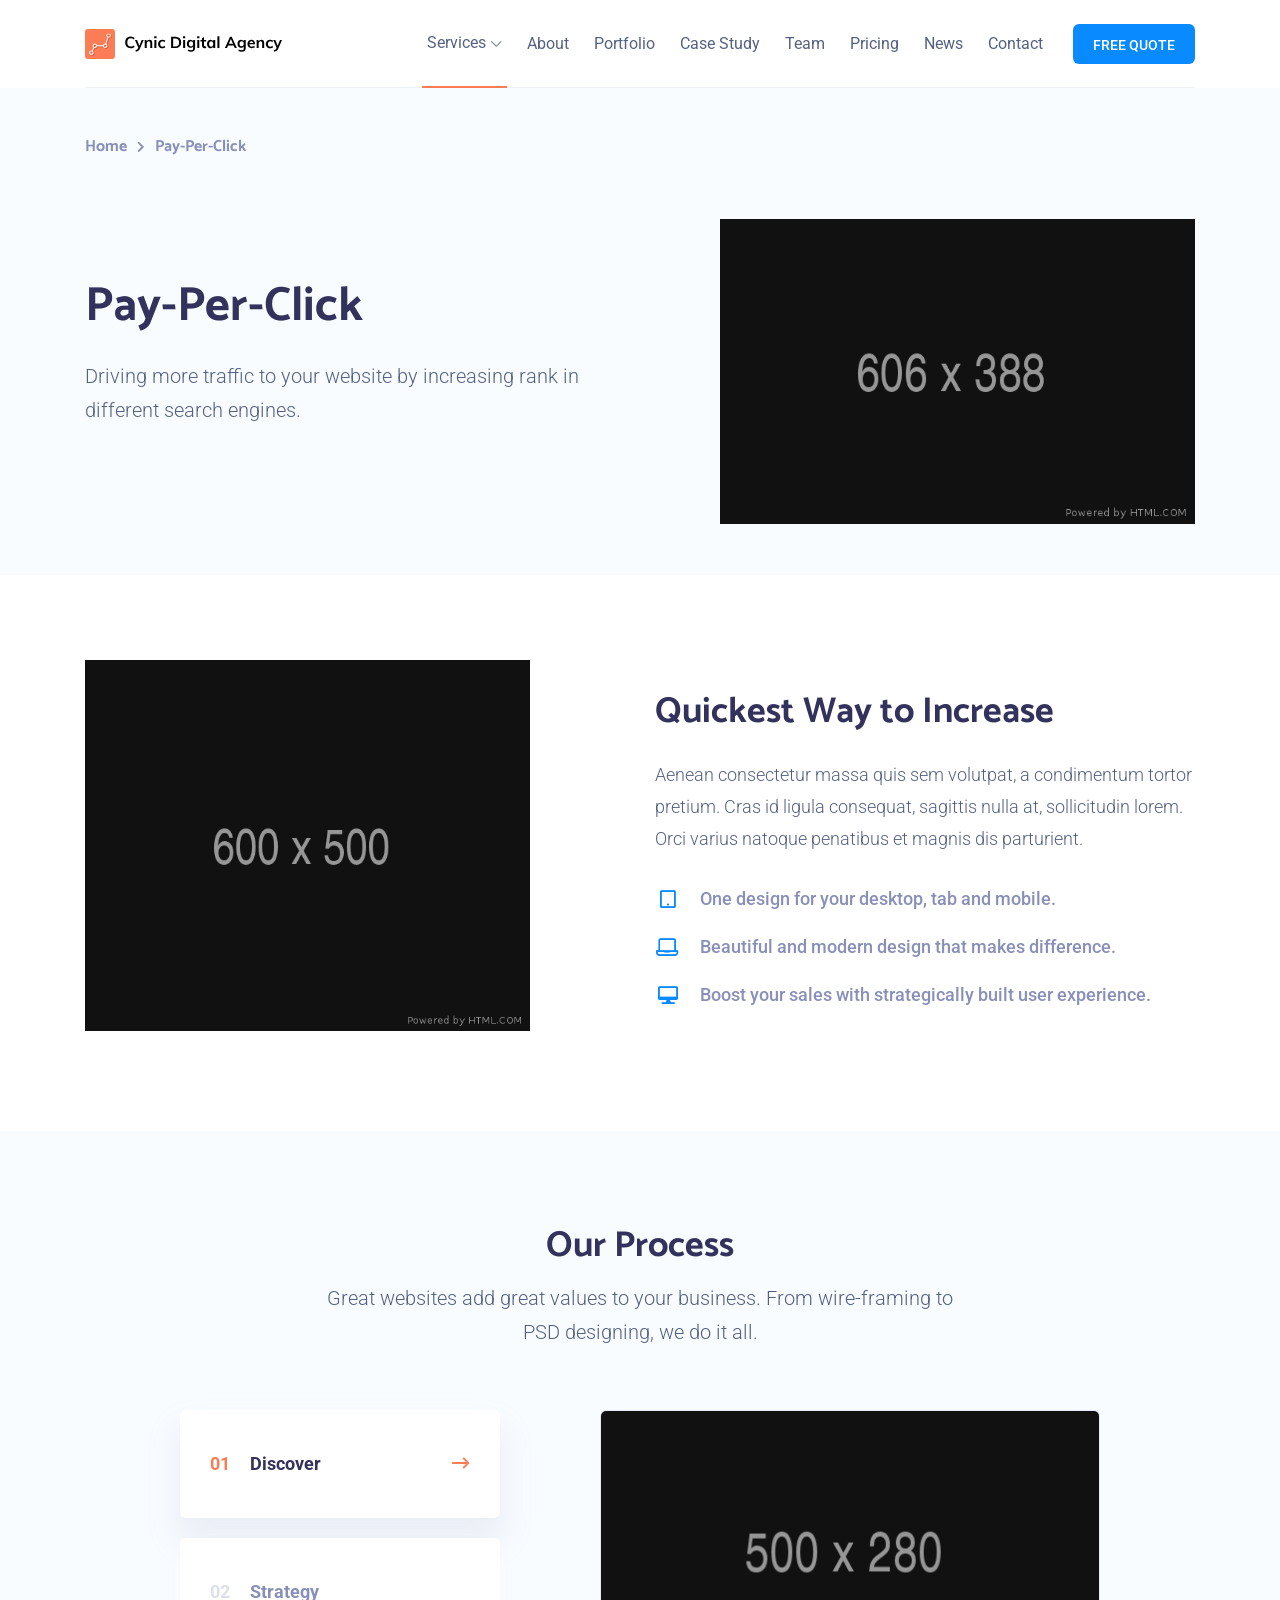
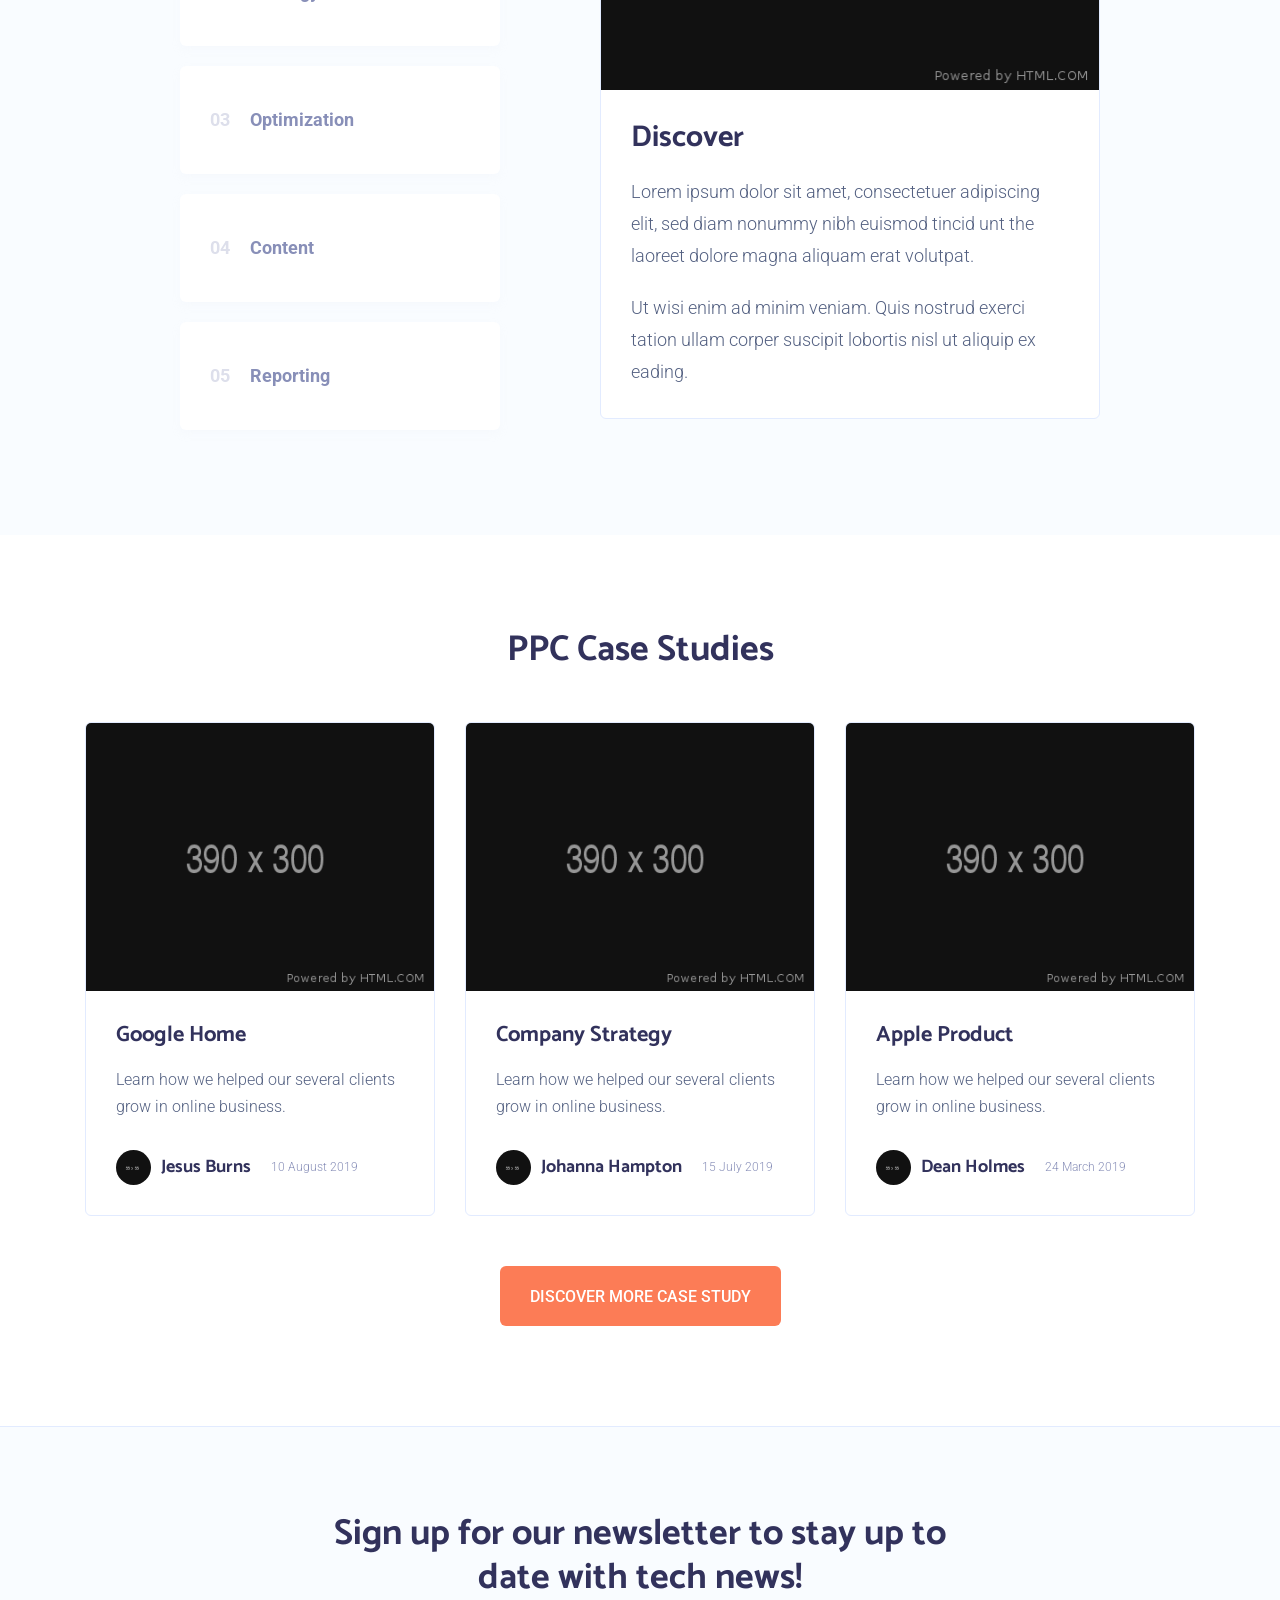
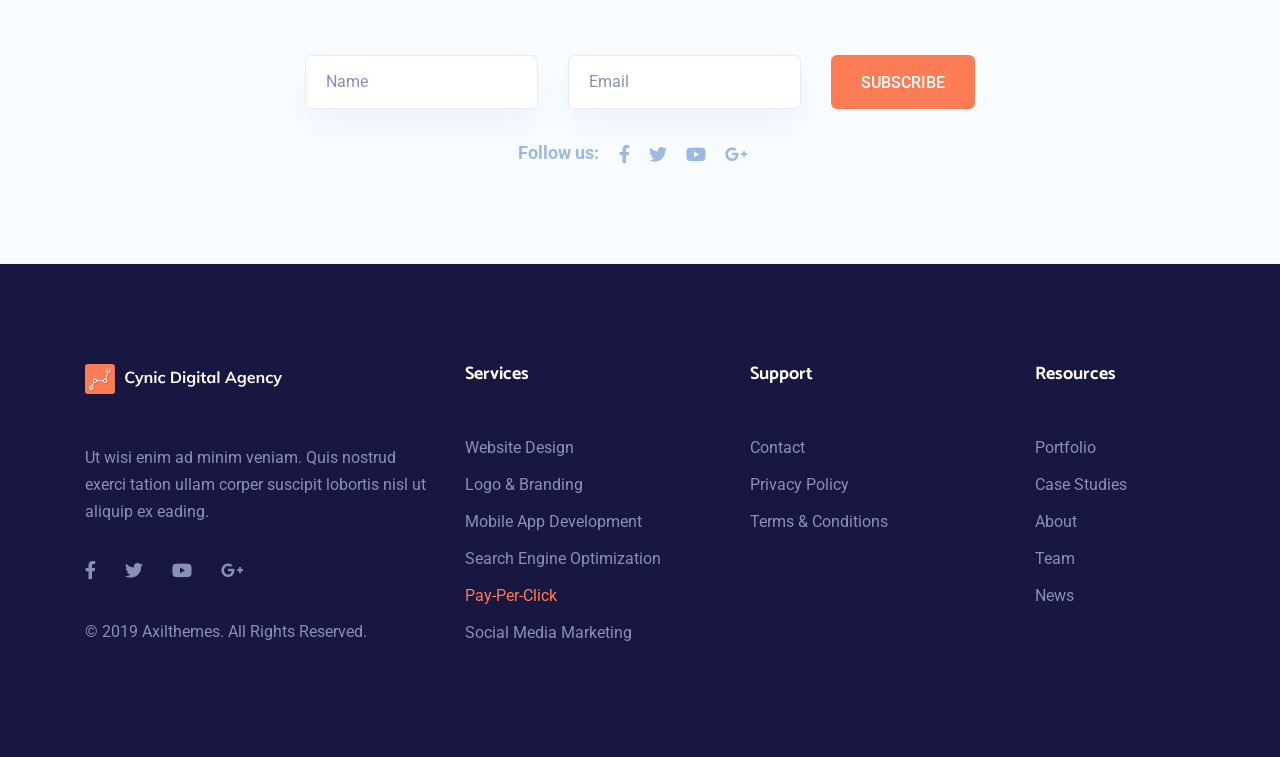
<file: template/pay-per-click.html>
<!DOCTYPE html>
<html class="no-js" lang="zxx">

    <!-- Basic metas -->
    <meta charset="utf-8">
    <meta name="author" content="">
    <meta name="description" content="">
    <meta name="keywords" content="">

    <!-- Mobile specific metas -->
    <meta http-equiv="X-UA-Compatible" content="IE=edge">
    <meta name="viewport" content="width=device-width, initial-scale=1, shrink-to-fit=no">

    <!-- Twitter -->
	<meta name="twitter:card" content="summary_large_image">
	<meta name="twitter:site" content="@Cynic">
	<meta name="twitter:creator" content="@Cynic">
	<meta name="twitter:title" content="Cynic">
	<meta name="twitter:description" content="Cynic Illustrated Small Digital Agency">
	<meta name="twitter:image" content="http://axilthemes.com/templates/cynic/illustrated-small-digital-agency/assets/images/brand-logo.svg">
	<!-- Facebook -->
	<meta property="og:url" content="">
	<meta property="og:title" content="Cynic">
	<meta property="og:description" content="Cynic Illustrated Small Digital Agency">
	<meta property="og:type" content="website">
	<meta property="og:image" content="http://axilthemes.com/templates/cynic/illustrated-small-digital-agency/assets/images/brand-logo.svg">
	<meta property="og:image:secure_url" content="">
	<meta property="og:image:type" content="image/png">
	<meta property="og:image:width" content="1200">
	<meta property="og:image:height" content="630">

    <!-- Page Title -->
    <title>Pay-Per-Click</title>

    <!-- links for favicon -->
    <link rel="apple-touch-icon" sizes="57x57" href="assets/favicon/apple-icon-57x57.png">
    <link rel="apple-touch-icon" sizes="60x60" href="assets/favicon/apple-icon-60x60.png">
    <link rel="apple-touch-icon" sizes="72x72" href="assets/favicon/apple-icon-72x72.png">
    <link rel="apple-touch-icon" sizes="76x76" href="assets/favicon/apple-icon-76x76.png">
    <link rel="apple-touch-icon" sizes="114x114" href="assets/favicon/apple-icon-114x114.png">
    <link rel="apple-touch-icon" sizes="120x120" href="assets/favicon/apple-icon-120x120.png">
    <link rel="apple-touch-icon" sizes="144x144" href="assets/favicon/apple-icon-144x144.png">
    <link rel="apple-touch-icon" sizes="152x152" href="assets/favicon/apple-icon-152x152.png">
    <link rel="apple-touch-icon" sizes="180x180" href="assets/favicon/apple-icon-180x180.png">
    <link rel="icon" type="image/png" sizes="192x192" href="assets/favicon/android-icon-192x192.png">
    <link rel="icon" type="image/png" sizes="32x32" href="assets/favicon/favicon-32x32.png">
    <link rel="icon" type="image/png" sizes="96x96" href="assets/favicon/favicon-96x96.png">
    <link rel="icon" type="image/png" sizes="16x16" href="assets/favicon/favicon-16x16.png">
    <link rel="manifest" href="assets/favicon/manifest.json">
    <meta name="msapplication-TileColor" content="#ffffff">
    <meta name="msapplication-TileImage" content="assets/favicon/ms-icon-144x144.png">
    <meta name="theme-color" content="#ffffff">

    <!-- Icon fonts -->
    <link href="https://fonts.googleapis.com/css?family=Roboto:300,400,500,500i,700,700i,900" rel="stylesheet">
    <link rel="stylesheet" type="text/css" href="assets/css/fontawesome-all.min.css">

    <!-- css links -->
    <!-- Bootstrap link -->
    <link rel="stylesheet" href="assets/css/vendor/bootstrap.min.css">

    <!-- Owl Carousel -->
    <link rel="stylesheet" type="text/css" href="assets/css/vendor/owl.carousel.min.css">
    <link rel="stylesheet" type="text/css" href="assets/css/vendor/owl.theme.default.min.css">

    <!-- Magnific popup -->
    <link rel="stylesheet" type="text/css" href="assets/css/vendor/magnific-popup.css">

    <!-- Custom styles -->
    <link rel="stylesheet" type="text/css" href="assets/css/main.css">

<body>

<!-- Header starts -->
<header class="page-header">
    <div class="container">
        <nav class="navbar navbar-expand-lg align-items-center">
            <a class="navbar-brand" href="index.html">
                <img src="assets/images/brand-logo.svg" alt="Cynic brand logo">
            </a>
            <!-- End of .navbar-brand -->

            <button class="navbar-toggler" type="button" data-toggle="collapse" data-target="#custom-navbar"
                aria-controls="custom-navbar" aria-expanded="false" aria-label="Toggle navigation">
                <span class="custom-toggler-icon"></span>
                <span class="custom-toggler-icon"></span>
                <span class="custom-toggler-icon"></span>
            </button>
            <!-- End of .navbar-toggler -->

            <div class="collapse navbar-collapse" id="custom-navbar">
                <ul class="navbar-nav ml-auto align-items-center dynamic-nav">
                    <li class="nav-item has-dropdown">
                        <a href="#" class="nav-link">Services</a>
                        <ul class="submenu">
                            <li><a href="website-design.html">Website Design</a></li>
                            <li><a href="logo-and-branding.html">Logo &amp; Branding </a></li>
                            <li><a href="mobile-app-development.html">Mobile App Development</a></li>
                            <li><a href="search-engine-optimization.html">Search Engine Optimization</a></li>
                            <li><a href="pay-per-click.html">Pay-Per-Click</a></li>
                            <li><a href="social-media-marketing.html">Social Media Marketing</a></li>
                        </ul>
                    </li>
                    <li class="nav-item">
                        <a href="about.html" class="nav-link">About</a>
                    </li>
                    <li class="nav-item">
                        <a href="portfolio.html" class="nav-link">Portfolio</a>
                    </li>
                    <li class="nav-item">
                        <a href="case-studies.html" class="nav-link">Case Study</a>
                    </li>
                    <li class="nav-item">
                        <a href="team.html" class="nav-link">Team</a>
                    </li>
                    <li class="nav-item">
                        <a href="pricing.html" class="nav-link">Pricing</a>
                    </li>
                    <li class="nav-item">
                        <a href="news.html" class="nav-link">News</a>
                    </li>
                    <li class="nav-item">
                        <a href="contact.html" class="nav-link">Contact</a>
                    </li>
                    <li class="nav-item">
                        <a href="#" class="custom-btn btn-small" data-toggle="modal" data-target="#quote-modal">Free
                            Quote</a>
                    </li>
                </ul>
            </div>
            <!-- End of .navbar-nav -->
        </nav>
    </div>
    <!-- End of .container -->
</header>
<!-- End of .page-header -->

<!-- banner starts -->
<div class="banner d-flex align-items-center light-grey-bg">
    
    <!-- Breadcrumb starts -->
    <nav class="breadcrumb-wrapper" aria-label="breadcrumb">
        <div class="container">
            <ol class="breadcrumb">
                <li class="breadcrumb-item"><a href="#">Home</a></li>
                <li class="breadcrumb-item active" aria-current="page">Pay-Per-Click</li>
            </ol>
        </div>
    </nav>
    

    <div class="container">
        <div class="row no-gutters align-items-center">
            <div class="col-lg-6 text-center text-lg-left">
                <h1>Pay-Per-Click</h1>
                <p class="larger-txt">Driving more traffic to your website by increasing rank in <br>different search engines.</p>
                
            </div>
            <!-- End of .col-lg-5 -->

            <div class="col-lg-6">
                <div class="img-container text-center text-lg-right">
                    <img src="assets/images/banner/ppc-banner.png" alt="Banner image" class="img-fluid">
                </div>
                <!-- End of .img-container -->
            </div>
            <!-- End of .col-lg-7 -->
        </div>
        <!-- End of .row -->
    </div>
    <!-- End of .container -->
</div>
<!-- End of .banner -->

<!-- our features starts -->
<section class="features section-gap" id="cynic-about" data-scroll-offset="165">
    <div class="container">

        
            <div class="features-grid">
                <div class="row align-items-center">
                    <div class="col-lg-5 text-center text-lg-left">
                        <div class="img-container">
                            <img src="assets/images/features/features-img-6.png" alt="Quickest Way to Increase" class="img-fluid">
                            
                        </div>
                        <!-- End of .img-container -->
                    </div>
                    <!-- End of .col-lg-6 -->

                    <div class="col-lg-6 offset-lg-1">
                        <div class="features-content">
                            <h2 class="section-title">Quickest Way to Increase</h2>
                            <p>Aenean consectetur massa quis sem volutpat, a condimentum tortor pretium. Cras id ligula consequat, sagittis nulla at, sollicitudin lorem. Orci varius natoque penatibus et magnis dis parturient.</p>
                            

                            
                                <ul class="feature-list">
                                    <li><i class="far fa-tablet"></i>One design for your desktop, tab and mobile.</li>
                                    <li><i class="far fa-laptop"></i>Beautiful and modern design that makes difference.</li>
                                    <li><i class="far fa-desktop-alt"></i>Boost your sales with strategically built user experience.</li>
                                </ul>
                                <!-- End of .feature-list -->
                            
            
                            
                        </div>
                        <!-- End of .features-content -->
                    </div>
                    <!-- End of .col-lg-6 -->
                </div>
                <!-- End of .row -->
            </div>
            <!-- End of .features-grid -->
         
        
    </div>
    <!-- End of .container -->
</section>
<!-- End of .features -->

<!-- Process starts -->
<section class="our-process section-gap light-grey-bg">
    <div class="container">
        <h2 class="section-title text-center">Our Process</h2>
        <p class="larger-txt text-center">Great websites add great values to your business. From wire-framing to
            <br>PSD designing, we do it all.</p>

        <div class="process-tab-container grid-wrapper">
            <div class="row">
                <div class="col-lg-5">
                    <div class="nav nav-pills">
                        
                            <a class="nav-link active" data-toggle="pill" href="#process-tab-1">
                                <span>01</span>
                                Discover
                                <i class="fal fa-long-arrow-right"></i>
                            </a>
                        
                            <a class="nav-link " data-toggle="pill" href="#process-tab-2">
                                <span>02</span>
                                Strategy
                                <i class="fal fa-long-arrow-right"></i>
                            </a>
                        
                            <a class="nav-link " data-toggle="pill" href="#process-tab-3">
                                <span>03</span>
                                Optimization
                                <i class="fal fa-long-arrow-right"></i>
                            </a>
                        
                            <a class="nav-link " data-toggle="pill" href="#process-tab-4">
                                <span>04</span>
                                Content
                                <i class="fal fa-long-arrow-right"></i>
                            </a>
                        
                            <a class="nav-link " data-toggle="pill" href="#process-tab-5">
                                <span>05</span>
                                Reporting
                                <i class="fal fa-long-arrow-right"></i>
                            </a>
                        
                    </div>
                </div>
                <!-- End of .col -->

                <div class="col-lg-7">
                    <div class="tab-content">
                        
                            <div class="tab-pane fade show active" id="process-tab-1">
                                <div class="img-card process-card">
                                    <img src="assets/images/process-img/process-img-1.png" alt="..." class="img-fluid">
                                    <div class="process-card-content">
                                        <h3>Discover</h3>
                                        <p>Lorem ipsum dolor sit amet, consectetuer adipiscing elit, sed diam nonummy nibh euismod tincid unt the laoreet dolore magna aliquam erat volutpat.</p>
                                        <p>Ut wisi enim ad minim veniam. Quis nostrud exerci tation ullam corper suscipit lobortis nisl ut aliquip ex eading.</p>
                                    </div>
                                </div>
                                <!-- undefined -->
                            </div>
                        
                            <div class="tab-pane fade " id="process-tab-2">
                                <div class="img-card process-card">
                                    <img src="assets/images/process-img/process-img-2.png" alt="..." class="img-fluid">
                                    <div class="process-card-content">
                                        <h3>Strategy</h3>
                                        <p>Lorem ipsum dolor sit amet, consectetuer adipiscing elit, sed diam nonummy nibh euismod tincid unt the laoreet dolore magna aliquam erat volutpat.</p>
                                        
                                    </div>
                                </div>
                                <!-- undefined -->
                            </div>
                        
                            <div class="tab-pane fade " id="process-tab-3">
                                <div class="img-card process-card">
                                    <img src="assets/images/process-img/process-img-3.png" alt="..." class="img-fluid">
                                    <div class="process-card-content">
                                        <h3>Optimization</h3>
                                        <p>Lorem ipsum dolor sit amet, consectetuer adipiscing elit, sed diam nonummy nibh euismod tincid unt the laoreet dolore magna aliquam erat volutpat.</p>
                                        <p>Ut wisi enim ad minim veniam.</p>
                                    </div>
                                </div>
                                <!-- undefined -->
                            </div>
                        
                            <div class="tab-pane fade " id="process-tab-4">
                                <div class="img-card process-card">
                                    <img src="assets/images/process-img/process-img-4.png" alt="..." class="img-fluid">
                                    <div class="process-card-content">
                                        <h3>Content</h3>
                                        <p>Lorem ipsum dolor sit amet, consectetuer adipiscing elit, sed diam nonummy nibh euismod tincid unt the laoreet dolore magna aliquam erat volutpat.</p>
                                        <p>Ut wisi enim ad minim veniam.</p>
                                    </div>
                                </div>
                                <!-- undefined -->
                            </div>
                        
                            <div class="tab-pane fade " id="process-tab-5">
                                <div class="img-card process-card">
                                    <img src="assets/images/process-img/process-img-5.png" alt="..." class="img-fluid">
                                    <div class="process-card-content">
                                        <h3>Reporting</h3>
                                        <p>Lorem ipsum dolor sit amet, consectetuer adipiscing elit, sed diam nonummy nibh euismod tincid unt the laoreet dolore magna aliquam erat volutpat.</p>
                                        <p>Ut wisi enim ad minim veniam.</p>
                                    </div>
                                </div>
                                <!-- undefined -->
                            </div>
                        
                    </div>
                </div>
                <!-- End of .col -->
            </div>
            <!-- End of .row -->
        </div>
        <!-- End of .process-tab-container -->
    </div>
    <!-- End of .container -->
</section>
<!-- End of .process -->

<!-- Case study starts -->
<section class="case-study section-gap ">
    <div class="container">
        <h2 class="section-title text-center">PPC Case Studies</h2>

        <div class="item-showcase grid-wrapper__small-padding">
            
            <div class="row">
                
                    <div class="col-lg-4 col-md-6">
                        <a href="case-study-details.html" class="img-card case-study-card">
                            <img src="assets/images/case-study/case-study-1.png" alt="product" class="img-fluid">
                            <div class="content case-study-content">
                                <h4><span>Google Home</span></h4>
                                <p>Learn how we helped our several clients grow in online business.</p>

                                <div class="case-study-info">
                                    <img src="assets/images/case-study/author/author-1.png" alt="author">
                                    <h5>Jesus Burns</h5>
                                    <span>10 August 2019</span>
                                </div>
                            </div>
                        </a>
                        <!-- End of .img-card -->
                    </div>
                    <!-- End of .col-lg-4 -->
                
                    <div class="col-lg-4 col-md-6">
                        <a href="case-study-details.html" class="img-card case-study-card">
                            <img src="assets/images/case-study/case-study-2.png" alt="product" class="img-fluid">
                            <div class="content case-study-content">
                                <h4><span>Company Strategy</span></h4>
                                <p>Learn how we helped our several clients grow in online business.</p>

                                <div class="case-study-info">
                                    <img src="assets/images/case-study/author/author-1.png" alt="author">
                                    <h5>Johanna Hampton</h5>
                                    <span>15 July 2019</span>
                                </div>
                            </div>
                        </a>
                        <!-- End of .img-card -->
                    </div>
                    <!-- End of .col-lg-4 -->
                
                    <div class="col-lg-4 col-md-6">
                        <a href="case-study-details.html" class="img-card case-study-card">
                            <img src="assets/images/case-study/case-study-3.png" alt="product" class="img-fluid">
                            <div class="content case-study-content">
                                <h4><span>Apple Product</span></h4>
                                <p>Learn how we helped our several clients grow in online business.</p>

                                <div class="case-study-info">
                                    <img src="assets/images/case-study/author/author-1.png" alt="author">
                                    <h5>Dean Holmes</h5>
                                    <span>24 March 2019</span>
                                </div>
                            </div>
                        </a>
                        <!-- End of .img-card -->
                    </div>
                    <!-- End of .col-lg-4 -->
                
            </div>

            <div class="col-12 text-center"><a href="case-study-details.html" class="custom-btn secondary-btn">DISCOVER MORE CASE STUDY</a></div>
            <!-- End of .row -->
        </div>
        <!-- End of .project-showcase -->
    </div>
    <!-- End of .container -->
</section>
<!-- End of .case-study -->

<section class="newsletter section-gap theme-bg-d newsletter__white">
    <div class="container">
        <h2 class="text-center">Sign up for our newsletter to stay up to 
            <br>date with tech news!</h2>

        <form action="#" class="newsletter-form" method="POST">
            <div class="row justify-content-between">
                <div class="col-md">
                    <input type="text" name="fname" placeholder="Name">
                </div>
                <div class="col-md">
                    <input type="text" name="email" placeholder="Email">
                </div>

                <div class="col-md-auto">
                    <a href="#" class="custom-btn secondary-btn">SUBSCRIBE</a>
                </div>
            </div>
            <!-- End of .row -->
        </form>
        <!-- End of .newsletter-form -->

        <div class="social-icons-wrapper d-flex justify-content-center">
            <p>Follow us:</p>
            <ul class="social-icons">
                <li>
                    <a href="http://www.facebook.com/" target="_blank" rel="noopener">
                        <i class="fab fa-facebook-f"></i>
                    </a>
                </li>
                <li>
                    <a href="http://twitter.com/" target="_blank" rel="noopener">
                        <i class="fab fa-twitter"></i>
                    </a>
                </li>
                <li>
                    <a href="http://youtube.com/" target="_blank" rel="noopener">
                        <i class="fab fa-youtube"></i>
                    </a>
                </li>
                <li>
                    <a href="http://plus.google.com/discover" target="_blank" rel="noopener">
                        <i class="fab fa-google-plus-g"></i>
                    </a>
                </li>
            </ul>
            <!-- End of .social-icons -->
        </div>
        <!-- End of .social-icons-wrapper -->
    </div>
    <!-- End of .container -->
</section>

<!-- Product Modal Starts -->
<div class="modal fade full-width-modal product-modal" id="product-modal" tabindex="-1" role="dialog" aria-hidden="true">
    <div class="modal-dialog modal-dialog-centered" role="document">
        <div class="modal-content">
            <div class="modal-header">
                <button type="button" class="close" data-dismiss="modal" aria-label="Close">
                    <i class="fas fa-times"></i>
                </button>
                <!-- End of .close -->
            </div>
            <!-- End of .modal-header -->

            <div class="modal-body">
                <div class="row no-gutters">
                    <div class="col-lg-6">
                        <div class="modal-img text-center">
                            <img src="assets/images/products/portfolio-modal.png" alt="product-modal" class="img-fluid">
                        </div>
                    </div>

                    <div class="col-lg-6">
                        <div class="modal-body__inner-content">
                            <h4>
                                <span>Chief Exicutive Officer</span>
                                Creative Web Design
                            </h4>
                            <p>In the early years of the commercial web, we were all Web Designers. Digital interactions, at that stage, were not incredibly sophisticated: most websites were structured as a set of individual pages connected to each other via buttons and links.</p>

                            <p>In more complex websites and information-heavy systems, the web designer would pair with an Information Architect to make sure content was organized in a way that made for that.</p>
                            <a href="about.html" class="hyperlink">Launch Website</a>
                        </div>
                    </div>
                </div>
            </div>
            <!-- End of .modal-body -->
        </div>
        <!-- End of .modal-content -->
    </div>
    <!-- End of .modal-dialog -->
</div>
<!-- End of .portfolio-modal -->

<!-- Quote modal starts
    ================================= -->
<div class="modal fade full-width-modal quote-modal" id="quote-modal" tabindex="-1" role="dialog" aria-hidden="true">
    <div class="modal-dialog modal-dialog-centered" role="document">
        <div class="modal-content white-bg">
            <div class="modal-header">
                <button type="button" class="close" data-dismiss="modal" aria-label="Close">
                    <i class="fas fa-times"></i>
                </button>
                <!-- End of .close -->
            </div>
            <!-- End of .modal-header -->

            <div class="modal-body d-flex align-items-center justify-content-center text-center">
                <div class="quote-form-wrapper text-center">
                    <h3>Get a Free Quote</h3>
                    <form method="POST" class="quote-form text-center row" action="#">
                        <div class="col-lg-6">
                            <input type="text" name="fname" placeholder="Name">
                        </div>
                        <div class="col-lg-6">
                            <input type="text" name="email" placeholder="Email">
                        </div>

                        <div class="col-lg-6">
                            <input type="text" name="phone" placeholder="Phone">
                        </div>
                        <div class="col-lg-6">
                            <input type="text" name="website" placeholder="Website">
                        </div>
                        <div class="col-lg-12">
                            <textarea placeholder="Message" name="message"></textarea>
                            <button type="submit" class="custom-btn secondary-btn w-100">GET A QUOTE</button>
                            <div class="social-icons-wrapper d-flex justify-content-center">
                                <p>Follow us:</p>
                                <ul class="social-icons">
                                    <li>
                                        <a href="http://www.facebook.com/" target="_blank" rel="noopener">
                                            <i class="fab fa-facebook-f"></i>
                                        </a>
                                    </li>
                                    <li>
                                        <a href="http://twitter.com/" target="_blank" rel="noopener">
                                            <i class="fab fa-twitter"></i>
                                        </a>
                                    </li>
                                    <li>
                                        <a href="http://youtube.com/" target="_blank" rel="noopener">
                                            <i class="fab fa-youtube"></i>
                                        </a>
                                    </li>
                                    <li>
                                        <a href="http://plus.google.com/discover" target="_blank" rel="noopener">
                                            <i class="fab fa-google-plus-g"></i>
                                        </a>
                                    </li>
                                </ul>
                                <!-- End of .social-icons -->
                            </div>
                            <!-- End of .social-icons-wrapper -->
                        </div>
                    </form>
                    <!-- End of .quote-form -->
                </div>
                <!-- End of .quote-form-wrapper -->
            </div>
            <!-- End of .modal-body -->
        </div>
        <!-- End of .modal-content -->
    </div>
    <!-- End of .modal-dialog -->
</div>
<!-- End of .quote-modal -->

<!-- footer starts -->
<footer class="page-footer dark-footer-bg">
    <div class="container">
        <div class="row">
            <div class="col-lg-4">
                <div class="footer-widget widget-about">
                    <a href="index.html"><img class="footer-logo" src="assets/images/footer-logo.svg" alt="footer logo"
                            height="16"></a>
                    <p>Ut wisi enim ad minim veniam. Quis nostrud exerci tation ullam corper suscipit lobortis nisl ut
                        aliquip ex eading.</p>
                    <ul class="social-icons">
                        <li>
                            <a href="http://www.facebook.com/" target="_blank" rel="noopener">
                                <i class="fab fa-facebook-f"></i>
                            </a>
                        </li>
                        <li>
                            <a href="http://twitter.com/" target="_blank" rel="noopener">
                                <i class="fab fa-twitter"></i>
                            </a>
                        </li>
                        <li>
                            <a href="http://youtube.com/" target="_blank" rel="noopener">
                                <i class="fab fa-youtube"></i>
                            </a>
                        </li>
                        <li>
                            <a href="http://plus.google.com/discover" target="_blank" rel="noopener">
                                <i class="fab fa-google-plus-g"></i>
                            </a>
                        </li>
                    </ul>
                    <!-- End of .social-icons -->
                    <p class="copywrite-txt">© 2019 <a href="http://www.axilthemes.com">Axilthemes</a>. All Rights
                        Reserved.</p>
                </div>
            </div>

            <div class="col-lg-3">
                <div class="footer-widget">
                    <h5 class="footer-nav-title">Services</h5>
                    <ul class="footer-nav dynamic-nav">
                        <li><a href="website-design.html">Website Design</a></li>
                        <li><a href="logo-and-branding.html">Logo &amp; Branding </a></li>
                        <li><a href="mobile-app-development.html">Mobile App Development</a></li>
                        <li><a href="search-engine-optimization.html">Search Engine Optimization</a></li>
                        <li><a href="pay-per-click.html">Pay-Per-Click</a></li>
                        <li><a href="social-media-marketing.html">Social Media Marketing</a></li>
                    </ul>
                </div>
            </div>
            <!-- End of .col-lg-2 -->

            <div class="col-lg-3">
                <div class="footer-widget">
                    <h5 class="footer-nav-title">Support</h5>
                    <ul class="footer-nav dynamic-nav">
                        <li><a href="contact.html">Contact</a></li>
                        <li><a href="#">Privacy Policy</a></li>
                        <li><a href="#">Terms &amp; Conditions</a></li>
                    </ul>
                </div>
            </div>
            <!-- End of .col-lg-2 -->

            <div class="col-lg-2">
                <div class="footer-widget">
                    <h5 class="footer-nav-title">Resources</h5>
                    <ul class="footer-nav dynamic-nav">
                        <li><a href="portfolio.html">Portfolio</a></li>
                        <li><a href="case-studies.html">Case Studies</a></li>
                        <li><a href="about.html">About</a></li>
                        <li><a href="team.html">Team</a></li>
                        <li><a href="news.html">News</a></li>
                    </ul>
                </div>
            </div>
            <!-- End of .col-lg-2 -->
        </div>
        <!-- End of .row -->
    </div>
    <!-- End of .container -->
</footer>
<!-- End of .page-footer -->

<!-- Javascripts -->

<!-- jQuery -->
<script src="assets/js/vendor/jquery.min.js"></script>
<script src="assets/js/vendor/jquery-migrate.min.js"></script>

<!-- jQuery Easing Plugin -->
<script src="assets/js/vendor/easing-1.3.js"></script>
<!-- Bootstrap js -->
<script src="assets/js/vendor/bootstrap.bundle.min.js"></script>
<script src="assets/js/vendor/isotope.pkgd.min.js"></script>

<!-- jQuery progressbar plugin -->
<script src="assets/js/vendor/jquery.waypoints.min.js"></script>
<script src="assets/js/vendor/jquery.counterup.min.js"></script>
<!-- ImagesLoaded js -->
<script src="assets/js/vendor/imagesloaded.pkgd.min.js"></script>
<!-- Owl carousel js -->
<script src="assets/js/vendor/owl.carousel.min.js"></script>
<!-- Magnific popup -->
<script src="assets/js/vendor/jquery.magnific-popup.min.js"></script>
<!-- Plugins -->
<script src="assets/js/plugins.js"></script>
<!-- Custom Script -->
<script src="assets/js/main.min.js"></script>

</body>

</html>
</file>
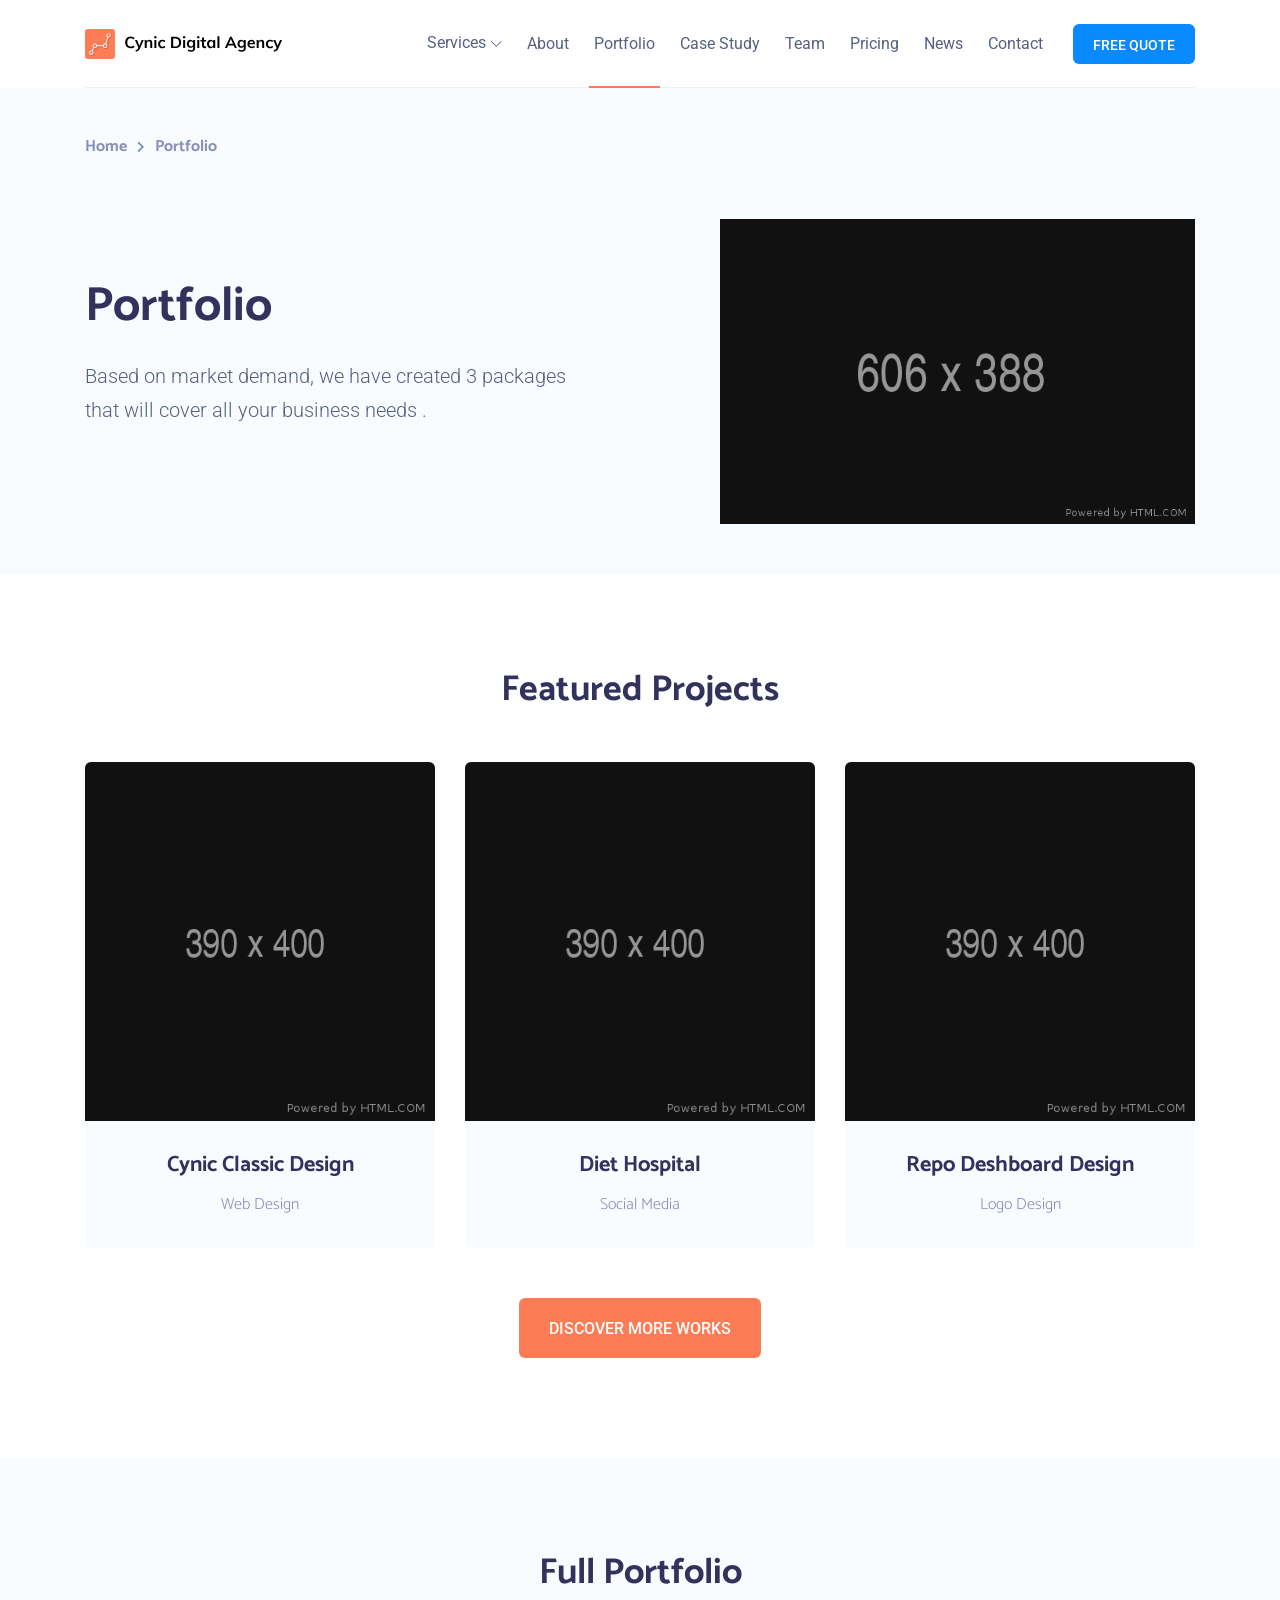
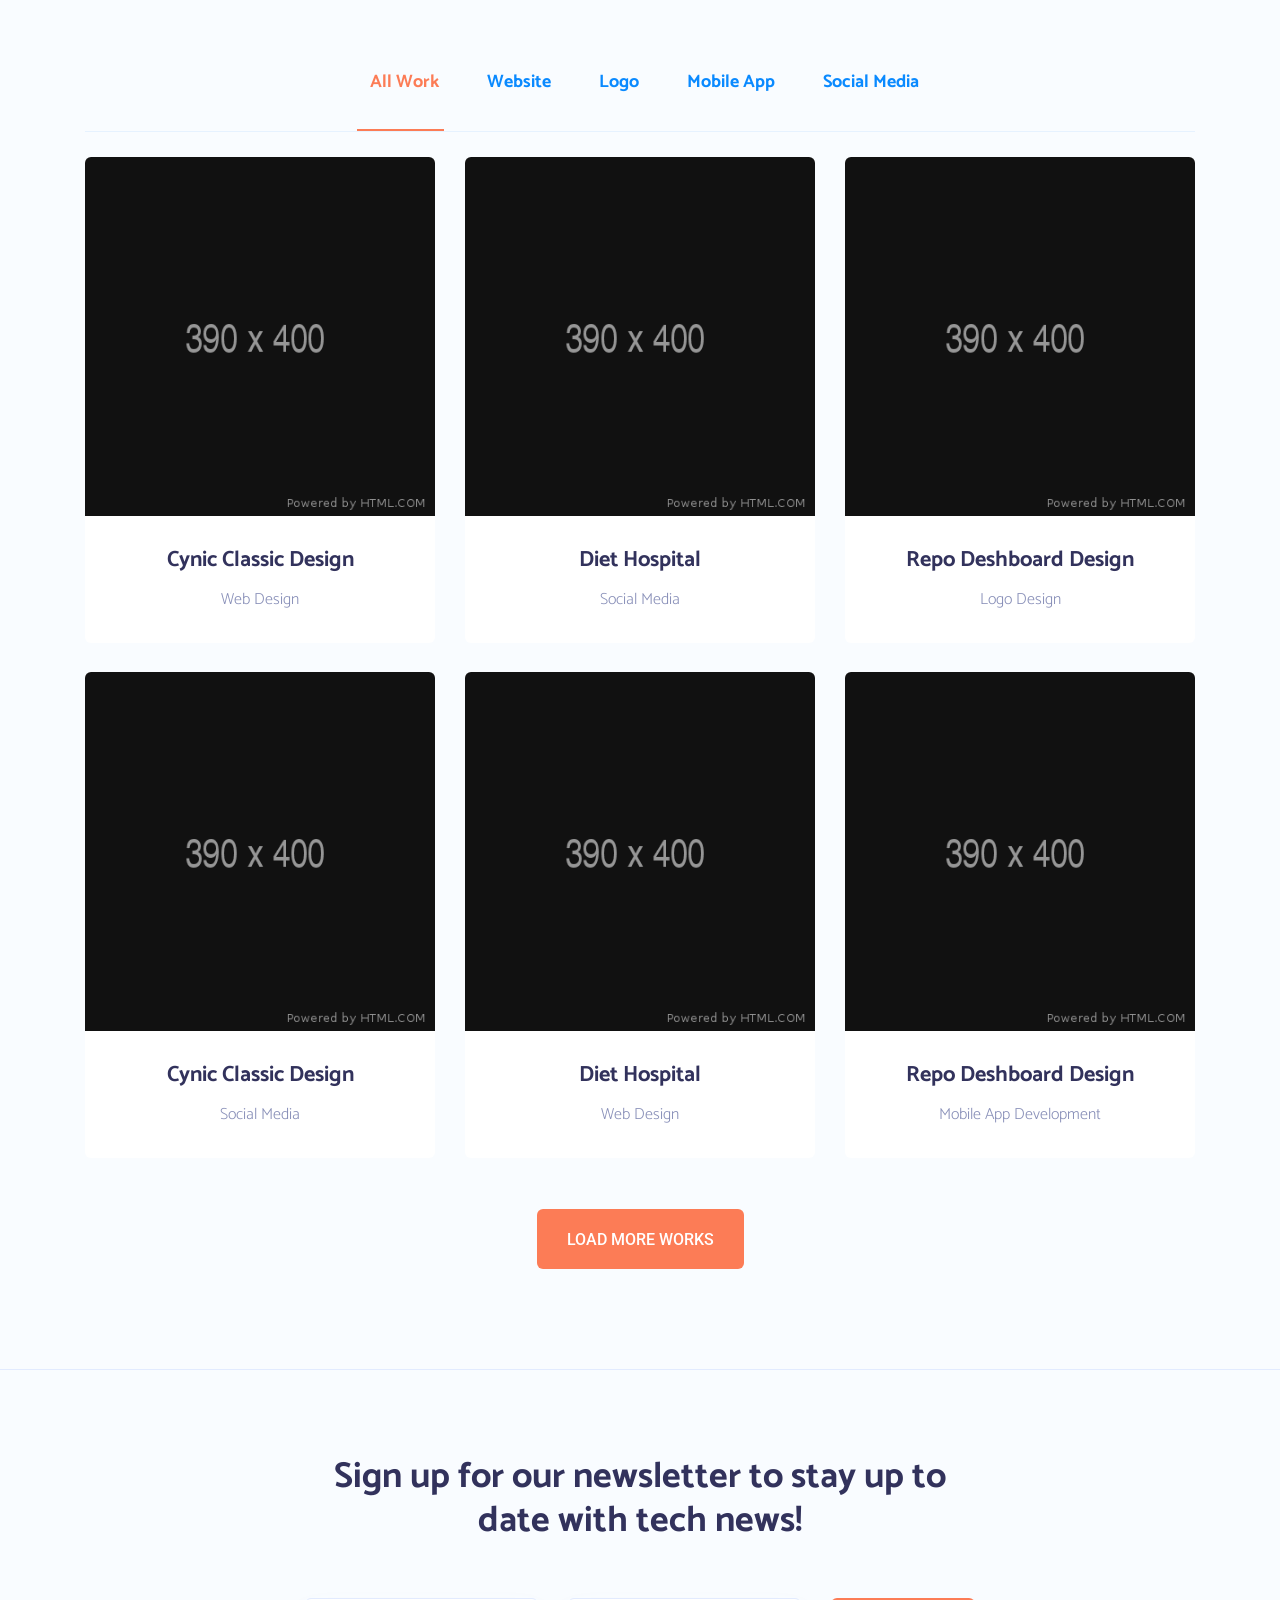
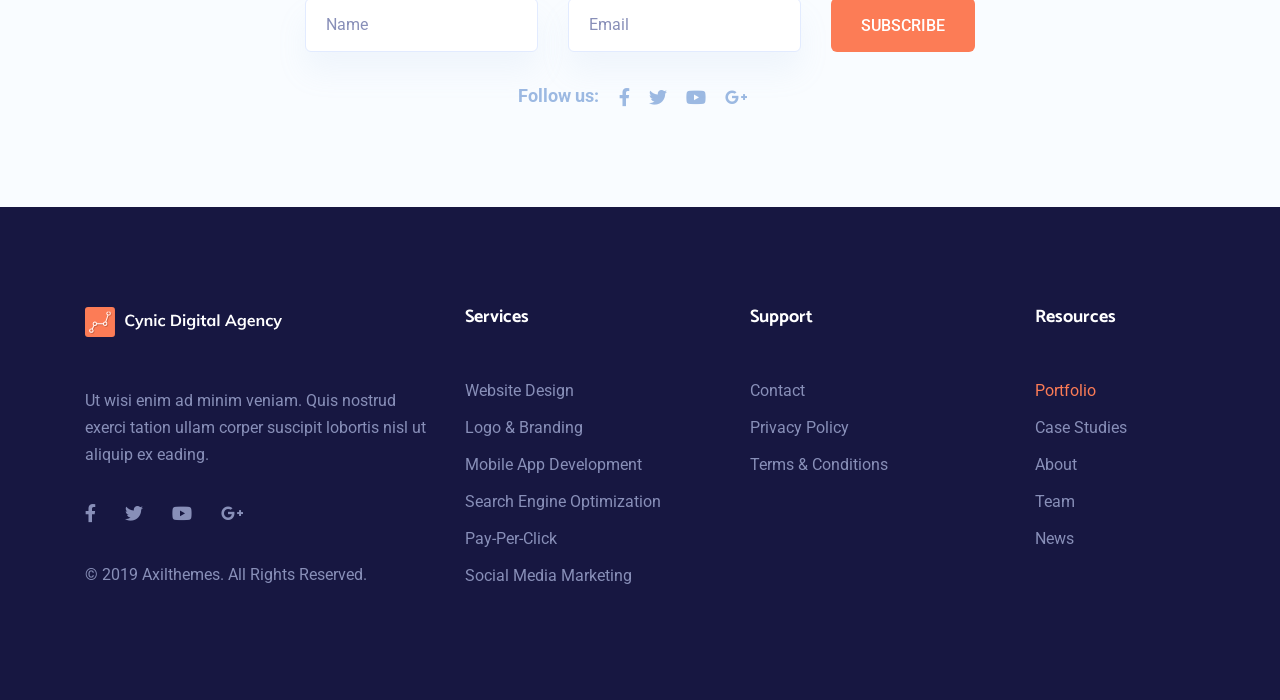
<file: template/portfolio.html>
<!DOCTYPE html>
<html class="no-js" lang="zxx">

    <!-- Basic metas -->
    <meta charset="utf-8">
    <meta name="author" content="">
    <meta name="description" content="">
    <meta name="keywords" content="">

    <!-- Mobile specific metas -->
    <meta http-equiv="X-UA-Compatible" content="IE=edge">
    <meta name="viewport" content="width=device-width, initial-scale=1, shrink-to-fit=no">

    <!-- Twitter -->
	<meta name="twitter:card" content="summary_large_image">
	<meta name="twitter:site" content="@Cynic">
	<meta name="twitter:creator" content="@Cynic">
	<meta name="twitter:title" content="Cynic">
	<meta name="twitter:description" content="Cynic Illustrated Small Digital Agency">
	<meta name="twitter:image" content="http://axilthemes.com/templates/cynic/illustrated-small-digital-agency/assets/images/brand-logo.svg">
	<!-- Facebook -->
	<meta property="og:url" content="">
	<meta property="og:title" content="Cynic">
	<meta property="og:description" content="Cynic Illustrated Small Digital Agency">
	<meta property="og:type" content="website">
	<meta property="og:image" content="http://axilthemes.com/templates/cynic/illustrated-small-digital-agency/assets/images/brand-logo.svg">
	<meta property="og:image:secure_url" content="">
	<meta property="og:image:type" content="image/png">
	<meta property="og:image:width" content="1200">
	<meta property="og:image:height" content="630">

    <!-- Page Title -->
    <title>Portfolio</title>

    <!-- links for favicon -->
    <link rel="apple-touch-icon" sizes="57x57" href="assets/favicon/apple-icon-57x57.png">
    <link rel="apple-touch-icon" sizes="60x60" href="assets/favicon/apple-icon-60x60.png">
    <link rel="apple-touch-icon" sizes="72x72" href="assets/favicon/apple-icon-72x72.png">
    <link rel="apple-touch-icon" sizes="76x76" href="assets/favicon/apple-icon-76x76.png">
    <link rel="apple-touch-icon" sizes="114x114" href="assets/favicon/apple-icon-114x114.png">
    <link rel="apple-touch-icon" sizes="120x120" href="assets/favicon/apple-icon-120x120.png">
    <link rel="apple-touch-icon" sizes="144x144" href="assets/favicon/apple-icon-144x144.png">
    <link rel="apple-touch-icon" sizes="152x152" href="assets/favicon/apple-icon-152x152.png">
    <link rel="apple-touch-icon" sizes="180x180" href="assets/favicon/apple-icon-180x180.png">
    <link rel="icon" type="image/png" sizes="192x192" href="assets/favicon/android-icon-192x192.png">
    <link rel="icon" type="image/png" sizes="32x32" href="assets/favicon/favicon-32x32.png">
    <link rel="icon" type="image/png" sizes="96x96" href="assets/favicon/favicon-96x96.png">
    <link rel="icon" type="image/png" sizes="16x16" href="assets/favicon/favicon-16x16.png">
    <link rel="manifest" href="assets/favicon/manifest.json">
    <meta name="msapplication-TileColor" content="#ffffff">
    <meta name="msapplication-TileImage" content="assets/favicon/ms-icon-144x144.png">
    <meta name="theme-color" content="#ffffff">

    <!-- Icon fonts -->
    <link href="https://fonts.googleapis.com/css?family=Roboto:300,400,500,500i,700,700i,900" rel="stylesheet">
    <link rel="stylesheet" type="text/css" href="assets/css/fontawesome-all.min.css">

    <!-- css links -->
    <!-- Bootstrap link -->
    <link rel="stylesheet" href="assets/css/vendor/bootstrap.min.css">

    <!-- Owl Carousel -->
    <link rel="stylesheet" type="text/css" href="assets/css/vendor/owl.carousel.min.css">
    <link rel="stylesheet" type="text/css" href="assets/css/vendor/owl.theme.default.min.css">

    <!-- Magnific popup -->
    <link rel="stylesheet" type="text/css" href="assets/css/vendor/magnific-popup.css">

    <!-- Custom styles -->
    <link rel="stylesheet" type="text/css" href="assets/css/main.css">

<body>

<!-- Header starts -->
<header class="page-header">
    <div class="container">
        <nav class="navbar navbar-expand-lg align-items-center">
            <a class="navbar-brand" href="index.html">
                <img src="assets/images/brand-logo.svg" alt="Cynic brand logo">
            </a>
            <!-- End of .navbar-brand -->

            <button class="navbar-toggler" type="button" data-toggle="collapse" data-target="#custom-navbar"
                aria-controls="custom-navbar" aria-expanded="false" aria-label="Toggle navigation">
                <span class="custom-toggler-icon"></span>
                <span class="custom-toggler-icon"></span>
                <span class="custom-toggler-icon"></span>
            </button>
            <!-- End of .navbar-toggler -->

            <div class="collapse navbar-collapse" id="custom-navbar">
                <ul class="navbar-nav ml-auto align-items-center dynamic-nav">
                    <li class="nav-item has-dropdown">
                        <a href="#" class="nav-link">Services</a>
                        <ul class="submenu">
                            <li><a href="website-design.html">Website Design</a></li>
                            <li><a href="logo-and-branding.html">Logo &amp; Branding </a></li>
                            <li><a href="mobile-app-development.html">Mobile App Development</a></li>
                            <li><a href="search-engine-optimization.html">Search Engine Optimization</a></li>
                            <li><a href="pay-per-click.html">Pay-Per-Click</a></li>
                            <li><a href="social-media-marketing.html">Social Media Marketing</a></li>
                        </ul>
                    </li>
                    <li class="nav-item">
                        <a href="about.html" class="nav-link">About</a>
                    </li>
                    <li class="nav-item">
                        <a href="portfolio.html" class="nav-link">Portfolio</a>
                    </li>
                    <li class="nav-item">
                        <a href="case-studies.html" class="nav-link">Case Study</a>
                    </li>
                    <li class="nav-item">
                        <a href="team.html" class="nav-link">Team</a>
                    </li>
                    <li class="nav-item">
                        <a href="pricing.html" class="nav-link">Pricing</a>
                    </li>
                    <li class="nav-item">
                        <a href="news.html" class="nav-link">News</a>
                    </li>
                    <li class="nav-item">
                        <a href="contact.html" class="nav-link">Contact</a>
                    </li>
                    <li class="nav-item">
                        <a href="#" class="custom-btn btn-small" data-toggle="modal" data-target="#quote-modal">Free
                            Quote</a>
                    </li>
                </ul>
            </div>
            <!-- End of .navbar-nav -->
        </nav>
    </div>
    <!-- End of .container -->
</header>
<!-- End of .page-header -->

<!-- banner starts -->
<div class="banner d-flex align-items-center light-grey-bg">
    
    <!-- Breadcrumb starts -->
    <nav class="breadcrumb-wrapper" aria-label="breadcrumb">
        <div class="container">
            <ol class="breadcrumb">
                <li class="breadcrumb-item"><a href="#">Home</a></li>
                <li class="breadcrumb-item active" aria-current="page">Portfolio</li>
            </ol>
        </div>
    </nav>
    

    <div class="container">
        <div class="row no-gutters align-items-center">
            <div class="col-lg-6 text-center text-lg-left">
                <h1>Portfolio</h1>
                <p class="larger-txt">Based on market demand, we have created 3 packages <br>that will cover all your business needs .</p>
                
            </div>
            <!-- End of .col-lg-5 -->

            <div class="col-lg-6">
                <div class="img-container text-center text-lg-right">
                    <img src="assets/images/banner/portfolio-banner.png" alt="Banner image" class="img-fluid">
                </div>
                <!-- End of .img-container -->
            </div>
            <!-- End of .col-lg-7 -->
        </div>
        <!-- End of .row -->
    </div>
    <!-- End of .container -->
</div>
<!-- End of .banner -->

<!-- Projects starts -->
<section class="projects section-gap " id="cynic-projects" data-scroll-offset="75">
    <div class="container">
        <h2 class="section-title text-center">Featured Projects</h2>

        <div class="item-showcase grid-wrapper__small-padding">

            
            
            <div class="row ">
                
                    <div class="col-lg-4 col-md-6 ">
                        <a href="portfolio.html" class="img-card text-center portfolio-card white-bg light-grey-bg" data-toggle="modal" data-target="#product-modal">
                            <img src="assets/images/products/project-1.png" alt="product" class="img-fluid">
                            <h4>
                                <span>Cynic Classic Design</span>Web Design</h4>
                        </a>
                        <!-- End of .img-card -->
                    </div>
                    <!-- End of .col-lg-4 -->
                
                    <div class="col-lg-4 col-md-6 ">
                        <a href="portfolio.html" class="img-card text-center portfolio-card white-bg light-grey-bg" data-toggle="modal" data-target="#product-modal">
                            <img src="assets/images/products/project-2.png" alt="product" class="img-fluid">
                            <h4>
                                <span>Diet Hospital</span>Social Media</h4>
                        </a>
                        <!-- End of .img-card -->
                    </div>
                    <!-- End of .col-lg-4 -->
                
                    <div class="col-lg-4 col-md-6 ">
                        <a href="portfolio.html" class="img-card text-center portfolio-card white-bg light-grey-bg" data-toggle="modal" data-target="#product-modal">
                            <img src="assets/images/products/project-3.png" alt="product" class="img-fluid">
                            <h4>
                                <span>Repo Deshboard Design</span>Logo Design</h4>
                        </a>
                        <!-- End of .img-card -->
                    </div>
                    <!-- End of .col-lg-4 -->
                
            </div>
            <div class="col-12 text-center"><a href="portfolio.html" class="custom-btn secondary-btn">DISCOVER MORE WORKS</a></div>
            <!-- End of .row -->
        </div>
        <!-- End of .project-showcase -->
    </div>
    <!-- End of .container -->
</section>
<!-- End of .projects -->

<!-- Projects starts -->
<section class="projects section-gap light-grey-bg" id="cynic-projects" data-scroll-offset="75">
    <div class="container">
        <h2 class="section-title text-center">Full Portfolio</h2>

        <div class="item-showcase grid-wrapper__small-padding">

            
                <div class="btn-filter-wrap nav nav-tabs justify-content-center">
                    <button class="btn-filter nav-link is-checked" data-filter="*">
                        <i class="ml-tro-3-trophy-cup-medallion-locket-win"></i>All Work</button>
                    <button class="btn-filter nav-link" data-filter=".category-a">
                        <i class="ml-symtwo-34-cursor-click-browser-website-arrow-computer"></i>Website</button>
                    <button class="btn-filter nav-link" data-filter=".category-b">
                        <i class="ml-des-9-blend-shape-graphics-design-tool-interface"></i>Logo</button>
                    <button class="btn-filter nav-link" data-filter=".category-c">
                        <i class="ml-des-57-upload-download-sync-application-device-mobile-computer"></i>Mobile App</button>
                    <button class="btn-filter nav-link" data-filter=".category-d">
                        <i class="ml-des-82-Video-player-internet-social-watch"></i>Social Media</button>
                </div>
                <!-- End of .btn-filter-wrap -->
            
            
            <div class="row iso-grid">
                
                    <div class="col-lg-4 col-md-6 item category-a">
                        <a href="portfolio.html" class="img-card text-center portfolio-card white-bg " data-toggle="modal" data-target="#product-modal">
                            <img src="assets/images/products/project-1.png" alt="product" class="img-fluid">
                            <h4>
                                <span>Cynic Classic Design</span>Web Design</h4>
                        </a>
                        <!-- End of .img-card -->
                    </div>
                    <!-- End of .col-lg-4 -->
                
                    <div class="col-lg-4 col-md-6 item category-a category-d">
                        <a href="portfolio.html" class="img-card text-center portfolio-card white-bg " data-toggle="modal" data-target="#product-modal">
                            <img src="assets/images/products/project-2.png" alt="product" class="img-fluid">
                            <h4>
                                <span>Diet Hospital</span>Social Media</h4>
                        </a>
                        <!-- End of .img-card -->
                    </div>
                    <!-- End of .col-lg-4 -->
                
                    <div class="col-lg-4 col-md-6 item category-b">
                        <a href="portfolio.html" class="img-card text-center portfolio-card white-bg " data-toggle="modal" data-target="#product-modal">
                            <img src="assets/images/products/project-3.png" alt="product" class="img-fluid">
                            <h4>
                                <span>Repo Deshboard Design</span>Logo Design</h4>
                        </a>
                        <!-- End of .img-card -->
                    </div>
                    <!-- End of .col-lg-4 -->
                
                    <div class="col-lg-4 col-md-6 item category-c category-d">
                        <a href="portfolio.html" class="img-card text-center portfolio-card white-bg " data-toggle="modal" data-target="#product-modal">
                            <img src="assets/images/products/project-4.png" alt="product" class="img-fluid">
                            <h4>
                                <span>Cynic Classic Design</span>Social Media</h4>
                        </a>
                        <!-- End of .img-card -->
                    </div>
                    <!-- End of .col-lg-4 -->
                
                    <div class="col-lg-4 col-md-6 item category-a">
                        <a href="portfolio.html" class="img-card text-center portfolio-card white-bg " data-toggle="modal" data-target="#product-modal">
                            <img src="assets/images/products/project-5.png" alt="product" class="img-fluid">
                            <h4>
                                <span>Diet Hospital</span>Web Design</h4>
                        </a>
                        <!-- End of .img-card -->
                    </div>
                    <!-- End of .col-lg-4 -->
                
                    <div class="col-lg-4 col-md-6 item category-c">
                        <a href="portfolio.html" class="img-card text-center portfolio-card white-bg " data-toggle="modal" data-target="#product-modal">
                            <img src="assets/images/products/project-6.png" alt="product" class="img-fluid">
                            <h4>
                                <span>Repo Deshboard Design</span>Mobile App Development</h4>
                        </a>
                        <!-- End of .img-card -->
                    </div>
                    <!-- End of .col-lg-4 -->
                
            </div>
            <div class="col-12 text-center"><a href="portfolio.html" class="custom-btn secondary-btn">LOAD MORE WORKS</a></div>
            <!-- End of .row -->
        </div>
        <!-- End of .project-showcase -->
    </div>
    <!-- End of .container -->
</section>
<!-- End of .projects -->

<section class="newsletter section-gap theme-bg-d newsletter__white">
    <div class="container">
        <h2 class="text-center">Sign up for our newsletter to stay up to 
            <br>date with tech news!</h2>

        <form action="#" class="newsletter-form" method="POST">
            <div class="row justify-content-between">
                <div class="col-md">
                    <input type="text" name="fname" placeholder="Name">
                </div>
                <div class="col-md">
                    <input type="text" name="email" placeholder="Email">
                </div>

                <div class="col-md-auto">
                    <a href="#" class="custom-btn secondary-btn">SUBSCRIBE</a>
                </div>
            </div>
            <!-- End of .row -->
        </form>
        <!-- End of .newsletter-form -->

        <div class="social-icons-wrapper d-flex justify-content-center">
            <p>Follow us:</p>
            <ul class="social-icons">
                <li>
                    <a href="http://www.facebook.com/" target="_blank" rel="noopener">
                        <i class="fab fa-facebook-f"></i>
                    </a>
                </li>
                <li>
                    <a href="http://twitter.com/" target="_blank" rel="noopener">
                        <i class="fab fa-twitter"></i>
                    </a>
                </li>
                <li>
                    <a href="http://youtube.com/" target="_blank" rel="noopener">
                        <i class="fab fa-youtube"></i>
                    </a>
                </li>
                <li>
                    <a href="http://plus.google.com/discover" target="_blank" rel="noopener">
                        <i class="fab fa-google-plus-g"></i>
                    </a>
                </li>
            </ul>
            <!-- End of .social-icons -->
        </div>
        <!-- End of .social-icons-wrapper -->
    </div>
    <!-- End of .container -->
</section>

<!-- Product Modal Starts -->
<div class="modal fade full-width-modal product-modal" id="product-modal" tabindex="-1" role="dialog" aria-hidden="true">
    <div class="modal-dialog modal-dialog-centered" role="document">
        <div class="modal-content">
            <div class="modal-header">
                <button type="button" class="close" data-dismiss="modal" aria-label="Close">
                    <i class="fas fa-times"></i>
                </button>
                <!-- End of .close -->
            </div>
            <!-- End of .modal-header -->

            <div class="modal-body">
                <div class="row no-gutters">
                    <div class="col-lg-6">
                        <div class="modal-img text-center">
                            <img src="assets/images/products/portfolio-modal.png" alt="product-modal" class="img-fluid">
                        </div>
                    </div>

                    <div class="col-lg-6">
                        <div class="modal-body__inner-content">
                            <h4>
                                <span>Chief Exicutive Officer</span>
                                Creative Web Design
                            </h4>
                            <p>In the early years of the commercial web, we were all Web Designers. Digital interactions, at that stage, were not incredibly sophisticated: most websites were structured as a set of individual pages connected to each other via buttons and links.</p>

                            <p>In more complex websites and information-heavy systems, the web designer would pair with an Information Architect to make sure content was organized in a way that made for that.</p>
                            <a href="about.html" class="hyperlink">Launch Website</a>
                        </div>
                    </div>
                </div>
            </div>
            <!-- End of .modal-body -->
        </div>
        <!-- End of .modal-content -->
    </div>
    <!-- End of .modal-dialog -->
</div>
<!-- End of .portfolio-modal -->

<!-- Quote modal starts
    ================================= -->
<div class="modal fade full-width-modal quote-modal" id="quote-modal" tabindex="-1" role="dialog" aria-hidden="true">
    <div class="modal-dialog modal-dialog-centered" role="document">
        <div class="modal-content white-bg">
            <div class="modal-header">
                <button type="button" class="close" data-dismiss="modal" aria-label="Close">
                    <i class="fas fa-times"></i>
                </button>
                <!-- End of .close -->
            </div>
            <!-- End of .modal-header -->

            <div class="modal-body d-flex align-items-center justify-content-center text-center">
                <div class="quote-form-wrapper text-center">
                    <h3>Get a Free Quote</h3>
                    <form method="POST" class="quote-form text-center row" action="#">
                        <div class="col-lg-6">
                            <input type="text" name="fname" placeholder="Name">
                        </div>
                        <div class="col-lg-6">
                            <input type="text" name="email" placeholder="Email">
                        </div>

                        <div class="col-lg-6">
                            <input type="text" name="phone" placeholder="Phone">
                        </div>
                        <div class="col-lg-6">
                            <input type="text" name="website" placeholder="Website">
                        </div>
                        <div class="col-lg-12">
                            <textarea placeholder="Message" name="message"></textarea>
                            <button type="submit" class="custom-btn secondary-btn w-100">GET A QUOTE</button>
                            <div class="social-icons-wrapper d-flex justify-content-center">
                                <p>Follow us:</p>
                                <ul class="social-icons">
                                    <li>
                                        <a href="http://www.facebook.com/" target="_blank" rel="noopener">
                                            <i class="fab fa-facebook-f"></i>
                                        </a>
                                    </li>
                                    <li>
                                        <a href="http://twitter.com/" target="_blank" rel="noopener">
                                            <i class="fab fa-twitter"></i>
                                        </a>
                                    </li>
                                    <li>
                                        <a href="http://youtube.com/" target="_blank" rel="noopener">
                                            <i class="fab fa-youtube"></i>
                                        </a>
                                    </li>
                                    <li>
                                        <a href="http://plus.google.com/discover" target="_blank" rel="noopener">
                                            <i class="fab fa-google-plus-g"></i>
                                        </a>
                                    </li>
                                </ul>
                                <!-- End of .social-icons -->
                            </div>
                            <!-- End of .social-icons-wrapper -->
                        </div>
                    </form>
                    <!-- End of .quote-form -->
                </div>
                <!-- End of .quote-form-wrapper -->
            </div>
            <!-- End of .modal-body -->
        </div>
        <!-- End of .modal-content -->
    </div>
    <!-- End of .modal-dialog -->
</div>
<!-- End of .quote-modal -->

<!-- footer starts -->
<footer class="page-footer dark-footer-bg">
    <div class="container">
        <div class="row">
            <div class="col-lg-4">
                <div class="footer-widget widget-about">
                    <a href="index.html"><img class="footer-logo" src="assets/images/footer-logo.svg" alt="footer logo"
                            height="16"></a>
                    <p>Ut wisi enim ad minim veniam. Quis nostrud exerci tation ullam corper suscipit lobortis nisl ut
                        aliquip ex eading.</p>
                    <ul class="social-icons">
                        <li>
                            <a href="http://www.facebook.com/" target="_blank" rel="noopener">
                                <i class="fab fa-facebook-f"></i>
                            </a>
                        </li>
                        <li>
                            <a href="http://twitter.com/" target="_blank" rel="noopener">
                                <i class="fab fa-twitter"></i>
                            </a>
                        </li>
                        <li>
                            <a href="http://youtube.com/" target="_blank" rel="noopener">
                                <i class="fab fa-youtube"></i>
                            </a>
                        </li>
                        <li>
                            <a href="http://plus.google.com/discover" target="_blank" rel="noopener">
                                <i class="fab fa-google-plus-g"></i>
                            </a>
                        </li>
                    </ul>
                    <!-- End of .social-icons -->
                    <p class="copywrite-txt">© 2019 <a href="http://www.axilthemes.com">Axilthemes</a>. All Rights
                        Reserved.</p>
                </div>
            </div>

            <div class="col-lg-3">
                <div class="footer-widget">
                    <h5 class="footer-nav-title">Services</h5>
                    <ul class="footer-nav dynamic-nav">
                        <li><a href="website-design.html">Website Design</a></li>
                        <li><a href="logo-and-branding.html">Logo &amp; Branding </a></li>
                        <li><a href="mobile-app-development.html">Mobile App Development</a></li>
                        <li><a href="search-engine-optimization.html">Search Engine Optimization</a></li>
                        <li><a href="pay-per-click.html">Pay-Per-Click</a></li>
                        <li><a href="social-media-marketing.html">Social Media Marketing</a></li>
                    </ul>
                </div>
            </div>
            <!-- End of .col-lg-2 -->

            <div class="col-lg-3">
                <div class="footer-widget">
                    <h5 class="footer-nav-title">Support</h5>
                    <ul class="footer-nav dynamic-nav">
                        <li><a href="contact.html">Contact</a></li>
                        <li><a href="#">Privacy Policy</a></li>
                        <li><a href="#">Terms &amp; Conditions</a></li>
                    </ul>
                </div>
            </div>
            <!-- End of .col-lg-2 -->

            <div class="col-lg-2">
                <div class="footer-widget">
                    <h5 class="footer-nav-title">Resources</h5>
                    <ul class="footer-nav dynamic-nav">
                        <li><a href="portfolio.html">Portfolio</a></li>
                        <li><a href="case-studies.html">Case Studies</a></li>
                        <li><a href="about.html">About</a></li>
                        <li><a href="team.html">Team</a></li>
                        <li><a href="news.html">News</a></li>
                    </ul>
                </div>
            </div>
            <!-- End of .col-lg-2 -->
        </div>
        <!-- End of .row -->
    </div>
    <!-- End of .container -->
</footer>
<!-- End of .page-footer -->

<!-- Javascripts -->

<!-- jQuery -->
<script src="assets/js/vendor/jquery.min.js"></script>
<script src="assets/js/vendor/jquery-migrate.min.js"></script>

<!-- jQuery Easing Plugin -->
<script src="assets/js/vendor/easing-1.3.js"></script>
<!-- Bootstrap js -->
<script src="assets/js/vendor/bootstrap.bundle.min.js"></script>
<script src="assets/js/vendor/isotope.pkgd.min.js"></script>

<!-- jQuery progressbar plugin -->
<script src="assets/js/vendor/jquery.waypoints.min.js"></script>
<script src="assets/js/vendor/jquery.counterup.min.js"></script>
<!-- ImagesLoaded js -->
<script src="assets/js/vendor/imagesloaded.pkgd.min.js"></script>
<!-- Owl carousel js -->
<script src="assets/js/vendor/owl.carousel.min.js"></script>
<!-- Magnific popup -->
<script src="assets/js/vendor/jquery.magnific-popup.min.js"></script>
<!-- Plugins -->
<script src="assets/js/plugins.js"></script>
<!-- Custom Script -->
<script src="assets/js/main.min.js"></script>

</body>

</html>
</file>
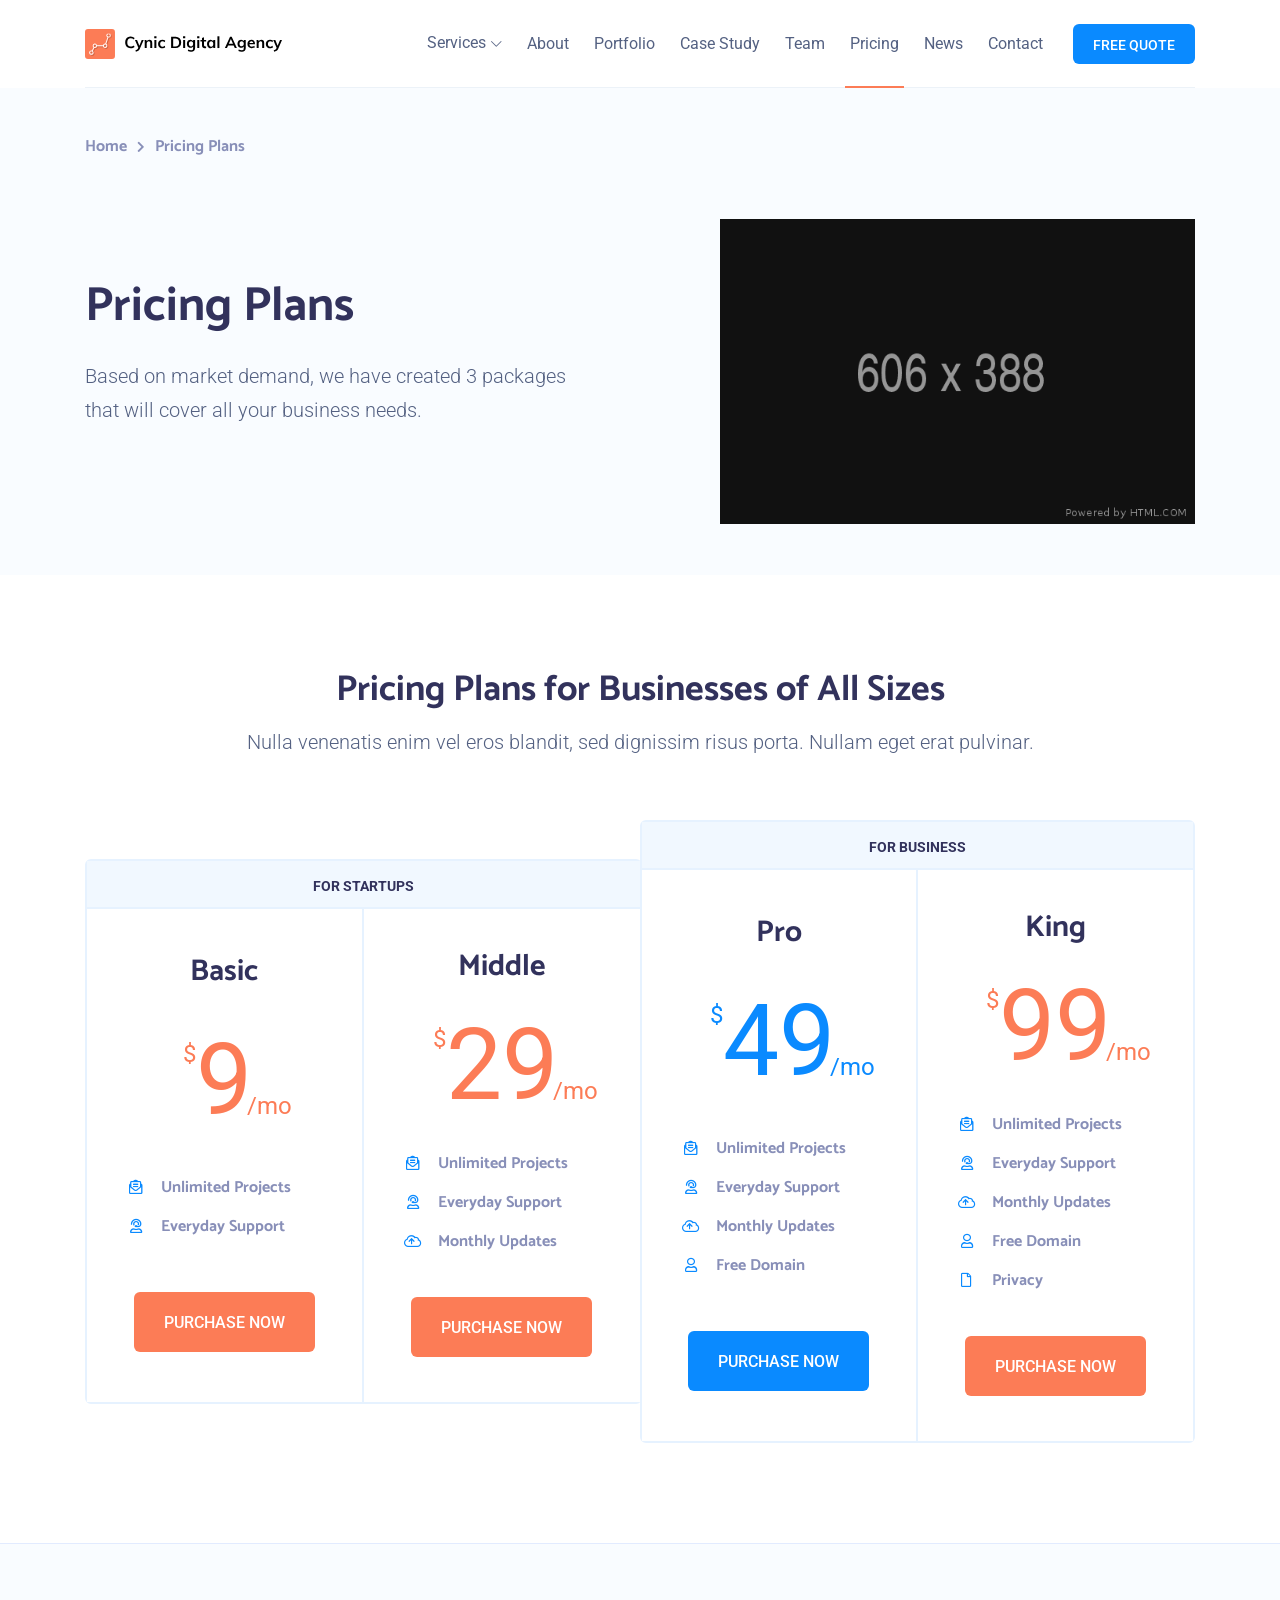
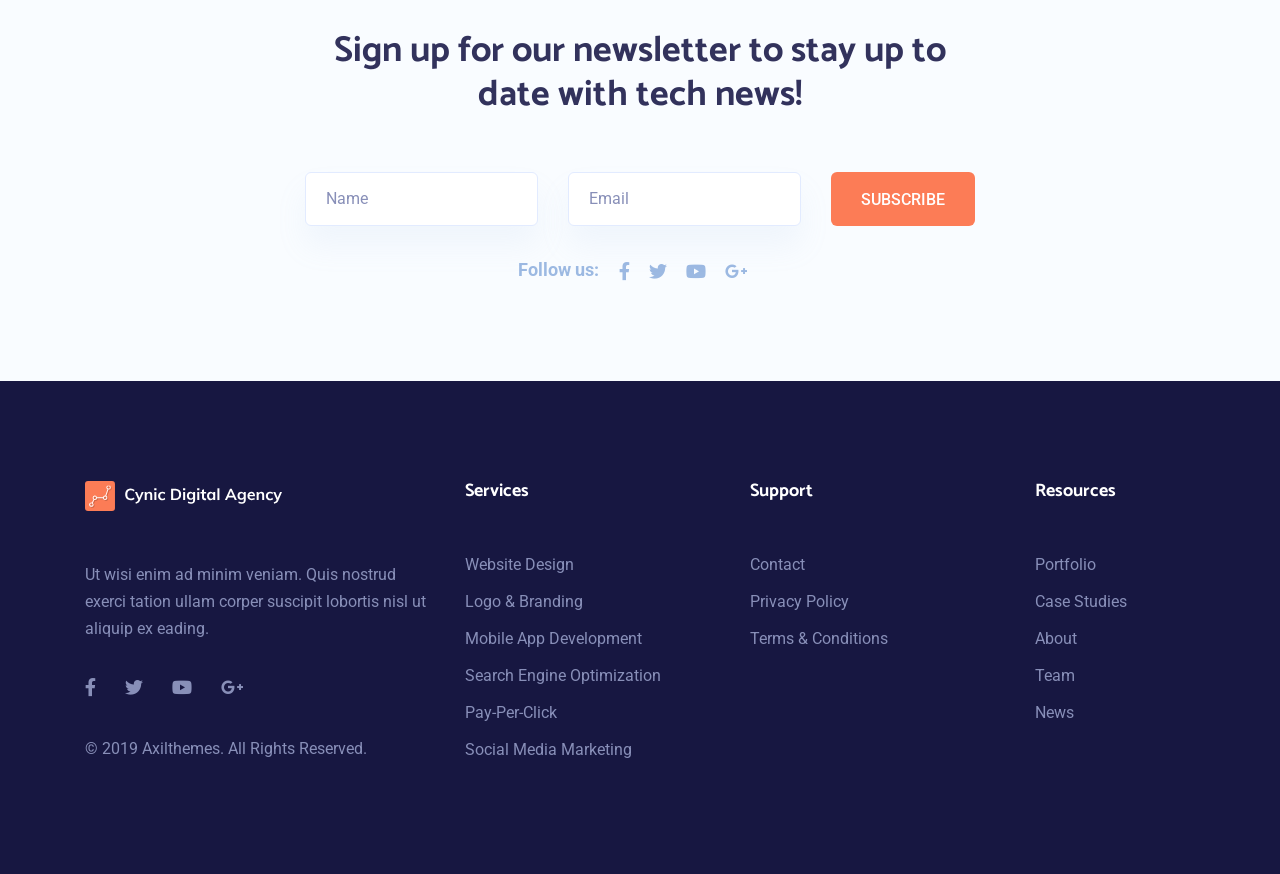
<file: template/pricing.html>
<!DOCTYPE html>
<html class="no-js" lang="zxx">

    <!-- Basic metas -->
    <meta charset="utf-8">
    <meta name="author" content="">
    <meta name="description" content="">
    <meta name="keywords" content="">

    <!-- Mobile specific metas -->
    <meta http-equiv="X-UA-Compatible" content="IE=edge">
    <meta name="viewport" content="width=device-width, initial-scale=1, shrink-to-fit=no">

    <!-- Twitter -->
	<meta name="twitter:card" content="summary_large_image">
	<meta name="twitter:site" content="@Cynic">
	<meta name="twitter:creator" content="@Cynic">
	<meta name="twitter:title" content="Cynic">
	<meta name="twitter:description" content="Cynic Illustrated Small Digital Agency">
	<meta name="twitter:image" content="http://axilthemes.com/templates/cynic/illustrated-small-digital-agency/assets/images/brand-logo.svg">
	<!-- Facebook -->
	<meta property="og:url" content="">
	<meta property="og:title" content="Cynic">
	<meta property="og:description" content="Cynic Illustrated Small Digital Agency">
	<meta property="og:type" content="website">
	<meta property="og:image" content="http://axilthemes.com/templates/cynic/illustrated-small-digital-agency/assets/images/brand-logo.svg">
	<meta property="og:image:secure_url" content="">
	<meta property="og:image:type" content="image/png">
	<meta property="og:image:width" content="1200">
	<meta property="og:image:height" content="630">

    <!-- Page Title -->
    <title>Pricing Plans</title>

    <!-- links for favicon -->
    <link rel="apple-touch-icon" sizes="57x57" href="assets/favicon/apple-icon-57x57.png">
    <link rel="apple-touch-icon" sizes="60x60" href="assets/favicon/apple-icon-60x60.png">
    <link rel="apple-touch-icon" sizes="72x72" href="assets/favicon/apple-icon-72x72.png">
    <link rel="apple-touch-icon" sizes="76x76" href="assets/favicon/apple-icon-76x76.png">
    <link rel="apple-touch-icon" sizes="114x114" href="assets/favicon/apple-icon-114x114.png">
    <link rel="apple-touch-icon" sizes="120x120" href="assets/favicon/apple-icon-120x120.png">
    <link rel="apple-touch-icon" sizes="144x144" href="assets/favicon/apple-icon-144x144.png">
    <link rel="apple-touch-icon" sizes="152x152" href="assets/favicon/apple-icon-152x152.png">
    <link rel="apple-touch-icon" sizes="180x180" href="assets/favicon/apple-icon-180x180.png">
    <link rel="icon" type="image/png" sizes="192x192" href="assets/favicon/android-icon-192x192.png">
    <link rel="icon" type="image/png" sizes="32x32" href="assets/favicon/favicon-32x32.png">
    <link rel="icon" type="image/png" sizes="96x96" href="assets/favicon/favicon-96x96.png">
    <link rel="icon" type="image/png" sizes="16x16" href="assets/favicon/favicon-16x16.png">
    <link rel="manifest" href="assets/favicon/manifest.json">
    <meta name="msapplication-TileColor" content="#ffffff">
    <meta name="msapplication-TileImage" content="assets/favicon/ms-icon-144x144.png">
    <meta name="theme-color" content="#ffffff">

    <!-- Icon fonts -->
    <link href="https://fonts.googleapis.com/css?family=Roboto:300,400,500,500i,700,700i,900" rel="stylesheet">
    <link rel="stylesheet" type="text/css" href="assets/css/fontawesome-all.min.css">

    <!-- css links -->
    <!-- Bootstrap link -->
    <link rel="stylesheet" href="assets/css/vendor/bootstrap.min.css">

    <!-- Owl Carousel -->
    <link rel="stylesheet" type="text/css" href="assets/css/vendor/owl.carousel.min.css">
    <link rel="stylesheet" type="text/css" href="assets/css/vendor/owl.theme.default.min.css">

    <!-- Magnific popup -->
    <link rel="stylesheet" type="text/css" href="assets/css/vendor/magnific-popup.css">

    <!-- Custom styles -->
    <link rel="stylesheet" type="text/css" href="assets/css/main.css">

<body>

<!-- Header starts -->
<header class="page-header">
    <div class="container">
        <nav class="navbar navbar-expand-lg align-items-center">
            <a class="navbar-brand" href="index.html">
                <img src="assets/images/brand-logo.svg" alt="Cynic brand logo">
            </a>
            <!-- End of .navbar-brand -->

            <button class="navbar-toggler" type="button" data-toggle="collapse" data-target="#custom-navbar"
                aria-controls="custom-navbar" aria-expanded="false" aria-label="Toggle navigation">
                <span class="custom-toggler-icon"></span>
                <span class="custom-toggler-icon"></span>
                <span class="custom-toggler-icon"></span>
            </button>
            <!-- End of .navbar-toggler -->

            <div class="collapse navbar-collapse" id="custom-navbar">
                <ul class="navbar-nav ml-auto align-items-center dynamic-nav">
                    <li class="nav-item has-dropdown">
                        <a href="#" class="nav-link">Services</a>
                        <ul class="submenu">
                            <li><a href="website-design.html">Website Design</a></li>
                            <li><a href="logo-and-branding.html">Logo &amp; Branding </a></li>
                            <li><a href="mobile-app-development.html">Mobile App Development</a></li>
                            <li><a href="search-engine-optimization.html">Search Engine Optimization</a></li>
                            <li><a href="pay-per-click.html">Pay-Per-Click</a></li>
                            <li><a href="social-media-marketing.html">Social Media Marketing</a></li>
                        </ul>
                    </li>
                    <li class="nav-item">
                        <a href="about.html" class="nav-link">About</a>
                    </li>
                    <li class="nav-item">
                        <a href="portfolio.html" class="nav-link">Portfolio</a>
                    </li>
                    <li class="nav-item">
                        <a href="case-studies.html" class="nav-link">Case Study</a>
                    </li>
                    <li class="nav-item">
                        <a href="team.html" class="nav-link">Team</a>
                    </li>
                    <li class="nav-item">
                        <a href="pricing.html" class="nav-link">Pricing</a>
                    </li>
                    <li class="nav-item">
                        <a href="news.html" class="nav-link">News</a>
                    </li>
                    <li class="nav-item">
                        <a href="contact.html" class="nav-link">Contact</a>
                    </li>
                    <li class="nav-item">
                        <a href="#" class="custom-btn btn-small" data-toggle="modal" data-target="#quote-modal">Free
                            Quote</a>
                    </li>
                </ul>
            </div>
            <!-- End of .navbar-nav -->
        </nav>
    </div>
    <!-- End of .container -->
</header>
<!-- End of .page-header -->

<!-- banner starts -->
<div class="banner d-flex align-items-center light-grey-bg">
    
    <!-- Breadcrumb starts -->
    <nav class="breadcrumb-wrapper" aria-label="breadcrumb">
        <div class="container">
            <ol class="breadcrumb">
                <li class="breadcrumb-item"><a href="#">Home</a></li>
                <li class="breadcrumb-item active" aria-current="page">Pricing Plans</li>
            </ol>
        </div>
    </nav>
    

    <div class="container">
        <div class="row no-gutters align-items-center">
            <div class="col-lg-6 text-center text-lg-left">
                <h1>Pricing Plans</h1>
                <p class="larger-txt">Based on market demand, we have created 3 packages <br>that will cover all your business needs.</p>
                
            </div>
            <!-- End of .col-lg-5 -->

            <div class="col-lg-6">
                <div class="img-container text-center text-lg-right">
                    <img src="assets/images/banner/pricing-banner.png" alt="Pricing banner image" class="img-fluid">
                </div>
                <!-- End of .img-container -->
            </div>
            <!-- End of .col-lg-7 -->
        </div>
        <!-- End of .row -->
    </div>
    <!-- End of .container -->
</div>
<!-- End of .banner -->

<section class="pricing section-gap " id="cynic-pricing" data-scroll-offset="75" data-scroll-offset-mobile="75">
    <div class="container">
        <h2 class="section-title text-center">Pricing Plans for Businesses of All Sizes</h2>
        <p class="larger-txt text-center">Nulla venenatis enim vel eros blandit, sed dignissim risus porta. Nullam
            eget erat pulvinar.</p>
        <div class="grid-wrapper pricing-grid-wrapper">
            <div class="row align-items-center no-gutters">
                <div class="col-xl-6">
                    <div class="pricing-group">
                        <div class="group-title text-center">
                            FOR STARTUPS
                        </div>
                        <!-- End of .group-title -->
                        <div class="row no-gutters">
                            <div class="col-md-6">
                                <div class="pricing-block text-center  ">
    <h3 class="pricing-level">
        Basic
    </h3>
    <div class="price">
        <sup>$</sup>9
        <sub>/mo</sub>
    </div>
    <!-- End of .price -->

    <div class="facilities text-left">
        
            <div>
                <i class="far fa-envelope-open-text"></i>
                Unlimited Projects
            </div>
        
            <div>
                <i class="far fa-user-headset"></i>
                Everyday Support
            </div>
        
    </div>
    <!-- End of .facilities -->
    <a href="https://themeforest.net/item/digital-agency-html-template/20268873?s_rank=4"
        class="custom-btn secondary-btn">PURCHASE NOW</a>   
</div>
<!-- End of .pricing-block -->
                            </div>
                            <!-- End of .col-md-6 -->

                            <div class="col-md-6">
                                <div class="pricing-block text-center  ">
    <h3 class="pricing-level">
        Middle
    </h3>
    <div class="price">
        <sup>$</sup>29
        <sub>/mo</sub>
    </div>
    <!-- End of .price -->

    <div class="facilities text-left">
        
            <div>
                <i class="far fa-envelope-open-text"></i>
                Unlimited Projects
            </div>
        
            <div>
                <i class="far fa-user-headset"></i>
                Everyday Support
            </div>
        
            <div>
                <i class="far fa-cloud-upload"></i>
                Monthly Updates
            </div>
        
    </div>
    <!-- End of .facilities -->
    <a href="https://themeforest.net/item/digital-agency-html-template/20268873?s_rank=4"
        class="custom-btn secondary-btn">PURCHASE NOW</a>   
</div>
<!-- End of .pricing-block -->
                            </div>
                            <!-- End of .col-md-6 -->
                        </div>
                        <!-- End of .row -->
                    </div>
                    <!-- End of .pricing-group -->
                </div>
                <!-- End of .col-lg-6 -->

                <div class="col-xl-6">
                    <div class="pricing-group">
                        <div class="group-title text-center">
                            FOR BUSINESS
                        </div>
                        <!-- End of .group-title -->
                        <div class="row no-gutters">
                            <div class="col-md-6">
                                <div class="pricing-block text-center  active">
    <h3 class="pricing-level">
        Pro
    </h3>
    <div class="price">
        <sup>$</sup>49
        <sub>/mo</sub>
    </div>
    <!-- End of .price -->

    <div class="facilities text-left">
        
            <div>
                <i class="far fa-envelope-open-text"></i>
                Unlimited Projects
            </div>
        
            <div>
                <i class="far fa-user-headset"></i>
                Everyday Support
            </div>
        
            <div>
                <i class="far fa-cloud-upload"></i>
                Monthly Updates
            </div>
        
            <div>
                <i class="far fa-user"></i>
                Free Domain
            </div>
        
    </div>
    <!-- End of .facilities -->
    <a href="https://themeforest.net/item/digital-agency-html-template/20268873?s_rank=4"
        class="custom-btn primary-btn">PURCHASE NOW</a>   
</div>
<!-- End of .pricing-block -->
                            </div>
                            <!-- End of .col-md-6 -->

                            <div class="col-md-6">
                                <div class="pricing-block text-center  ">
    <h3 class="pricing-level">
        King
    </h3>
    <div class="price">
        <sup>$</sup>99
        <sub>/mo</sub>
    </div>
    <!-- End of .price -->

    <div class="facilities text-left">
        
            <div>
                <i class="far fa-envelope-open-text"></i>
                Unlimited Projects
            </div>
        
            <div>
                <i class="far fa-user-headset"></i>
                Everyday Support
            </div>
        
            <div>
                <i class="far fa-cloud-upload"></i>
                Monthly Updates
            </div>
        
            <div>
                <i class="far fa-user"></i>
                Free Domain
            </div>
        
            <div>
                <i class="far fa-file"></i>
                Privacy
            </div>
        
    </div>
    <!-- End of .facilities -->
    <a href="https://themeforest.net/item/digital-agency-html-template/20268873?s_rank=4"
        class="custom-btn secondary-btn">PURCHASE NOW</a>   
</div>
<!-- End of .pricing-block -->
                            </div>
                            <!-- End of .col-md-6 -->
                        </div>
                        <!-- End of .row -->
                    </div>
                    <!-- End of .pricing-group -->
                </div>
                <!-- End of .col-lg-6 -->
            </div>
            <!-- End of . -->
        </div>
        <!-- End of .grid-wrapper -->
    </div>
    <!-- End of .container -->
</section>

<section class="newsletter section-gap theme-bg-d newsletter__white">
    <div class="container">
        <h2 class="text-center">Sign up for our newsletter to stay up to 
            <br>date with tech news!</h2>

        <form action="#" class="newsletter-form" method="POST">
            <div class="row justify-content-between">
                <div class="col-md">
                    <input type="text" name="fname" placeholder="Name">
                </div>
                <div class="col-md">
                    <input type="text" name="email" placeholder="Email">
                </div>

                <div class="col-md-auto">
                    <a href="#" class="custom-btn secondary-btn">SUBSCRIBE</a>
                </div>
            </div>
            <!-- End of .row -->
        </form>
        <!-- End of .newsletter-form -->

        <div class="social-icons-wrapper d-flex justify-content-center">
            <p>Follow us:</p>
            <ul class="social-icons">
                <li>
                    <a href="http://www.facebook.com/" target="_blank" rel="noopener">
                        <i class="fab fa-facebook-f"></i>
                    </a>
                </li>
                <li>
                    <a href="http://twitter.com/" target="_blank" rel="noopener">
                        <i class="fab fa-twitter"></i>
                    </a>
                </li>
                <li>
                    <a href="http://youtube.com/" target="_blank" rel="noopener">
                        <i class="fab fa-youtube"></i>
                    </a>
                </li>
                <li>
                    <a href="http://plus.google.com/discover" target="_blank" rel="noopener">
                        <i class="fab fa-google-plus-g"></i>
                    </a>
                </li>
            </ul>
            <!-- End of .social-icons -->
        </div>
        <!-- End of .social-icons-wrapper -->
    </div>
    <!-- End of .container -->
</section>

<!-- Quote modal starts
    ================================= -->
<div class="modal fade full-width-modal quote-modal" id="quote-modal" tabindex="-1" role="dialog" aria-hidden="true">
    <div class="modal-dialog modal-dialog-centered" role="document">
        <div class="modal-content white-bg">
            <div class="modal-header">
                <button type="button" class="close" data-dismiss="modal" aria-label="Close">
                    <i class="fas fa-times"></i>
                </button>
                <!-- End of .close -->
            </div>
            <!-- End of .modal-header -->

            <div class="modal-body d-flex align-items-center justify-content-center text-center">
                <div class="quote-form-wrapper text-center">
                    <h3>Get a Free Quote</h3>
                    <form method="POST" class="quote-form text-center row" action="#">
                        <div class="col-lg-6">
                            <input type="text" name="fname" placeholder="Name">
                        </div>
                        <div class="col-lg-6">
                            <input type="text" name="email" placeholder="Email">
                        </div>

                        <div class="col-lg-6">
                            <input type="text" name="phone" placeholder="Phone">
                        </div>
                        <div class="col-lg-6">
                            <input type="text" name="website" placeholder="Website">
                        </div>
                        <div class="col-lg-12">
                            <textarea placeholder="Message" name="message"></textarea>
                            <button type="submit" class="custom-btn secondary-btn w-100">GET A QUOTE</button>
                            <div class="social-icons-wrapper d-flex justify-content-center">
                                <p>Follow us:</p>
                                <ul class="social-icons">
                                    <li>
                                        <a href="http://www.facebook.com/" target="_blank" rel="noopener">
                                            <i class="fab fa-facebook-f"></i>
                                        </a>
                                    </li>
                                    <li>
                                        <a href="http://twitter.com/" target="_blank" rel="noopener">
                                            <i class="fab fa-twitter"></i>
                                        </a>
                                    </li>
                                    <li>
                                        <a href="http://youtube.com/" target="_blank" rel="noopener">
                                            <i class="fab fa-youtube"></i>
                                        </a>
                                    </li>
                                    <li>
                                        <a href="http://plus.google.com/discover" target="_blank" rel="noopener">
                                            <i class="fab fa-google-plus-g"></i>
                                        </a>
                                    </li>
                                </ul>
                                <!-- End of .social-icons -->
                            </div>
                            <!-- End of .social-icons-wrapper -->
                        </div>
                    </form>
                    <!-- End of .quote-form -->
                </div>
                <!-- End of .quote-form-wrapper -->
            </div>
            <!-- End of .modal-body -->
        </div>
        <!-- End of .modal-content -->
    </div>
    <!-- End of .modal-dialog -->
</div>
<!-- End of .quote-modal -->

<!-- footer starts -->
<footer class="page-footer dark-footer-bg">
    <div class="container">
        <div class="row">
            <div class="col-lg-4">
                <div class="footer-widget widget-about">
                    <a href="index.html"><img class="footer-logo" src="assets/images/footer-logo.svg" alt="footer logo"
                            height="16"></a>
                    <p>Ut wisi enim ad minim veniam. Quis nostrud exerci tation ullam corper suscipit lobortis nisl ut
                        aliquip ex eading.</p>
                    <ul class="social-icons">
                        <li>
                            <a href="http://www.facebook.com/" target="_blank" rel="noopener">
                                <i class="fab fa-facebook-f"></i>
                            </a>
                        </li>
                        <li>
                            <a href="http://twitter.com/" target="_blank" rel="noopener">
                                <i class="fab fa-twitter"></i>
                            </a>
                        </li>
                        <li>
                            <a href="http://youtube.com/" target="_blank" rel="noopener">
                                <i class="fab fa-youtube"></i>
                            </a>
                        </li>
                        <li>
                            <a href="http://plus.google.com/discover" target="_blank" rel="noopener">
                                <i class="fab fa-google-plus-g"></i>
                            </a>
                        </li>
                    </ul>
                    <!-- End of .social-icons -->
                    <p class="copywrite-txt">© 2019 <a href="http://www.axilthemes.com">Axilthemes</a>. All Rights
                        Reserved.</p>
                </div>
            </div>

            <div class="col-lg-3">
                <div class="footer-widget">
                    <h5 class="footer-nav-title">Services</h5>
                    <ul class="footer-nav dynamic-nav">
                        <li><a href="website-design.html">Website Design</a></li>
                        <li><a href="logo-and-branding.html">Logo &amp; Branding </a></li>
                        <li><a href="mobile-app-development.html">Mobile App Development</a></li>
                        <li><a href="search-engine-optimization.html">Search Engine Optimization</a></li>
                        <li><a href="pay-per-click.html">Pay-Per-Click</a></li>
                        <li><a href="social-media-marketing.html">Social Media Marketing</a></li>
                    </ul>
                </div>
            </div>
            <!-- End of .col-lg-2 -->

            <div class="col-lg-3">
                <div class="footer-widget">
                    <h5 class="footer-nav-title">Support</h5>
                    <ul class="footer-nav dynamic-nav">
                        <li><a href="contact.html">Contact</a></li>
                        <li><a href="#">Privacy Policy</a></li>
                        <li><a href="#">Terms &amp; Conditions</a></li>
                    </ul>
                </div>
            </div>
            <!-- End of .col-lg-2 -->

            <div class="col-lg-2">
                <div class="footer-widget">
                    <h5 class="footer-nav-title">Resources</h5>
                    <ul class="footer-nav dynamic-nav">
                        <li><a href="portfolio.html">Portfolio</a></li>
                        <li><a href="case-studies.html">Case Studies</a></li>
                        <li><a href="about.html">About</a></li>
                        <li><a href="team.html">Team</a></li>
                        <li><a href="news.html">News</a></li>
                    </ul>
                </div>
            </div>
            <!-- End of .col-lg-2 -->
        </div>
        <!-- End of .row -->
    </div>
    <!-- End of .container -->
</footer>
<!-- End of .page-footer -->

<!-- Javascripts -->

<!-- jQuery -->
<script src="assets/js/vendor/jquery.min.js"></script>
<script src="assets/js/vendor/jquery-migrate.min.js"></script>

<!-- jQuery Easing Plugin -->
<script src="assets/js/vendor/easing-1.3.js"></script>
<!-- Bootstrap js -->
<script src="assets/js/vendor/bootstrap.bundle.min.js"></script>
<script src="assets/js/vendor/isotope.pkgd.min.js"></script>

<!-- jQuery progressbar plugin -->
<script src="assets/js/vendor/jquery.waypoints.min.js"></script>
<script src="assets/js/vendor/jquery.counterup.min.js"></script>
<!-- ImagesLoaded js -->
<script src="assets/js/vendor/imagesloaded.pkgd.min.js"></script>
<!-- Owl carousel js -->
<script src="assets/js/vendor/owl.carousel.min.js"></script>
<!-- Magnific popup -->
<script src="assets/js/vendor/jquery.magnific-popup.min.js"></script>
<!-- Plugins -->
<script src="assets/js/plugins.js"></script>
<!-- Custom Script -->
<script src="assets/js/main.min.js"></script>

</body>

</html>
</file>
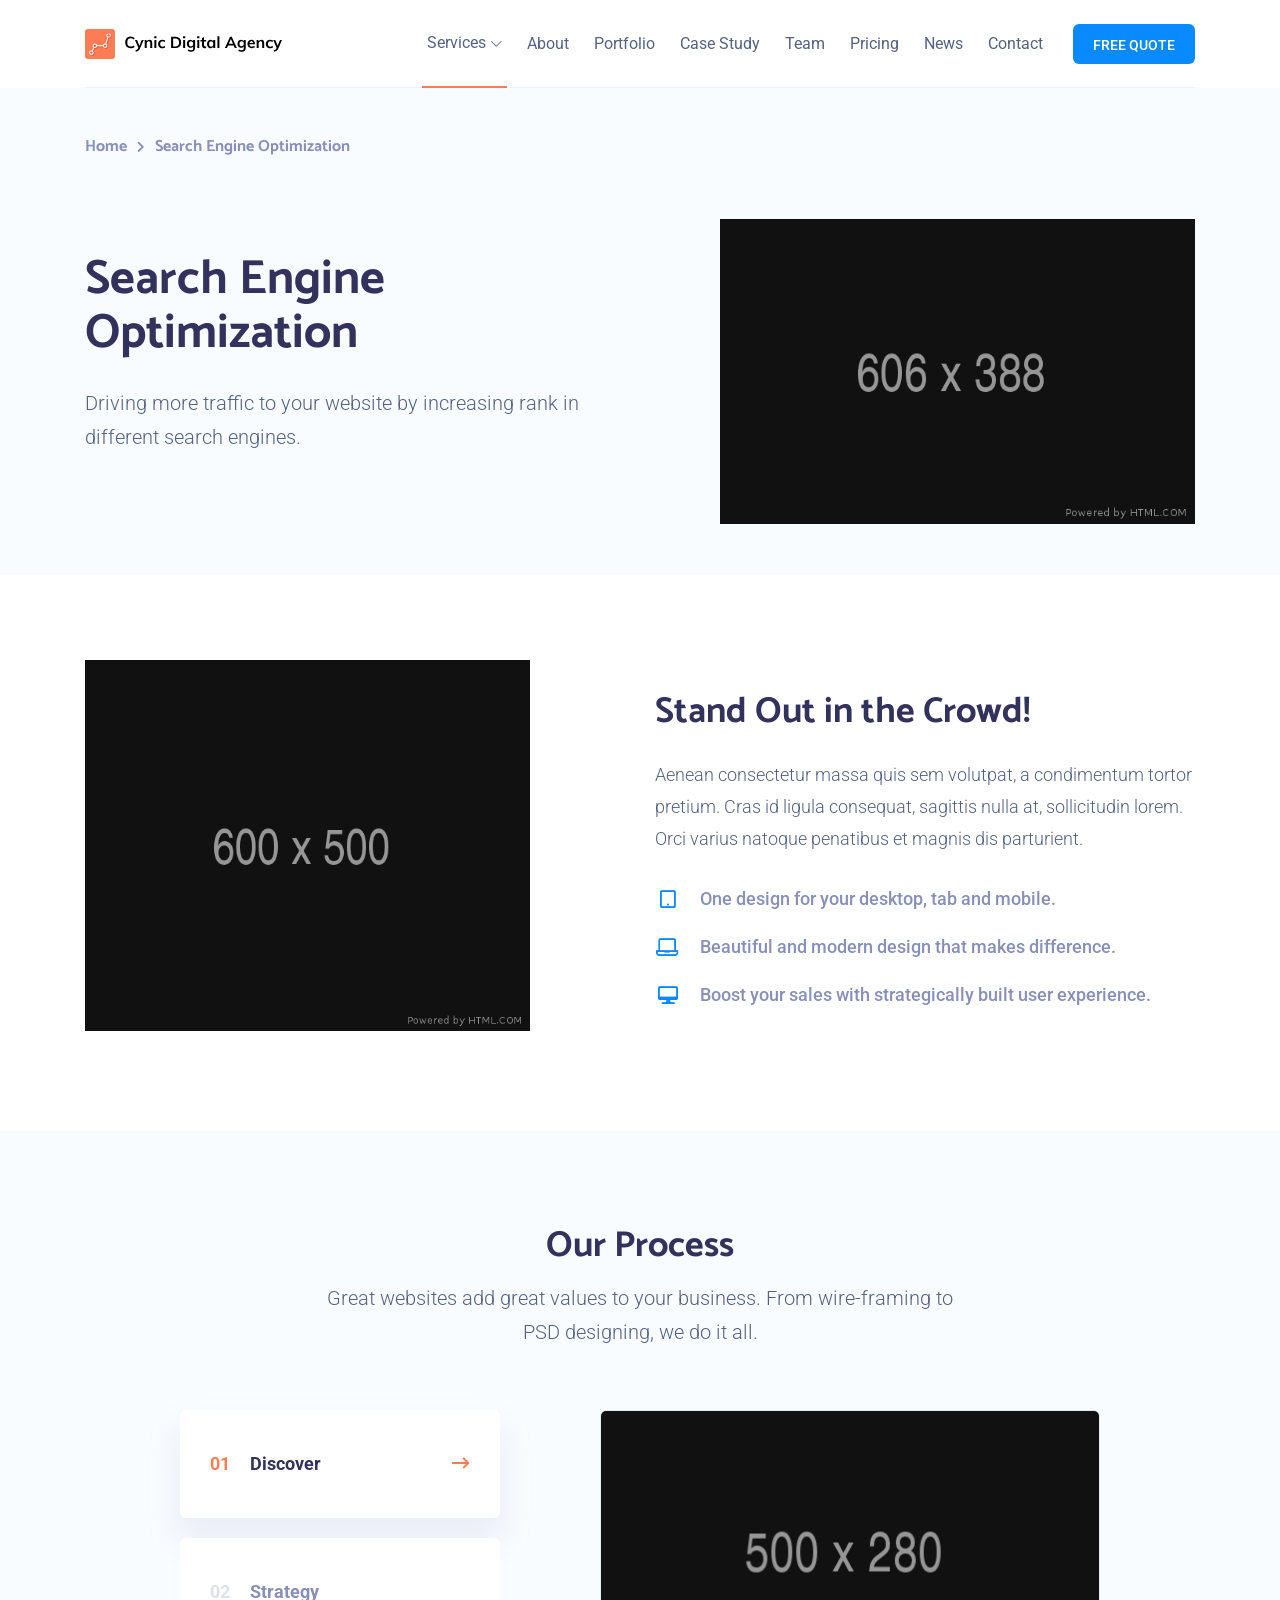
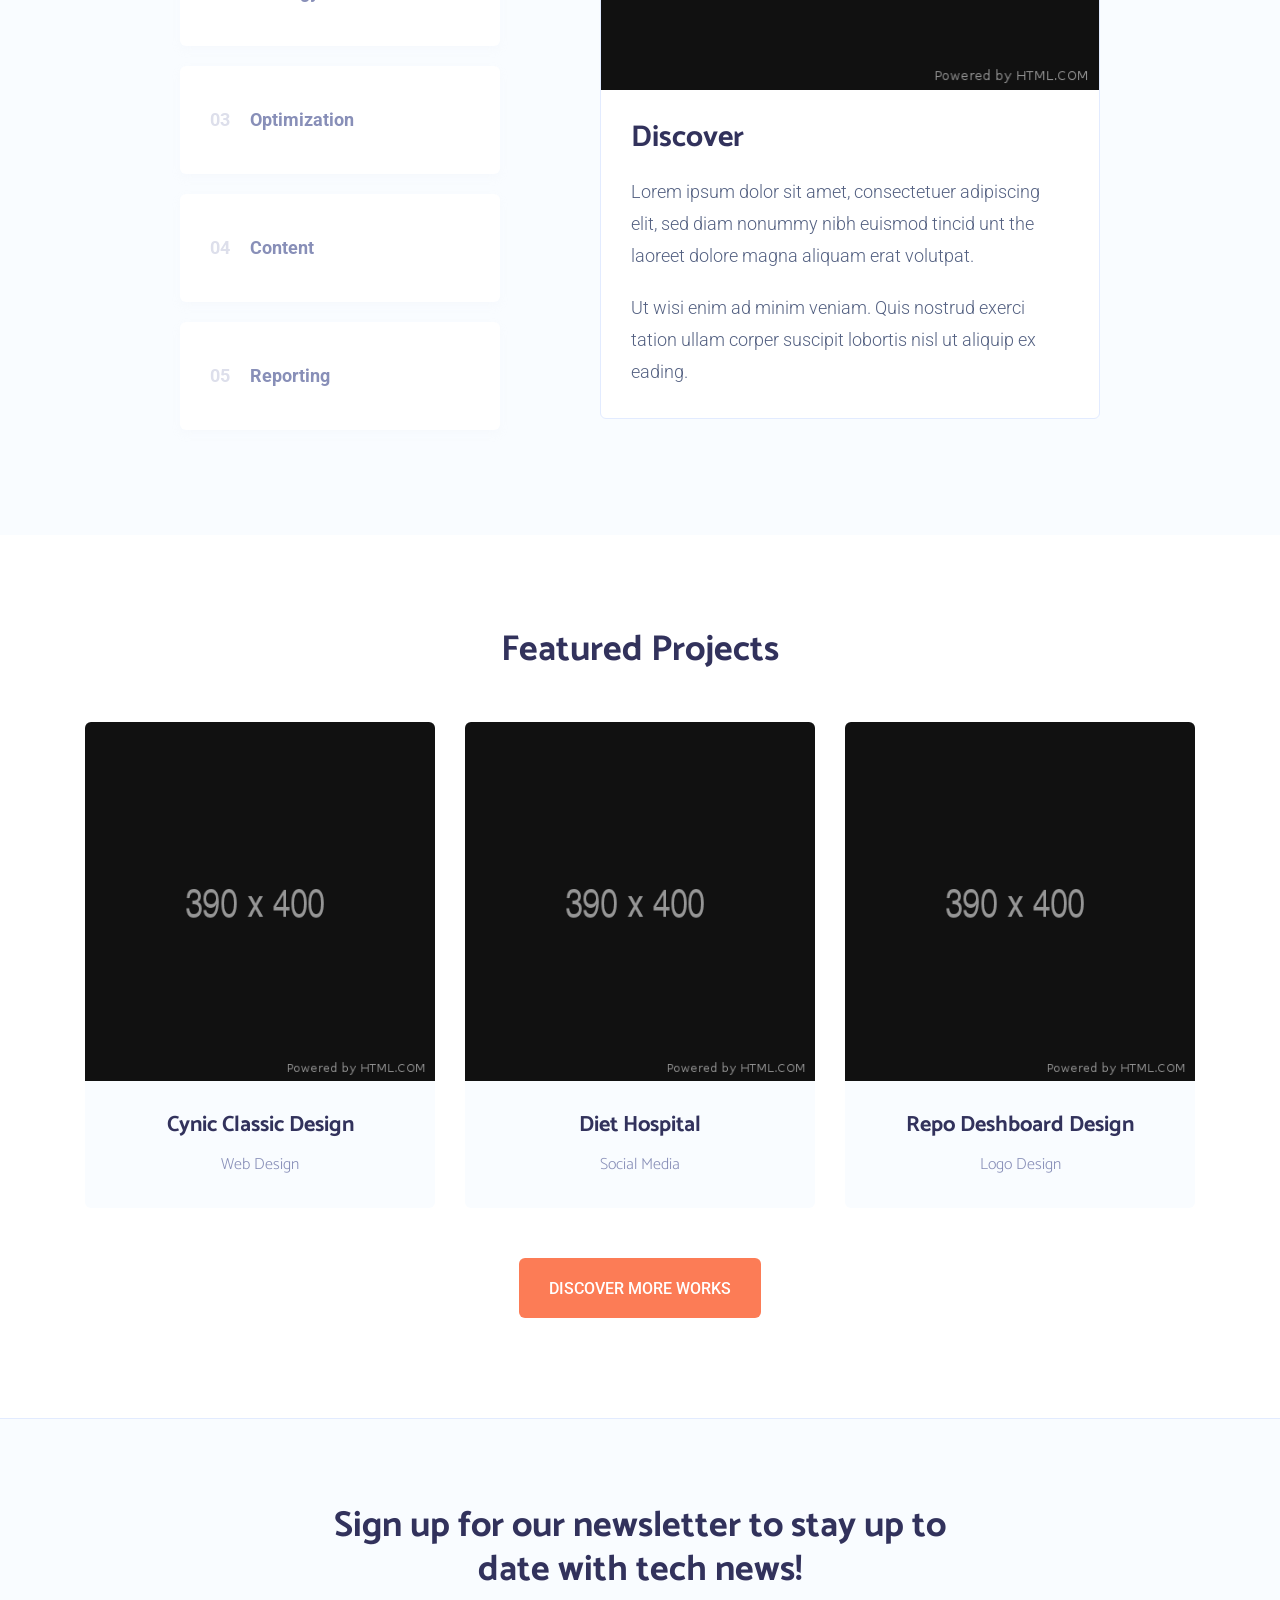
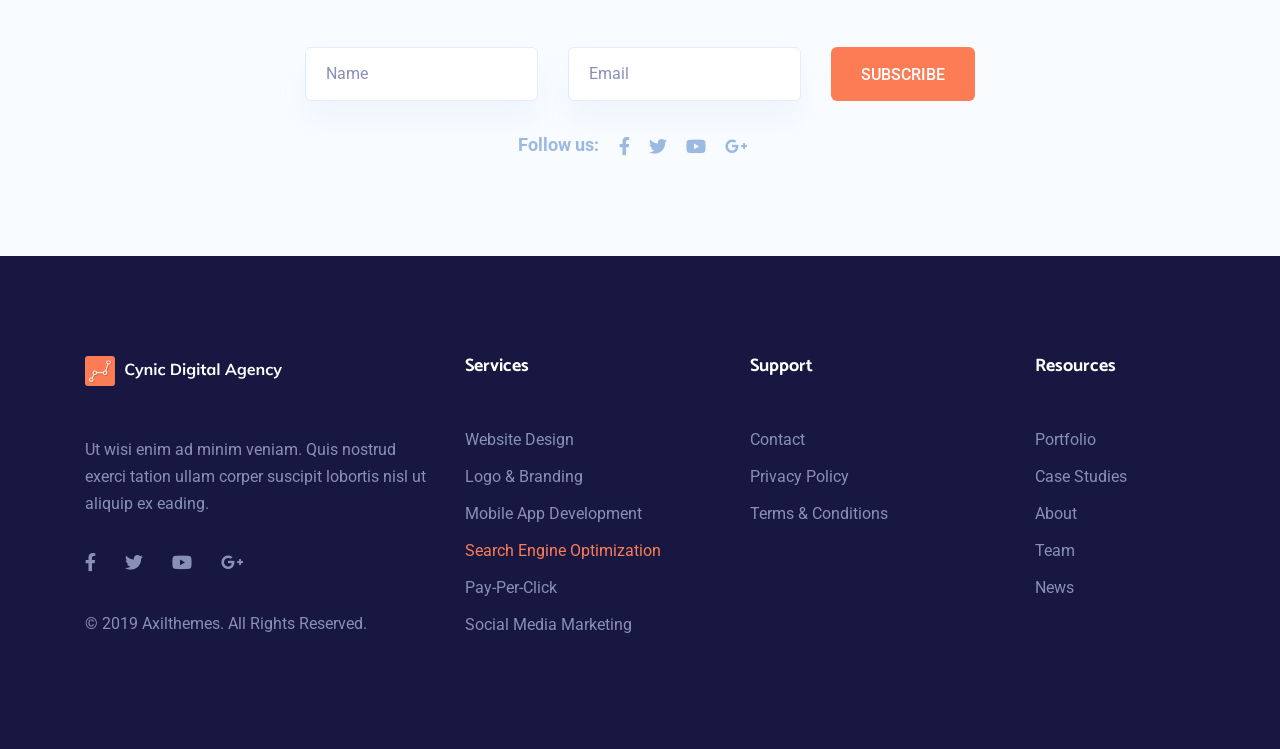
<file: template/search-engine-optimization.html>
<!DOCTYPE html>
<html class="no-js" lang="zxx">

    <!-- Basic metas -->
    <meta charset="utf-8">
    <meta name="author" content="">
    <meta name="description" content="">
    <meta name="keywords" content="">

    <!-- Mobile specific metas -->
    <meta http-equiv="X-UA-Compatible" content="IE=edge">
    <meta name="viewport" content="width=device-width, initial-scale=1, shrink-to-fit=no">

    <!-- Twitter -->
	<meta name="twitter:card" content="summary_large_image">
	<meta name="twitter:site" content="@Cynic">
	<meta name="twitter:creator" content="@Cynic">
	<meta name="twitter:title" content="Cynic">
	<meta name="twitter:description" content="Cynic Illustrated Small Digital Agency">
	<meta name="twitter:image" content="http://axilthemes.com/templates/cynic/illustrated-small-digital-agency/assets/images/brand-logo.svg">
	<!-- Facebook -->
	<meta property="og:url" content="">
	<meta property="og:title" content="Cynic">
	<meta property="og:description" content="Cynic Illustrated Small Digital Agency">
	<meta property="og:type" content="website">
	<meta property="og:image" content="http://axilthemes.com/templates/cynic/illustrated-small-digital-agency/assets/images/brand-logo.svg">
	<meta property="og:image:secure_url" content="">
	<meta property="og:image:type" content="image/png">
	<meta property="og:image:width" content="1200">
	<meta property="og:image:height" content="630">

    <!-- Page Title -->
    <title>Search Engine Optimization</title>

    <!-- links for favicon -->
    <link rel="apple-touch-icon" sizes="57x57" href="assets/favicon/apple-icon-57x57.png">
    <link rel="apple-touch-icon" sizes="60x60" href="assets/favicon/apple-icon-60x60.png">
    <link rel="apple-touch-icon" sizes="72x72" href="assets/favicon/apple-icon-72x72.png">
    <link rel="apple-touch-icon" sizes="76x76" href="assets/favicon/apple-icon-76x76.png">
    <link rel="apple-touch-icon" sizes="114x114" href="assets/favicon/apple-icon-114x114.png">
    <link rel="apple-touch-icon" sizes="120x120" href="assets/favicon/apple-icon-120x120.png">
    <link rel="apple-touch-icon" sizes="144x144" href="assets/favicon/apple-icon-144x144.png">
    <link rel="apple-touch-icon" sizes="152x152" href="assets/favicon/apple-icon-152x152.png">
    <link rel="apple-touch-icon" sizes="180x180" href="assets/favicon/apple-icon-180x180.png">
    <link rel="icon" type="image/png" sizes="192x192" href="assets/favicon/android-icon-192x192.png">
    <link rel="icon" type="image/png" sizes="32x32" href="assets/favicon/favicon-32x32.png">
    <link rel="icon" type="image/png" sizes="96x96" href="assets/favicon/favicon-96x96.png">
    <link rel="icon" type="image/png" sizes="16x16" href="assets/favicon/favicon-16x16.png">
    <link rel="manifest" href="assets/favicon/manifest.json">
    <meta name="msapplication-TileColor" content="#ffffff">
    <meta name="msapplication-TileImage" content="assets/favicon/ms-icon-144x144.png">
    <meta name="theme-color" content="#ffffff">

    <!-- Icon fonts -->
    <link href="https://fonts.googleapis.com/css?family=Roboto:300,400,500,500i,700,700i,900" rel="stylesheet">
    <link rel="stylesheet" type="text/css" href="assets/css/fontawesome-all.min.css">

    <!-- css links -->
    <!-- Bootstrap link -->
    <link rel="stylesheet" href="assets/css/vendor/bootstrap.min.css">

    <!-- Owl Carousel -->
    <link rel="stylesheet" type="text/css" href="assets/css/vendor/owl.carousel.min.css">
    <link rel="stylesheet" type="text/css" href="assets/css/vendor/owl.theme.default.min.css">

    <!-- Magnific popup -->
    <link rel="stylesheet" type="text/css" href="assets/css/vendor/magnific-popup.css">

    <!-- Custom styles -->
    <link rel="stylesheet" type="text/css" href="assets/css/main.css">

<body>

<!-- Header starts -->
<header class="page-header">
    <div class="container">
        <nav class="navbar navbar-expand-lg align-items-center">
            <a class="navbar-brand" href="index.html">
                <img src="assets/images/brand-logo.svg" alt="Cynic brand logo">
            </a>
            <!-- End of .navbar-brand -->

            <button class="navbar-toggler" type="button" data-toggle="collapse" data-target="#custom-navbar"
                aria-controls="custom-navbar" aria-expanded="false" aria-label="Toggle navigation">
                <span class="custom-toggler-icon"></span>
                <span class="custom-toggler-icon"></span>
                <span class="custom-toggler-icon"></span>
            </button>
            <!-- End of .navbar-toggler -->

            <div class="collapse navbar-collapse" id="custom-navbar">
                <ul class="navbar-nav ml-auto align-items-center dynamic-nav">
                    <li class="nav-item has-dropdown">
                        <a href="#" class="nav-link">Services</a>
                        <ul class="submenu">
                            <li><a href="website-design.html">Website Design</a></li>
                            <li><a href="logo-and-branding.html">Logo &amp; Branding </a></li>
                            <li><a href="mobile-app-development.html">Mobile App Development</a></li>
                            <li><a href="search-engine-optimization.html">Search Engine Optimization</a></li>
                            <li><a href="pay-per-click.html">Pay-Per-Click</a></li>
                            <li><a href="social-media-marketing.html">Social Media Marketing</a></li>
                        </ul>
                    </li>
                    <li class="nav-item">
                        <a href="about.html" class="nav-link">About</a>
                    </li>
                    <li class="nav-item">
                        <a href="portfolio.html" class="nav-link">Portfolio</a>
                    </li>
                    <li class="nav-item">
                        <a href="case-studies.html" class="nav-link">Case Study</a>
                    </li>
                    <li class="nav-item">
                        <a href="team.html" class="nav-link">Team</a>
                    </li>
                    <li class="nav-item">
                        <a href="pricing.html" class="nav-link">Pricing</a>
                    </li>
                    <li class="nav-item">
                        <a href="news.html" class="nav-link">News</a>
                    </li>
                    <li class="nav-item">
                        <a href="contact.html" class="nav-link">Contact</a>
                    </li>
                    <li class="nav-item">
                        <a href="#" class="custom-btn btn-small" data-toggle="modal" data-target="#quote-modal">Free
                            Quote</a>
                    </li>
                </ul>
            </div>
            <!-- End of .navbar-nav -->
        </nav>
    </div>
    <!-- End of .container -->
</header>
<!-- End of .page-header -->

<!-- banner starts -->
<div class="banner d-flex align-items-center light-grey-bg">
    
    <!-- Breadcrumb starts -->
    <nav class="breadcrumb-wrapper" aria-label="breadcrumb">
        <div class="container">
            <ol class="breadcrumb">
                <li class="breadcrumb-item"><a href="#">Home</a></li>
                <li class="breadcrumb-item active" aria-current="page">Search Engine Optimization</li>
            </ol>
        </div>
    </nav>
    

    <div class="container">
        <div class="row no-gutters align-items-center">
            <div class="col-lg-6 text-center text-lg-left">
                <h1>Search Engine Optimization</h1>
                <p class="larger-txt">Driving more traffic to your website by increasing rank in different search engines.</p>
                
            </div>
            <!-- End of .col-lg-5 -->

            <div class="col-lg-6">
                <div class="img-container text-center text-lg-right">
                    <img src="assets/images/banner/seo-banner.png" alt="Banner image" class="img-fluid">
                </div>
                <!-- End of .img-container -->
            </div>
            <!-- End of .col-lg-7 -->
        </div>
        <!-- End of .row -->
    </div>
    <!-- End of .container -->
</div>
<!-- End of .banner -->

<!-- our features starts -->
<section class="features section-gap" id="cynic-about" data-scroll-offset="165">
    <div class="container">

        
            <div class="features-grid">
                <div class="row align-items-center">
                    <div class="col-lg-5 text-center text-lg-left">
                        <div class="img-container">
                            <img src="assets/images/features/features-img-5.png" alt="Stand Out in the Crowd!" class="img-fluid">
                            
                        </div>
                        <!-- End of .img-container -->
                    </div>
                    <!-- End of .col-lg-6 -->

                    <div class="col-lg-6 offset-lg-1">
                        <div class="features-content">
                            <h2 class="section-title">Stand Out in the Crowd!</h2>
                            <p>Aenean consectetur massa quis sem volutpat, a condimentum tortor pretium. Cras id ligula consequat, sagittis nulla at, sollicitudin lorem. Orci varius natoque penatibus et magnis dis parturient.</p>
                            

                            
                                <ul class="feature-list">
                                    <li><i class="far fa-tablet"></i>One design for your desktop, tab and mobile.</li>
                                    <li><i class="far fa-laptop"></i>Beautiful and modern design that makes difference.</li>
                                    <li><i class="far fa-desktop-alt"></i>Boost your sales with strategically built user experience.</li>
                                </ul>
                                <!-- End of .feature-list -->
                            
            
                            
                        </div>
                        <!-- End of .features-content -->
                    </div>
                    <!-- End of .col-lg-6 -->
                </div>
                <!-- End of .row -->
            </div>
            <!-- End of .features-grid -->
         
        
    </div>
    <!-- End of .container -->
</section>
<!-- End of .features -->

<!-- Process starts -->
<section class="our-process section-gap light-grey-bg">
    <div class="container">
        <h2 class="section-title text-center">Our Process</h2>
        <p class="larger-txt text-center">Great websites add great values to your business. From wire-framing to
            <br>PSD designing, we do it all.</p>

        <div class="process-tab-container grid-wrapper">
            <div class="row">
                <div class="col-lg-5">
                    <div class="nav nav-pills">
                        
                            <a class="nav-link active" data-toggle="pill" href="#process-tab-1">
                                <span>01</span>
                                Discover
                                <i class="fal fa-long-arrow-right"></i>
                            </a>
                        
                            <a class="nav-link " data-toggle="pill" href="#process-tab-2">
                                <span>02</span>
                                Strategy
                                <i class="fal fa-long-arrow-right"></i>
                            </a>
                        
                            <a class="nav-link " data-toggle="pill" href="#process-tab-3">
                                <span>03</span>
                                Optimization
                                <i class="fal fa-long-arrow-right"></i>
                            </a>
                        
                            <a class="nav-link " data-toggle="pill" href="#process-tab-4">
                                <span>04</span>
                                Content
                                <i class="fal fa-long-arrow-right"></i>
                            </a>
                        
                            <a class="nav-link " data-toggle="pill" href="#process-tab-5">
                                <span>05</span>
                                Reporting
                                <i class="fal fa-long-arrow-right"></i>
                            </a>
                        
                    </div>
                </div>
                <!-- End of .col -->

                <div class="col-lg-7">
                    <div class="tab-content">
                        
                            <div class="tab-pane fade show active" id="process-tab-1">
                                <div class="img-card process-card">
                                    <img src="assets/images/process-img/process-img-1.png" alt="..." class="img-fluid">
                                    <div class="process-card-content">
                                        <h3>Discover</h3>
                                        <p>Lorem ipsum dolor sit amet, consectetuer adipiscing elit, sed diam nonummy nibh euismod tincid unt the laoreet dolore magna aliquam erat volutpat.</p>
                                        <p>Ut wisi enim ad minim veniam. Quis nostrud exerci tation ullam corper suscipit lobortis nisl ut aliquip ex eading.</p>
                                    </div>
                                </div>
                                <!-- undefined -->
                            </div>
                        
                            <div class="tab-pane fade " id="process-tab-2">
                                <div class="img-card process-card">
                                    <img src="assets/images/process-img/process-img-2.png" alt="..." class="img-fluid">
                                    <div class="process-card-content">
                                        <h3>Strategy</h3>
                                        <p>Lorem ipsum dolor sit amet, consectetuer adipiscing elit, sed diam nonummy nibh euismod tincid unt the laoreet dolore magna aliquam erat volutpat.</p>
                                        
                                    </div>
                                </div>
                                <!-- undefined -->
                            </div>
                        
                            <div class="tab-pane fade " id="process-tab-3">
                                <div class="img-card process-card">
                                    <img src="assets/images/process-img/process-img-3.png" alt="..." class="img-fluid">
                                    <div class="process-card-content">
                                        <h3>Optimization</h3>
                                        <p>Lorem ipsum dolor sit amet, consectetuer adipiscing elit, sed diam nonummy nibh euismod tincid unt the laoreet dolore magna aliquam erat volutpat.</p>
                                        <p>Ut wisi enim ad minim veniam.</p>
                                    </div>
                                </div>
                                <!-- undefined -->
                            </div>
                        
                            <div class="tab-pane fade " id="process-tab-4">
                                <div class="img-card process-card">
                                    <img src="assets/images/process-img/process-img-4.png" alt="..." class="img-fluid">
                                    <div class="process-card-content">
                                        <h3>Content</h3>
                                        <p>Lorem ipsum dolor sit amet, consectetuer adipiscing elit, sed diam nonummy nibh euismod tincid unt the laoreet dolore magna aliquam erat volutpat.</p>
                                        <p>Ut wisi enim ad minim veniam.</p>
                                    </div>
                                </div>
                                <!-- undefined -->
                            </div>
                        
                            <div class="tab-pane fade " id="process-tab-5">
                                <div class="img-card process-card">
                                    <img src="assets/images/process-img/process-img-5.png" alt="..." class="img-fluid">
                                    <div class="process-card-content">
                                        <h3>Reporting</h3>
                                        <p>Lorem ipsum dolor sit amet, consectetuer adipiscing elit, sed diam nonummy nibh euismod tincid unt the laoreet dolore magna aliquam erat volutpat.</p>
                                        <p>Ut wisi enim ad minim veniam.</p>
                                    </div>
                                </div>
                                <!-- undefined -->
                            </div>
                        
                    </div>
                </div>
                <!-- End of .col -->
            </div>
            <!-- End of .row -->
        </div>
        <!-- End of .process-tab-container -->
    </div>
    <!-- End of .container -->
</section>
<!-- End of .process -->


<!-- Projects starts -->
<section class="projects section-gap " id="cynic-projects" data-scroll-offset="75">
    <div class="container">
        <h2 class="section-title text-center">Featured Projects</h2>

        <div class="item-showcase grid-wrapper__small-padding">

            
            
            <div class="row ">
                
                    <div class="col-lg-4 col-md-6 ">
                        <a href="portfolio.html" class="img-card text-center portfolio-card white-bg light-grey-bg" data-toggle="modal" data-target="#product-modal">
                            <img src="assets/images/products/project-1.png" alt="product" class="img-fluid">
                            <h4>
                                <span>Cynic Classic Design</span>Web Design</h4>
                        </a>
                        <!-- End of .img-card -->
                    </div>
                    <!-- End of .col-lg-4 -->
                
                    <div class="col-lg-4 col-md-6 ">
                        <a href="portfolio.html" class="img-card text-center portfolio-card white-bg light-grey-bg" data-toggle="modal" data-target="#product-modal">
                            <img src="assets/images/products/project-2.png" alt="product" class="img-fluid">
                            <h4>
                                <span>Diet Hospital</span>Social Media</h4>
                        </a>
                        <!-- End of .img-card -->
                    </div>
                    <!-- End of .col-lg-4 -->
                
                    <div class="col-lg-4 col-md-6 ">
                        <a href="portfolio.html" class="img-card text-center portfolio-card white-bg light-grey-bg" data-toggle="modal" data-target="#product-modal">
                            <img src="assets/images/products/project-3.png" alt="product" class="img-fluid">
                            <h4>
                                <span>Repo Deshboard Design</span>Logo Design</h4>
                        </a>
                        <!-- End of .img-card -->
                    </div>
                    <!-- End of .col-lg-4 -->
                
            </div>
            <div class="col-12 text-center"><a href="portfolio.html" class="custom-btn secondary-btn">DISCOVER MORE WORKS</a></div>
            <!-- End of .row -->
        </div>
        <!-- End of .project-showcase -->
    </div>
    <!-- End of .container -->
</section>
<!-- End of .projects -->

<section class="newsletter section-gap theme-bg-d newsletter__white">
    <div class="container">
        <h2 class="text-center">Sign up for our newsletter to stay up to 
            <br>date with tech news!</h2>

        <form action="#" class="newsletter-form" method="POST">
            <div class="row justify-content-between">
                <div class="col-md">
                    <input type="text" name="fname" placeholder="Name">
                </div>
                <div class="col-md">
                    <input type="text" name="email" placeholder="Email">
                </div>

                <div class="col-md-auto">
                    <a href="#" class="custom-btn secondary-btn">SUBSCRIBE</a>
                </div>
            </div>
            <!-- End of .row -->
        </form>
        <!-- End of .newsletter-form -->

        <div class="social-icons-wrapper d-flex justify-content-center">
            <p>Follow us:</p>
            <ul class="social-icons">
                <li>
                    <a href="http://www.facebook.com/" target="_blank" rel="noopener">
                        <i class="fab fa-facebook-f"></i>
                    </a>
                </li>
                <li>
                    <a href="http://twitter.com/" target="_blank" rel="noopener">
                        <i class="fab fa-twitter"></i>
                    </a>
                </li>
                <li>
                    <a href="http://youtube.com/" target="_blank" rel="noopener">
                        <i class="fab fa-youtube"></i>
                    </a>
                </li>
                <li>
                    <a href="http://plus.google.com/discover" target="_blank" rel="noopener">
                        <i class="fab fa-google-plus-g"></i>
                    </a>
                </li>
            </ul>
            <!-- End of .social-icons -->
        </div>
        <!-- End of .social-icons-wrapper -->
    </div>
    <!-- End of .container -->
</section>

<!-- Product Modal Starts -->
<div class="modal fade full-width-modal product-modal" id="product-modal" tabindex="-1" role="dialog" aria-hidden="true">
    <div class="modal-dialog modal-dialog-centered" role="document">
        <div class="modal-content">
            <div class="modal-header">
                <button type="button" class="close" data-dismiss="modal" aria-label="Close">
                    <i class="fas fa-times"></i>
                </button>
                <!-- End of .close -->
            </div>
            <!-- End of .modal-header -->

            <div class="modal-body">
                <div class="row no-gutters">
                    <div class="col-lg-6">
                        <div class="modal-img text-center">
                            <img src="assets/images/products/portfolio-modal.png" alt="product-modal" class="img-fluid">
                        </div>
                    </div>

                    <div class="col-lg-6">
                        <div class="modal-body__inner-content">
                            <h4>
                                <span>Chief Exicutive Officer</span>
                                Creative Web Design
                            </h4>
                            <p>In the early years of the commercial web, we were all Web Designers. Digital interactions, at that stage, were not incredibly sophisticated: most websites were structured as a set of individual pages connected to each other via buttons and links.</p>

                            <p>In more complex websites and information-heavy systems, the web designer would pair with an Information Architect to make sure content was organized in a way that made for that.</p>
                            <a href="about.html" class="hyperlink">Launch Website</a>
                        </div>
                    </div>
                </div>
            </div>
            <!-- End of .modal-body -->
        </div>
        <!-- End of .modal-content -->
    </div>
    <!-- End of .modal-dialog -->
</div>
<!-- End of .portfolio-modal -->

<!-- Quote modal starts
    ================================= -->
<div class="modal fade full-width-modal quote-modal" id="quote-modal" tabindex="-1" role="dialog" aria-hidden="true">
    <div class="modal-dialog modal-dialog-centered" role="document">
        <div class="modal-content white-bg">
            <div class="modal-header">
                <button type="button" class="close" data-dismiss="modal" aria-label="Close">
                    <i class="fas fa-times"></i>
                </button>
                <!-- End of .close -->
            </div>
            <!-- End of .modal-header -->

            <div class="modal-body d-flex align-items-center justify-content-center text-center">
                <div class="quote-form-wrapper text-center">
                    <h3>Get a Free Quote</h3>
                    <form method="POST" class="quote-form text-center row" action="#">
                        <div class="col-lg-6">
                            <input type="text" name="fname" placeholder="Name">
                        </div>
                        <div class="col-lg-6">
                            <input type="text" name="email" placeholder="Email">
                        </div>

                        <div class="col-lg-6">
                            <input type="text" name="phone" placeholder="Phone">
                        </div>
                        <div class="col-lg-6">
                            <input type="text" name="website" placeholder="Website">
                        </div>
                        <div class="col-lg-12">
                            <textarea placeholder="Message" name="message"></textarea>
                            <button type="submit" class="custom-btn secondary-btn w-100">GET A QUOTE</button>
                            <div class="social-icons-wrapper d-flex justify-content-center">
                                <p>Follow us:</p>
                                <ul class="social-icons">
                                    <li>
                                        <a href="http://www.facebook.com/" target="_blank" rel="noopener">
                                            <i class="fab fa-facebook-f"></i>
                                        </a>
                                    </li>
                                    <li>
                                        <a href="http://twitter.com/" target="_blank" rel="noopener">
                                            <i class="fab fa-twitter"></i>
                                        </a>
                                    </li>
                                    <li>
                                        <a href="http://youtube.com/" target="_blank" rel="noopener">
                                            <i class="fab fa-youtube"></i>
                                        </a>
                                    </li>
                                    <li>
                                        <a href="http://plus.google.com/discover" target="_blank" rel="noopener">
                                            <i class="fab fa-google-plus-g"></i>
                                        </a>
                                    </li>
                                </ul>
                                <!-- End of .social-icons -->
                            </div>
                            <!-- End of .social-icons-wrapper -->
                        </div>
                    </form>
                    <!-- End of .quote-form -->
                </div>
                <!-- End of .quote-form-wrapper -->
            </div>
            <!-- End of .modal-body -->
        </div>
        <!-- End of .modal-content -->
    </div>
    <!-- End of .modal-dialog -->
</div>
<!-- End of .quote-modal -->

<!-- footer starts -->
<footer class="page-footer dark-footer-bg">
    <div class="container">
        <div class="row">
            <div class="col-lg-4">
                <div class="footer-widget widget-about">
                    <a href="index.html"><img class="footer-logo" src="assets/images/footer-logo.svg" alt="footer logo"
                            height="16"></a>
                    <p>Ut wisi enim ad minim veniam. Quis nostrud exerci tation ullam corper suscipit lobortis nisl ut
                        aliquip ex eading.</p>
                    <ul class="social-icons">
                        <li>
                            <a href="http://www.facebook.com/" target="_blank" rel="noopener">
                                <i class="fab fa-facebook-f"></i>
                            </a>
                        </li>
                        <li>
                            <a href="http://twitter.com/" target="_blank" rel="noopener">
                                <i class="fab fa-twitter"></i>
                            </a>
                        </li>
                        <li>
                            <a href="http://youtube.com/" target="_blank" rel="noopener">
                                <i class="fab fa-youtube"></i>
                            </a>
                        </li>
                        <li>
                            <a href="http://plus.google.com/discover" target="_blank" rel="noopener">
                                <i class="fab fa-google-plus-g"></i>
                            </a>
                        </li>
                    </ul>
                    <!-- End of .social-icons -->
                    <p class="copywrite-txt">© 2019 <a href="http://www.axilthemes.com">Axilthemes</a>. All Rights
                        Reserved.</p>
                </div>
            </div>

            <div class="col-lg-3">
                <div class="footer-widget">
                    <h5 class="footer-nav-title">Services</h5>
                    <ul class="footer-nav dynamic-nav">
                        <li><a href="website-design.html">Website Design</a></li>
                        <li><a href="logo-and-branding.html">Logo &amp; Branding </a></li>
                        <li><a href="mobile-app-development.html">Mobile App Development</a></li>
                        <li><a href="search-engine-optimization.html">Search Engine Optimization</a></li>
                        <li><a href="pay-per-click.html">Pay-Per-Click</a></li>
                        <li><a href="social-media-marketing.html">Social Media Marketing</a></li>
                    </ul>
                </div>
            </div>
            <!-- End of .col-lg-2 -->

            <div class="col-lg-3">
                <div class="footer-widget">
                    <h5 class="footer-nav-title">Support</h5>
                    <ul class="footer-nav dynamic-nav">
                        <li><a href="contact.html">Contact</a></li>
                        <li><a href="#">Privacy Policy</a></li>
                        <li><a href="#">Terms &amp; Conditions</a></li>
                    </ul>
                </div>
            </div>
            <!-- End of .col-lg-2 -->

            <div class="col-lg-2">
                <div class="footer-widget">
                    <h5 class="footer-nav-title">Resources</h5>
                    <ul class="footer-nav dynamic-nav">
                        <li><a href="portfolio.html">Portfolio</a></li>
                        <li><a href="case-studies.html">Case Studies</a></li>
                        <li><a href="about.html">About</a></li>
                        <li><a href="team.html">Team</a></li>
                        <li><a href="news.html">News</a></li>
                    </ul>
                </div>
            </div>
            <!-- End of .col-lg-2 -->
        </div>
        <!-- End of .row -->
    </div>
    <!-- End of .container -->
</footer>
<!-- End of .page-footer -->

<!-- Javascripts -->

<!-- jQuery -->
<script src="assets/js/vendor/jquery.min.js"></script>
<script src="assets/js/vendor/jquery-migrate.min.js"></script>

<!-- jQuery Easing Plugin -->
<script src="assets/js/vendor/easing-1.3.js"></script>
<!-- Bootstrap js -->
<script src="assets/js/vendor/bootstrap.bundle.min.js"></script>
<script src="assets/js/vendor/isotope.pkgd.min.js"></script>

<!-- jQuery progressbar plugin -->
<script src="assets/js/vendor/jquery.waypoints.min.js"></script>
<script src="assets/js/vendor/jquery.counterup.min.js"></script>
<!-- ImagesLoaded js -->
<script src="assets/js/vendor/imagesloaded.pkgd.min.js"></script>
<!-- Owl carousel js -->
<script src="assets/js/vendor/owl.carousel.min.js"></script>
<!-- Magnific popup -->
<script src="assets/js/vendor/jquery.magnific-popup.min.js"></script>
<!-- Plugins -->
<script src="assets/js/plugins.js"></script>
<!-- Custom Script -->
<script src="assets/js/main.min.js"></script>

</body>

</html>
</file>
<file: template/assets/css/main.css>
@charset "UTF-8";
/*-- ===============================================

Product: 'Cynic - illustration version for digital agencies'
Version: 2.2 
Author: axilweb
Date Created: Sept 24, 2019

==================================================== --*/
/*-- == Table of contents =====================

( Example: Type 'ctrl+f' and then '1.example' to jump to the
 "example" section. Click 'find' if needed.)
 
1. Base css
2. Form css
3. Header css
4. Banner css
5. Achievements css
6. Services css
7. Features css
8. Projects css
9. Team css
10. Clients css
11. Pricing style
12. Newsletter style
13. News css
14. Reviews css
15. Location css
16. Footer css


================================================== --*/
/* -- Imported Fonts
-------------------------------------- -- */
@import url("https://fonts.googleapis.com/css?family=Catamaran:300,400,500,600,700,800,900|Roboto:300,300i,400,400i,500,500i,700,700i,900,900i");

@-webkit-keyframes fadeInRight {
  0% {
    display: none;
    opacity: 0;
    -webkit-transform: translate(100px);
    transform: translate(100px);
  }

  100% {
    display: block;
    opacity: 1;
    -webkit-transform: translate(0);
    transform: translate(0);
  }
}

@keyframes fadeInRight {
  0% {
    display: none;
    opacity: 0;
    -webkit-transform: translate(100px);
    transform: translate(100px);
  }

  100% {
    display: block;
    opacity: 1;
    -webkit-transform: translate(0);
    transform: translate(0);
  }
}

/*-- Default css --*/
/* -- Base css
-------------------------------------- -- */
/* Classes for colors */
.white-bg {
  background-color: #fff;
}

.color-palette-a {
  color: #03cde9;
}

.color-palette-b {
  color: #fc7c56;
}

.color-palette-c {
  color: #0a8aff;
}

/* Classes for background-color */
.theme-bg-a {
  background-color: #03cde9;
}

.theme-bg-b {
  background-color: #fc7c56;
}

.theme-bg-c {
  background-color: #0a8aff;
}

.theme-bg-d {
  background-color: #6384ff;
}

.typo-dark {
  color: #32325c;
}

.typo-light {
  color: #546182;
}

/* -- Common css -- */
html {
  font-size: 10px;
}

body {
  font-family: "Roboto", sans-serif;
  font-size: 1.8rem;
  line-height: 3.2rem;
  font-weight: 300;
  color: #546182;
  word-break: break-word;
}

@media screen and (min-width: 1400px) {
  .container {
    max-width: 1260px;
  }
}

section,
article,
aside,
main {
  position: relative;
}

figure {
  margin-bottom: 3rem;
}

figcaption {
  font-family: "Roboto", sans-serif;
  font-size: 1.4rem;
  line-height: 1.7;
  color: #888FB8;
  font-weight: 400;
  margin: 2rem 0 0;
  text-align: center;
}

blockquote,
.blockquote {
  font-size: 2rem;
  line-height: 3.4rem;
  color: #546182;
  font-weight: 400;
  padding: 1rem 8rem;
  margin-bottom: 3rem;
}

@media screen and (max-width: 991px) {

  blockquote,
  .blockquote {
    padding: 1rem 2rem;
  }
}

blockquote p,
.blockquote p {
  margin-bottom: 0;
}

blockquote cite,
.blockquote cite {
  font-size: 1.2rem;
  line-height: 2rem;
  font-weight: 400;
}

.section-gap {
  padding: 8.5rem 0;
}

.section-gap-top {
  padding-top: 8.5rem;
}

.section-gap {
  padding-bottom: 8.5rem;
}

.dark-grey-bg h1,
.dark-grey-bg h2,
.dark-grey-bg h3,
.dark-grey-bg h4,
.dark-grey-bg h5,
.dark-grey-bg h6,
.dark-grey-bg p,
.theme-bg-d h1,
.theme-bg-d h2,
.theme-bg-d h3,
.theme-bg-d h4,
.theme-bg-d h5,
.theme-bg-d h6,
.theme-bg-d p {
  color: #fff;
}

.dark-grey-bg {
  background-color: #32325c;
}

.light-grey-bg {
  background-color: #f9fcff;
}

.grey-bg {
  background-color: #e6f2ff;
}

a,
button,
img,
a:focus,
button:focus {
  outline: none;
  border: none;
  -webkit-box-shadow: none;
  box-shadow: none;
}

a,
button {
  -webkit-transition: all .3s;
  transition: all .3s;
}

a:hover {
  color: #0a8aff;
  text-decoration: none;
}

.slick-track {
  display: -webkit-box;
  display: -ms-flexbox;
  display: flex;
  -webkit-box-align: center;
  -ms-flex-align: center;
  align-items: center;
}

.slick-dots {
  display: none !important;
}

.slick-arrow {
  width: 60px;
  height: 30px;
  display: block;
  top: auto;
  bottom: -78px;
  background-color: red;
  -webkit-transition: all .3s;
  transition: all .3s;
  display: none !important;
}

.slick-prev::before,
.slick-next::before {
  display: none;
}

.slick-prev:hover,
.slick-next:hover {
  opacity: .5;
}

h1,
h2,
h3,
h4,
h5,
h6,
.h1,
.h2,
.h3,
.h4,
.h5,
.h6 {
  font-family: "Catamaran", sans-serif;
  color: #32325c;
  font-weight: 700;
  margin-bottom: 3rem;
}

h1 a,
h2 a,
h3 a,
h4 a,
h5 a,
h6 a,
.h1 a,
.h2 a,
.h3 a,
.h4 a,
.h5 a,
.h6 a {
  color: inherit;
}

h1,
.h1 {
  font-size: 4.8rem;
  line-height: 5.4rem;
  margin: .3rem 0 1.1rem;
}

.section-title {
  margin: .8rem 0 1.3rem;
}

h2,
.h2 {
  font-size: 3.6rem;
  line-height: 4.4rem;
}

h3,
.h3 {
  font-size: 3rem;
  line-height: 3.6rem;
}

h4,
.h4 {
  font-size: 2.2rem;
  line-height: 2.8rem;
}

h5,
.h5 {
  font-size: 1.8rem;
  line-height: 2rem;
}

h6,
.h6 {
  font-size: 1.6rem;
  line-height: 2rem;
}

p {
  margin-bottom: .6rem;
}

p.larger-txt {
  font-size: 2rem;
  line-height: 3.4rem;
}

p.smaller-txt {
  font-size: 1.6rem;
  line-height: 2.6rem;
}

.grid-wrapper {
  padding-top: 4rem;
}

.grid-wrapper .custom-btn {
  margin: 3rem auto 1.5rem;
}

.grid-wrapper__small-padding {
  padding-top: 2.2rem;
}

.custom-btn {
  position: relative;
  display: inline-block;
  font-family: "Roboto", sans-serif;
  font-size: 1.6rem;
  line-height: 2.5rem;
  color: #fff;
  text-align: center;
  text-transform: uppercase;
  font-weight: 500;
  background-color: #0a8aff;
  border-radius: 6px;
  padding: 1.8rem 3rem 1.7rem;
  cursor: pointer;
  border: none;
  outline: none;
  -webkit-box-shadow: none;
  box-shadow: none;
  text-decoration: none;
  z-index: 1;
  -webkit-transition: all .5s;
  transition: all .5s;
}

.custom-btn::after {
  content: " ";
  display: block;
  position: absolute;
  top: 0;
  bottom: 0;
  left: 0;
  width: 100%;
  height: 0;
  background: rgba(0, 109, 222, 0.2);
  border-radius: 6px;
  z-index: -1;
  -webkit-transition: inherit;
  transition: inherit;
}

.custom-btn.secondary-btn {
  background-color: #fc7c56;
}

.custom-btn.secondary-btn::after {
  background: rgba(228, 83, 42, 0.2);
}

.custom-btn.btn-small {
  line-height: 2rem;
  padding: 1.1rem 2rem .9rem;
}

.custom-btn:hover {
  text-decoration: none;
  color: #fff;
}

.custom-btn:hover::after {
  height: 100%;
}

.hyperlink {
  font-size: 1.6rem;
  line-height: 1.5;
  color: #0a8aff;
  font-weight: 700;
  text-decoration: none;
  position: relative;
}

.hyperlink::after {
  content: " ";
  position: absolute;
  bottom: 20px;
  left: 1px;
  width: 100px;
  height: 10px;
  display: block;
  background-color: #fc7c56;
  opacity: 0;
  -webkit-transition: all .5s ease-in-out;
  transition: all .5s ease-in-out;
}

.hyperlink:hover {
  text-decoration: none;
  color: #0a8aff;
}

.hyperlink:hover::after {
  bottom: 0;
  opacity: .5;
}

.common-list {
  list-style: none;
  padding-left: 2.5rem;
  margin-bottom: 2.3rem;
}

.common-list li {
  margin-bottom: .8rem;
  position: relative;
}

.common-list li::after {
  content: " ";
  position: absolute;
  top: 1.1rem;
  left: -2.5rem;
  width: 9px;
  height: 9px;
  border-radius: 50%;
  display: block;
  background-color: #0a8aff;
}

.privacy-terms-modal .modal-body img {
  margin-top: 3.5rem;
}

/* -- Form css
-------------------------------------- -- */
::-webkit-input-placeholder {
  color: #888FB8 !important;
  opacity: 1;
  /* Firefox */
}

:-ms-input-placeholder {
  color: #888FB8 !important;
  opacity: 1;
  /* Firefox */
}

::-ms-input-placeholder {
  color: #888FB8 !important;
  opacity: 1;
  /* Firefox */
}

::placeholder {
  color: #888FB8 !important;
  opacity: 1;
  /* Firefox */
}

:-ms-input-placeholder {
  /* Internet Explorer 10-11 */
  color: #888FB8 !important;
  opacity: 1;
}

::-ms-input-placeholder {
  /* Microsoft Edge */
  color: #888FB8 !important;
  opacity: 1;
}

input,
textarea,
select {
  display: block;
  width: 100%;
  font-size: 1.6rem;
  line-height: 2.6rem;
  padding: 1.3rem 2rem;
  color: #546182;
  background: #fff;
  border: 1px solid #e2ebff;
  border-radius: 6px;
  -webkit-transition: all .5s;
  transition: all .5s;
}

input:hover,
input:focus,
textarea:hover,
textarea:focus,
select:hover,
select:focus {
  outline: none;
  border-color: #888FB8;
}

textarea {
  min-height: 10rem;
}

.quote-form-wrapper {
  width: 100%;
  max-width: 48rem;
}

.quote-form-wrapper .quote-form {
  margin: 0 -1rem;
}

.quote-form-wrapper .quote-form [class*="col-"] {
  padding: 0 1rem;
}

.quote-form-wrapper .quote-form [class*="col-"] input,
.quote-form-wrapper .quote-form [class*="col-"] textarea {
  margin: 1rem 0;
}

.quote-form-wrapper .quote-form .social-icons-wrapper {
  padding-top: 9px;
}

.quote-form-wrapper .quote-form button {
  margin-top: 1rem;
}

.quote-form-wrapper .social-icons li:hover {
  color: #0a8aff;
}

.form-group {
  margin-bottom: 3rem;
}

.form-group input,
.form-group textarea,
.form-group select {
  margin: 0;
}

.full-width-modal.quote-modal .modal-content {
  padding-top: 117.5px;
  padding-bottom: 115.5px;
  border-radius: 10px;
  margin-left: auto;
  margin-right: auto;
}

.err-msg,
.success-msg {
  font-size: 1.4rem;
  line-height: 20px;
  color: #ff4545;
  font-weight: 400;
  text-align: left;
  margin-top: -4px;
}

.success-msg {
  color: #00af28;
  margin-bottom: 7px;
}

textarea+.err-msg {
  margin-bottom: 7px;
}

.search-form {
  position: relative;
}

.search-form input {
  background-color: #f9fcff;
}

.search-form input:hover,
.search-form input:focus {
  border-color: #888FB8;
}

.search-form .search-btn {
  position: absolute;
  top: 0;
  right: 0;
  height: 100%;
  padding: 0 2rem;
  font-size: 1.6rem;
  line-height: 1;
  color: #888FB8;
  background: transparent;
  border-radius: 0 6px 6px 0;
  cursor: pointer;
}

.search-form .search-btn:hover {
  background: #fc7c56;
  color: #fff;
}

/* -- Header css
---------------------------------- -- */
.page-header {
  width: 100%;
  position: fixed;
  top: 0;
  left: 0;
  z-index: 999;
  background: white;
  -webkit-transition: background-color .5s;
  transition: background-color .5s;
}

.page-header.scrolled {
  background-color: transparent;
}

.page-header.scrolled .navbar {
  background-color: rgba(255, 255, 255, 0.97);
  padding: 0 3rem;
  margin-top: 3rem;
  border-radius: 6px;
  -webkit-box-shadow: 0 5px 30px rgba(156, 185, 226, 0.3);
  box-shadow: 0 5px 30px rgba(156, 185, 226, 0.3);
}

.page-header .navbar-brand img {
  height: 3rem;
}

.navbar {
  border-bottom: 1px solid #ecf2f8;
  padding: 0;
  -webkit-transition: all .5s;
  transition: all .5s;
}

.navbar-brand {
  padding: 0;
  line-height: 8.6rem;
}

.navbar-nav li {
  position: relative;
  margin-left: 1.5rem;
}

.navbar-nav li a:not(.custom-btn) {
  display: inline-block;
  font-size: 1.6rem;
  line-height: 2rem;
  color: #546182;
  padding: 3.3rem .5rem;
  font-weight: 400;
  text-decoration: none;
  position: relative;
  word-break: initial;
  white-space: nowrap;
  -webkit-transition: all .5s;
  transition: all .5s;
}

.navbar-nav li a:not(.custom-btn)::before {
  content: " ";
  position: absolute;
  bottom: -1px;
  left: 0;
  display: block;
  width: 0;
  height: .2rem;
  background-color: #fc7c56;
  -webkit-transition: width .5s;
  transition: width .5s;
}

.navbar-nav li a:not(.custom-btn):hover::before,
.navbar-nav li a:not(.custom-btn).active::before {
  width: 100%;
}

.navbar-nav li.has-dropdown>a {
  position: relative;
}

.navbar-nav li.has-dropdown>a::after {
  content: "\f078";
  font-family: "Font Awesome 5 Pro";
  font-size: 1.2rem;
  font-weight: 300;
  margin-left: .5rem;
}

@media (min-width: 992px) {
  .navbar-nav li.has-dropdown:hover .submenu {
    visibility: visible;
    opacity: 1;
  }
}

.navbar-nav .custom-btn {
  font-size: 1.4rem;
  margin-left: 1rem;
}

.navbar-nav .submenu {
  position: absolute;
  top: 100%;
  left: 0;
  background: #fff;
  padding: 1.5rem 0;
  border: 1px solid #e6f2ff;
  min-width: 30rem;
  visibility: hidden;
  opacity: 0;
}

@media screen and (min-width: 992px) {
  .navbar-nav .submenu {
    -webkit-transition: all .3s;
    transition: all .3s;
  }
}

@media screen and (max-width: 992px) {
  .navbar-nav .submenu {
    display: none;
  }
}

.navbar-nav .submenu li {
  list-style: none;
  margin: 0;
}

.navbar-nav .submenu li a {
  padding: 1rem 3rem;
}

.navbar-nav .submenu li a::before {
  display: none;
}

.navbar-nav .submenu li a:hover,
.navbar-nav .submenu li a.active {
  color: #fc7c56;
}

@media (max-width: 992px) {
  .navbar-nav .submenu {
    position: static;
    visibility: visible;
    opacity: 1;
  }
}

.navbar-toggler {
  margin: 0;
  padding: 0;
  border: none;
  outline: 0;
}

.custom-toggler-icon {
  display: block;
  width: 3rem;
  height: .2rem;
  background-color: #fc7c56;
  margin: .5rem 0;
  -webkit-transition: all .5s;
  transition: all .5s;
}

.navbar button.change .custom-toggler-icon:nth-of-type(1) {
  -webkit-transform: rotate(-45deg) translate(-7px, 5px);
  transform: rotate(-45deg) translate(-7px, 5px);
}

.navbar button.change .custom-toggler-icon:nth-of-type(2) {
  opacity: 0;
}

.navbar button.change .custom-toggler-icon:nth-of-type(3) {
  -webkit-transform: rotate(45deg) translate(-5px, -3px);
  transform: rotate(45deg) translate(-5px, -3px);
}

/* -- Banner css
---------------------------------- -- */
.banner {
  height: 575px;
  padding-top: 16.8rem;
  background-position: center bottom;
  background-repeat: no-repeat;
  background-size: 100% auto;
}

.banner h1 {
  margin: .3rem 0 2.5rem;
}

.banner p {
  margin-bottom: 4rem;
}

.banner .custom-btn {
  margin-bottom: 2rem;
}

.banner img {
  padding-left: 8rem;
}

.home-banner {
  height: 636px;
  padding-top: 8.8rem;
}

.breadcrumb-wrapper {
  position: absolute;
  top: 8.7rem;
  left: 0;
  width: 100%;
}

.breadcrumb {
  background: transparent;
  padding: 5rem 0;
  margin: 0;
}

.breadcrumb li {
  font-family: "Catamaran", sans-serif;
  font-size: 1.6rem;
  line-height: 2rem;
  color: #888FB8;
  font-weight: 700;
}

.breadcrumb li:hover {
  color: #fc7c56;
}

.breadcrumb li a {
  color: currentColor;
}

.breadcrumb li.active {
  color: #888FB8;
}

.breadcrumb-item+.breadcrumb-item::before {
  content: "\f054";
  font-family: "Font Awesome 5 Pro";
  font-size: 1.2rem;
  margin: 0 .5rem;
  color: currentColor;
}

/* -- Widgets css -- */
.widget-title {
  font-size: 2.4rem;
  line-height: 2.8rem;
  margin-bottom: 2rem;
}

.widgets-list {
  list-style: none;
  padding-left: 0;
}

.widget {
  margin-bottom: 50px;
}

.widget ul {
  font-size: 1.6rem;
  line-height: 2.7rem;
  color: #546182;
}

.widget li {
  margin-bottom: 1.5rem;
}

.widget a {
  color: inherit;
}

.widget a:hover {
  color: #fc7c56;
}

.widget .media {
  -webkit-box-align: center;
  -ms-flex-align: center;
  align-items: center;
  margin-bottom: 3rem;
}

.widget .media a {
  margin-right: 1rem;
}

.widget .media img {
  width: 100%;
  max-width: 5rem;
  max-height: 5rem;
  -o-object-fit: cover;
  object-fit: cover;
  border-radius: 6px;
}

.widget .media h5,
.widget .media h6 {
  margin-bottom: .5rem;
}

/* -- Widgets css -- */
.post-metas {
  display: -webkit-box;
  display: -ms-flexbox;
  display: flex;
  -ms-flex-wrap: wrap;
  flex-wrap: wrap;
  -webkit-box-align: center;
  -ms-flex-align: center;
  align-items: center;
  padding: 0;
  margin-bottom: 3rem;
  list-style: none;
}

.post-metas li {
  font-size: 1.4rem;
  line-height: 2.4rem;
  color: #888FB8;
  font-weight: 400;
  margin-bottom: .6rem;
  margin-right: 3rem;
}

.post-metas li:hover {
  color: #fc7c56;
}

.post-metas li a {
  font-size: inherit;
  line-height: inherit;
  color: inherit;
  display: -webkit-box;
  display: -ms-flexbox;
  display: flex;
  -webkit-box-align: center;
  -ms-flex-align: center;
  align-items: center;
}

.post-metas li i {
  margin-right: .5rem;
}

.post-metas li img {
  width: 3rem;
  height: 3rem;
  border-radius: 100%;
  margin-right: 1rem;
}

.widget .post-metas {
  margin-bottom: 0;
}

.widget .post-metas a {
  display: inline-block;
  font-size: 1.2rem;
  line-height: 1.6rem;
  color: #888FB8;
  font-weight: 400;
  margin-bottom: 1rem;
  margin-right: 1rem;
}

.widget .post-metas a:hover {
  color: #fc7c56;
}

/* -- Achievements css
---------------------------------- -- */
.achievement-extra-padding-bottom {
  padding-bottom: 17.5rem;
}

.counter-block {
  position: relative;
  padding: .5rem 0 1rem;
}

.counter-block::after {
  content: " ";
  position: absolute;
  top: -3rem;
  right: -16px;
  bottom: -3rem;
  width: 2px;
  display: block;
  background: radial-gradient(closest-side, rgba(127, 154, 255, 0), #7f9aff, rgba(127, 154, 255, 0));
}

.counter-block .icon-container {
  margin-right: 3rem;
}

.achievements [class*="col-"]:last-child .counter-block::after {
  display: none;
}

.counter-wrapper {
  font-family: "Catamaran", sans-serif;
  font-size: 1.8rem;
  line-height: 2.4rem;
  color: #fff;
  font-weight: 700;
}

.counter-wrapper br {
  display: none;
}

.counter-wrapper .number {
  font-family: "Roboto", sans-serif;
  font-size: 4.8rem;
  line-height: 5.4rem;
  font-weight: 900;
  margin-bottom: .9rem;
}

/* -- Services css
-------------------------------- -- */
.services {
  padding: 0 14.0625%;
}

@media screen and (max-width: 767px) {
  .services {
    padding: 0 5%;
  }
}

.services .floating-service-wrapper {
  -webkit-transform: translateY(-95px);
  transform: translateY(-95px);
  background: #fff;
  -webkit-box-shadow: 0 5px 50px rgba(156, 185, 226, 0.2);
  box-shadow: 0 5px 50px rgba(156, 185, 226, 0.2);
  border-radius: 6px;
  padding-bottom: 5.5rem;
}

.facilities {
  padding: 1.5rem 3rem 6rem;
}

.facilities>div {
  display: -webkit-box;
  display: -ms-flexbox;
  display: flex;
  -webkit-box-align: start;
  -ms-flex-align: start;
  align-items: flex-start;
  font-family: "Catamaran", sans-serif;
  font-size: 1.6rem;
  line-height: 2.8rem;
  color: #888fb8;
  font-weight: 700;
  margin-bottom: 1.1rem;
  position: relative;
}

.facilities>div i {
  font-size: 1.4rem;
  line-height: 2.6rem;
  color: #0a8aff;
  font-weight: 400;
  margin-right: 1.6rem;
  width: 1.8rem;
  text-align: center;
}

.service-block {
  position: relative;
  display: block;
  margin-top: 1.5rem;
  margin-bottom: 4.5rem;
  padding: 0 15px;
}

.service-block>img {
  margin: 0 1rem 3.6rem;
  max-height: 9rem;
}

.service-block h4,
.service-block .h4 {
  margin-bottom: 1.8rem;
  -webkit-transition: all .5s;
  transition: all .5s;
}

.service-block p {
  color: #546182;
}

.service-block .service-overlay {
  position: absolute;
  top: -15px;
  right: 15px;
  min-height: calc(100% + 15px);
  left: 15px;
  border: 2px solid #e6f2ff;
  background: #fff;
  padding: 3rem 0;
  visibility: visible;
  opacity: 1;
  -webkit-transition: all .5s;
  transition: all .5s;
}

.service-block .service-overlay .facilities {
  padding-bottom: 1.5rem;
}

.service-block .service-overlay .facilities img {
  margin-top: .6rem;
  margin-right: 2rem;
}

.service-block:hover h4 {
  color: #0a8aff;
}

.service-block:hover .service-overlay {
  opacity: 1;
  visibility: visible;
}

/* -- Features css
-------------------------------- -- */
.features {
  padding-bottom: .5rem;
}

.features-grid {
  padding-bottom: 9.5rem;
}

.features-grid .img-container {
  position: relative;
}

.features-content .section-title {
  margin-bottom: 2.5rem;
}

.features-content .feature-list {
  margin-top: 3rem;
}

.features-content .hyperlink {
  display: inline-block;
  margin-top: 1.9rem;
}

.features-content p {
  margin-bottom: 3rem;
}

.features-content p:nth-last-of-type(1) {
  margin-bottom: .6rem;
}

.feature-video-popup {
  width: 100px;
  height: 100px;
  display: block;
  position: absolute;
  top: 50%;
  left: 50%;
  background: #0a8aff;
  border-radius: 50%;
  -webkit-transform: translate(-50%, -50%);
  transform: translate(-50%, -50%);
  -webkit-transition: all .5s;
  transition: all .5s;
}

.feature-video-popup::after {
  content: " ";
  display: block;
  position: absolute;
  top: 50%;
  left: 50%;
  -webkit-transform: translate(-50%, -50%);
  transform: translate(-50%, -50%);
  width: 0;
  height: 0;
  margin-left: 4px;
  border-top: 10px solid transparent;
  border-left: 20px solid #fff;
  border-bottom: 10px solid transparent;
}

.feature-video-popup:hover {
  -webkit-box-shadow: 0 5px 20px #9cb9e2;
  box-shadow: 0 5px 20px #9cb9e2;
}

.feature-list {
  list-style: none;
  padding-left: 0;
  margin-bottom: 0;
}

.feature-list li {
  position: relative;
  display: -webkit-box;
  display: -ms-flexbox;
  display: flex;
  -webkit-box-align: start;
  -ms-flex-align: start;
  align-items: flex-start;
  font-size: 1.8rem;
  line-height: 2.8rem;
  color: #888FB8;
  font-weight: 500;
  margin-bottom: 2rem;
}

.feature-list li:last-child {
  margin-bottom: 0;
}

.feature-list li i {
  font-weight: 400;
  color: #0a8aff;
  line-height: 2.8rem;
  width: 2.5rem;
  margin-right: 2rem;
  text-align: center;
}

/* -- Projects css
----------------------------------- -- */
.projects {
  background-position: right bottom;
  background-size: auto;
  background-repeat: no-repeat;
}

.tab-pane {
  width: 100% !important;
  position: relative;
}

.tab-pane .col-slider-2 {
  width: 20%;
}

.item-showcase .custom-btn {
  margin-top: 3.5rem;
  margin-bottom: 1.5rem;
}

.owl-carousel {
  -webkit-transition: height 1s !important;
  transition: height 1s !important;
}

.owl-carousel .owl-dots {
  text-align: center;
  display: none;
}

.owl-carousel .owl-nav .owl-prev,
.owl-carousel .owl-nav .owl-next {
  position: absolute;
  top: 50%;
  left: 8rem;
  opacity: 0;
}

.owl-carousel .owl-nav .owl-next {
  left: auto;
  right: 8rem;
}

.owl-carousel:hover .owl-prev,
.owl-carousel:hover .owl-next {
  opacity: 1;
}

.owl-carousel button.owl-dot {
  width: 10px;
  height: 10px;
  background: #0a8aff;
  display: block;
  border-radius: 50%;
  text-align: center;
  display: inline-block;
  margin: 15px 5px;
  opacity: .5;
}

.owl-carousel button.owl-dot.active {
  opacity: 1;
}

.owl-carousel .owl-item .item {
  padding: 0 2rem;
}

.owl-carousel .img-card {
  max-width: 100%;
}

.projects-carousel .owl-stage-outer {
  text-align: center;
}

.projects-carousel .owl-stage-outer .owl-stage {
  margin: 0 auto;
  text-align: center;
  display: -webkit-inline-box;
  display: -ms-inline-flexbox;
  display: inline-flex;
  width: auto !important;
  overflow: hidden;
}

.btn-filter-wrap {
  margin-bottom: 3.5rem;
}

.modal.product-modal .modal-img {
  padding-right: 5rem;
  height: 100%;
}

.modal.product-modal .modal-img img {
  width: 100%;
  height: 100%;
  -o-object-fit: cover;
  object-fit: cover;
}

@media (max-width: 991px) {
  .modal.product-modal .modal-img {
    padding: 5rem 5rem 0;
  }
}

@media (max-width: 767px) {
  .modal.product-modal .modal-img {
    padding: 0;
  }
}

.modal.product-modal .modal-content {
  padding: 0;
}

.modal.product-modal .modal-body {
  padding: 0;
}

.modal.product-modal .modal-body__inner-content {
  padding: 5rem;
  padding-left: 0;
}

@media (max-width: 991px) {
  .modal.product-modal .modal-body__inner-content {
    padding: 5rem;
  }
}

@media (max-width: 767px) {
  .modal.product-modal .modal-body__inner-content {
    padding: 3rem 1.5rem;
  }
}

.modal.product-modal .modal-body__inner-content h4 {
  margin-bottom: 2rem;
}

.modal.product-modal .modal-body__inner-content h4 span {
  display: block;
  font-size: 1.6rem;
  line-height: 2.7rem;
  color: #546182;
  font-weight: 300;
  margin-bottom: 1rem;
}

/* -- Team css
----------------------------------- -- */
.img-card {
  display: block;
  overflow: hidden;
  border-radius: 6px;
  margin: 15px auto;
  max-width: 40rem;
  border: 1px solid #e2ebff;
  -webkit-transition: all .5s;
  transition: all .5s;
}

.img-card .content {
  padding: 3rem 3rem 1.7rem;
}

.img-card .content h4 {
  padding: 0;
  margin-bottom: 1.7rem;
}

.img-card .content h4 span {
  margin-top: 1.3rem;
}

.img-card .content p {
  margin-bottom: 1.7rem;
}

.img-card>img {
  width: 100%;
}

.img-card h4 {
  font-size: 1.6rem;
  line-height: 2.6rem;
  color: #888FB8;
  font-weight: 300;
  padding: 3rem 15px 3rem;
  margin-bottom: 0;
  border-bottom-left-radius: 5px;
  border-bottom-right-radius: 5px;
}

.img-card h4 span {
  display: block;
  font-size: 2.2rem;
  line-height: 2.8rem;
  font-weight: 700;
  color: #32325c;
  margin-bottom: 1.3rem;
  -webkit-transition: all .3s;
  transition: all .3s;
}

.img-card p {
  color: #546182;
}

.img-card:hover {
  text-decoration: none;
  -webkit-box-shadow: 0 5px 30px rgba(156, 185, 226, 0.3);
  box-shadow: 0 5px 30px rgba(156, 185, 226, 0.3);
}

.img-card:hover h4 span {
  color: #0a8aff;
}

.team-card {
  background-color: #fff;
}

.team-modal .modal-dialog {
  max-width: 42rem;
}

.portfolio-card {
  border: none;
}

.modal .modal-content {
  border: 1px solid #e6f2ff;
  padding: 5rem 3rem 4rem;
  border-radius: 6px;
}

.modal .modal-content .close {
  position: absolute;
  right: 2.5rem;
  top: 2.5rem;
  font-size: 2.4rem;
  color: #546182;
  z-index: 9;
}

.modal .modal-content .close i {
  font-weight: 300;
}

.modal .modal-content .close:hover {
  color: #fc7c56;
}

.modal-title h2 span {
  display: block;
  font-size: 1.6rem;
  line-height: 2.6rem;
  font-weight: 300;
  color: #546182;
  margin-bottom: .7rem;
}

.modal-title .custom-btn {
  margin-top: .5rem;
  margin-bottom: 5rem;
}

.team-modal .modal-body {
  padding: 0;
}

.team-modal .modal-body img {
  max-width: 28rem;
  border-radius: 6px;
}

.team-modal .modal-body p {
  font-size: 1.6rem;
  line-height: 2.7rem;
}

.team-modal .modal-body h4 {
  margin: 2.2rem 0 1.8rem;
  padding-bottom: 1.8rem;
  border-bottom: 1px solid #e6f2ff;
}

.team-modal .modal-body h4 span {
  display: block;
  font-size: 1.6rem;
  line-height: 2.6rem;
  color: #546182;
  font-weight: 300;
  margin-top: 1rem;
}

.team-modal .modal-body .social-icons {
  max-width: 31rem;
  margin-left: auto;
  margin-right: auto;
  margin-bottom: 0;
  margin-top: 2.5rem;
}

.team-modal .modal-body .social-icons a:hover {
  color: #0a8aff;
}

.modal-header {
  border: none;
  padding: 0;
}

.modal-open .modal {
  background-color: #f9fcff;
  padding: 15px !important;
}

/* -- Clients css
---------------------------------------- -- */
.clients {
  padding: 12.5rem 0;
}

.client {
  text-align: center;
  outline: 0;
  border: none;
}

.client img {
  display: inline-block;
  opacity: .4;
  -webkit-transition: all .3s;
  transition: all .3s;
}

.client:hover img {
  opacity: 1;
}

.clients-carousel-wrapper {
  margin: 0 auto;
}

.clients-carousel-wrapper .owl-stage {
  display: -webkit-box;
  display: -ms-flexbox;
  display: flex;
  -webkit-box-align: center;
  -ms-flex-align: center;
  align-items: center;
}

.clients-carousel-wrapper .owl-stage .item img {
  width: auto;
  max-width: 100%;
  margin: 0 auto;
}

.clients-carousel-wrapper .owl-dots {
  display: none;
}

.clients-carousel-wrapper .owl-nav {
  display: none;
}

/* -- Pricing style
---------------------------------- -- */
.pricing {
  background-position: center bottom;
  background-size: 100% auto;
  background-repeat: no-repeat;
}

.pricing-grid-wrapper [class*="col-"]:first-child .pricing-group {
  margin-right: -2px;
}

.pricing-group {
  border: 2px solid #e6f2ff;
  border-radius: 6px;
}

.group-title {
  font-size: 1.4rem;
  line-height: 2.4rem;
  color: #32325c;
  font-weight: 700;
  padding: 1.3rem 15px .9rem;
  background-color: #f1f8ff;
  border-bottom: 2px solid #e6f2ff;
}

.pricing-block {
  display: -webkit-box;
  display: -ms-flexbox;
  display: flex;
  -ms-flex-wrap: wrap;
  flex-wrap: wrap;
  -webkit-box-align: center;
  -ms-flex-align: center;
  align-items: center;
  height: 100%;
  background-color: #fff;
  border-right: 2px solid #e6f2ff;
  padding: 0 0 3rem;
}

.pricing-block.active .price {
  color: #0a8aff;
}

.pricing-block.active .custom-btn {
  opacity: 1;
}

.pricing-block .facilities {
  -webkit-box-flex: 0;
  -ms-flex: 0 0 100%;
  flex: 0 0 100%;
  padding-left: 4rem;
  padding-right: 4rem;
  padding-bottom: 0;
}

.pricing-block .custom-btn {
  -webkit-transition: all 1s;
  transition: all 1s;
}

.pricing-block:hover .custom-btn {
  opacity: 1;
}

.pricing-group {
  margin: 15px 0;
}

.pricing-group [class*="col-"]:nth-last-of-type(1) .pricing-block {
  border: none;
}

.pricing-level {
  -webkit-box-flex: 0;
  -ms-flex: 0 0 100%;
  flex: 0 0 100%;
  max-width: 100%;
  padding: 4rem 15px 1rem;
  margin-bottom: 0;
}

.price {
  font-size: 10rem;
  line-height: 1;
  font-weight: 400;
  color: #fc7c56;
  position: relative;
  display: inline-block;
  margin: 2rem auto;
}

.price sup,
.price sub {
  font-size: 2.4rem;
  line-height: 3.6rem;
  position: absolute;
}

.price sup {
  top: .6rem;
  left: -1.3rem;
}

.price sub {
  bottom: .6rem;
  right: -4rem;
}

/* -- Newsletter style
------------------------------ -- */
.newsletter-form {
  max-width: 67rem;
  margin: 0 auto;
  padding: 2.5rem 0 1.5rem;
}

.newsletter-form input {
  -webkit-box-shadow: 0 20px 30px 0 rgba(156, 185, 226, 0.1);
  box-shadow: 0 20px 30px 0 rgba(156, 185, 226, 0.1);
}

.newsletter-form input:hover,
.newsletter-form input:focus {
  border-color: #888FB8;
}

.newsletter-form .custom-btn {
  width: 100%;
  padding: 1.5rem 3rem 1.4rem;
}

.social-icons-wrapper p {
  font-size: 1.8rem;
  line-height: 2.8rem;
  color: #9cb9e2;
  font-weight: 700;
  margin: 1.5rem 0 1rem;
}

.social-icons {
  padding-left: 2rem;
  margin: 1.5rem 0 .8rem;
}

.social-icons li {
  display: inline-block;
  margin-right: 1.5rem;
  color: #9cb9e2;
  -webkit-transition: all .5s;
  transition: all .5s;
}

.social-icons li a {
  font-size: 1.8rem;
  color: currentColor;
  -webkit-transition: none;
  transition: none;
}

.social-icons li:hover {
  color: #fff;
}

.newsletter__white {
  background: #f9fcff;
  border-top: 1px solid #e2ebff;
}

.newsletter__white h2 {
  color: #32325c;
}

.newsletter__white .social-icons li:hover {
  color: #0a8aff;
}

/*-- Comments --*/
.comment-wrapper {
  padding-top: 7rem;
}

@media screen and (max-width: 991px) {
  .comment-wrapper {
    padding-top: 1rem;
  }
}

.comment-box {
  padding-bottom: 3rem;
}

.comment-list {
  padding-left: 0;
  margin-bottom: 3rem;
  list-style: none;
}

.comment-list .comment-list {
  margin-top: 3rem;
  padding-left: 5rem;
}

@media screen and (max-width: 991px) {
  .comment-list .comment-list {
    padding-left: 2rem;
  }
}

.comment {
  margin-bottom: 3rem;
}

.comment .comment-inner {
  display: -webkit-box;
  display: -ms-flexbox;
  display: flex;
  -webkit-box-align: start;
  -ms-flex-align: start;
  align-items: flex-start;
  padding: 3rem;
  border-radius: 6px;
  border: 1px solid #e2ebff;
}

.comment img {
  max-width: 12rem;
  margin-right: 3rem;
  border-radius: 100%;
}

@media screen and (max-width: 991px) {
  .comment img {
    max-width: 5rem;
    margin-right: 1.5rem;
  }
}

.comment h5 {
  margin-bottom: .7rem;
}

.comment p {
  font-size: 1.6rem;
  line-height: 2.7rem;
  color: #546182;
}

.comment .comment-meta-date {
  font-size: 1.2rem;
  line-height: 2.4rem;
  color: #888FB8;
  font-weight: 400;
  margin-left: 1.6rem;
  vertical-align: 1px;
}

.comment .comment-reply-btn a {
  font-family: "Catamaran", sans-serif;
  font-size: 1.6rem;
  line-height: 2rem;
  color: #fc7c56;
  font-weight: 700;
  text-transform: uppercase;
  border-radius: 6px;
}

.comment .comment-reply-btn a:hover {
  color: #0a8aff;
}

.comment-respond {
  padding-top: 7rem;
}

@media screen and (max-width: 991px) {
  .comment-respond {
    padding-top: 2rem;
  }
}

/* -- News css
--------------------------------- -- */
.news-card {
  background-color: #fff;
}

.news-card .read-more {
  font-size: 1.6rem;
  line-height: 3rem;
  color: #546182;
  font-weight: 700;
  max-width: calc(100% - 6rem);
  margin: 0 auto;
  padding: 2rem 0 1.8rem;
  border-top: 1px solid #e6f2ff;
  -webkit-transition: all .3s;
  transition: all .3s;
}

.news-card:hover .read-more {
  color: #0a8aff;
}

.news-card:focus {
  border: 2px solid #e6f2ff;
}

.full-width-modal .modal-dialog {
  max-width: 1170px;
}

.full-width-modal .modal-feat-img {
  margin-bottom: 3.9rem;
}

.full-width-modal h3 {
  margin-top: 0;
  margin-bottom: 1.8rem;
}

.full-width-modal .modal-content {
  padding-top: 3.5rem;
  padding-bottom: 1.7rem;
}

.full-width-modal p {
  margin-bottom: 2.3rem;
}

.blog-info {
  list-style: none;
  padding-left: 0;
  margin-bottom: 4.2rem;
  text-align: center;
}

.blog-info li {
  display: inline-block;
}

.blog-info li,
.blog-info a {
  font-size: 1.6rem;
  line-height: 2.6rem;
  color: #546182;
  text-decoration: none;
  font-weight: 300;
}

.blog-info li:hover,
.blog-info a:hover {
  color: #fc7c56;
}

.blog-info li img,
.blog-info a img {
  vertical-align: -1px;
  margin-right: 1rem;
}

.blog-info li:not(:last-child) {
  margin-right: 2.5rem;
}

/* -- News details css
--------------------------------- -- */
.post-details {
  padding-top: 10rem;
  padding-bottom: 5rem;
}

@media screen and (max-width: 991px) {
  .post-details {
    padding-top: 6rem;
    padding-bottom: 0;
  }
}

@media screen and (max-width: 991px) {
  .post-sidebar {
    padding-top: 3rem;
  }
}

@media screen and (min-width: 992px) {
  .post-sidebar {
    padding-left: 2rem;
  }
}

.article-details p {
  margin-bottom: 3rem;
}

.article-details blockquote,
.article-details .blockquote {
  position: relative;
}

.article-details blockquote p,
.article-details .blockquote p {
  margin-bottom: 0;
}

.article-details blockquote::before,
.article-details .blockquote::before {
  content: "“";
  position: absolute;
  top: -1.5rem;
  left: 5.5rem;
  font-family: "Catamaran", sans-serif;
  font-size: 20rem;
  line-height: 1;
  color: rgba(84, 97, 130, 0.05);
}

figure img {
  border-radius: 6px;
}

/* -- Reviews css
----------------------------- -- */
.customer-reviews {
  background-position: left bottom;
  background-size: auto;
  background-repeat: no-repeat;
}

.review-card {
  max-width: 100%;
  padding: 4rem 3rem 2.4rem;
}

.review-card .media {
  padding-bottom: 4rem;
  margin-bottom: 2.8rem;
  border-bottom: 1px solid #e6f2ff;
}

.review-card .media img {
  margin-right: 4rem;
  border-radius: 100%;
}

.review-card .media h5 {
  margin-bottom: .9rem;
}

.review-card .media p {
  margin-bottom: 0;
  font-size: 1.6rem;
  line-height: 2rem;
  font-style: normal;
  font-weight: 300;
}

.review-card .media a {
  text-decoration: none;
}

.review-card .media a:hover {
  color: #fc7c56;
}

/* -- Location css
----------------------------- -- */
.location {
  background-position: right bottom;
  background-size: auto;
  background-repeat: no-repeat;
}

.nav-tabs {
  padding-top: 1.6rem;
  margin-bottom: 1rem;
  border-bottom: 1px solid #e6f2ff;
}

.nav-tabs .nav-item {
  margin-bottom: 0;
}

.nav-tabs .nav-link {
  font-family: "Catamaran", sans-serif;
  color: #0a8aff;
  font-weight: 700;
  background: transparent;
  border: none;
  padding: 2rem .5rem 3.1rem;
  margin: 0 1.5rem;
  position: relative;
  cursor: pointer;
}

.nav-tabs .nav-link i {
  vertical-align: -2px;
  margin-right: .8rem;
}

.nav-tabs .nav-link::after {
  content: " ";
  position: absolute;
  bottom: 0;
  left: 0;
  width: 0;
  height: 2px;
  display: block;
  background-color: #fc7c56;
  -webkit-transition: all .5s;
  transition: all .5s;
}

.nav-tabs .nav-link:hover,
.nav-tabs .nav-link.active,
.nav-tabs .nav-link.btn-active,
.nav-tabs .nav-link.is-checked {
  color: #fc7c56;
  background: transparent;
}

.nav-tabs .nav-link:hover::after,
.nav-tabs .nav-link.active::after,
.nav-tabs .nav-link.btn-active::after,
.nav-tabs .nav-link.is-checked::after {
  width: 100%;
}

.location-tab-content {
  margin-bottom: 1.5rem;
}

.location-tab-content .tab-pane {
  border-radius: 6px;
  overflow: hidden;
  height: 450px;
  margin-top: 1.5rem;
}

.location-tab-content iframe {
  width: 100%;
  height: 100%;
}

.contact-info {
  padding-top: 2.4rem;
}

.contact-info .info {
  margin-top: 1.5rem;
}

.contact-info a:not(.custom-btn) {
  font-size: 1.8rem;
  color: #546182;
  font-weight: 300;
  text-decoration: none;
  margin-bottom: .6rem;
  display: block;
}

.contact-info a:not(.custom-btn):hover {
  color: #fc7c56;
}

.contact-info .custom-btn {
  margin-bottom: 1.5rem;
}

.contact-form-wrapper {
  margin: 0 auto;
  max-width: 80rem;
}

/*-- Process --*/
.process-tab-container {
  max-width: 92rem;
  margin: 0 auto;
}

.process-tab-container .nav-pills {
  margin-top: 1.5rem;
  margin-left: -1rem;
  margin-right: -1rem;
  -webkit-box-pack: center;
  -ms-flex-pack: center;
  justify-content: center;
}

@media screen and (min-width: 992px) {
  .process-tab-container .nav-pills {
    -webkit-box-orient: vertical;
    -webkit-box-direction: normal;
    -ms-flex-direction: column;
    flex-direction: column;
  }
}

.process-tab-container .nav-link {
  position: relative;
  display: -webkit-box;
  display: -ms-flexbox;
  display: flex;
  -webkit-box-align: start;
  -ms-flex-align: start;
  align-items: flex-start;
  max-width: 32rem;
  font-size: 1.8rem;
  line-height: 2.8rem;
  font-weight: 700;
  color: #888FB8;
  padding: 4rem 6rem 4rem 3rem;
  background: #fff;
  border-radius: 6px;
  margin-bottom: 2rem;
  margin-left: 1rem;
  margin-right: 1rem;
  -webkit-box-shadow: 0 4px 10px 0 rgba(221, 223, 235, 0.1);
  box-shadow: 0 4px 10px 0 rgba(221, 223, 235, 0.1);
}

@media screen and (max-width: 991px) {
  .process-tab-container .nav-link {
    font-size: 1.4rem;
    padding: 1rem 4rem 1rem 1rem;
  }
}

.process-tab-container .nav-link span {
  margin-right: 2rem;
  color: #DDDFEB;
  white-space: nowrap;
  -webkit-transition: all .5s;
  transition: all .5s;
}

@media screen and (max-width: 991px) {
  .process-tab-container .nav-link span {
    margin-right: .5rem;
  }
}

.process-tab-container .nav-link i {
  position: absolute;
  right: 6rem;
  top: 4.2rem;
  font-size: 2rem;
  line-height: 2.1rem;
  font-weight: 400;
  color: #fc7c56;
  margin-left: auto;
  opacity: 0;
  -webkit-transition: all .5s;
  transition: all .5s;
}

@media screen and (max-width: 991px) {
  .process-tab-container .nav-link i {
    top: 1.3rem;
    right: 2rem;
    font-size: 1.4rem;
  }
}

.process-tab-container .nav-link.active,
.process-tab-container .nav-link:hover {
  background: #fff;
  color: #32325c;
  -webkit-box-shadow: 0 20px 30px 5px rgba(136, 143, 184, 0.12);
  box-shadow: 0 20px 30px 5px rgba(136, 143, 184, 0.12);
}

.process-tab-container .nav-link.active span,
.process-tab-container .nav-link:hover span {
  color: #fc7c56;
}

.process-tab-container .nav-link.active i,
.process-tab-container .nav-link:hover i {
  opacity: 1;
  right: 3rem;
}

@media screen and (max-width: 991px) {

  .process-tab-container .nav-link.active i,
  .process-tab-container .nav-link:hover i {
    right: 1rem;
  }
}

.process-tab-container .tab-content {
  padding-left: 2.4rem;
}

@media screen and (max-width: 991px) {
  .process-tab-container .tab-content {
    padding-left: 0;
    text-align: center;
  }
}

.process-card {
  max-width: 100%;
  background: #fff;
}

.process-card-content {
  padding: 3rem 3rem 1rem;
}

.process-card-content h3 {
  margin-bottom: 2rem;
}

.process-card-content p {
  margin-bottom: 2rem;
}

/*-- Case study --*/
.case-study-info {
  display: -webkit-box;
  display: -ms-flexbox;
  display: flex;
  -webkit-box-align: center;
  -ms-flex-align: center;
  align-items: center;
  margin-bottom: 1.3rem;
}

.case-study-info img {
  width: 3.5rem;
  height: 3.5rem;
  border-radius: 100%;
  -o-object-fit: cover;
  object-fit: cover;
  margin-right: 1rem;
}

.case-study-info h5 {
  margin-bottom: 0;
}

.case-study-info span {
  font-family: "Roboto", sans-serif;
  font-size: 1.2rem;
  line-height: 2.4rem;
  color: #888FB8;
  margin-left: 2rem;
}

.img-card.case-study-card p {
  font-size: 1.6rem;
  line-height: 2.7rem;
  margin-bottom: 3rem;
}

.img-card.case-study-card h4 span {
  margin-top: 0;
}

/* -- Footer css
------------------------------------- -- */
.dark-footer-bg {
  background: #171741;
}

.page-footer {
  padding: 10rem 0 8.2rem;
  font-size: 1.6rem;
}

.page-footer a {
  white-space: nowrap;
  color: #888FB8;
  text-decoration: none;
}

.page-footer a:hover,
.page-footer a.active {
  color: #fc7c56;
}

.page-footer .social-icons {
  padding-left: 0;
  margin: 0 0 .6rem;
}

.page-footer .social-icons li {
  color: #888FB8;
}

.page-footer .social-icons li:hover {
  color: #fff;
}

.page-footer .social-icons li:hover a {
  color: currentColor;
}

.page-footer p {
  font-size: 1.6rem;
  line-height: 2.7rem;
  color: #888FB8;
  font-weight: 400;
}

.page-footer .footer-logo {
  margin-bottom: 5rem;
}

.footer-nav {
  padding-left: 0;
  list-style: none;
}

.footer-nav-title {
  margin-bottom: 5rem;
  color: #fff;
}

.footer-nav li {
  font-size: 1.6rem;
  line-height: 2.7rem;
  color: #888FB8;
  margin-bottom: 1rem;
  font-weight: 400;
}

.footer-nav li a {
  color: inherit;
}

.footer-contact-info p {
  margin-bottom: 2rem;
}

.footer-contact-info a {
  font-weight: 500;
  color: #0a8aff;
  white-space: pre-wrap;
  text-decoration: underline;
}

.footer-contact-info .info a {
  display: block;
  margin-bottom: 2rem;
}

.footer-contact-info .tel {
  color: #888FB8;
  text-decoration: none;
}

.page-footer p,
.page-footer .social-icons {
  margin-bottom: 3rem;
}

.page-footer .social-icons li {
  margin-right: 2.5rem;
}

.footer-logo {
  height: 3rem;
}

/* -- Responsive styling
------------------------------------------- -- */
@media (max-width: 1199px) {

  /* -- services css -- */
  .service-block {
    margin-bottom: 3rem;
  }

  .grid-wrapper [class*="col-"]:last-child .service-block {
    margin-bottom: 0;
  }

  .navbar-nav li {
    margin-left: .5rem;
  }
}

@media (max-width: 991px) {

  /* -- common css -- */
  .section-gap {
    padding: 4.5rem 0;
  }

  br {
    display: none;
  }

  /* -- header css -- */
  .navbar-nav li {
    width: 100%;
    margin: 0;
  }

  .navbar-nav li a:not(.custom-btn) {
    padding: 1rem 0;
    border-radius: 6px;
  }

  .navbar-nav li a:not(.custom-btn)::before {
    display: none;
  }

  .navbar-nav li a:not(.custom-btn):hover,
  .navbar-nav li a:not(.custom-btn).active {
    color: #fc7c56;
  }

  header .navbar-nav {
    background-color: #eee;
    padding: 2.1rem 1.5rem;
    text-align: center;
  }

  .navbar-nav li .custom-btn {
    width: 100%;
    margin: 1.8rem auto;
  }

  /* -- banner css -- */
  .banner {
    height: auto;
    padding-top: 13.3rem;
    padding-bottom: 3rem;
  }

  .banner .img-container {
    padding: 3rem;
  }

  .banner img {
    padding: 0;
  }

  /* -- achievements css -- */
  .counter-wrapper .number {
    font-size: 3rem;
    line-height: 1;
  }

  .counter-wrapper {
    font-size: 1.6rem;
    margin-top: 5px;
  }

  .counter-block .icon-container {
    margin-right: 1rem;
  }

  .onepage-services .floating-service-wrapper {
    -webkit-transform: translateY(-60px);
    transform: translateY(-60px);
  }

  .achievements {
    padding-bottom: 10.5rem;
  }

  .features-grid {
    padding-bottom: 5.2rem;
  }

  .features-grid img {
    max-width: 40rem;
    margin-bottom: 2.1rem;
  }

  .section-title {
    margin: .8rem 0 1rem;
  }

  .grid-wrapper {
    padding-top: 2.1rem;
  }
}

@media (max-width: 767px) {
  body {
    font-size: 1.4rem;
    line-height: 2.6rem;
  }

  h1 {
    font-size: 3rem;
    line-height: 3.6rem;
    margin: .3rem 0 .7rem;
  }

  h2 {
    font-size: 2.4rem;
    line-height: 3.4rem;
  }

  h3 {
    font-size: 2rem;
    line-height: 3rem;
  }

  h4 {
    font-size: 1.8rem;
    line-height: 2.8rem;
  }

  p.larger-txt {
    font-size: 1.6rem;
    line-height: 2.6rem;
  }

  .navbar.scrolled {
    margin-top: 1.5rem;
  }

  .banner p {
    margin-bottom: 2.2rem;
  }

  .custom-btn {
    padding: 1rem 2rem;
  }

  .counter-block {
    display: block !important;
    text-align: center;
  }

  .counter-block .icon-container {
    margin-right: 0;
    margin-bottom: 2rem;
  }

  .counter-block .icon-container img {
    max-height: 4rem;
  }

  .counter-wrapper {
    font-size: 1.4rem;
    line-height: 2rem;
  }

  .counter-wrapper .number {
    font-size: 2rem;
  }

  .scrolled .navbar-nav {
    margin-bottom: 3rem;
  }

  .service-block img {
    max-height: 5rem;
    margin-bottom: 2rem;
  }

  .service-block h4 {
    margin-bottom: 1.2rem;
  }

  .features-grid img {
    max-width: 100%;
  }

  .hyperlink {
    font-size: 1.2rem;
  }

  .hyperlink::after {
    left: 0;
  }

  .features-content .hyperlink {
    margin-top: 1.1rem;
  }

  .counter-wrapper br {
    display: block;
  }

  .clients {
    padding: 4rem 0;
  }

  .img-card h4 span {
    font-size: 1.8rem;
    line-height: 2.8rem;
  }

  .img-card h4 {
    font-size: 1.4rem;
  }

  .img-card>img {
    width: 100%;
  }

  .pricing-block {
    border-right: none;
    border-bottom: 2px solid #e6f2ff;
  }

  .newsletter-form {
    text-align: center;
  }

  .newsletter-form input {
    margin-bottom: 1rem;
  }

  .newsletter-form .custom-btn {
    display: block;
  }

  .pricing-grid-wrapper {
    padding-left: 0;
    padding-right: 0;
  }

  .contact-info a:not(.custom-btn) {
    font-size: 1.4rem;
    line-height: 2.6rem;
  }

  .contact-info .custom-btn {
    margin-top: .6rem;
  }

  .page-footer {
    padding: 3.6rem 0 3.2rem;
  }

  .nav-tabs .nav-link {
    padding: 1rem .5rem 1.1rem;
  }

  .modal .modal-content {
    padding: 3rem 1.5rem 1.5rem;
  }

  .modal .modal-content .close {
    top: 1rem;
    right: 1rem;
  }

  .blog-info li:not(:last-child) {
    margin-right: 1rem;
  }

  .blog-info li,
  .blog-info a {
    font-size: 1.3rem;
  }

  .blog-info li img,
  .blog-info a img {
    max-height: 1.1rem;
  }

  .common-list li::after {
    top: .8rem;
  }

  .clients-carousel-wrapper .owl-stage .item img {
    width: 100%;
    max-width: 10rem;
  }

  .owl-carousel .owl-item .item {
    padding: 0 1.5rem;
  }

  .service-block .service-overlay {
    padding: 1rem 0;
  }

  .facilities>div {
    margin-bottom: 0;
  }

  .feature-video-popup {
    width: 6rem;
    height: 6rem;
  }

  .feature-video-popup::after {
    border-top-width: 5px;
    border-left-width: 10px;
    border-bottom-width: 5px;
    margin-left: 2px;
  }

  .full-width-modal.quote-modal .modal-content {
    padding-top: 39.5px;
    padding-bottom: 19.5px;
  }

  .pricing-grid-wrapper [class*="col-"]:first-child .pricing-group {
    margin-right: 0;
  }
}

@media (max-width: 575px) {
  .onepage-services {
    padding: 0 15px;
  }
}

/* -- Browser Hacks
---------------------------------- -- */
/* -- Chrome hacks -- */
/* -- Firefox hacks -- */
/* -- IE hacks -- */

/*# sourceMappingURL=../maps/main.css.map */
</file>
